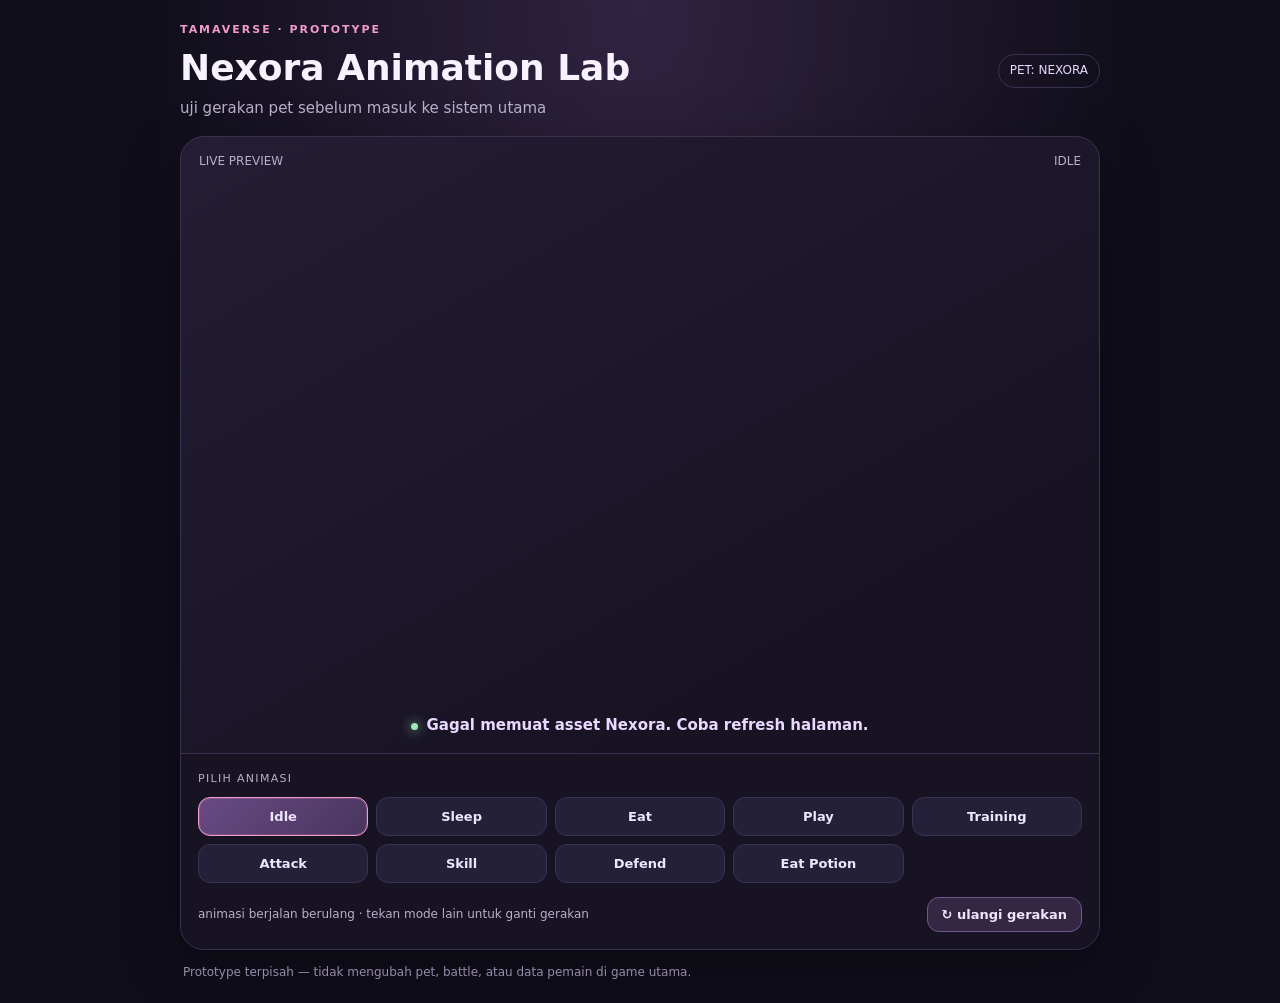
<file: animation-lab/index.html>
<!doctype html>
<html lang="id">
<head>
<meta charset="utf-8">
<meta name="viewport" content="width=device-width,initial-scale=1">
<title>Tamaverse · Nexora Animation Lab</title>
<style>
:root{color-scheme:dark;--bg:#100e1a;--panel:#1b1728;--panel2:#252039;--line:#39314f;--pink:#f29acb;--lav:#bca5ff;--muted:#b8afc9}
*{box-sizing:border-box}body{margin:0;min-height:100vh;background:radial-gradient(ellipse at 50% 0,#302342 0,transparent 55%),var(--bg);color:#f8f2ff;font:15px/1.45 system-ui,-apple-system,Segoe UI,sans-serif;padding:22px}
main{width:min(920px,100%);margin:auto}.top{display:flex;justify-content:space-between;align-items:center;gap:12px;margin-bottom:16px}.eyebrow{color:var(--pink);font-size:11px;letter-spacing:.18em;text-transform:uppercase;font-weight:800}.title{font-size:clamp(24px,5vw,36px);margin:4px 0 0}.sub{color:var(--muted);margin:4px 0 0}.tag{border:1px solid var(--line);border-radius:999px;padding:7px 11px;color:#e6d9ff;font-size:12px;white-space:nowrap}
.stage{background:linear-gradient(150deg,#241d35,#171323 65%);border:1px solid var(--line);border-radius:24px;overflow:hidden;box-shadow:0 20px 60px #0005}
.stage-head{display:flex;justify-content:space-between;padding:16px 18px 0;color:var(--muted);font-size:12px}.canvas-wrap{height:min(64vh,540px);min-height:340px;display:grid;place-items:center;padding:8px 14px 0;position:relative}
canvas{width:100%;height:100%;max-width:680px;object-fit:contain;image-rendering:pixelated}
.status{display:flex;align-items:center;justify-content:center;gap:8px;padding:5px 14px 16px;color:#e9d8ff;font-weight:700}.dot{width:7px;height:7px;border-radius:50%;background:#9ee6b5;box-shadow:0 0 12px #9ee6b5}
.controls{padding:17px;background:#171323;border-top:1px solid var(--line)}.group-label{color:var(--muted);font-size:11px;text-transform:uppercase;letter-spacing:.12em;margin:0 0 10px}.buttons{display:grid;grid-template-columns:repeat(5,minmax(0,1fr));gap:8px}
button{border:1px solid var(--line);border-radius:12px;background:var(--panel2);color:#eee6ff;padding:11px 7px;font:600 13px system-ui;cursor:pointer;transition:transform .15s,border-color .15s,background .15s}
button:active{transform:scale(.96)}button.active{background:linear-gradient(135deg,#694a83,#49355e);border-color:var(--pink);box-shadow:inset 0 0 0 1px #f29acb33}
.bottom{display:flex;justify-content:space-between;align-items:center;gap:12px;margin-top:14px;flex-wrap:wrap}.hint{font-size:12px;color:var(--muted)}.replay{background:#342744;border-color:#72558d;padding:9px 14px}
.note{margin:14px 3px 0;color:#968ca9;font-size:12px}
@media(max-width:560px){body{padding:12px}.top{align-items:flex-start}.tag{font-size:10px}.canvas-wrap{min-height:300px;height:48vh}.buttons{grid-template-columns:repeat(3,minmax(0,1fr))}button{padding:10px 5px;font-size:12px}}
</style>
</head>
<body>
<main>
<header class="top"><div><div class="eyebrow">tamaverse · prototype</div><h1 class="title">Nexora Animation Lab</h1><p class="sub">uji gerakan pet sebelum masuk ke sistem utama</p></div><div class="tag">PET: NEXORA</div></header>
<section class="stage">
 <div class="stage-head"><span>LIVE PREVIEW</span><span id="modeName">IDLE</span></div>
 <div class="canvas-wrap"><canvas id="scene" width="800" height="620" aria-label="Preview animasi Nexora"></canvas></div>
 <div class="status"><span class="dot"></span><span id="statusText">Nexora sedang idle</span></div>
 <div class="controls">
  <p class="group-label">pilih animasi</p>
  <div class="buttons" id="buttons">
   <button class="active" data-mode="idle">Idle</button><button data-mode="sleep">Sleep</button><button data-mode="eat">Eat</button><button data-mode="play">Play</button><button data-mode="training">Training</button><button data-mode="attack">Attack</button><button data-mode="skill">Skill</button><button data-mode="defend">Defend</button><button data-mode="potion">Eat Potion</button>
  </div>
  <div class="bottom"><span class="hint">animasi berjalan berulang · tekan mode lain untuk ganti gerakan</span><button class="replay" id="replay">↻ ulangi gerakan</button></div>
 </div>
</section>
<p class="note">Prototype terpisah — tidak mengubah pet, battle, atau data pemain di game utama.</p>
</main>
<script>
(() => {
 const IMAGE_URL='https://raw.githubusercontent.com/raihan0718/tamaverse/main/assets/pets/Soverign-Nexora.webp';
 const canvas=document.getElementById('scene'),ctx=canvas.getContext('2d');
 const W=canvas.width,H=canvas.height,cx=W/2,ground=H-48;
 const img=new Image();img.crossOrigin='anonymous';img.src=IMAGE_URL;
 let base=null,head=null,headPivot={x:0,y:0},mode='idle',started=performance.now(),last=0;
 const labels={idle:'Nexora sedang idle',sleep:'Nexora sedang tidur',eat:'Nexora sedang makan',play:'Nexora sedang bermain',training:'Nexora sedang latihan',attack:'Nexora menyerang',skill:'Nexora mengeluarkan skill',defend:'Nexora sedang bertahan',potion:'Nexora meminum potion'};
 const configs={idle:2600,sleep:3600,eat:1150,play:1700,training:1900,attack:900,skill:1500,defend:1800,potion:1400};
 function polygon(c,pts){c.beginPath();pts.forEach((p,i)=>i?c.lineTo(p[0],p[1]):c.moveTo(p[0],p[1]));c.closePath()}
 function prepare(){
  const iw=img.naturalWidth,ih=img.naturalHeight;
  const scale=Math.min(520/iw,520/ih),dw=iw*scale,dh=ih*scale,ox=(W-dw)/2,oy=(H-dh)/2+5;
  const source=document.createElement('canvas');source.width=W;source.height=H;
  const s=source.getContext('2d');s.imageSmoothingEnabled=false;s.drawImage(img,ox,oy,dw,dh);
  // Head/crown mask: coordinates are relative to the fitted source artwork.
  const pts=[[.405,.035],[.735,.035],[.765,.20],[.765,.39],[.715,.455],[.62,.49],[.48,.43],[.405,.31]].map(([x,y])=>[ox+x*dw,oy+y*dh]);
  headPivot={x:ox+.585*dw,y:oy+.405*dh};
  head=document.createElement('canvas');head.width=W;head.height=H;
  const hc=head.getContext('2d');hc.save();polygon(hc,pts);hc.clip();hc.drawImage(source,0,0);hc.restore();
  base=document.createElement('canvas');base.width=W;base.height=H;
  const bc=base.getContext('2d');bc.drawImage(source,0,0);bc.save();bc.globalCompositeOperation='destination-out';polygon(bc,pts);bc.fill();bc.restore();
  // transparent source artwork is preserved; no global white-key that could erase silver armor.
  document.getElementById('statusText').textContent=labels[mode];
  requestAnimationFrame(loop);
 }
 function drawHead(angle,drop){
  ctx.save();ctx.translate(headPivot.x,headPivot.y+drop);ctx.rotate(angle);ctx.drawImage(head,-headPivot.x,-headPivot.y);ctx.restore();
 }
 function textFx(t,txt,y,alpha=1){ctx.save();ctx.globalAlpha=alpha;ctx.font='bold 24px system-ui';ctx.textAlign='center';ctx.fillStyle='#f8c5e4';ctx.shadowColor='#f29acb';ctx.shadowBlur=15;ctx.fillText(txt,cx,y);ctx.restore()}
 function drawProp(t,type){
  ctx.save();ctx.translate(cx+145,ground-210+Math.sin(t*5)*5);
  if(type==='food'){ctx.fillStyle='#f6a7c9';ctx.beginPath();ctx.ellipse(0,0,24,13,0,0,Math.PI*2);ctx.fill();ctx.fillStyle='#fff0b8';ctx.beginPath();ctx.arc(-8,-5,4,0,7);ctx.arc(7,-4,4,0,7);ctx.fill()}
  if(type==='potion'){ctx.fillStyle='#bca5ff';ctx.fillRect(-9,-19,18,28);ctx.fillStyle='#f29acb';ctx.fillRect(-6,-25,12,7);ctx.fillStyle='#fff';ctx.fillRect(-5,-14,3,12)}
  ctx.restore();
 }
 function drawFx(t){
  if(mode==='attack'){ctx.save();ctx.translate(cx+130,ground-220);ctx.rotate(Math.sin(t*8)*.3);ctx.strokeStyle='#ffb2d8';ctx.lineWidth=9;ctx.beginPath();ctx.arc(0,0,65,-.8,.8);ctx.stroke();ctx.restore()}
  if(mode==='skill'){for(let i=0;i<9;i++){let a=t*2+i*Math.PI*2/9,r=90+Math.sin(t*4+i)*12;ctx.fillStyle=i%2?'#f29acb':'#bca5ff';ctx.beginPath();ctx.arc(cx+Math.cos(a)*r,ground-245+Math.sin(a)*r*.55,5,0,7);ctx.fill()}textFx(t,'✦',ground-340,.9)}
  if(mode==='defend'){ctx.strokeStyle='#bca5ff';ctx.lineWidth=8;ctx.globalAlpha=.75;ctx.beginPath();ctx.ellipse(cx,ground-245,180,205,0,Math.PI*1.05,Math.PI*1.95);ctx.stroke();ctx.globalAlpha=1}
  if(mode==='play'){for(let i=0;i<5;i++){ctx.fillStyle='#f5b4d7';ctx.globalAlpha=.7;ctx.beginPath();ctx.arc(cx-150+i*75,ground-365+Math.sin(t*5+i)*18,4,0,7);ctx.fill()}ctx.globalAlpha=1}
 }
 function loop(now){
  const elapsed=now-started,t=elapsed/1000,dur=configs[mode]/1000,p=(elapsed%(dur*1000))/(dur*1000),wave=Math.sin(p*Math.PI*2);
  ctx.clearRect(0,0,W,H);
  const bg=ctx.createRadialGradient(cx,ground-270,20,cx,ground-270,390);bg.addColorStop(0,'#332844');bg.addColorStop(1,'#171323');ctx.fillStyle=bg;ctx.fillRect(0,0,W,H);
  ctx.fillStyle='#3b2c4c';ctx.beginPath();ctx.ellipse(cx,ground-2,230,22,0,0,Math.PI*2);ctx.fill();
  let bob=0,squash=1,tilt=0,drop=0,dx=0;
  if(mode==='idle'){bob=Math.sin(t*2.4)*5;tilt=Math.sin(t*1.2)*.018}
  if(mode==='sleep'){bob=Math.sin(t*1.1)*2;tilt=.055+Math.sin(t*1.4)*.012;drop=13}
  if(mode==='eat'){bob=Math.sin(p*Math.PI*4)*3;tilt=Math.sin(p*Math.PI*4)*.10;drop=8+Math.max(0,Math.sin(p*Math.PI*4))*10}
  if(mode==='play'){bob=Math.abs(wave)*22;squash=1-Math.abs(wave)*.035;dx=wave*13;tilt=wave*.045}
  if(mode==='training'){bob=Math.sin(t*8)*4;tilt=Math.sin(t*8)*.035;squash=1+Math.sin(t*8)*.018}
  if(mode==='attack'){bob=Math.sin(p*Math.PI)*12;dx=p<.5?p*32:(1-p)*32;tilt=-Math.sin(p*Math.PI)*.12;squash=1-Math.sin(p*Math.PI)*.06}
  if(mode==='skill'){bob=Math.sin(t*5)*8;tilt=Math.sin(t*3)*.025}
  if(mode==='defend'){bob=2+Math.sin(t*3)*2;squash=.94;tilt=.035}
  if(mode==='potion'){bob=Math.sin(p*Math.PI*2)*3;tilt=-.12*Math.max(0,Math.sin(p*Math.PI));drop=7}
  ctx.save();ctx.translate(cx+dx,ground-10+bob);ctx.scale(squash,1/squash);ctx.drawImage(base,-cx,-ground+10);ctx.restore();
  ctx.save();ctx.translate(cx+dx,ground-10+bob);ctx.scale(squash,1/squash);drawHead(tilt,drop);ctx.restore();
  if(mode==='eat')drawProp(t,'food');
  if(mode==='potion')drawProp(t,'potion');
  drawFx(t);
  if(mode==='sleep'){ctx.font='bold 30px system-ui';ctx.fillStyle='#d8c6ff';ctx.fillText('Z z z',cx+155,ground-390+Math.sin(t*1.5)*9)}
  if(mode==='training'){textFx(t,'✧',ground-400,.8)}
  if(mode==='potion'){ctx.fillStyle='#f29acb';ctx.fillRect(cx-72,ground-420,144,7);ctx.fillStyle='#bca5ff';ctx.fillRect(cx-72,ground-420,144*Math.min(1,p),7)}
  ctx.restore();
  last=now;requestAnimationFrame(loop);
 }
 function setMode(next){mode=next;started=performance.now();document.getElementById('modeName').textContent=next.toUpperCase();document.getElementById('statusText').textContent=labels[next];document.querySelectorAll('#buttons button').forEach(b=>b.classList.toggle('active',b.dataset.mode===next))}
 document.getElementById('buttons').addEventListener('click',e=>{const b=e.target.closest('button[data-mode]');if(b)setMode(b.dataset.mode)});
 document.getElementById('replay').addEventListener('click',()=>{started=performance.now()});
 img.onload=prepare;
 img.onerror=()=>{document.getElementById('statusText').textContent='Gagal memuat asset Nexora. Coba refresh halaman.'};
})();
</script>
</body>
</html>
</file>
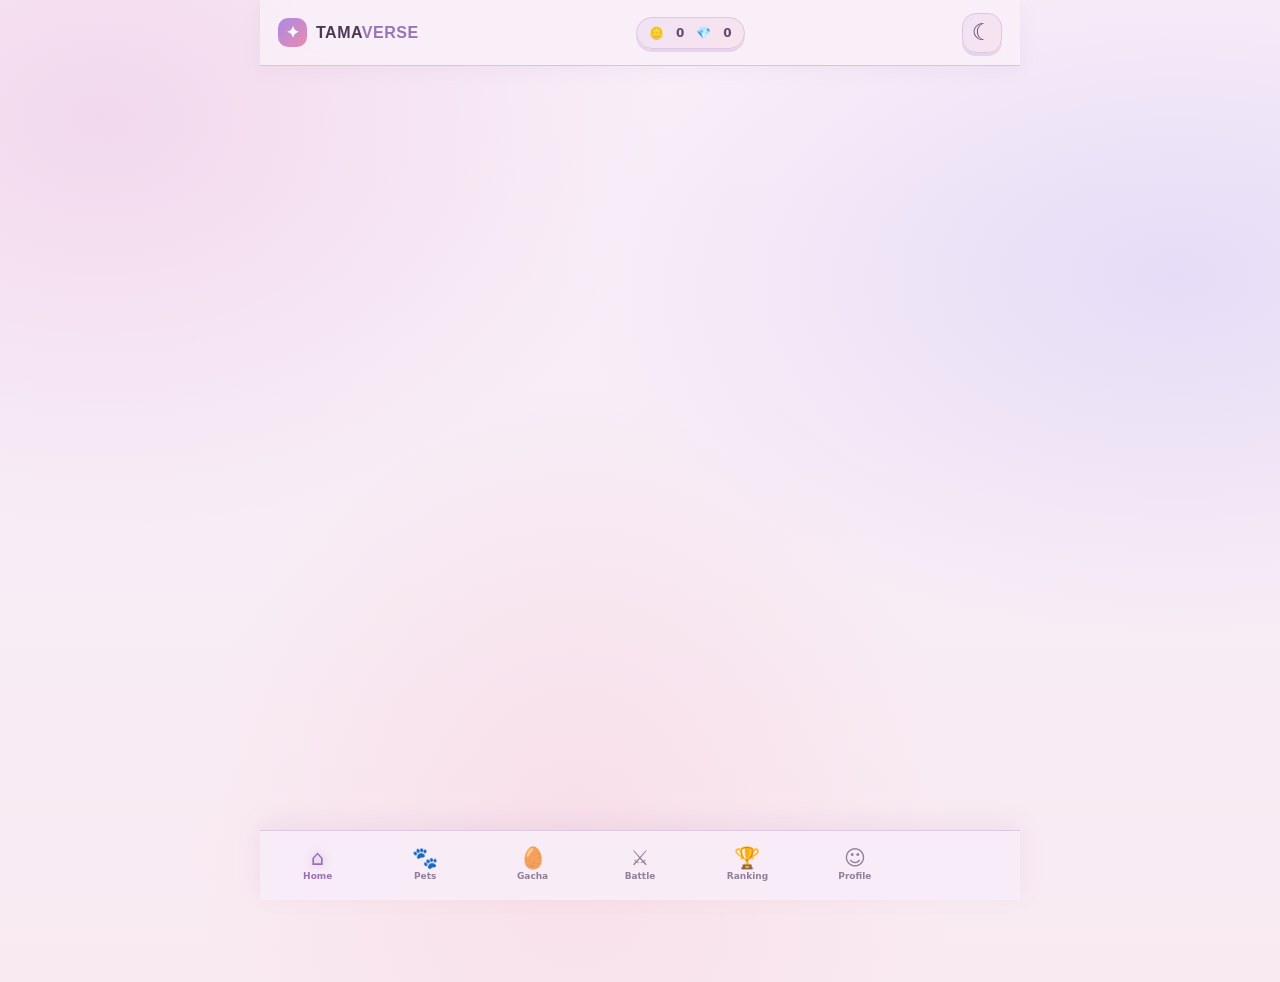
<file: index_1793233265715.html>
<!DOCTYPE html>
<html lang="id">
<head>
  <meta charset="UTF-8" />
  <meta name="viewport" content="width=device-width, initial-scale=1, viewport-fit=cover" />
  <meta name="theme-color" content="#fff5f8" />
  <meta name="description" content="TAMAVERSE — rawat teman magismu." />
  <title>TAMAVERSE — Pet RPG</title>
  <link rel="stylesheet" href="styles.css" />
</head>
<body>
  <div class="app-shell">
    <header class="topbar">
      <a class="brand" href="#home" aria-label="TAMAVERSE Home"><span class="brand-mark">✦</span><span>TAMA<span class="brand-light">VERSE</span></span></a>
      <div class="wallet"><span>🪙</span><strong id="coinBalance">0</strong><span class="gem-wallet">💎</span><strong id="gemBalance">0</strong></div>
      <button class="theme-toggle" type="button" data-action="theme-toggle" aria-label="Gunakan tema gelap">☾</button>
    </header>
    <main id="mainContent" tabindex="-1" aria-live="polite"></main>
    <nav class="bottom-nav" aria-label="Navigasi utama">
      <button class="nav-item active" data-page="home"><span>⌂</span><small>Home</small></button>
      <button class="nav-item" data-page="pets"><span>🐾</span><small>Pets</small></button>
      <button class="nav-item" data-page="gacha"><span>🥚</span><small>Gacha</small></button>
      <button class="nav-item" data-page="battle"><span>⚔️</span><small>Battle</small></button>
      <button class="nav-item" data-page="ranking"><span>🏆</span><small>Ranking</small></button>
      <button class="nav-item" data-page="profile"><span>☺</span><small>Profile</small></button>
    </nav>
  </div>
  <div class="modal-backdrop hidden" id="modalBackdrop" role="dialog" aria-modal="true" aria-labelledby="modalTitle"><section class="modal-card" id="modalCard"></section></div>
  <div class="toast" id="toast" role="status" aria-live="polite"></div>
  <script src="script.js"></script>
</body>
</html>
</file>
<file: styles.css>
:root{color-scheme:dark;--bg:#120e21;--panel:#211a37;--panel2:#2b2342;--line:#ffffff18;--muted:#aaa3bd;--text:#fffaff;--pink:#ff8eaf;--mint:#a7f3d0;--gold:#ffd780;--purple:#a994ff;--danger:#ff8194}*{box-sizing:border-box}html{min-height:100%;background:var(--bg)}body{margin:0;min-height:100vh;background:radial-gradient(ellipse at 50% -15%,#45316c 0,transparent 47%),var(--bg);color:var(--text);font-family:'DM Sans',system-ui,sans-serif;padding-bottom:calc(82px + env(safe-area-inset-bottom))}button,input{font:inherit}button{color:inherit}.app-shell{max-width:760px;margin:auto;min-height:100vh}.topbar{height:66px;display:flex;align-items:center;justify-content:space-between;padding:0 18px;position:sticky;top:0;z-index:5;background:#120e21e8;backdrop-filter:blur(16px);border-bottom:1px solid var(--line)}.brand{display:flex;gap:9px;align-items:center;text-decoration:none;color:var(--text);font-family:'Space Grotesk',sans-serif;font-weight:700;letter-spacing:.5px}.brand-mark{display:grid;place-items:center;width:29px;height:29px;border-radius:10px;background:linear-gradient(135deg,#a994ff,#ff8eaf);color:#241638}.brand-light{color:#c7baff}.wallet{background:#29213f;border:1px solid var(--line);border-radius:999px;padding:7px 10px;display:flex;gap:6px;align-items:center;font-size:12px}.diamond-wallet{margin-left:5px}.page{padding:20px 17px 28px;animation:rise .25s ease both}@keyframes rise{from{opacity:.3;transform:translateY(7px)}to{opacity:1;transform:translateY(0)}}.eyebrow{font-size:10px;letter-spacing:1.6px;text-transform:uppercase;color:var(--mint);font-weight:800}.page-title{font:700 27px 'Space Grotesk',sans-serif;margin:6px 0}.subtle{color:var(--muted);font-size:13px;line-height:1.55}.hero{position:relative;overflow:hidden;border:1px solid #ffffff20;border-radius:24px;padding:22px;background:linear-gradient(135deg,#33254f,#1c1935 62%,#352341);min-height:270px;display:flex;flex-direction:column;justify-content:space-between}.hero:after{content:'✦ · ✧ · ✦';position:absolute;right:12px;top:16px;color:#e8d7ff66;letter-spacing:8px}.hero-copy{position:relative;z-index:1;max-width:63%}.hero h1{font:700 28px 'Space Grotesk',sans-serif;line-height:1.13;margin:8px 0}.hero p{color:#d4ccdf;font-size:13px;line-height:1.5}.pet-art{display:grid;place-items:center;position:absolute;right:3%;top:31px;width:44%;height:170px}.creature{width:132px;height:132px;display:grid;place-items:center;border-radius:45% 45% 42% 42%;font-size:74px;background:radial-gradient(circle at 40% 30%,#fff7,transparent 25%),linear-gradient(145deg,#ffc58f,#fa7999);box-shadow:0 14px 45px #ff8eaf55,inset -12px -13px 0 #bd526b30;animation:bob 3s ease-in-out infinite;position:relative}.creature:before,.creature:after{content:'';position:absolute;top:31px;width:13px;height:17px;background:#392341;border-radius:50%;box-shadow:inset 0 4px 0 #fff}.creature:before{left:34px}.creature:after{right:34px}.creature .face-emoji{position:absolute;font-size:22px;top:55px;z-index:1}@keyframes bob{50%{transform:translateY(-7px) rotate(2deg)}}.button{border:0;border-radius:13px;padding:11px 15px;font-weight:800;font-size:12px;cursor:pointer;transition:transform .15s,filter .15s;background:linear-gradient(135deg,#b6a4ff,#9278f1);color:#201733;box-shadow:0 6px 18px #997eff2b}.button:active{transform:scale(.97)}.button.secondary{background:#352b4e;color:#fff;border:1px solid var(--line);box-shadow:none}.button.soft{background:#342444;color:#ffd7e3;border:1px solid #ff8eaf35;box-shadow:none}.button.danger{background:#512838;color:#ffdce2;box-shadow:none}.button.full{width:100%}.button:disabled{opacity:.45;cursor:not-allowed}.section-heading{display:flex;align-items:center;justify-content:space-between;margin:22px 2px 11px}.section-heading h2{font:700 17px 'Space Grotesk',sans-serif;margin:0}.text-button{border:0;background:none;color:var(--mint);font-size:12px;font-weight:700;padding:6px;cursor:pointer}.card{background:linear-gradient(145deg,#211a37,#1c172e);border:1px solid var(--line);border-radius:18px;padding:15px}.stats-row{display:grid;grid-template-columns:repeat(3,1fr);gap:8px}.stat-tile{background:#29213f;border-radius:14px;padding:12px 6px;text-align:center}.stat-tile strong{display:block;font:700 17px 'Space Grotesk',sans-serif}.stat-tile span{font-size:10px;color:var(--muted)}.pet-summary{display:flex;gap:13px;align-items:center}.mini-pet{width:57px;height:57px;border-radius:18px;background:linear-gradient(145deg,#ffc58f,#fa7999);display:grid;place-items:center;font-size:32px;flex:none}.pet-summary h3{margin:0 0 3px;font:700 16px 'Space Grotesk',sans-serif}.pet-summary p{margin:0;color:var(--muted);font-size:11px}.progress-track{height:7px;border-radius:20px;background:#39304a;overflow:hidden}.progress-fill{height:100%;border-radius:20px;background:linear-gradient(90deg,#a994ff,#ff8eaf);transition:width .3s}.xp-line{display:flex;justify-content:space-between;color:var(--muted);font-size:10px;margin:9px 0 6px}.care-grid{display:grid;grid-template-columns:repeat(2,minmax(0,1fr));gap:9px;margin-top:12px}.care-card{background:#29213f;border:1px solid var(--line);border-radius:15px;padding:11px}.care-top{display:flex;justify-content:space-between;align-items:center;font-size:11px;font-weight:700}.care-card .progress-track{margin:8px 0 9px;height:6px}.care-card .button{width:100%;padding:8px;font-size:11px}.quick-actions,.button-row{display:flex;gap:8px;flex-wrap:wrap}.quick-actions{overflow-x:auto;padding:2px 0 5px}.quick-actions .button{white-space:nowrap}.bottom-nav{position:fixed;z-index:8;bottom:0;left:50%;transform:translateX(-50%);width:min(100%,760px);height:calc(70px + env(safe-area-inset-bottom));padding:6px 4px calc(6px + env(safe-area-inset-bottom));display:grid;grid-template-columns:repeat(6,1fr);background:#191429f5;backdrop-filter:blur(18px);border-top:1px solid var(--line)}.nav-item{border:0;background:none;color:#89829c;display:flex;flex-direction:column;gap:3px;justify-content:center;align-items:center;cursor:pointer}.nav-item span{font-size:20px;line-height:1.1}.nav-item small{font-size:9px;font-weight:700}.nav-item.active{color:#c5b8ff}.nav-item.active span{filter:drop-shadow(0 0 6px #a994ff)}.collection-grid{display:grid;grid-template-columns:repeat(2,minmax(0,1fr));gap:9px}.creature-card{background:#241d38;border:1px solid var(--line);border-radius:16px;padding:12px;text-align:left;color:var(--text)}.creature-card.owned{border-color:#a994ff66}.creature-thumb{height:80px;border-radius:12px;background:linear-gradient(145deg,#39304e,#282139);display:grid;place-items:center;font-size:45px;margin-bottom:9px}.creature-card h3{margin:0 0 3px;font-size:13px}.creature-card p{margin:0;color:var(--muted);font-size:10px}.rarity{font-size:9px;text-transform:uppercase;font-weight:800;letter-spacing:.8px;color:var(--gold)}.locked{filter:grayscale(.75);opacity:.58}.profile-card{text-align:center;padding:20px}.avatar{width:72px;height:72px;margin:0 auto 10px;display:grid;place-items:center;border-radius:24px;background:linear-gradient(145deg,#beaaff,#ff9fbd);font-size:37px}.profile-card h2{font:700 21px 'Space Grotesk',sans-serif;margin:5px}.profile-card p{margin:0;color:var(--muted);font-size:12px}.profile-stats{display:grid;grid-template-columns:repeat(2,1fr);gap:8px;margin-top:15px}.profile-stat{padding:11px;background:#29213f;border-radius:13px}.profile-stat strong{display:block;font:700 17px 'Space Grotesk',sans-serif}.profile-stat span{font-size:10px;color:var(--muted)}.pill{display:inline-flex;border-radius:999px;background:#332b48;color:#d9ceff;padding:5px 9px;font-size:10px;font-weight:700}.divider{height:1px;background:var(--line);margin:14px 0}.muted-label{color:var(--muted);font-size:10px}.empty{text-align:center;padding:25px 14px;color:var(--muted)}.care-stat{margin:9px 0}.care-stat .care-top{margin-bottom:6px}.egg-card{text-align:center;position:relative;overflow:hidden}.egg-icon{font-size:67px;display:block;filter:drop-shadow(0 0 18px #a994ff66)}.egg-card h3{margin:8px 0 3px;font:700 16px 'Space Grotesk',sans-serif}.battle-arena{display:grid;grid-template-columns:1fr auto 1fr;gap:8px;align-items:center;text-align:center;padding:18px 8px}.battle-creature{font-size:48px}.battle-vs{font-size:12px;color:var(--pink);font-weight:800}.hp-line{font-size:10px;color:var(--muted);margin:8px 0 5px}.battle-log{height:118px;overflow:auto;background:#171326;border-radius:13px;padding:10px;font-size:11px;color:#d8d0e7;line-height:1.65}.quest-row{display:flex;justify-content:space-between;gap:10px;align-items:center;margin:10px 0}.quest-row p{margin:3px 0;color:var(--muted);font-size:11px}.modal-backdrop{position:fixed;z-index:20;inset:0;background:#090710cc;display:grid;place-items:center;padding:18px;backdrop-filter:blur(6px)}.modal-backdrop.hidden{display:none}.modal-card{width:min(100%,410px);max-height:90vh;overflow:auto;padding:22px;border-radius:23px;background:linear-gradient(150deg,#302448,#1d182f);border:1px solid #ffffff20;box-shadow:0 24px 90px #0008;animation:pop .25s ease}@keyframes pop{from{transform:scale(.92);opacity:.4}to{transform:scale(1);opacity:1}}.modal-card h2{font:700 22px 'Space Grotesk',sans-serif;margin:7px 0}.modal-card p{color:#c1b9cf;font-size:13px;line-height:1.55}.modal-actions{display:flex;gap:8px;margin-top:15px}.modal-actions .button{flex:1}.text-input{width:100%;padding:12px 13px;border:1px solid #ffffff24;border-radius:12px;background:#171326;color:white;outline:none;margin:8px 0}.text-input:focus{border-color:var(--purple)}.hatch-egg{font-size:84px;text-align:center;animation:shake .55s ease-in-out infinite alternate}@keyframes shake{to{transform:rotate(10deg) scale(1.06)}}.toast{position:fixed;z-index:30;bottom:calc(85px + env(safe-area-inset-bottom));left:50%;transform:translate(-50%,12px);opacity:0;pointer-events:none;background:#f0eaff;color:#251c37;padding:11px 16px;border-radius:12px;font-size:12px;font-weight:700;box-shadow:0 8px 28px #0005;transition:.22s;max-width:calc(100% - 30px);text-align:center}.toast.show{opacity:1;transform:translate(-50%,0)}.welcome{text-align:center;padding:35px 24px}.welcome-art{font-size:84px;filter:drop-shadow(0 0 23px #a994ff80);margin:22px}.welcome h1{font:700 32px 'Space Grotesk',sans-serif;margin:7px}.welcome .card{margin-top:22px}.rank-row{display:grid;grid-template-columns:32px 1fr auto;align-items:center;gap:10px;padding:12px 4px;border-bottom:1px solid var(--line);font-size:12px}.rank-avatar{font-size:22px}.rank-me{background:#332747;border-radius:12px;padding:12px}.rarity-Common{color:#c8c1d6}.rarity-Rare{color:#7dc9ff}.rarity-Epic{color:#d3a0ff}.rarity-Legendary{color:#ffd780}.notice{padding:11px 12px;border-radius:12px;background:#332747;color:#d8cfeb;font-size:11px;line-height:1.5;margin:10px 0}
@media(min-width:600px){.page{padding:25px}.hero{min-height:290px;padding:26px}.hero h1{font-size:35px}.creature{width:155px;height:155px;font-size:86px}.collection-grid{grid-template-columns:repeat(3,minmax(0,1fr))}}@media(max-width:360px){.topbar{padding:0 11px}.page{padding:15px 11px}.hero{padding:16px;min-height:248px}.hero-copy{max-width:66%}.hero h1{font-size:24px}.pet-art{right:-4%;width:45%}.creature{width:108px;height:108px;font-size:61px}.nav-item small{font-size:8px}.nav-item span{font-size:18px}}@media(prefers-reduced-motion:reduce){*,*:before,*:after{animation-duration:.01ms!important;transition-duration:.01ms!important;scroll-behavior:auto!important}}

/* TAMAVERSE pastel companion style */
:root{color-scheme:light;--bg:#fff7fa;--panel:#fff;--panel2:#faedf4;--line:#4b315018;--muted:#887b8b;--text:#302638;--pink:#e77ba7;--mint:#a46082;--gold:#c89d46;--purple:#9473d1;--danger:#ce647d}
html{background:var(--bg)}
body{background:radial-gradient(ellipse at 50% -12%,#f3dff1 0,transparent 48%),linear-gradient(180deg,#fff8fa,#fff4f7);color:var(--text)}
.topbar{background:#fff8f7ed;border-bottom-color:#eadce7;box-shadow:0 3px 16px #56374b08}
.brand{color:#302638}.brand-mark{background:linear-gradient(135deg,#a98ae5,#ec8aaf);color:#fff}.brand-light{color:#a36bba}
.wallet{background:#fff;border-color:#eadce7;box-shadow:0 3px 12px #593a4b0b;color:#49384d}
.page{padding:21px 17px 32px}.eyebrow{color:#a65c83}.page-title{color:#302638}.subtle{color:#817582}
.hero{border:1px solid #ead6eb;background:linear-gradient(145deg,#eadcf9 0%,#f8deeb 56%,#fbe9ed 100%);box-shadow:0 12px 0 #e9dcea,0 18px 32px #74507b12;min-height:410px;justify-content:flex-end}
.hero-copy{position:absolute;z-index:2;top:20px;left:18px;right:18px;max-width:none;text-align:center}
.hero-copy .pill{display:inline-flex}.hero h1{font-size:26px;margin:8px 0}.hero p{margin:6px 0}
.pet-art{right:0;top:105px;width:100%;height:200px}
.hero>.button{position:relative;z-index:2;align-self:center;min-width:150px}
.hero:after{color:#a275b155}
.creature:before,.creature:after{display:none}.hero h1{color:#302638}.hero p{color:#76677c}.pill{background:#f2e8f8;color:#795c98}
.creature{background:radial-gradient(circle at 40% 30%,#fff9,transparent 25%),linear-gradient(145deg,#f4b7cc,#bf9ae8);box-shadow:0 14px 38px #bd7cab4a,inset -12px -13px 0 #86538725}
.creature:before,.creature:after{background:#49384d}.creature .face-emoji{color:#bd6089}
.button{background:linear-gradient(135deg,#d47da8,#a978d3);color:#fff;box-shadow:0 6px 16px #b370a52b}
.button.secondary{background:#f7edf5;color:#79536e;border:1px solid #ead8e6;box-shadow:none}
.button.soft{background:#fff0f5;color:#a14c76;border:1px solid #f1ccdc;box-shadow:none}
.button.danger{background:#fae8ec;color:#a3475e;border:1px solid #f0cbd4;box-shadow:none}
.button:focus-visible,.nav-item:focus-visible,.text-button:focus-visible{outline:3px solid #be91e7;outline-offset:3px}
.section-heading h2{color:#3a2c40}.text-button{color:#a3537d}
.card{background:#fff;border:1px solid #eedfe9;box-shadow:0 5px 0 #f1e4ed,0 12px 24px #65445c08}
.stat-tile,.care-card,.profile-stat{background:#fff5f8;border:1px solid #f1e3eb}.progress-track{background:#f0e7ef}.progress-fill{background:linear-gradient(90deg,#a887db,#e58cad)}
.mini-pet{background:linear-gradient(145deg,#f4b7cc,#bf9ae8)}
.bottom-nav{background:#fffafcf5;border-top:1px solid #eadce7;box-shadow:0 -8px 24px #56374b0a;backdrop-filter:blur(18px)}
.nav-item{color:#958797;min-width:0}.nav-item.active{color:#a64f7c}.nav-item.active span{filter:drop-shadow(0 0 6px #e89abd66)}
.collection-grid{gap:11px}.creature-card{background:#fff;border:1px solid #eddfeb;color:#302638;box-shadow:0 4px 0 #f0e4ef;cursor:pointer;transition:transform .16s,border-color .16s,box-shadow .16s}.creature-card:active{transform:scale(.98)}.creature-card.owned{border-color:#d4b6e9}.creature-thumb{background:linear-gradient(145deg,#f5e9fb,#fff0f4)}
.locked{background:#fff9fb}.rarity{color:#b28532}.rarity-Common{color:#827987}.rarity-Rare{color:#4687ad}.rarity-Epic{color:#9a63bb}.rarity-Legendary{color:#aa7b1f}
.profile-stat{border:0}.profile-card{background:linear-gradient(180deg,#fff,#fff8fb)}.avatar{background:linear-gradient(145deg,#c9b4f1,#f3a9c2)}
.egg-card{background:#fff}.egg-icon{filter:drop-shadow(0 5px 12px #bd9ad655)}
.battle-arena{background:linear-gradient(145deg,#fff4f8,#f4eaf9)}.battle-log{background:#fff7fa;color:#574a5a;border:1px solid #f0e3ed}.battle-vs{color:#b45c86}
.quest-row{background:#fff}.rank-me{background:#fbedf4}.rank-row{border-bottom-color:#f0e5ed}.notice{background:#f8edf5;color:#66566a;border:1px solid #eddfeb}
.modal-backdrop{background:#34243a75}.modal-card{background:linear-gradient(150deg,#fff,#fff5f9);border:1px solid #ead9e8;box-shadow:0 24px 80px #38253c30}.modal-card p{color:#756879}.text-input{background:#fff;color:#302638;border:1px solid #e7d9e5}.text-input:focus{border-color:#b58cdb}
.hatch-egg{filter:drop-shadow(0 8px 14px #bb83c955)}.toast{background:#fff;color:#49374b;border:1px solid #efdeeb;box-shadow:0 8px 26px #4b2e451c}
.welcome-art{filter:drop-shadow(0 0 23px #c79de780)}.empty{color:#817582}
@media(min-width:600px){.page{padding:27px 25px 36px}.hero{border-radius:28px}.bottom-nav{border-radius:0}}
@media(max-width:380px){.topbar{padding:0 12px}.wallet{gap:4px;padding:7px 8px}.page{padding:16px 12px 28px}.bottom-nav{padding-left:2px;padding-right:2px}.nav-item small{font-size:8px}}
.theme-toggle{width:40px;height:40px;flex:none;border:1px solid #eadce7;border-radius:14px;background:#fff;color:#a35b83;font-size:23px;line-height:1;cursor:pointer;box-shadow:0 3px 10px #56374b0a}
.theme-toggle:focus-visible{outline:3px solid #be91e7;outline-offset:3px}
body[data-theme="dark"]{color-scheme:dark;--bg:#17131d;--panel:#281f2c;--panel2:#352838;--line:#ffffff1c;--muted:#b4a4b5;--text:#fff7fc;--pink:#f19abc;--gold:#f1d087;--purple:#c5a5f4;--danger:#ff9aaa;background:radial-gradient(ellipse at 50% -12%,#4b3450 0,transparent 48%),linear-gradient(180deg,#1b1520,#17131d);color:var(--text)}
body[data-theme="dark"] .topbar{background:#1b1520ed;border-bottom-color:#ffffff16}body[data-theme="dark"] .brand{color:#fff7fc}body[data-theme="dark"] .brand-light{color:#e3b1d0}
body[data-theme="dark"] .wallet,body[data-theme="dark"] .theme-toggle{background:#2b2230;border-color:#ffffff1a;color:#f2d6e6}
body[data-theme="dark"] .hero{background:linear-gradient(145deg,#483451,#39283e 56%,#4c2d43);border-color:#ffffff20;box-shadow:0 12px 0 #302333,0 18px 32px #0003}
body[data-theme="dark"] .hero h1,body[data-theme="dark"] .page-title,body[data-theme="dark"] .section-heading h2{color:#fff7fc}body[data-theme="dark"] .hero p{color:#dfcfdf}
body[data-theme="dark"] .pill{background:#49354e;color:#edcfeb}
body[data-theme="dark"] .card,body[data-theme="dark"] .creature-card,body[data-theme="dark"] .quest-row{background:linear-gradient(145deg,#2b2230,#241c29);border-color:#ffffff18;color:#fff7fc;box-shadow:0 5px 0 #201923,0 12px 24px #0002}
body[data-theme="dark"] .stat-tile,body[data-theme="dark"] .care-card,body[data-theme="dark"] .profile-stat,body[data-theme="dark"] .creature-thumb{background:#352a3a;border-color:#ffffff12;color:#fff7fc}
body[data-theme="dark"] .profile-card{background:linear-gradient(180deg,#2b2230,#241c29)}
body[data-theme="dark"] .bottom-nav{background:#1d1722f5;border-top-color:#ffffff1a;box-shadow:0 -8px 24px #0003}
body[data-theme="dark"] .nav-item{color:#b3a4b7}body[data-theme="dark"] .nav-item.active{color:#f0a5c4}
body[data-theme="dark"] .notice{background:#392c3d;color:#e2d2e4;border-color:#ffffff12}
body[data-theme="dark"] .rank-me{background:#49344a}body[data-theme="dark"] .rank-row{border-bottom-color:#ffffff16}
body[data-theme="dark"] .battle-arena{background:linear-gradient(145deg,#34283a,#2a2030)}body[data-theme="dark"] .battle-log{background:#1c1721;color:#e7dbe9;border-color:#ffffff15}
body[data-theme="dark"] .button.secondary{background:#49374c;color:#fff0f8;border-color:#ffffff20}body[data-theme="dark"] .button.soft{background:#4a2c3d;color:#ffdce9;border-color:#ffffff1a}body[data-theme="dark"] .button.danger{background:#542a3a;color:#ffe4e9}
body[data-theme="dark"] .modal-card{background:linear-gradient(150deg,#392b40,#241c2a);border-color:#ffffff20}body[data-theme="dark"] .modal-card p{color:#ddd0df}
body[data-theme="dark"] .text-input{background:#211a27;color:#fff7fc;border-color:#ffffff24}body[data-theme="dark"] .toast{background:#f6eaf2;color:#39283b}
body[data-theme="dark"] .progress-track{background:#493b4c}

/* Home screen inspired by the companion dashboard reference */
.home-page{padding-top:20px}.player-card{display:flex;align-items:center;gap:12px;padding:12px;border-radius:24px}.player-avatar{width:62px;height:62px;flex:none;display:grid;place-items:center;border-radius:21px;background:linear-gradient(145deg,#a98ae5,#7456b8);color:#fff;font-size:32px;box-shadow:0 4px 0 #dfd2ed}.player-info{min-width:0;flex:1}.player-name{font:700 19px 'Space Grotesk',sans-serif;white-space:nowrap;overflow:hidden;text-overflow:ellipsis}.player-info>.pill{margin:3px 0 7px}.player-xp{display:flex;justify-content:space-between;gap:6px;color:var(--muted);font-size:10px}.player-xp .progress-track{height:6px;margin-top:4px}.player-xp>span{white-space:nowrap}.player-xp .progress-track{width:100%}.coin-pill,.icon-button{border:1px solid #eadff0;background:#fff9e9;color:#745c32;border-radius:19px;min-height:55px;padding:8px 10px;display:flex;align-items:center;gap:5px;font-size:13px;cursor:pointer}.coin-pill span{display:grid;place-items:center;width:29px;height:29px;border-radius:10px;background:#d1ad58;color:#fff;font-size:18px}.universe-heading{margin-top:30px;margin-bottom:14px}.universe-heading .eyebrow{letter-spacing:2px;color:#9984b5}.universe-heading .page-title{font-size:23px;margin:5px 0 0}.icon-button{width:52px;height:52px;min-height:0;justify-content:center;background:#fffaff;color:#9174bd;font-size:24px;border-radius:18px;box-shadow:0 4px 0 #ece2f3}.pet-stage{position:relative;isolation:isolate;overflow:hidden;min-height:650px;border:1px solid #d7c9f3;border-radius:34px;padding:25px 17px 18px;background:radial-gradient(ellipse at 50% 42%,#eee5ff 0 13%,transparent 46%),linear-gradient(155deg,#d9c8f5,#c5b1eb 54%,#d6c8f2);box-shadow:0 10px 0 #cfc1e8,0 22px 35px #61457b18;cursor:pointer}.stage-topline{position:relative;z-index:3;display:flex;justify-content:space-between;align-items:center;color:#685883;font-size:10px;font-weight:800;letter-spacing:2px}.stage-topline i{display:inline-block;width:11px;height:11px;margin-right:8px;border-radius:50%;background:#8cdb9f;box-shadow:0 0 0 7px #ffffff70;vertical-align:-1px}.stage-topline b{letter-spacing:3px}.orbit{position:absolute;z-index:-1;left:50%;top:42%;width:min(73vw,430px);aspect-ratio:1;border:1px solid #fff9;border-radius:50%;transform:translate(-50%,-50%)}.orbit-two{width:min(88vw,520px);border-color:#fff6}.stage-spark{position:absolute;color:#fff4a2;font-size:24px;animation:sparkle 2.5s ease-in-out infinite}.spark-one{top:25%;left:17%}.spark-two{top:43%;right:12%;color:#fff;font-size:34px;animation-delay:.6s}.spark-three{top:57%;right:25%;font-size:18px;animation-delay:1.2s}.pet-shadow{position:absolute;top:57%;left:50%;width:150px;height:24px;border-radius:50%;background:#7658a529;filter:blur(9px);transform:translateX(-50%)}.stage-pet{position:absolute;z-index:2;left:50%;top:39%;font-size:clamp(116px,35vw,180px);line-height:1;filter:drop-shadow(0 17px 10px #6f558229);transform:translate(-50%,-50%);transform-origin:50% 80%;animation:petIdle 3.5s ease-in-out infinite;user-select:none;pointer-events:none}.pet-heart{position:absolute;right:-16px;top:13px;font-size:27px;color:#fff2a1;opacity:0;transform:scale(.4);transition:all .2s}.action-bubble{position:absolute;z-index:4;top:22%;left:50%;min-height:25px;transform:translateX(-50%);color:#604987;font-size:12px;font-weight:800;white-space:nowrap}.companion-panel{position:absolute;z-index:3;left:12px;right:12px;bottom:12px;padding:20px;border:1px solid #fff;border-radius:28px;background:#fffaffed;box-shadow:0 8px 0 #baa5df50}.companion-meta{display:flex;justify-content:space-between;align-items:center;gap:10px}.companion-meta .eyebrow{color:#9c82b1}.companion-meta h2{font:700 31px 'Space Grotesk',sans-serif;margin:2px 0;color:#302638}.companion-meta .pill{background:#fff3d6;color:#987025;padding:12px 14px}.companion-xp{display:flex;justify-content:space-between;gap:8px;margin:17px 0 9px;color:#95889e;font-size:12px}.companion-xp b{color:#71617f;white-space:nowrap}.companion-panel .progress-track{height:9px;background:#f0eaf5}.companion-panel .progress-fill{background:linear-gradient(90deg,#8c70d2,#d79acb)}.stage-stats{display:flex;justify-content:space-between;gap:4px;margin-top:14px;color:#756780;font-size:10px;font-weight:700}.care-heading{margin-top:27px}.care-heading h2{font-size:16px}.care-actions{display:grid;grid-template-columns:repeat(5,minmax(0,1fr));gap:8px}.care-action{border:1px solid #eddfed;border-radius:17px;background:#fff;box-shadow:0 4px 0 #f0e5ef;color:#695777;min-width:0;min-height:77px;padding:9px 3px;display:flex;flex-direction:column;align-items:center;justify-content:center;gap:5px;cursor:pointer;transition:transform .18s,box-shadow .18s}.care-action:active{transform:translateY(3px);box-shadow:0 1px 0 #f0e5ef}.care-action span{font-size:22px}.care-action b{font-size:10px}.home-quick{margin-top:16px}.home-quick .button{flex:1;min-width:calc(50% - 8px);font-size:11px}.pet-action-eat .stage-pet{animation:petEat .38s ease-in-out 5}.pet-action-eat .pet-heart,.pet-action-play .pet-heart,.pet-action-greet .pet-heart{opacity:1;transform:scale(1)}.pet-action-play .stage-pet,.pet-action-greet .stage-pet{animation:petPlay .45s ease-in-out 4}.pet-action-bath .stage-pet{animation:petBath .5s ease-in-out 4}.pet-action-bath:before,.pet-action-bath:after{content:'🫧';position:absolute;z-index:2;top:34%;left:26%;font-size:23px;animation:bubbleRise 1s ease-in infinite}.pet-action-bath:after{left:auto;right:24%;top:42%;animation-delay:.45s}.pet-action-sleep .stage-pet{animation:petSleep 1.8s ease-in-out 1}.pet-action-sleep .stage-pet:after{content:'Z';position:absolute;right:-15px;top:-5px;color:#fff;font:700 32px 'Space Grotesk',sans-serif}.pet-action-train .stage-pet{animation:petTrain .42s ease-in-out 5}.pet-action-train .stage-pet:before{content:'✦';position:absolute;left:-23px;top:0;color:#fff1a5;font-size:25px}.pet-action-idle .stage-pet{animation:petIdle 6.8s cubic-bezier(.37,0,.23,1) infinite;will-change:transform}@keyframes petIdle{0%,100%{transform:translate(-50%,-50%) rotate(-.25deg) scale(1)}22%{transform:translate(-50%,calc(-50% - 1.5px)) rotate(.15deg) scale(1.008)}48%{transform:translate(-50%,calc(-50% - 3px)) rotate(.35deg) scale(1.016)}72%{transform:translate(-50%,calc(-50% - 1px)) rotate(-.15deg) scale(1.006)}88%{transform:translate(-50%,-50%) rotate(-.3deg) scale(1)}}@keyframes petEat{0%,100%{transform:translate(-50%,-50%) rotate(0)}35%{transform:translate(-50%,-44%) rotate(-7deg) scale(1.04)}70%{transform:translate(-50%,-52%) rotate(6deg) scale(.98)}}@keyframes petPlay{0%,100%{transform:translate(-50%,-50%) rotate(0)}50%{transform:translate(-50%,-62%) rotate(12deg) scale(1.05)}}@keyframes petBath{0%,100%{transform:translate(-50%,-50%) rotate(0)}25%{transform:translate(-54%,-49%) rotate(-8deg)}75%{transform:translate(-46%,-49%) rotate(8deg)}}@keyframes petSleep{0%,100%{transform:translate(-50%,-50%) rotate(0)}50%{transform:translate(-50%,-43%) rotate(-10deg) scale(.97)}}@keyframes petTrain{0%,100%{transform:translate(-50%,-50%) rotate(0)}50%{transform:translate(-50%,-56%) rotate(-8deg) scale(1.06)}}@keyframes bubbleRise{0%{opacity:0;transform:translateY(12px) scale(.7)}40%{opacity:1}100%{opacity:0;transform:translateY(-28px) scale(1.2)}}@keyframes sparkle{0%,100%{opacity:.5;transform:scale(.8) rotate(0)}50%{opacity:1;transform:scale(1.2) rotate(18deg)}}
@media(max-width:380px){.player-card{gap:8px;padding:10px}.player-avatar{width:52px;height:52px;border-radius:17px}.player-name{font-size:16px}.coin-pill{padding:7px;font-size:11px;min-height:48px}.coin-pill span{width:25px;height:25px}.pet-stage{min-height:575px;padding:19px 13px 13px;border-radius:28px}.stage-pet{top:38%;font-size:122px}.companion-panel{left:9px;right:9px;bottom:9px;padding:16px;border-radius:23px}.companion-meta h2{font-size:26px}.stage-stats{font-size:9px}.care-actions{gap:5px}.care-action{min-height:69px;border-radius:14px}.care-action span{font-size:20px}.care-action b{font-size:9px}}
@media(prefers-reduced-motion:reduce){.stage-pet,.stage-spark,.pet-action-bath:before,.pet-action-bath:after{animation:none!important}}
body[data-theme="dark"] .player-card,body[data-theme="dark"] .companion-panel,body[data-theme="dark"] .care-action{background:#2b2230;color:#fff7fc;border-color:#ffffff1c;box-shadow:0 5px 0 #201923}body[data-theme="dark"] .player-name,body[data-theme="dark"] .companion-meta h2,body[data-theme="dark"] .companion-xp b{color:#fff7fc}body[data-theme="dark"] .pet-stage{background:radial-gradient(ellipse at 50% 42%,#59476e 0 13%,transparent 46%),linear-gradient(155deg,#493754,#35283f 54%,#473149);border-color:#ffffff20;box-shadow:0 10px 0 #302333,0 22px 35px #0003}body[data-theme="dark"] .stage-topline{color:#e1d4eb}body[data-theme="dark"] .coin-pill,body[data-theme="dark"] .icon-button{background:#352a3a;color:#f2d6e6;border-color:#ffffff1a}

/* Battle scene: pets stand on opposite arena platforms */
.battle-scene{height:390px;position:relative;isolation:isolate;overflow:hidden;margin:14px 0 20px;border:1px solid #ddc9f0;border-radius:27px;background:linear-gradient(180deg,#a8d9f2 0%,#d8e8f2 54%,#94c982 55%,#5fa374 100%);box-shadow:0 8px 0 #c7b4db,0 16px 28px #59406b18}
.arena-sky{position:absolute;inset:0 0 44%;overflow:hidden;background:linear-gradient(180deg,#9683cf 0%,#d0a9dc 70%,#f4c4d8 100%);z-index:-1}
.arena-sky:after{content:'';position:absolute;left:-10%;right:-10%;bottom:-34px;height:75px;border-radius:50% 50% 0 0;background:linear-gradient(180deg,#b7d89d,#85bd84)}
.arena-moon{position:absolute;right:14%;top:19%;color:#fff4c5;font-size:27px;text-shadow:0 0 18px #fff}
.arena-cloud{position:absolute;color:#ffffff70;font-size:37px}.cloud-one{left:12%;top:24%}.cloud-two{right:37%;top:12%;font-size:27px}
.arena-light{position:absolute;bottom:4%;width:90px;height:90px;border-radius:50%;background:#fff7c9;filter:blur(26px);opacity:.65}.light-one{left:14%}.light-two{right:13%}
.arena-banner{position:absolute;z-index:2;top:12px;left:50%;transform:translateX(-50%);width:calc(100% - 26px);display:flex;justify-content:space-between;gap:6px;padding:8px 11px;border:1px solid #ffffffa8;border-radius:13px;background:#fff8ffe0;color:#65517b;font-size:9px;font-weight:900;letter-spacing:1px;box-shadow:0 4px 10px #50396312}.arena-banner b{white-space:nowrap;color:#a25588}
.arena-platform{position:absolute;z-index:-1;bottom:87px;width:40%;height:34px;border-radius:50%;background:#6e568522;border-bottom:5px solid #ffffff80;box-shadow:0 10px 12px #47355218}.platform-player{left:3%;transform:rotate(-5deg)}.platform-enemy{right:3%;transform:rotate(5deg)}
.battle-side{position:absolute;z-index:1;top:77px;width:48%;height:285px;text-align:center}.battle-player{left:0}.battle-enemy{right:0}.battle-nameplate{position:absolute;top:0;left:4%;right:4%;display:flex;flex-direction:column;gap:3px;color:#45354d;text-shadow:0 1px 0 #fff9}.battle-nameplate b{font:700 13px 'Space Grotesk',sans-serif;overflow:hidden;text-overflow:ellipsis;white-space:nowrap}.battle-nameplate span{font-size:9px;font-weight:700;color:#765e7c}
.battle-sprite{position:absolute;z-index:2;top:54px;left:50%;font-size:clamp(70px,21vw,102px);line-height:1;filter:drop-shadow(0 10px 5px #45344a38);transform:translateX(-50%);animation:arenaPetIdle 2.5s ease-in-out infinite;transform-origin:50% 90%}.battle-enemy .battle-sprite{animation-delay:.7s;transform:translateX(-50%)}.battle-enemy .battle-sprite .pet-image{transform-origin:center}
.battle-hp-card{position:absolute;z-index:4;left:4%;right:4%;bottom:0;padding:8px 9px;border:1px solid #ffffffb8;border-radius:13px;background:#fff9ffeb;box-shadow:0 4px 10px #47355217;text-align:left}.hp-label{display:flex;justify-content:space-between;gap:4px;margin-bottom:5px;color:#574463;font-size:8px}.hp-label b{letter-spacing:.5px}.hp-label span{white-space:nowrap}.battle-hp-card .progress-track{height:7px;background:#eadfea}.battle-hp-card .progress-fill{background:linear-gradient(90deg,#78c98c,#a4d65e)}.battle-hp-card .enemy-hp{background:linear-gradient(90deg,#ed7396,#f6a663)}
.arena-vs{position:absolute;z-index:3;left:50%;top:49%;transform:translate(-50%,-50%);display:grid;place-items:center;width:39px;height:39px;border:2px solid #fff;border-radius:50%;background:linear-gradient(145deg,#e98bb6,#9b7add);color:white;font:800 12px 'Space Grotesk',sans-serif;box-shadow:0 0 0 5px #fff5,0 5px 13px #5e386b3b}
.battle-effect,.battle-impact{position:absolute;z-index:5;pointer-events:none;opacity:0}.effect-player{left:58%;top:34%;font-size:40px}.effect-enemy{left:50%;top:42%;font-size:38px}.battle-impact{left:50%;top:34%;transform:translate(-50%,-50%);font:900 15px 'Space Grotesk',sans-serif;color:#fff;text-shadow:0 2px 4px #78445c}
.battle-fx-skill .battle-player .battle-sprite{animation:arenaSkillCast .7s ease-in-out 1}.battle-fx-skill .battle-enemy .battle-sprite{animation:arenaHit .65s ease-in-out 1}.battle-fx-skill .effect-player{animation:skillGlow .7s ease-out 1}.battle-fx-skill .effect-enemy,.battle-fx-skill .impact-enemy{animation:impactPop .75s ease-out 1}.battle-fx-attack .battle-player .battle-sprite{animation:arenaLunge .48s ease-in-out 1}.battle-fx-attack .battle-enemy .battle-sprite{animation:arenaHit .42s ease-in-out 1}.battle-fx-defend .battle-player .battle-sprite{animation:arenaGuard .55s ease-in-out 1}.battle-fx-defend .battle-player:after{content:'🛡️';position:absolute;z-index:4;top:92px;left:50%;font-size:33px;animation:impactPop .6s ease-out 1}.battle-fx-item .battle-player .battle-sprite{animation:arenaHeal .7s ease-in-out 1}.battle-fx-item .battle-player:after{content:'💚';position:absolute;z-index:4;top:45px;left:50%;font-size:25px;animation:impactPop .7s ease-out 1}
@keyframes arenaPetIdle{0%,100%{translate:0 0;rotate:-3deg}50%{translate:0 -7px;rotate:3deg}}@keyframes arenaLunge{0%,100%{transform:translateX(-50%)}45%{transform:translateX(9%) scale(1.12)}70%{transform:translateX(-58%)}}@keyframes arenaSkillCast{0%{transform:translateX(-50%) scale(1)}35%{transform:translateX(-50%) translateY(-20px) scale(1.16) rotate(-8deg);filter:drop-shadow(0 0 24px #ffe57a)}65%{transform:translateX(4%) translateY(-7px) scale(1.12)}100%{transform:translateX(-50%) scale(1)}}@keyframes arenaHit{0%,100%{translate:0 0;filter:drop-shadow(0 10px 5px #45344a38)}25%{translate:12px 0;filter:brightness(2) drop-shadow(0 0 15px #fff)}55%{translate:-8px 0;rotate:8deg}}@keyframes arenaGuard{0%,100%{transform:translateX(-50%)}45%{transform:translateX(-50%) scale(.9) translateY(8px)}}@keyframes arenaHeal{0%,100%{transform:translateX(-50%)}50%{transform:translateX(-50%) translateY(-16px);filter:drop-shadow(0 0 18px #8bffad)}}@keyframes skillGlow{0%{opacity:0;scale:.4;rotate:-20deg}45%{opacity:1;scale:1.5;rotate:12deg}100%{opacity:0;scale:.7;translate:20px -35px}}@keyframes impactPop{0%{opacity:0;scale:.3;translate:0 15px}35%{opacity:1;scale:1.2}100%{opacity:0;scale:.8;translate:0 -25px}}
@media(max-width:380px){.battle-scene{height:360px;border-radius:23px}.battle-side{top:73px;height:265px}.battle-sprite{top:56px;font-size:76px}.battle-hp-card{padding:7px 6px}.hp-label{font-size:7px}.arena-platform{bottom:79px}}
body[data-theme="dark"] .battle-scene{border-color:#ffffff26;box-shadow:0 8px 0 #302333,0 16px 28px #0004}body[data-theme="dark"] .arena-sky{background:linear-gradient(180deg,#423354 0%,#795477 70%,#777b67 100%)}body[data-theme="dark"] .arena-sky:after{background:linear-gradient(180deg,#657c57,#3f7558)}body[data-theme="dark"] .arena-banner,body[data-theme="dark"] .battle-hp-card{background:#2b2230eF;border-color:#ffffff25;color:#fff7fc}body[data-theme="dark"] .battle-nameplate{color:#fff7fc;text-shadow:0 1px 4px #241829}body[data-theme="dark"] .battle-nameplate span,body[data-theme="dark"] .hp-label{color:#e6d8e7}body[data-theme="dark"] .battle-hp-card .progress-track{background:#493b4c}body[data-theme="dark"] .arena-vs{border-color:#44334b}
.daily-reward-card{padding:13px}.daily-reward-days{display:grid;grid-template-columns:repeat(7,minmax(0,1fr));gap:6px}.daily-reward-day{min-width:0;padding:9px 2px 7px;border:1px solid #eddfeb;border-radius:12px;background:#fff7fa;text-align:center;color:#8c7d8c}.daily-reward-day span{display:block;font-size:18px;line-height:1.3}.daily-reward-day small{font-size:8px;font-weight:700;white-space:nowrap}.daily-reward-day.today{border-color:#d2b4e8;background:#f4eafa;color:#795c98;box-shadow:0 3px 0 #eadcf1}.daily-reward-day.claimed{background:#e9f7ee;border-color:#c4e7d0;color:#43815a}.daily-reward-footer{display:flex;align-items:center;justify-content:space-between;gap:10px;margin-top:13px}.daily-reward-footer b{font-size:12px}.daily-reward-footer p{margin:4px 0 0;color:var(--muted);font-size:10px}.daily-reward-footer .button{flex:none}.daily-reward-footer .button:disabled{background:#e9f7ee;color:#43815a;border:1px solid #c4e7d0;opacity:1}
body[data-theme="dark"] .daily-reward-day{background:#352a3a;border-color:#ffffff18;color:#cabdcd}body[data-theme="dark"] .daily-reward-day.today{background:#49354e;border-color:#b18ace;color:#f0d5ef}body[data-theme="dark"] .daily-reward-day.claimed,body[data-theme="dark"] .daily-reward-footer .button:disabled{background:#294336;border-color:#426b54;color:#b7e8c5}
@media(max-width:360px){.daily-reward-days{gap:3px}.daily-reward-day{padding:8px 1px 6px;border-radius:9px}.daily-reward-day span{font-size:16px}.daily-reward-day small{font-size:7px}.daily-reward-footer b{font-size:11px}}

/* Complete mobile game controls and collection feedback */
.button,.care-action,.nav-item{min-height:44px}
.pet-stage{cursor:pointer;touch-action:manipulation}
.stage-pet>.stage-creature{width:1em;height:.95em;font-size:1em;border-radius:0;clip-path:polygon(22% 0,78% 0,78% 10%,90% 10%,90% 22%,100% 22%,100% 78%,90% 78%,90% 90%,78% 90%,78% 100%,22% 100%,22% 90%,10% 90%,10% 78%,0 78%,0 22%,10% 22%,10% 10%,22% 10%);background:var(--stage-creature-bg,linear-gradient(145deg,#ffc58f,#fa7999));filter:drop-shadow(0 15px 11px #6f558244)}
.stage-pet>.stage-creature:before,.stage-pet>.stage-creature:after{display:none}
.stage-pet>.stage-creature .face-emoji{position:static;font-size:.72em;line-height:1}
.stage-pet>.stage-creature.element-nature{--stage-creature-bg:linear-gradient(145deg,#b5efb9,#62ba8d)}
.stage-pet>.stage-creature.element-fire{--stage-creature-bg:linear-gradient(145deg,#ffd18f,#ff817f)}
.stage-pet>.stage-creature.element-water{--stage-creature-bg:linear-gradient(145deg,#a4e7ff,#689be0)}
.stage-pet>.stage-creature.element-light{--stage-creature-bg:linear-gradient(145deg,#ffeaa3,#ae91f4)}
.status-panel{display:grid;grid-template-columns:repeat(2,minmax(0,1fr));gap:8px;margin-top:12px}
.status-meter{padding:10px 11px;border-radius:14px;background:#fff;border:1px solid #eddfeb}
.status-meter>div:first-child{display:flex;justify-content:space-between;gap:8px;font-size:10px;margin-bottom:7px}
.status-meter b{font-size:10px;color:var(--muted)}
.status-meter .hunger-fill{background:linear-gradient(90deg,#f6ba71,#e77ba7)}
.featured-banner{display:flex;align-items:center;justify-content:space-between;gap:12px;padding:16px;border:1px solid #e8d5ef;border-radius:19px;background:linear-gradient(125deg,#f1e5ff,#fde7ef);box-shadow:0 5px 0 #f0e2ef;margin:14px 0}
.featured-banner h2{font:700 19px 'Space Grotesk',sans-serif;margin:5px 0}
.featured-banner p{font-size:11px;color:#76677c;margin:3px 0 7px}
.featured-banner small{font-size:9px;color:#735a7d;line-height:1.5}
.featured-banner .button{flex:none}
.egg-card{min-width:0}
.egg-card .egg-rates{font-size:9px;line-height:1.6;color:var(--muted);margin:8px 0}
.egg-pool{font-size:9px;line-height:1.8;color:var(--muted);text-align:left;max-height:70px;overflow:auto}
.pool-pet{display:inline-block;margin:0 3px 3px 0;padding:2px 5px;border-radius:8px;background:#f7eef7}
.pool-owned{background:#e9f7ee;color:#38754c}
.egg-actions{display:grid;gap:7px;margin-top:9px}
.egg-actions .button{min-height:42px;padding:9px 7px;font-size:10px}
.gacha-details{margin-top:14px}
.fragment-row{padding:12px 0;border-bottom:1px solid var(--line)}
.fragment-row:last-child{border-bottom:0}
.fragment-row>div:first-child{display:flex;justify-content:space-between;gap:8px;font-size:12px;margin-bottom:9px}
.fragment-row>div:first-child span{color:var(--muted)}
.fragment-actions{display:grid;grid-template-columns:repeat(3,minmax(0,1fr));gap:6px}
.fragment-actions .button{padding:8px 4px;min-height:42px;font-size:9px;line-height:1.25}
.profile-edit-actions{display:grid;grid-template-columns:1fr 1fr;gap:8px;margin-top:13px}
.avatar-options{display:grid;grid-template-columns:repeat(4,minmax(0,1fr));gap:9px;margin:15px 0}
.avatar-option{min-height:56px;border:1px solid #eddfeb;border-radius:15px;background:#fff7fa;font-size:27px;cursor:pointer}
.avatar-option.selected{border-color:#ad81d0;background:#f3e9fa;box-shadow:0 0 0 2px #ad81d033}
.batch-results{display:grid;grid-template-columns:repeat(2,minmax(0,1fr));gap:7px;max-height:48vh;overflow:auto;margin:13px 0}
.batch-result{display:grid;grid-template-columns:28px 1fr;align-items:center;gap:3px 7px;padding:8px;border:1px solid var(--line);border-radius:12px;background:#fff9fc}
.batch-result>span{grid-row:span 2;font-size:22px;display:flex;align-items:center;justify-content:center}.batch-pet-image{width:28px;height:28px;object-fit:contain;display:block}
.batch-result b{font-size:10px;overflow-wrap:anywhere}
.batch-result small{font-size:8px;text-transform:uppercase;font-weight:800}
.comparison-grid{display:grid;grid-template-columns:1fr 1fr;gap:8px}
.comparison-pet{display:grid;gap:7px;padding:11px;border-radius:13px;background:#fff5f8;border:1px solid #f1e3eb;font-size:10px}
.comparison-pet>b{font-size:11px;overflow-wrap:anywhere}
.comparison-pet span{display:flex;justify-content:space-between;color:var(--muted)}
.stats-row.stats-four{grid-template-columns:repeat(4,minmax(0,1fr));gap:5px}
.stats-four .stat-tile{padding:10px 3px}
.stats-four .stat-tile strong{font-size:15px}
.batch-result>span{grid-row:span 3}
.batch-result .batch-stats{grid-column:2;font-size:8px;line-height:1.35;text-transform:none;font-weight:600}
body[data-theme="dark"] .status-meter,body[data-theme="dark"] .comparison-pet{background:#352a3a;border-color:#ffffff18;color:#fff7fc}
body[data-theme="dark"] .featured-banner{background:linear-gradient(125deg,#493754,#4b2d43);border-color:#ffffff20;box-shadow:0 5px 0 #302333}
body[data-theme="dark"] .featured-banner p,body[data-theme="dark"] .featured-banner small{color:#e0cee5}
body[data-theme="dark"] .pool-pet{background:#352a3a;color:#e8d8e7}
body[data-theme="dark"] .pool-owned{background:#294336;color:#b7e8c5}
body[data-theme="dark"] .avatar-option,body[data-theme="dark"] .batch-result{background:#352a3a;border-color:#ffffff18;color:#fff7fc}
body[data-theme="dark"] .avatar-option.selected{background:#49354e;border-color:#b18ace}
@media(max-width:380px){.featured-banner{align-items:flex-start;padding:13px}.featured-banner h2{font-size:16px}.featured-banner .button{padding:9px 8px;font-size:10px}.fragment-actions{grid-template-columns:1fr}.fragment-actions .button{min-height:38px}.batch-results{grid-template-columns:1fr}}


/* TAMAVERSE — UUID BACKGROUND FIX */
#supabaseUserId {
  display: block;
  padding: 10px 12px;
  margin-top: 8px;
  background: #fff0f6 !important;
  color: #302638 !important;
  border: 1px solid #eadce8 !important;
  border-radius: 10px;
  overflow-wrap: anywhere;
  word-break: break-word;
  font-family: monospace;
}

/* FIX UUID — LIGHT MODE */
body:not([data-theme="dark"]) #supabaseUserId {
  display: block !important;
  visibility: visible !important;
  opacity: 1 !important;
  background: #fff0f6 !important;
  color: #302638 !important;
  border: 1px solid #eadce8 !important;
  padding: 10px 12px;
  border-radius: 10px;
  overflow-wrap: anywhere;
  word-break: break-word;
  font-family: monospace;
}


.rank-tabs {
  display: flex;
  gap: 8px;
  flex-wrap: wrap;
  margin-bottom: 16px;
}

.rank-tab {
  flex: 1;
  min-width: 60px;
  padding: 9px 12px;
  border: 1px solid var(--border-color, #dddddd);
  border-radius: 12px;
  background: transparent;
  color: inherit;
  cursor: pointer;
}

.rank-tab.active {
  background: var(--accent, #8064e9);
  color: white;
  border-color: transparent;
}



/* Tamaverse: contain pixel pets inside collection cards */
.creature-card .creature-thumb {
  position: relative !important;
  width: 100% !important;
  height: 92px !important;
  min-height: 92px !important;
  overflow: hidden !important;
  display: flex !important;
  align-items: center !important;
  justify-content: center !important;
}

.creature-card .creature-thumb img {
  display: block !important;
  width: 100% !important;
  height: 100% !important;
  max-width: 100% !important;
  max-height: 100% !important;
  object-fit: contain !important;
  image-rendering: pixelated;
}

/* Tamaverse: stable pixel pet on Home */
.stage-pet > .stage-creature {
  position: relative !important;
  display: flex !important;
  align-items: center !important;
  justify-content: center !important;
  width: 1em !important;
  height: .95em !important;
  font-size: 1em !important;
  border-radius: 0 !important;
  clip-path: none !important;
  background: transparent !important;
  box-shadow: none !important;
  filter: none !important;
  overflow: hidden;
}

.stage-pet > .stage-creature::before,
.stage-pet > .stage-creature::after {
  display: none !important;
  content: none !important;
}

.stage-pet > .stage-creature img {
  display: block !important;
  width: 100% !important;
  height: 100% !important;
  object-fit: contain !important;
  object-position: center !important;
  image-rendering: pixelated;
  background: transparent !important;
}

/* Pixel pets in Gacha egg pool */
.egg-pool .pool-pet {
  display: inline-flex;
  align-items: center;
  gap: 5px;
  flex-wrap: nowrap;
}

.egg-pool .pool-pet img {
  width: 28px !important;
  height: 28px !important;
  object-fit: contain !important;
  image-rendering: pixelated;
  vertical-align: middle;
  flex-shrink: 0;
}

/* Fix: remove leftover egg-shaped pet */
.stage-pet > .stage-creature {
  background: transparent !important;
  background-image: none !important;
  border: 0 !important;
  border-radius: 0 !important;
  clip-path: none !important;
  box-shadow: none !important;
  filter: none !important;
}

.stage-pet > .stage-creature::before,
.stage-pet > .stage-creature::after {
  content: none !important;
  display: none !important;
}

.stage-pet > .stage-creature > .face-emoji {
  display: none !important;
}

/* Battle pet size adjustment */
.battle-sprite {
  width: 76px;
  height: 76px;
  display: flex;
  align-items: center;
  justify-content: center;
  font-size: 76px;
}

.battle-sprite .battle-pet-image {
  display: block;
  width: 100%;
  height: 100%;
  max-width: 100%;
  max-height: 100%;
  object-fit: contain;
  object-position: center;
}

@media (max-width: 380px) {
  .battle-sprite {
    width: 64px;
    height: 64px;
    font-size: 64px;
  }
}

/* Battle orientation is controlled by battlePetImage() and .battle-face-flip.
   Removed legacy per-filename transforms that overrode the source asset direction. */

/* TAMAVERSE — CS-style gacha case-opening reel */
.gacha-roll-modal{width:100%;text-align:center;overflow:hidden}
.gacha-reel-window{position:relative;width:100%;height:174px;margin:20px 0 13px;overflow:hidden;border:1px solid #d9c2e7;border-radius:16px;background:linear-gradient(180deg,#251b32,#382743);box-shadow:inset 0 0 28px #100b18}
.gacha-reel-window:before,.gacha-reel-window:after{content:"";position:absolute;z-index:3;top:0;bottom:0;width:28px;pointer-events:none}
.gacha-reel-window:before{left:0;background:linear-gradient(90deg,#251b32,transparent)}
.gacha-reel-window:after{right:0;background:linear-gradient(270deg,#251b32,transparent)}
.gacha-reel-pointer{position:absolute;z-index:5;left:50%;top:0;bottom:0;width:3px;transform:translateX(-50%);background:#ffe27a;box-shadow:0 0 12px #ffe27a}
.gacha-reel-pointer:before,.gacha-reel-pointer:after{content:"";position:absolute;left:50%;transform:translateX(-50%);border-left:8px solid transparent;border-right:8px solid transparent}
.gacha-reel-pointer:before{top:0;border-top:11px solid #ffe27a}
.gacha-reel-pointer:after{bottom:0;border-bottom:11px solid #ffe27a}
.gacha-reel-track{height:100%;display:flex;align-items:center;gap:8px;padding:0 8px;width:max-content;will-change:transform}
.gacha-reel-card{flex:0 0 104px;height:136px;display:flex;flex-direction:column;align-items:center;justify-content:center;gap:5px;padding:8px 5px;border:1px solid #ffffff28;border-bottom:4px solid #a6a0b5;border-radius:12px;background:linear-gradient(160deg,#51465e,#30263c);color:#fff;box-sizing:border-box}
.gacha-reel-card.rarity-Rare{border-bottom-color:#4e9ee8}
.gacha-reel-card.rarity-Epic{border-bottom-color:#a879ed}
.gacha-reel-card.rarity-Legendary{border-bottom-color:#f4c75e}
.gacha-reel-art{width:76px;height:76px;display:grid;place-items:center}
.gacha-reel-pet{width:100%;height:100%;object-fit:contain;image-rendering:pixelated}
.gacha-reel-card b{font-size:11px;max-width:100%;overflow:hidden;text-overflow:ellipsis;white-space:nowrap}
.gacha-reel-card small{font-size:9px;color:#d9cde4}
.gacha-reel-status{font:800 12px 'Space Grotesk',sans-serif;letter-spacing:2px;color:#b99bda}
.gacha-roll-status{font:800 12px 'Space Grotesk',sans-serif;letter-spacing:2px;color:#b99bda}
body[data-theme="dark"] .gacha-reel-window{border-color:#ffffff30}
@media(prefers-reduced-motion:reduce){.gacha-reel-track{transition-duration:.1s!important}}


/* Gacha polish: keep pet art fully visible in both roll and result modal */
.hatch-egg{
  display:flex;
  align-items:center;
  justify-content:center;
  min-height:124px;
  max-height:142px;
  overflow:hidden;
  font-size:0;
  line-height:1;
}
.hatch-egg .detail-pet-image{
  display:block;
  width:70px !important;
  height:70px !important;
  max-width:100%;
  max-height:70px;
  object-fit:contain !important;
  object-position:center;
  image-rendering:pixelated;
}
.gacha-roll-modal{max-width:100%;min-width:0}
.gacha-reel-window{height:158px;margin:17px -4px 12px;width:calc(100% + 8px)}
.gacha-reel-track{gap:7px;padding:0 7px}
.gacha-reel-card{flex-basis:88px;height:126px;padding:7px 4px;gap:4px}
.gacha-reel-art{width:62px;height:62px;flex:none}
.gacha-reel-pet{display:block;width:100%;height:100%;max-width:100%;max-height:100%;object-fit:contain !important;object-position:center;image-rendering:pixelated}
.gacha-reel-card b{font-size:10px}
.gacha-reel-card small{font-size:8px}
@media(max-width:380px){
  .hatch-egg{min-height:112px;max-height:126px}
  .hatch-egg .detail-pet-image{width:60px !important;height:60px !important;max-height:60px}
  .gacha-reel-window{height:146px}
  .gacha-reel-card{flex-basis:80px;height:116px}
  .gacha-reel-art{width:56px;height:56px}
}


/* Five compact gacha reels stacked like one multi-spin animation */
.batch-reels{display:grid;gap:2px;margin:12px 0;max-height:none;overflow:visible}
.batch-reel-row{display:grid;grid-template-columns:42px minmax(0,1fr);align-items:center;gap:6px}
.batch-reel-row>small{font-size:8px;font-weight:800;letter-spacing:.5px;color:var(--muted);text-align:center}
.batch-reel-window{height:42px;min-width:0}
.batch-reel-window .gacha-reel-card{width:46px;min-width:46px;padding:2px;gap:1px}
.batch-reel-window .gacha-reel-art{width:19px;height:19px;font-size:14px}
.batch-reel-pet{width:17px;height:17px;object-fit:contain;display:block}
.batch-reel-window .gacha-reel-card b{font-size:6px;max-width:42px;overflow:hidden;text-overflow:ellipsis;white-space:nowrap}
.batch-reel-window .gacha-reel-card small{display:none}
.batch-roll-modal .gacha-roll-status{margin-top:8px}


/* Gacha pet thumbnails: compact, consistent sizing */
.gacha-history-row{display:flex;align-items:center;gap:7px;min-height:34px;margin:7px 0}
.gacha-history-icon{width:28px;height:28px;flex:0 0 28px;display:grid;place-items:center}
.gacha-history-icon .history-pet-image{display:block;width:26px!important;height:26px!important;max-width:26px!important;max-height:26px!important;object-fit:contain!important;image-rendering:pixelated}
.egg-pool .pool-pet{display:inline-flex;align-items:center;gap:4px;vertical-align:middle}
.egg-pool .egg-pool-image{display:block;width:20px!important;height:20px!important;max-width:20px!important;max-height:20px!important;object-fit:contain!important;image-rendering:pixelated;flex:0 0 20px}
.fragment-pet-info{display:flex!important;align-items:center!important;justify-content:flex-start!important;gap:9px!important;min-height:40px}
.fragment-pet-icon{width:36px!important;height:36px!important;flex:0 0 36px!important;display:grid!important;place-items:center!important;overflow:hidden!important}
.fragment-pet-icon .fragment-pet-image{display:block!important;width:32px!important;height:32px!important;max-width:32px!important;max-height:32px!important;object-fit:contain!important;image-rendering:pixelated}

/* Gacha egg artwork */
.egg-icon .egg-art{width:100px;height:100px;object-fit:contain;display:block;margin:0 auto;}
.hatch-egg .egg-art{width:120px;height:120px;object-fit:contain;display:block;margin:0 auto;}


/* Gacha egg artwork: enforce visible uploaded egg sprites */
.egg-card .egg-icon{display:flex!important;align-items:center!important;justify-content:center!important;min-height:118px!important;font-size:0!important;filter:none!important}
.egg-card .egg-icon .egg-art{display:block!important;width:108px!important;height:108px!important;max-width:100%!important;object-fit:contain!important;object-position:center!important;margin:0 auto!important;visibility:visible!important;opacity:1!important}


/* First-join welcome and hatch artwork */
.welcome-art{display:flex!important;align-items:center!important;justify-content:center!important;min-height:150px!important;font-size:0!important;filter:none!important}
.welcome-art .egg-art{display:block!important;width:138px!important;height:138px!important;object-fit:contain!important;visibility:visible!important;opacity:1!important}
.hatch-egg:has(.egg-art){display:flex!important;align-items:center!important;justify-content:center!important;min-height:142px!important;font-size:0!important}
.hatch-egg .egg-art{display:block!important;width:132px!important;height:132px!important;object-fit:contain!important;visibility:visible!important;opacity:1!important}
.intro-pet-art{display:flex!important;align-items:center!important;justify-content:center!important;min-height:150px!important;font-size:0!important;filter:none!important}
.intro-pet-art .intro-pet-image{display:block!important;width:136px!important;height:136px!important;max-width:100%!important;object-fit:contain!important;image-rendering:auto!important;visibility:visible!important;opacity:1!important}

.egg-fallback{display:grid;place-items:center;width:132px;height:132px;font-size:76px;line-height:1}


/* Reliable pet and egg artwork sizing + starter egg cracking sequence */
.pet-image{display:block;width:100%;height:100%;max-width:100%;object-fit:contain;object-position:center}
.intro-egg-stage{min-height:168px!important;max-height:none!important;overflow:visible!important}
.egg-crack-wrap{position:relative;width:142px;height:142px;display:grid;place-items:center;animation:egg-rattle .24s ease-in-out infinite alternate;animation-play-state:paused;transform-origin:50% 80%;will-change:transform}.egg-crack-wrap.is-running{animation-play-state:running}
.egg-crack-wrap .egg-art{width:142px!important;height:142px!important;object-fit:contain!important}
.egg-crack-line{position:absolute;left:48%;top:27%;width:22px;height:62px;border-left:3px solid #fff8;border-bottom:3px solid #fff8;transform:rotate(24deg);filter:drop-shadow(0 0 4px #d8a5ff);animation:crack-glow .7s ease-in-out infinite alternate}
.egg-spark{position:absolute;right:2px;top:4px;color:#d9b8ff;font-size:28px;animation:spark-pop .7s ease-in-out infinite alternate}
.pet-reveal .intro-pet-image{animation:pet-pop .55s cubic-bezier(.2,.9,.3,1.3) both}
@keyframes egg-rattle{from{transform:rotate(-14deg) translateX(-7px) scale(.96)}to{transform:rotate(14deg) translateX(7px) scale(1.08)}}
@keyframes crack-glow{from{opacity:.35;transform:rotate(24deg) scale(.8)}to{opacity:1;transform:rotate(24deg) scale(1.12)}}
@keyframes spark-pop{from{opacity:.35;transform:scale(.7) rotate(-15deg)}to{opacity:1;transform:scale(1.2) rotate(15deg)}}
@keyframes pet-pop{from{opacity:0;transform:scale(.35) translateY(18px)}to{opacity:1;transform:scale(1) translateY(0)}}


/* Live online PvP arena */
.online-fighters{display:grid;grid-template-columns:minmax(0,1fr) 34px minmax(0,1fr);align-items:center;gap:8px;margin:16px 0}
.online-fighter{display:grid;gap:7px;min-width:0;padding:12px;border:1px solid var(--line);border-radius:14px;background:var(--card-bg,rgba(150,120,180,.06))}
.online-fighter b,.online-fighter span,.online-fighter strong{min-width:0;overflow-wrap:anywhere}
.online-fighter b{font-size:13px}
.online-fighter span{font-size:10px;color:var(--muted)}
.online-fighter strong{font-size:11px}
.online-vs{text-align:center;font:800 12px 'Space Grotesk',sans-serif;color:var(--muted)}
.online-action-grid{display:grid;grid-template-columns:1fr 1fr;gap:8px;margin:14px 0}
.online-action-grid .button:disabled{opacity:.38;cursor:not-allowed;filter:grayscale(.5)}
body[data-theme="dark"] .online-fighter{background:#352a3a;border-color:#ffffff20}
@media(max-width:360px){.online-fighters{grid-template-columns:minmax(0,1fr) 22px minmax(0,1fr);gap:4px}.online-fighter{padding:8px}.online-fighter b{font-size:11px}}


/* Dedicated full-screen online battle mode */
body.battle-fullscreen{overflow:hidden;background:#fff8fc}
body.battle-fullscreen .topbar,
body.battle-fullscreen .bottom-nav{display:none!important}
body.battle-fullscreen #mainContent{width:100%;max-width:none;min-height:100dvh;margin:0;padding:0}
body.battle-fullscreen .online-battle-page{min-height:100dvh;box-sizing:border-box;padding:calc(12px + env(safe-area-inset-top)) 14px calc(14px + env(safe-area-inset-bottom));display:flex;flex-direction:column;gap:10px;background:radial-gradient(ellipse at 50% 0%,#f4e4fa 0%,#fff8fc 54%,#fff 100%);animation:none}
.battle-mode-top{display:flex;align-items:center;gap:12px;min-height:48px;color:#39283f}
.battle-mode-top h1{font:800 21px 'Space Grotesk',sans-serif;margin:0}
.battle-mode-top .eyebrow{margin:0 0 2px;color:#a15f91;font-size:9px;letter-spacing:2px}
.battle-exit{width:40px;height:40px;border:1px solid #ead7e7;border-radius:13px;background:#fff;color:#9d5d91;font-size:25px}
.battle-turn-chip{margin-left:auto;padding:9px 12px;border:1px solid #e8d4e8;border-radius:999px;background:#fff;color:#965d91;font-size:10px;font-weight:900;letter-spacing:1px}
body.battle-fullscreen .battle-scene{flex:1;min-height:480px;height:auto;max-height:calc(100dvh - 190px);margin:0;border:2px solid #e6c9e8;border-radius:27px;box-shadow:0 7px 0 #d4b8dc,0 16px 30px #6b426c18}
body.battle-fullscreen .battle-side{top:17%;height:61%;width:49%}
body.battle-fullscreen .battle-nameplate{font-size:clamp(11px,3.2vw,15px)}
body.battle-fullscreen .battle-nameplate span{font-size:10px}
body.battle-fullscreen .battle-sprite{top:23%;height:42%}
body.battle-fullscreen .battle-sprite .pet-image{width:clamp(92px,25vw,150px);height:clamp(92px,25vw,150px);object-fit:contain;image-rendering:pixelated}
body.battle-fullscreen .battle-hp-card{bottom:4%;padding:10px 11px;border-radius:14px}
body.battle-fullscreen .arena-vs{top:43%;width:48px;height:48px;font-size:14px}
.battle-arena-controls{position:absolute;z-index:8;left:12px;right:12px;bottom:12px;padding:11px;border:1px solid #ffffffd9;border-radius:19px;background:linear-gradient(145deg,#fffaffef,#f7eafaed);box-shadow:0 7px 22px #51385a25;backdrop-filter:blur(12px)}
.battle-action-status{text-align:center;margin:0 0 9px;color:#98608e;font-size:10px;font-weight:900;letter-spacing:1.5px}
.battle-action-grid{display:grid;grid-template-columns:repeat(2,minmax(0,1fr));gap:8px}
.battle-action-btn{min-height:48px;border:1px solid #e8d4e9;border-radius:13px;background:#fff;color:#49344f;font:800 13px 'Space Grotesk',sans-serif;box-shadow:0 3px 0 #e6d5e8;display:flex;align-items:center;justify-content:center;gap:8px}
.battle-action-btn span{font-size:18px}
.battle-action-main{background:linear-gradient(135deg,#9b78ce,#c77db3);border-color:#a77ac5;color:#fff;box-shadow:0 3px 0 #805d9f}
.battle-action-skill{background:linear-gradient(135deg,#f4d9f0,#e8d9fb);color:#794d91}
.battle-action-defend{background:linear-gradient(135deg,#e6e1fb,#fff);color:#7561a4}
.battle-action-item{background:linear-gradient(135deg,#ffe5ef,#fff4f8);color:#a65e83}
.battle-action-btn:disabled{opacity:.42;filter:grayscale(.25);box-shadow:none}
.battle-log-panel{flex:none;max-height:104px;overflow:hidden;padding:10px 13px;border:1px solid #edddea;border-radius:15px;background:#fffdfd}
.battle-log-heading{display:flex;justify-content:space-between;color:#a06491;font-size:9px;font-weight:900;letter-spacing:1.4px;margin-bottom:5px}
.battle-log{font-size:10px;line-height:1.45;color:#78677e}
.battle-log>div:nth-last-child(-n+2){display:block}
@media(max-height:700px){body.battle-fullscreen .online-battle-page{gap:7px;padding-top:8px}body.battle-fullscreen .battle-scene{min-height:430px;max-height:calc(100dvh - 145px)}.battle-log-panel{max-height:72px}.battle-action-btn{min-height:42px}}


/* Battle action floating HP indicators */
.battle-floating-number{position:absolute;z-index:12;top:31%;left:50%;font:900 clamp(22px,6vw,32px) 'Space Grotesk',sans-serif;letter-spacing:.5px;text-shadow:0 2px 5px #fff,0 3px 12px #35243b55;pointer-events:none;animation:battleHpFloat 1.35s ease-out forwards}
.battle-floating-number.damage{color:#e54865}
.battle-floating-number.heal{color:#25a96a}
.battle-player .battle-floating-number{left:67%}
.battle-enemy .battle-floating-number{left:24%}
@keyframes battleHpFloat{0%{opacity:0;transform:translate(-50%,18px) scale(.65)}18%{opacity:1;transform:translate(-50%,0) scale(1.15)}72%{opacity:1;transform:translate(-50%,-28px) scale(1)}100%{opacity:0;transform:translate(-50%,-48px) scale(.95)}}


/* Battle layout correction: reserve separate lanes for HP, pets and controls */
body.battle-fullscreen{overflow-y:auto!important;overflow-x:hidden!important}
body.battle-fullscreen #mainContent{min-height:100svh!important;height:auto!important;overflow:visible!important}
body.battle-fullscreen .online-battle-page{min-height:100svh!important;height:auto!important;display:flex!important;flex-direction:column!important;overflow:visible!important;padding:calc(8px + env(safe-area-inset-top)) 12px calc(12px + env(safe-area-inset-bottom))!important;gap:8px!important}
body.battle-fullscreen .battle-mode-top{flex:0 0 44px!important}
body.battle-fullscreen .battle-scene{position:relative!important;flex:none!important;width:100%!important;height: min(690px, calc(100svh - 170px))!important;min-height:560px!important;max-height:none!important;margin:0!important;overflow:hidden!important}
body.battle-fullscreen .battle-side{top:66px!important;width:48%!important;height:calc(100% - 235px)!important}
body.battle-fullscreen .battle-hp-card{position:absolute!important;top:0!important;bottom:auto!important;left:5%!important;right:5%!important;padding:0!important;border:0!important;border-radius:0!important;background:transparent!important;box-shadow:none!important;text-align:left!important}
body.battle-fullscreen .battle-hp-card .hp-value{font:700 10px 'Space Grotesk',sans-serif;color:#49354f;margin-bottom:5px;text-align:left}
body.battle-fullscreen .battle-hp-card .progress-track{height:9px!important;border-radius:99px!important;background:#ffffffa8!important;overflow:hidden}
body.battle-fullscreen .battle-hp-card .progress-fill{height:100%!important;border-radius:99px!important}
body.battle-fullscreen .battle-pet-caption{display:flex;align-items:center;gap:7px;margin-top:6px;color:#49354f;text-shadow:0 1px 3px #fff9;font:700 12px 'Space Grotesk',sans-serif}
body.battle-fullscreen .battle-pet-caption span{font:600 10px 'Space Grotesk',sans-serif;color:#765e7c}
body.battle-fullscreen .battle-nameplate{display:none!important}
body.battle-fullscreen .battle-sprite{top:155px!important;left:50%!important}
body.battle-fullscreen .battle-sprite .pet-image{width:clamp(105px,29vw,170px)!important;height:clamp(105px,29vw,170px)!important;object-fit:contain!important;image-rendering:pixelated}
body.battle-fullscreen .arena-vs{top:49%!important}
body.battle-fullscreen .battle-arena-controls{left:10px!important;right:10px!important;bottom:10px!important;padding:10px!important}
body.battle-fullscreen .battle-log-panel{max-height:90px!important}
@media(max-height:740px){
 body.battle-fullscreen .battle-scene{height:590px!important;min-height:590px!important}
 body.battle-fullscreen .battle-side{height:355px!important}
 body.battle-fullscreen .battle-sprite{top:135px!important}
}


/* Theme-aware battle arena typography and turn indicator */
body.battle-fullscreen .battle-side{top:38px!important}
body.battle-fullscreen .battle-hp-card{top:0!important}
body.battle-fullscreen .battle-sprite{top:155px!important}
body.battle-fullscreen .battle-turn-overlay{position:absolute;z-index:7;top:17px;left:50%;transform:translateX(-50%);width:min(34%,150px);min-width:104px;display:flex;flex-direction:column;align-items:center;justify-content:center;gap:3px;text-align:center;padding:7px 5px;border-radius:12px;background:#fffaf2eF;border:1px solid #ffffffd9;box-shadow:0 3px 12px #49344a18;color:#553b59}
body.battle-fullscreen .battle-turn-overlay b{font:900 10px/1.15 'Space Grotesk',sans-serif;letter-spacing:.7px}
body.battle-fullscreen .battle-turn-overlay span{font:700 9px 'Space Grotesk',sans-serif;letter-spacing:1px;color:#98648e}
body.battle-fullscreen .battle-scene{background-color:#d9c5e8;background-image:linear-gradient(180deg,#a993d4 0%,#d8b9df 49%,#9acb86 50%,#69a879 100%);background-size:cover;background-position:center}
body.battle-fullscreen .arena-sky{background:transparent!important}
body.battle-fullscreen .arena-sky:after{background:linear-gradient(180deg,#b8d99c,#85bd84)!important}
body.battle-fullscreen .battle-hp-card .hp-value{color:#49354f!important}
body.battle-fullscreen .battle-pet-caption{color:#49354f!important;text-shadow:0 1px 3px #fff!important}
body.battle-fullscreen .battle-pet-caption span{color:#765e7c!important}
body.battle-fullscreen .battle-log-panel{background:#fffdfd;color:#49354f;border-color:#edddea}
body.battle-fullscreen .battle-log-heading{color:#a06491}
body.battle-fullscreen .battle-log{color:#78677e}
body[data-theme="dark"].battle-fullscreen .battle-scene{background-color:#594766;background-image:linear-gradient(180deg,#594875 0%,#806486 49%,#647d59 50%,#3f7558 100%)}
body[data-theme="dark"].battle-fullscreen .arena-sky{background:transparent!important}
body[data-theme="dark"].battle-fullscreen .arena-sky:after{background:linear-gradient(180deg,#829b68,#57845f)!important}
body[data-theme="dark"].battle-fullscreen .battle-turn-overlay{background:#f7eaf6f2;border-color:#ffffff55;color:#39253f;box-shadow:0 3px 14px #0004}
body[data-theme="dark"].battle-fullscreen .battle-turn-overlay span{color:#8b527d}
body[data-theme="dark"].battle-fullscreen .battle-hp-card .hp-value,
body[data-theme="dark"].battle-fullscreen .battle-pet-caption{color:#fff8ff!important;text-shadow:0 1px 4px #211728!important}
body[data-theme="dark"].battle-fullscreen .battle-pet-caption span{color:#f0d8ed!important}
body[data-theme="dark"].battle-fullscreen .battle-hp-card .progress-track{background:#ffffff55!important}
body[data-theme="dark"].battle-fullscreen .battle-log-panel{background:#2b2230!important;color:#fff7fc!important;border-color:#ffffff25!important}
body[data-theme="dark"].battle-fullscreen .battle-log-heading{color:#f0b5d8!important}
body[data-theme="dark"].battle-fullscreen .battle-log{color:#f0e3f1!important}
body[data-theme="dark"].battle-fullscreen .battle-action-status{color:#f0c6e5!important}
body[data-theme="dark"].battle-fullscreen .battle-mode-top,
body[data-theme="dark"].battle-fullscreen .battle-mode-top h1{color:#fff7fc!important}
body[data-theme="dark"].battle-fullscreen .battle-turn-chip,
body[data-theme="dark"].battle-fullscreen .battle-exit{background:#352a3a!important;color:#ffe6f4!important;border-color:#ffffff30!important}


/* Slightly larger battle pets; VS badge removed */
body.battle-fullscreen .battle-sprite .pet-image{width:clamp(125px,34vw,190px)!important;height:clamp(125px,34vw,190px)!important}
body.battle-fullscreen .arena-vs{display:none!important}


/* Final battle readability and sprite sizing override */
body.battle-fullscreen .battle-sprite .pet-image{width:clamp(155px,42vw,230px)!important;height:clamp(155px,42vw,230px)!important;max-width:none!important;max-height:none!important;object-fit:contain!important}
body.battle-fullscreen .battle-turn-overlay{top:104px!important;z-index:9!important;width:min(42%,170px)!important;min-width:118px!important;padding:8px 7px!important}
body.battle-fullscreen .battle-side{overflow:visible!important}
body.battle-fullscreen .battle-floating-number{top:38%!important;z-index:20!important;font-size:clamp(30px,8vw,44px)!important;font-weight:1000!important;white-space:nowrap!important;text-shadow:0 2px 4px #fff,0 4px 12px #20132999!important}
body.battle-fullscreen .battle-player .battle-floating-number{left:76%!important}
body.battle-fullscreen .battle-enemy .battle-floating-number{left:24%!important}
body[data-theme="dark"].battle-fullscreen .battle-floating-number.damage{color:#ff526f!important;text-shadow:0 2px 4px #1a101f,0 0 10px #ff526f88!important}
body[data-theme="dark"].battle-fullscreen .battle-floating-number.heal{color:#50e69a!important;text-shadow:0 2px 4px #1a101f,0 0 10px #50e69a88!important}
body[data-theme="dark"].battle-fullscreen .battle-turn-overlay{background:#30243aee!important;color:#fff!important;border-color:#ffffff55!important}
body[data-theme="dark"].battle-fullscreen .battle-turn-overlay span{color:#f5c5e8!important}
@media(max-height:740px){
 body.battle-fullscreen .battle-sprite .pet-image{width:clamp(145px,38vw,205px)!important;height:clamp(145px,38vw,205px)!important}
 body.battle-fullscreen .battle-turn-overlay{top:98px!important}
}

/* Fix stretched battle HUD: HP cards must size to content, not fill fighter height */
body.battle-fullscreen .battle-hp-card{
  top:0!important;
  bottom:auto!important;
  height:auto!important;
  min-height:0!important;
  box-sizing:border-box!important;
  padding:5px 6px!important;
  background:#fffaf2ee!important;
  border:1px solid #ffffffcc!important;
  border-radius:10px!important;
  box-shadow:0 2px 8px #30203922!important;
}
body.battle-fullscreen .battle-hp-card .progress-track{height:7px!important}
body.battle-fullscreen .battle-side{height:61%!important}
body[data-theme="dark"].battle-fullscreen .battle-hp-card{
  background:#30263bee!important;
  border-color:#ffffff35!important;
}
body[data-theme="dark"].battle-fullscreen .battle-hp-card .hp-value,
body[data-theme="dark"].battle-fullscreen .battle-hp-card .battle-pet-caption{color:#fff!important}

/* Raise the HP bars and turn label close to the arena's top edge */
body.battle-fullscreen .battle-side{top:8px!important}
body.battle-fullscreen .battle-hp-card{top:0!important}
body.battle-fullscreen .battle-turn-overlay{top:8px!important}
body.battle-fullscreen .battle-sprite{top:185px!important}
@media(max-height:740px){
  body.battle-fullscreen .battle-sprite{top:175px!important}
  body.battle-fullscreen .battle-turn-overlay{top:8px!important}
}

/* Boxless battle HUD with a dedicated lane for the turn label */
body.battle-fullscreen .battle-hp-card{
  top:0!important;bottom:auto!important;
  height:auto!important;min-height:0!important;
  padding:2px 3px!important;
  background:transparent!important;
  border:0!important;border-radius:0!important;
  box-shadow:none!important;
}
body.battle-fullscreen .battle-turn-overlay{
  top:54px!important;left:50%!important;
  width:auto!important;min-width:0!important;
  max-width:calc(100% - 24px)!important;
  padding:0!important;gap:2px!important;
  background:transparent!important;
  border:0!important;border-radius:0!important;
  box-shadow:none!important;
  transform:translateX(-50%)!important;
  color:#49354f!important;
  text-shadow:0 1px 3px #fff9!important;
}
body.battle-fullscreen .battle-turn-overlay b{font-size:11px!important}
body.battle-fullscreen .battle-turn-overlay span{font-size:9px!important}
body[data-theme="dark"].battle-fullscreen .battle-turn-overlay{
  background:transparent!important;border:0!important;box-shadow:none!important;
  color:#fff!important;text-shadow:0 1px 4px #211728!important;
}
body[data-theme="dark"].battle-fullscreen .battle-turn-overlay span{color:#f5c5e8!important}
@media(max-height:740px){
  body.battle-fullscreen .battle-turn-overlay{top:54px!important}
}

/* Fully transparent HP bar area */
body.battle-fullscreen .battle-hp-card,
body[data-theme="dark"].battle-fullscreen .battle-hp-card{
  background:transparent!important;
  background-color:transparent!important;
  border:0!important;
  box-shadow:none!important;
  outline:0!important;
}


/* Tamagotchi-style companion frame on Home */
.home-page .pet-stage{
  min-height:650px;
  border:0;
  border-radius:0;
  overflow:visible;
  background:radial-gradient(ellipse at 50% 43%,#f8eaff 0%,#d7c1f0 48%,#c5a9e6 100%);
  box-shadow:none;
  margin:14px 0 20px;
  padding:24px 16px 18px;
}
.home-page .companion-frame-art{
  position:absolute;
  z-index:1;
  width:min(100%,560px);
  height:auto;
  aspect-ratio:684/768;
  object-fit:contain;
  left:50%;
  top:50%;
  transform:translate(-50%,-54%);
  pointer-events:none;
}
.home-page .stage-topline{position:relative;z-index:3}
.home-page .orbit,.home-page .stage-spark{z-index:2}
.home-page .orbit{display:none!important;}
.home-page .pet-shadow{z-index:3}
.home-page .stage-pet{z-index:5}
.home-page .stage-pet>.stage-creature{
  width:100%;
  height:100%;
  font-size:clamp(64px,18vw,112px);
}
.home-page .pet-heart,.home-page .action-bubble{z-index:5}
.home-page .companion-panel{
  position:absolute;
  z-index:6;
  left:12px;
  right:12px;
  bottom:12px;
  margin:0;
}

.home-page .pet-shadow{top:72%}
.home-page .orbit{top:53%}
.home-page .orbit-two{top:53%}
@media(max-width:380px){
  .home-page .pet-stage{min-height:610px;padding-left:12px;padding-right:12px}
}
body[data-theme="dark"] .home-page .pet-stage{
  background:radial-gradient(ellipse at 50% 43%,#59476e 0%,#493754 54%,#35283f 100%);
  box-shadow:none;
}

/* Premium companion capsule redesign */
.home-page .pet-stage{position:relative;min-height:690px;margin:18px 0 24px;padding:24px 18px 18px;border:1px solid #ffffffb8;border-radius:34px;overflow:hidden;isolation:isolate;background:radial-gradient(ellipse at 50% 38%,#ffffffa8 0%,#e8f5ff88 28%,transparent 60%),linear-gradient(145deg,#dff3ff 0%,#c8e4f7 36%,#d9d0fa 72%,#f4e2f4 100%);box-shadow:0 2px 0 #fff inset,0 12px 0 #b6cce5,0 24px 44px #6485a526;cursor:pointer}
.home-page .pet-stage:before{content:"";position:absolute;inset:10px;border:1px solid #ffffffa8;border-radius:27px;pointer-events:none;z-index:2}
.home-page .pet-stage:after{content:"";position:absolute;inset:0;background:linear-gradient(115deg,#ffffff35,transparent 35%,transparent 70%,#ffffff30);pointer-events:none;z-index:1}
.home-page .stage-topline{z-index:6;color:#456987;font-size:10px;letter-spacing:2.1px}
.home-page .stage-topline i{background:#65d69b;box-shadow:0 0 0 5px #ffffff8a,0 0 15px #65d69b99}
.home-page .stage-topline b{padding:7px 10px;border:1px solid #ffffffa8;border-radius:99px;background:#ffffff70;color:#6a82a2;font-size:9px;letter-spacing:1.2px}
.home-page .stage-topline b em{color:#e3ad58;font-style:normal;margin-left:3px}
.home-page .stage-caption{position:absolute;z-index:3;top:13%;left:0;right:0;display:flex;flex-direction:column;align-items:center;gap:4px;color:#6985a6;pointer-events:none}
.home-page .caption-kicker{font-size:8px;letter-spacing:3px;font-weight:800;opacity:.8}
.home-page .stage-caption b{font:800 15px 'Space Grotesk',sans-serif;letter-spacing:3px;color:#54779c;text-shadow:0 1px #fff}
.home-page .caption-line{width:42px;height:2px;border-radius:9px;background:linear-gradient(90deg,transparent,#fff,#9fc9e9,transparent)}
.home-page .companion-frame-art{z-index:3;width:min(90%,470px);max-width:none;top:48%;transform:translate(-50%,-50%);filter:drop-shadow(0 20px 24px #355b8055) drop-shadow(0 5px 9px #597ba540);animation:homeFrameGlow 3.2s ease-in-out infinite;}
@keyframes homeFrameGlow{
  0%,100%{filter:drop-shadow(-2px 2px 10px #8de8ff88) drop-shadow(2px -3px 16px #a8caff77) drop-shadow(0 0 7px #9ee8ff66) drop-shadow(0 5px 9px #597ba540)}
  20%{filter:drop-shadow(3px -4px 14px #9beeffaa) drop-shadow(-2px 2px 21px #b5a5ff88) drop-shadow(0 0 10px #a8eaff88) drop-shadow(0 5px 9px #597ba540)}
  42%{filter:drop-shadow(-4px -2px 18px #8bdcffbb) drop-shadow(3px 4px 25px #c3a8ff99) drop-shadow(0 0 13px #a8eaffaa) drop-shadow(0 5px 9px #597ba540)}
  67%{filter:drop-shadow(2px 4px 13px #a4edff99) drop-shadow(-3px -4px 23px #b6a0ff99) drop-shadow(0 0 9px #9ee8ff99) drop-shadow(0 5px 9px #597ba540)}
  84%{filter:drop-shadow(-3px -3px 17px #8de8ffbb) drop-shadow(4px 2px 20px #c1a8ff88) drop-shadow(0 0 12px #a8eaff99) drop-shadow(0 5px 9px #597ba540)}
}
@media(prefers-reduced-motion:reduce){.home-page .companion-frame-art{animation:none;}}
.home-page .orbit{z-index:2;top:51%;border-color:#ffffff9c;box-shadow:0 0 30px #ffffff38,inset 0 0 24px #ffffff26}
.home-page .orbit-two{width:min(91vw,540px);border-style:dashed;border-color:#ffffff65}
.home-page .stage-spark{z-index:4;color:#fff;font-size:25px;text-shadow:0 2px 10px #80a9d8aa}
.home-page .spark-one{top:29%;left:15%}.home-page .spark-two{top:42%;right:13%}.home-page .spark-three{top:61%;right:22%}
.home-page .pet-shadow{z-index:4;top:70%;width:150px;height:20px;background:#547ba533;filter:blur(12px)}
.home-page .stage-pet{z-index:5;font-size:clamp(120px,36vw,190px);filter:drop-shadow(0 16px 13px #496a8b38)}
.home-page .stage-pet>.stage-creature{width:100%;height:100%;background:transparent;clip-path:none;filter:drop-shadow(0 5px 5px #45627b20)}
.home-page .stage-pet>.stage-creature .pet-image{width:100%;height:100%;object-fit:contain;image-rendering:auto;filter:drop-shadow(0 9px 12px #53718b35)}
.home-page .pet-heart{color:#ff8eb8;text-shadow:0 2px 8px #fff;font-size:29px}
.home-page .action-bubble{z-index:7;top:23%;padding:7px 14px;border:1px solid #ffffffc9;border-radius:99px;background:#ffffffb8;box-shadow:0 5px 16px #6c8eae1c;color:#52799d;font-size:11px;backdrop-filter:blur(10px)}
.home-page .stage-bottom-note{position:absolute;z-index:5;left:0;right:0;top:74%;display:flex;justify-content:center;align-items:center;gap:9px;color:#6385a6;font-size:8px;font-weight:900;letter-spacing:2px;pointer-events:none}
.home-page .stage-bottom-note span{color:#e4b66b}
.home-page .companion-panel{z-index:8;left:14px;right:14px;bottom:14px;padding:15px 17px 14px;border:1px solid #ffffffed;border-radius:24px;background:linear-gradient(145deg,#ffffffed,#f5f9ffed);box-shadow:0 5px 0 #9ebbd54d,0 12px 25px #587b9b20;backdrop-filter:blur(16px)}
.home-page .companion-panel-top{display:flex;justify-content:space-between;align-items:center;margin-bottom:9px;color:#7894ae;font-size:8px;font-weight:900;letter-spacing:1.8px}
.home-page .companion-panel-top>span:first-child i{display:inline-block;width:6px;height:6px;margin-right:5px;border-radius:50%;background:#6bd7a0;box-shadow:0 0 0 3px #6bd7a022}
.home-page .companion-id{color:#9baec0;letter-spacing:1px}
.home-page .companion-meta .eyebrow{font-size:8px;letter-spacing:1.5px;color:#8b9db5}
.home-page .companion-meta .eyebrow span{color:#c4a6d8}
.home-page .companion-meta h2{margin:2px 0 0;color:#34516c;font-size:27px;letter-spacing:-.7px}
.home-page .companion-meta .pill{padding:9px 12px;border:1px solid #f4e4bd;background:linear-gradient(135deg,#fff7df,#ffedc6);color:#a17a37;font-size:10px;font-weight:900;letter-spacing:1px}
.home-page .companion-xp{margin:11px 0 6px;color:#8296aa;font-size:8px;font-weight:900;letter-spacing:1.5px}
.home-page .companion-xp b{color:#64809b;font-size:10px;letter-spacing:0}
.home-page .companion-xp b small{font-size:9px;color:#9babb9;font-weight:700}
.home-page .companion-panel .progress-track{height:7px;border:1px solid #e2edf6;border-radius:99px;background:#eaf2f8;overflow:hidden}
.home-page .companion-panel .progress-fill{border-radius:99px;background:linear-gradient(90deg,#79c8df,#8e9fe6 55%,#c79be0);box-shadow:0 0 10px #a8a9e777}
.home-page .stage-stats{display:grid;grid-template-columns:repeat(4,minmax(0,1fr));gap:5px;margin-top:12px}
.home-page .stage-stats>span{display:grid;grid-template-columns:18px 1fr;grid-template-rows:auto auto;align-items:center;column-gap:4px;min-width:0;padding:7px 5px;border:1px solid #e7eff7;border-radius:11px;background:#f7fbff;color:#6d879f}
.home-page .stage-stats>span i{grid-row:1/3;font-style:normal;font-size:14px}
.home-page .stage-stats>span small{font-size:6px;font-weight:900;letter-spacing:.6px;color:#94a8bb;white-space:nowrap}
.home-page .stage-stats>span b{font-size:10px;color:#52708c;line-height:1.2}
body[data-theme="dark"] .home-page .pet-stage{background:radial-gradient(ellipse at 50% 38%,#647d9c 0%,#455a78 35%,transparent 65%),linear-gradient(145deg,#293d55,#39435f 55%,#493d60);border-color:#ffffff28;box-shadow:0 2px 0 #ffffff1a inset,0 12px 0 #26344b,0 24px 44px #0005}
body[data-theme="dark"] .home-page .stage-topline,body[data-theme="dark"] .home-page .stage-caption b{color:#e2efff}
body[data-theme="dark"] .home-page .stage-caption,body[data-theme="dark"] .home-page .stage-bottom-note{color:#c2d8ef}
body[data-theme="dark"] .home-page .companion-panel{background:linear-gradient(145deg,#29384bef,#34435aef);border-color:#ffffff28;box-shadow:0 5px 0 #1b2a3d,0 12px 25px #0004}
body[data-theme="dark"] .home-page .companion-meta h2{color:#f1f6ff}
body[data-theme="dark"] .home-page .companion-panel-top,body[data-theme="dark"] .home-page .companion-meta .eyebrow,body[data-theme="dark"] .home-page .companion-xp{color:#a9c0d8}
body[data-theme="dark"] .home-page .companion-xp b{color:#d5e6f7}
body[data-theme="dark"] .home-page .stage-stats>span{background:#40536a;border-color:#ffffff16;color:#d7e8f8}
body[data-theme="dark"] .home-page .stage-stats>span small{color:#aec4d9}
body[data-theme="dark"] .home-page .stage-stats>span b{color:#f1f6ff}
@media(max-width:380px){.home-page .pet-stage{min-height:660px;padding:20px 13px 14px}.home-page .stage-caption{top:13%}.home-page .stage-bottom-note{top:72%;font-size:7px}.home-page .companion-panel{left:11px;right:11px;bottom:11px;padding:13px 12px}.home-page .stage-stats{gap:3px}.home-page .stage-stats>span{grid-template-columns:15px 1fr;padding:6px 3px}.home-page .stage-stats>span small{font-size:5.5px}}
@media(prefers-reduced-motion:reduce){.home-page .stage-pet,.home-page .stage-spark{animation:none!important}}


/* Compact companion details; status meters appear only once below the frame */
.home-page .pet-stage{min-height:640px}
.home-page .companion-panel{left:18px;right:18px;bottom:18px;padding:12px 15px 13px;border-radius:19px}
.home-page .companion-panel-top{margin-bottom:5px;font-size:7px;letter-spacing:1.4px}
.home-page .companion-meta{display:flex;align-items:center;justify-content:space-between;gap:8px}
.home-page .companion-meta .eyebrow{font-size:7px;letter-spacing:1.1px}
.home-page .companion-meta h2{font-size:21px;line-height:1.1;margin-top:2px}
.home-page .companion-meta .pill{padding:6px 9px;font-size:9px}
.home-page .companion-xp{display:flex;justify-content:space-between;align-items:center;margin:7px 0 5px;font-size:7px;letter-spacing:1.1px}
.home-page .companion-panel .progress-track{height:5px}
@media(max-width:380px){.home-page .pet-stage{min-height:620px}.home-page .companion-panel{left:14px;right:14px;bottom:14px;padding:11px 12px}.home-page .companion-meta h2{font-size:19px}}




/* Remove mobile tap flash on the Home companion frame */
.home-page .pet-stage,
.home-page .pet-stage *{-webkit-tap-highlight-color:transparent;}
.home-page .pet-stage{cursor:default;-webkit-tap-highlight-color:transparent;}


/* Single source of truth: Home companion position and size */
.home-page .stage-pet{
  position:absolute!important;
  z-index:5;
  left:49.5%!important;
  top:50%!important;
  width:58%;
  height:37.7%;
  margin:0!important;
  transform:translate(-50%,-50%)!important;
  animation:none!important;
  transform-origin:50% 50%;
}
@media(max-width:380px){
  .home-page .stage-pet{
    top:50%!important;
    width:58%;
    height:36.4%;
  }
}
.home-page .stage-pet>.stage-creature{
  transform-origin:50% 88%;
  animation:homeSpriteIdle 6.8s cubic-bezier(.37,0,.23,1) infinite;
  will-change:transform;
}
.home-page .pet-action-eat .stage-pet>.stage-creature{animation:homeSpriteEat .38s ease-in-out 5}
.home-page .pet-action-play .stage-pet>.stage-creature,
.home-page .pet-action-greet .stage-pet>.stage-creature{animation:homeSpritePlay .45s ease-in-out 4}
.home-page .pet-action-bath .stage-pet>.stage-creature{animation:homeSpriteBath .5s ease-in-out 4}
.home-page .pet-action-sleep .stage-pet>.stage-creature{animation:homeSpriteSleep 1.8s ease-in-out 1}
.home-page .pet-action-train .stage-pet>.stage-creature{animation:homeSpriteTrain .42s ease-in-out 5}
@keyframes homeSpriteIdle{
  0%,100%{transform:translateY(0) rotate(-.25deg) scale(1)}
  25%{transform:translateY(-1.5px) rotate(.15deg) scale(1.008)}
  50%{transform:translateY(-3px) rotate(.35deg) scale(1.016)}
  75%{transform:translateY(-1px) rotate(-.15deg) scale(1.006)}
}
@keyframes homeSpriteEat{
  0%,100%{transform:translateY(0) rotate(0)}
  35%{transform:translateY(7px) rotate(-7deg) scale(1.04)}
  70%{transform:translateY(-2px) rotate(6deg) scale(.98)}
}
@keyframes homeSpritePlay{
  0%,100%{transform:translateY(0) rotate(0)}
  50%{transform:translateY(-13px) rotate(12deg) scale(1.05)}
}
@keyframes homeSpriteBath{
  0%,100%{transform:translateX(0) rotate(0)}
  25%{transform:translateX(-5px) rotate(-8deg)}
  75%{transform:translateX(5px) rotate(8deg)}
}
@keyframes homeSpriteSleep{
  0%,100%{transform:translateY(0) rotate(0)}
  50%{transform:translateY(2px) rotate(-10deg) scale(.97)}
}
@keyframes homeSpriteTrain{
  0%,100%{transform:translateY(0) rotate(0)}
  50%{transform:translateY(-11px) rotate(-8deg) scale(1.06)}
}
@media(prefers-reduced-motion:reduce){
  .home-page .stage-pet,.home-page .stage-pet>.stage-creature{animation:none!important}
}

/* Remove decorative rings behind the Home UI frame */
.home-page .orbit,
.home-page .orbit-two{display:none!important;}


/* Global interaction feedback: remove browser tap tint and add a soft press animation */
*{-webkit-tap-highlight-color:transparent;}
button,[onclick],[role="button"],a,.button,.care-action,.nav-item,.text-button,.icon-button,.coin-pill,.creature-card,.rank-tab,.daily-reward-day,.battle-action-btn{
  -webkit-tap-highlight-color:transparent;
  touch-action:manipulation;
  transition:transform .14s cubic-bezier(.2,.8,.2,1),filter .14s ease,box-shadow .14s ease;
}
button:active:not(:disabled),[onclick]:active,[role="button"]:active,a:active,.button:active:not(:disabled),.care-action:active,.nav-item:active,.text-button:active,.icon-button:active,.coin-pill:active,.creature-card:active,.rank-tab:active,.daily-reward-day:active,.battle-action-btn:active:not(:disabled){
  transform:scale(.96);
  filter:brightness(.96);
}
:focus:not(:focus-visible){outline:none;}


/* Hard-disable Android/WebKit blue tap and default focus highlights */
html,body,*,
*::before,*::after{
  -webkit-tap-highlight-color:rgba(0,0,0,0)!important;
}
button,a,[role="button"],[onclick],.button,.care-action,.nav-item,
.text-button,.icon-button,.coin-pill,.creature-card,.rank-tab,
.daily-reward-day,.battle-action-btn{
  -webkit-tap-highlight-color:rgba(0,0,0,0)!important;
  outline:none;
}
button:focus:not(:focus-visible),
a:focus:not(:focus-visible),
[role="button"]:focus:not(:focus-visible),
[onclick]:focus:not(:focus-visible){
  outline:none!important;
  box-shadow:inherit;
}
button:focus-visible,a:focus-visible,[role="button"]:focus-visible,
[onclick]:focus-visible{
  outline:2px solid #b58cdb!important;
  outline-offset:3px;
}


/* Home v2 — clearer pet needs and larger, balanced care controls */
.home-page .needs-section,
.home-page .care-section{
  margin:18px 0 0;
}
.home-page .home-section-heading{
  display:flex;align-items:center;justify-content:space-between;gap:12px;
  margin:0 2px 11px;
}
.home-page .home-section-kicker{
  display:block;margin-bottom:3px;color:#a47ba9;
  font-size:8px;font-weight:900;letter-spacing:1.8px;
}
.home-page .home-section-heading h2{
  margin:0;color:#3d3047;
  font:700 19px 'Space Grotesk',sans-serif;
}
.home-page .live-label{
  display:inline-flex;align-items:center;gap:6px;padding:6px 9px;
  border:1px solid #dcefe5;border-radius:99px;background:#f3fbf6;
  color:#56866c;font-size:8px;font-weight:900;letter-spacing:1px;
}
.home-page .live-label i{
  width:6px;height:6px;border-radius:50%;background:#65c58b;
  box-shadow:0 0 0 3px #65c58b20;
}
.home-page .status-panel{
  display:grid;grid-template-columns:repeat(2,minmax(0,1fr));
  gap:9px;margin:0;padding:11px;border:1px solid #eddfeb;
  border-radius:21px;background:linear-gradient(145deg,#fff,#fff8fc);
  box-shadow:0 5px 0 #f0e4ed,0 12px 22px #65445c08;
}
.home-page .status-meter{
  position:relative;min-width:0;padding:11px 11px 9px;
  border:1px solid #f0e7ef;border-radius:15px;background:#fff;
}
.home-page .status-meter-top{
  display:grid;grid-template-columns:25px minmax(0,1fr) auto;
  align-items:center;gap:6px;
}
.home-page .status-icon{
  display:grid;place-items:center;width:25px;height:25px;
  border-radius:9px;background:#f8edf5;font-size:14px;
}
.home-page .status-name{overflow:hidden;color:#75657d;font-size:10px;font-weight:800;text-overflow:ellipsis;white-space:nowrap}
.home-page .status-meter-top>b{color:#4e3d58;font:700 13px 'Space Grotesk',sans-serif;white-space:nowrap}
.home-page .status-meter-top>b small{color:#a99aaa;font:600 8px 'DM Sans',sans-serif}
.home-page .status-track{height:6px;margin-top:9px;overflow:hidden;border-radius:99px;background:#f0eaf1}
.home-page .status-fill{display:block;height:100%;border-radius:99px;background:linear-gradient(90deg,#9a83d6,#d88db5);transition:width .3s ease}
.home-page .status-hunger .status-fill{background:linear-gradient(90deg,#f2bd70,#e78a91)}
.home-page .status-energi .status-fill{background:linear-gradient(90deg,#e9c66f,#e99b73)}
.home-page .status-kebersihan .status-fill{background:linear-gradient(90deg,#79c9d2,#8f9de0)}
.home-page .status-level{display:block;margin-top:5px;color:#a394a6;font-size:8px;font-weight:700}
.home-page .care-section{margin-top:23px}
.home-page .care-hint{color:#9c8b9e;font-size:9px;font-weight:700}
.home-page .care-actions{
  display:grid;grid-template-columns:repeat(2,minmax(0,1fr));
  gap:9px;margin:0;
}
.home-page .care-action{
  display:flex;flex-direction:row;align-items:center;justify-content:flex-start;
  gap:10px;min-width:0;min-height:68px;padding:10px 11px;
  border:1px solid #eddfeb;border-radius:17px;background:#fff;
  box-shadow:0 4px 0 #f0e5ef;color:#55445f;text-align:left;
}
.home-page .care-action:active{transform:translateY(2px) scale(.985);box-shadow:0 2px 0 #f0e5ef}
.home-page .care-icon{
  display:grid;place-items:center;flex:none;width:39px;height:39px;
  border:1px solid #f0e5ef;border-radius:13px;background:linear-gradient(145deg,#fbf1f8,#f1edfb);
  font-size:20px;
}
.home-page .care-copy{display:flex;flex:1;min-width:0;flex-direction:column;gap:3px}
.home-page .care-copy b{color:#55445f;font-size:11px;font-weight:900}
.home-page .care-copy small{overflow:hidden;color:#a090a3;font-size:8px;font-weight:700;text-overflow:ellipsis;white-space:nowrap}
.home-page .care-arrow{flex:none;color:#b49cba;font-size:20px;font-weight:500;line-height:1}
.home-page .care-action:last-child{grid-column:1/-1;min-height:58px}
.home-page .care-action:last-child .care-icon{width:35px;height:35px}
body[data-theme="dark"] .home-page .home-section-heading h2{color:#fff4fb}
body[data-theme="dark"] .home-page .home-section-kicker{color:#d4a6cc}
body[data-theme="dark"] .home-page .live-label{background:#253c32;border-color:#365b49;color:#a8e0bd}
body[data-theme="dark"] .home-page .status-panel{background:linear-gradient(145deg,#2b2230,#241c29);border-color:#ffffff18;box-shadow:0 5px 0 #201923,0 12px 22px #0002}
body[data-theme="dark"] .home-page .status-meter{background:#352a3a;border-color:#ffffff12}
body[data-theme="dark"] .home-page .status-icon{background:#49384b}
body[data-theme="dark"] .home-page .status-name,
body[data-theme="dark"] .home-page .care-copy b{color:#f4e8f3}
body[data-theme="dark"] .home-page .status-meter-top>b{color:#fff5fc}
body[data-theme="dark"] .home-page .status-level,
body[data-theme="dark"] .home-page .status-meter-top>b small,
body[data-theme="dark"] .home-page .care-hint,
body[data-theme="dark"] .home-page .care-copy small{color:#b9a9bc}
body[data-theme="dark"] .home-page .status-track{background:#514354}
body[data-theme="dark"] .home-page .care-action{background:#2b2230;border-color:#ffffff18;box-shadow:0 4px 0 #201923;color:#fff5fc}
body[data-theme="dark"] .home-page .care-icon{background:#403146;border-color:#ffffff12}
body[data-theme="dark"] .home-page .care-arrow{color:#d2b6d1}
@media(max-width:380px){
  .home-page .needs-section,.home-page .care-section{margin-top:16px}
  .home-page .status-panel{gap:7px;padding:8px;border-radius:18px}
  .home-page .status-meter{padding:9px 8px 8px;border-radius:13px}
  .home-page .status-meter-top{grid-template-columns:22px minmax(0,1fr) auto;gap:5px}
  .home-page .status-icon{width:22px;height:22px;font-size:12px}
  .home-page .status-name{font-size:9px}
  .home-page .status-meter-top>b{font-size:12px}
  .home-page .care-actions{gap:7px}
  .home-page .care-action{min-height:63px;padding:8px;gap:8px;border-radius:15px}
  .home-page .care-icon{width:34px;height:34px;border-radius:11px;font-size:18px}
  .home-page .care-copy b{font-size:10px}
  .home-page .care-copy small{font-size:7px}
}


/* Compact all-in-one companion dashboard */
.home-page .pet-stage{min-height:735px;margin-bottom:20px}
.home-page .companion-panel{
  left:12px;right:12px;bottom:12px;
  padding:14px 13px 13px;
  border:1px solid #ffffffd9;border-radius:24px;
  background:linear-gradient(150deg,#ffffffef,#fdf7ffef);
  box-shadow:0 7px 0 #baa5df45,0 12px 28px #66517b18;
}
.home-page .companion-panel .companion-panel-top{margin-bottom:7px;font-size:8px}
.home-page .companion-panel .companion-meta h2{font-size:22px;margin:1px 0}
.home-page .companion-panel .companion-meta .pill{padding:8px 10px;font-size:9px}
.home-page .companion-panel .companion-xp{margin:9px 0 6px;font-size:9px}
.home-page .companion-panel .progress-track{height:5px}
.home-page .companion-tools{margin-top:11px;padding-top:10px;border-top:1px solid #eee4f0}
.home-page .compact-needs{display:grid;grid-template-columns:repeat(4,minmax(0,1fr));gap:6px}
.home-page .compact-needs .status-meter{
  min-width:0;padding:7px 6px 6px;border:1px solid #eee5f0;
  border-radius:11px;background:#fff;
}
.home-page .compact-needs .status-meter-top{
  display:flex;flex-wrap:wrap;justify-content:space-between;gap:3px;
}
.home-page .compact-needs .status-icon{width:18px;height:18px;border-radius:6px;font-size:11px}
.home-page .compact-needs .status-name{width:100%;order:3;font-size:8px;line-height:1.1}
.home-page .compact-needs .status-meter-top>b{font-size:10px}
.home-page .compact-needs .status-meter-top>b small{font-size:7px}
.home-page .compact-needs .status-track{height:4px;margin-top:6px}
.home-page .compact-needs .status-level{display:none}
.home-page .compact-care-label{display:flex;align-items:center;justify-content:space-between;margin:10px 1px 7px}
.home-page .compact-care-label span{color:#a47ba9;font-size:8px;font-weight:900;letter-spacing:1.5px}
.home-page .compact-care-label small{color:#a394a6;font-size:8px}
.home-page .compact-care{display:grid;grid-template-columns:repeat(5,minmax(0,1fr));gap:6px}
.home-page .compact-care .care-action{
  display:flex;flex-direction:column;align-items:center;justify-content:center;gap:4px;
  min-width:0;min-height:57px;padding:6px 2px;border:1px solid #eee3ef;
  border-radius:12px;background:linear-gradient(145deg,#fff,#fbf5fc);
  box-shadow:0 3px 0 #eee4f0;color:#675474;text-align:center;
}
.home-page .compact-care .care-icon{
  width:27px;height:27px;border:0;border-radius:9px;
  background:#f5edf8;font-size:15px;
}
.home-page .compact-care .care-action b{font-size:8px;line-height:1}
.home-page .compact-care .care-action:active{transform:translateY(2px) scale(.97);box-shadow:0 1px 0 #eee4f0}
.home-page .stage-pet{top:36%!important}
@media(max-width:380px){
  .home-page .pet-stage{min-height:715px}
  .home-page .companion-panel{left:10px;right:10px;bottom:10px;padding:12px 10px}
  .home-page .compact-needs{gap:4px}
  .home-page .compact-needs .status-meter{padding:6px 5px}
  .home-page .compact-care{gap:4px}
  .home-page .compact-care .care-action{min-height:53px}
  .home-page .stage-pet{top:36%!important}
}
body[data-theme="dark"] .home-page .companion-panel{
  background:linear-gradient(150deg,#302638f5,#261f30f5);
  border-color:#ffffff20;box-shadow:0 7px 0 #17121d88,0 12px 28px #0003;
}
body[data-theme="dark"] .home-page .companion-tools{border-color:#ffffff18}
body[data-theme="dark"] .home-page .compact-needs .status-meter{background:#3a2e40;border-color:#ffffff16}
body[data-theme="dark"] .home-page .compact-needs .status-name,
body[data-theme="dark"] .home-page .compact-needs .status-meter-top>b{color:#f3e7f3}
body[data-theme="dark"] .home-page .compact-needs .status-meter-top>b small,
body[data-theme="dark"] .home-page .compact-care-label small{color:#b9a9bc}
body[data-theme="dark"] .home-page .compact-care .care-action{background:#3a2e40;border-color:#ffffff18;color:#f4e8f3;box-shadow:0 3px 0 #201923}
body[data-theme="dark"] .home-page .compact-care .care-icon{background:#4b3a51}


/* Home layout repair — balanced pet stage and compact companion panel */
.home-page .pet-stage{
  position:relative;
  min-height:760px;
  margin:18px 0 22px;
  padding:20px 14px 14px;
  overflow:hidden;
}
.home-page .stage-caption{top:12%;gap:3px}
.home-page .stage-pet{
  left:60%!important;
  top:40%!important;
  width:58%;
  height:36.4%;
}
.home-page .pet-shadow{top:59%!important}
.home-page .stage-bottom-note{display:none!important}
.home-page .companion-panel{
  left:12px!important;
  right:12px!important;
  bottom:12px!important;
  padding:12px!important;
  border-radius:21px!important;
}
.home-page .companion-panel-top{margin-bottom:6px!important}
.home-page .companion-meta{align-items:center}
.home-page .companion-meta h2{font-size:21px!important;line-height:1.15}
.home-page .companion-meta .pill{padding:7px 9px!important}
.home-page .companion-xp{margin:8px 0 5px!important}
.home-page .companion-tools{margin-top:9px!important;padding-top:9px!important}
.home-page .compact-needs{gap:5px!important}
.home-page .compact-needs .status-meter{padding:7px 5px 6px!important}
.home-page .compact-care-label{margin:8px 1px 6px!important}
.home-page .compact-care{gap:5px!important}
.home-page .compact-care .care-action{min-height:53px!important;padding:5px 2px!important}
.home-page .compact-care .care-icon{width:25px!important;height:25px!important;font-size:14px!important}
@media(max-width:380px){
  .home-page .pet-stage{min-height:745px;padding-left:10px;padding-right:10px}
  .home-page .stage-pet{top:39%!important;width:60%;height:35.5%}
  .home-page .companion-panel{left:9px!important;right:9px!important;bottom:9px!important;padding:10px!important}
  .home-page .compact-needs{gap:4px!important}
  .home-page .compact-needs .status-meter{padding:6px 4px!important}
  .home-page .compact-needs .status-name{font-size:7px!important}
  .home-page .compact-care{gap:4px!important}
  .home-page .compact-care .care-action{min-height:50px!important}
}
body[data-theme="dark"] .home-page .companion-panel{
  background:linear-gradient(150deg,#302638f5,#261f30f5)!important;
}


/* FINAL FIX: keep every companion control inside the profile card */
.home-page .pet-stage{
  min-height:790px!important;
  overflow:hidden!important;
}
.home-page .pet-stage > .companion-panel{
  position:absolute!important;
  z-index:8!important;
  display:block!important;
  left:10px!important;
  right:10px!important;
  bottom:10px!important;
  width:auto!important;
  max-width:none!important;
  box-sizing:border-box!important;
}
.home-page .pet-stage > .companion-panel .companion-tools{
  display:block!important;
  width:100%!important;
  box-sizing:border-box!important;
}
.home-page .pet-stage > .companion-panel .compact-needs{
  display:grid!important;
  grid-template-columns:repeat(4,minmax(0,1fr))!important;
  width:100%!important;
}
.home-page .pet-stage > .companion-panel .compact-care{
  display:grid!important;
  grid-template-columns:repeat(5,minmax(0,1fr))!important;
  width:100%!important;
}
.home-page .pet-stage > .companion-panel .compact-care .care-action{
  display:flex!important;
  flex-direction:column!important;
  align-items:center!important;
  justify-content:center!important;
  min-width:0!important;
  min-height:49px!important;
  padding:4px 1px!important;
  gap:3px!important;
}
.home-page .pet-stage > .companion-panel .compact-care .care-icon{
  width:23px!important;height:23px!important;font-size:13px!important;
}
.home-page .pet-stage > .companion-panel .compact-care .care-action b{
  font-size:8px!important;line-height:1!important;
}


/* Extra compact companion card */
.home-page .pet-stage{min-height:735px!important}
.home-page .pet-stage > .companion-panel{
  left:12px!important;right:12px!important;bottom:12px!important;
  padding:9px!important;border-radius:17px!important;
}
.home-page .pet-stage > .companion-panel .companion-panel-top{
  margin-bottom:4px!important;font-size:7px!important;
}
.home-page .pet-stage > .companion-panel .companion-meta h2{
  font-size:17px!important;line-height:1.05!important;margin:0!important;
}
.home-page .pet-stage > .companion-panel .companion-meta .eyebrow{
  font-size:7px!important;letter-spacing:1px!important;
}
.home-page .pet-stage > .companion-panel .companion-meta .pill{
  padding:5px 7px!important;font-size:8px!important;
}
.home-page .pet-stage > .companion-panel .companion-xp{
  margin:6px 0 4px!important;font-size:7px!important;
}
.home-page .pet-stage > .companion-panel .progress-track{height:4px!important}
.home-page .pet-stage > .companion-panel .companion-tools{
  margin-top:6px!important;padding-top:6px!important;
}
.home-page .pet-stage > .companion-panel .compact-needs{gap:4px!important}
.home-page .pet-stage > .companion-panel .compact-needs .status-meter{
  padding:5px 4px 4px!important;border-radius:8px!important;
}
.home-page .pet-stage > .companion-panel .compact-needs .status-icon{
  width:15px!important;height:15px!important;font-size:9px!important;
}
.home-page .pet-stage > .companion-panel .compact-needs .status-name{
  font-size:7px!important;line-height:1!important;
}
.home-page .pet-stage > .companion-panel .compact-needs .status-meter-top>b{
  font-size:8px!important;
}
.home-page .pet-stage > .companion-panel .compact-needs .status-track{
  height:3px!important;margin-top:4px!important;
}
.home-page .pet-stage > .companion-panel .compact-care-label{
  margin:6px 1px 4px!important;
}
.home-page .pet-stage > .companion-panel .compact-care-label span,
.home-page .pet-stage > .companion-panel .compact-care-label small{
  font-size:7px!important;
}
.home-page .pet-stage > .companion-panel .compact-care{gap:4px!important}
.home-page .pet-stage > .companion-panel .compact-care .care-action{
  min-height:42px!important;padding:3px 1px!important;gap:2px!important;
  border-radius:9px!important;
}
.home-page .pet-stage > .companion-panel .compact-care .care-icon{
  width:19px!important;height:19px!important;font-size:11px!important;
  border-radius:6px!important;
}
.home-page .pet-stage > .companion-panel .compact-care .care-action b{
  font-size:7px!important;
}
@media(max-width:380px){
  .home-page .pet-stage{min-height:710px!important}
  .home-page .pet-stage > .companion-panel{
    left:9px!important;right:9px!important;bottom:9px!important;padding:8px!important;
  }
  .home-page .pet-stage > .companion-panel .compact-needs{gap:3px!important}
  .home-page .pet-stage > .companion-panel .compact-care{gap:3px!important}
  .home-page .pet-stage > .companion-panel .compact-care .care-action{min-height:39px!important}
}


/* Verified compact override: shrink the full companion section */
.home-page .pet-stage,
.home-page .pet-stage[aria-label="Your companion"]{
  min-height:660px!important;
  height:660px!important;
  padding-bottom:0!important;
}
.home-page .pet-stage > .companion-panel{
  left:10px!important;right:10px!important;bottom:10px!important;
  padding:7px!important;gap:4px!important;
  transform:scale(.92)!important;
  transform-origin:bottom center!important;
  width:calc(100% - 20px)!important;
}
.home-page .pet-stage > .companion-panel .companion-panel-top{margin:0 0 3px!important}
.home-page .pet-stage > .companion-panel .companion-meta{gap:3px!important}
.home-page .pet-stage > .companion-panel .companion-meta h2{font-size:15px!important}
.home-page .pet-stage > .companion-panel .companion-meta .eyebrow{font-size:6px!important}
.home-page .pet-stage > .companion-panel .companion-meta .pill{font-size:7px!important;padding:3px 6px!important}
.home-page .pet-stage > .companion-panel .companion-xp{margin:3px 0!important;font-size:6px!important}
.home-page .pet-stage > .companion-panel .progress-track{height:3px!important}
.home-page .pet-stage > .companion-panel .companion-tools{margin-top:3px!important;padding-top:4px!important}
.home-page .pet-stage > .companion-panel .compact-needs{gap:3px!important}
.home-page .pet-stage > .companion-panel .compact-needs .status-meter{padding:4px 3px!important}
.home-page .pet-stage > .companion-panel .compact-needs .status-icon{width:13px!important;height:13px!important;font-size:8px!important}
.home-page .pet-stage > .companion-panel .compact-needs .status-name{font-size:6px!important}
.home-page .pet-stage > .companion-panel .compact-needs .status-meter-top>b{font-size:7px!important}
.home-page .pet-stage > .companion-panel .compact-needs .status-track{height:2px!important;margin-top:3px!important}
.home-page .pet-stage > .companion-panel .compact-care-label{margin:4px 1px 3px!important}
.home-page .pet-stage > .companion-panel .compact-care-label span,
.home-page .pet-stage > .companion-panel .compact-care-label small{font-size:6px!important}
.home-page .pet-stage > .companion-panel .compact-care{gap:3px!important}
.home-page .pet-stage > .companion-panel .compact-care .care-action{min-height:34px!important;padding:2px 1px!important;gap:1px!important}
.home-page .pet-stage > .companion-panel .compact-care .care-icon{width:16px!important;height:16px!important;font-size:9px!important}
.home-page .pet-stage > .companion-panel .compact-care .care-action b{font-size:6px!important}
@media(max-width:380px){
  .home-page .pet-stage,
  .home-page .pet-stage[aria-label="Your companion"]{min-height:625px!important;height:625px!important}
  .home-page .pet-stage > .companion-panel{left:8px!important;right:8px!important;bottom:8px!important;width:calc(100% - 16px)!important;transform:scale(.90)!important}
}


/* TAMAVERSE HOME — clean companion layout */
.home-page .pet-stage{
  min-height:650px!important;
  height:650px!important;
  padding:22px 16px 14px!important;
  overflow:hidden!important;
}
.home-page .stage-pet{
  left:50%!important;
  top:37%!important;
  width:auto!important;
  height:auto!important;
  font-size:clamp(116px,35vw,180px)!important;
}
.home-page .pet-shadow{top:54%!important}
.home-page .companion-panel{
  position:absolute!important;
  left:15px!important;
  right:15px!important;
  bottom:14px!important;
  width:auto!important;
  padding:0!important;
  border:0!important;
  border-radius:0!important;
  background:transparent!important;
  box-shadow:none!important;
  transform:none!important;
  transform-origin:initial!important;
}
.home-page .companion-meta{
  display:flex!important;
  align-items:center!important;
  justify-content:space-between!important;
  gap:10px!important;
}
.home-page .companion-meta h2{
  margin:0!important;
  color:#49385d!important;
  font:700 21px 'Space Grotesk',sans-serif!important;
  line-height:1.15!important;
}
.home-page .companion-meta .pill{
  flex:none!important;
  padding:5px 9px!important;
  border:1px solid #ffffff9c!important;
  border-radius:999px!important;
  background:#ffffff62!important;
  color:#67527e!important;
  font-size:9px!important;
}
.home-page .companion-xp{
  display:flex!important;
  justify-content:space-between!important;
  gap:8px!important;
  margin:7px 0 5px!important;
  color:#78678c!important;
  font-size:9px!important;
  font-weight:800!important;
  letter-spacing:.5px!important;
}
.home-page .companion-xp b{color:#58456d!important;font-size:9px!important}
.home-page .companion-xp b small{font-size:inherit!important}
.home-page .companion-panel .progress-track{
  height:5px!important;
  overflow:hidden!important;
  border:0!important;
  border-radius:99px!important;
  background:#ffffff80!important;
}
.home-page .companion-panel .progress-fill{
  border-radius:99px!important;
  background:linear-gradient(90deg,#987edc,#e39ac6)!important;
}
.home-page .companion-tools{
  margin-top:9px!important;
  padding-top:8px!important;
  border-top:1px solid #ffffff70!important;
}
.home-page .compact-needs{
  display:grid!important;
  grid-template-columns:repeat(4,minmax(0,1fr))!important;
  gap:8px!important;
}
.home-page .compact-needs .status-meter{
  min-width:0!important;
  padding:0!important;
  border:0!important;
  border-radius:0!important;
  background:transparent!important;
  box-shadow:none!important;
}
.home-page .compact-needs .status-meter-top{
  display:grid!important;
  grid-template-columns:16px minmax(0,1fr)!important;
  align-items:center!important;
  gap:2px 4px!important;
}
.home-page .compact-needs .status-icon{
  grid-column:1!important;
  grid-row:1!important;
  display:grid!important;
  place-items:center!important;
  width:16px!important;
  height:16px!important;
  border:0!important;
  border-radius:0!important;
  background:transparent!important;
  font-size:11px!important;
}
.home-page .compact-needs .status-name{
  grid-column:2!important;
  grid-row:1!important;
  width:auto!important;
  order:initial!important;
  color:#6e5b7e!important;
  font-size:8px!important;
  font-weight:800!important;
}
.home-page .compact-needs .status-meter-top>b{
  grid-column:1/-1!important;
  grid-row:2!important;
  color:#554466!important;
  font-size:9px!important;
  line-height:1!important;
}
.home-page .compact-needs .status-meter-top>b small{color:#887994!important;font-size:7px!important}
.home-page .compact-needs .status-track{
  height:4px!important;
  margin-top:5px!important;
  border-radius:99px!important;
  background:#ffffff88!important;
}
.home-page .compact-needs .status-fill{border-radius:99px!important}
.home-page .compact-needs .status-level{display:none!important}
.home-page .compact-care-label{
  display:flex!important;
  align-items:center!important;
  justify-content:space-between!important;
  margin:9px 0 5px!important;
}
.home-page .compact-care-label span{
  color:#78628d!important;
  font-size:8px!important;
  font-weight:900!important;
  letter-spacing:1.4px!important;
}
.home-page .compact-care{
  display:grid!important;
  grid-template-columns:repeat(5,minmax(0,1fr))!important;
  gap:5px!important;
}
.home-page .compact-care .care-action{
  display:flex!important;
  flex-direction:column!important;
  align-items:center!important;
  justify-content:center!important;
  gap:3px!important;
  min-width:0!important;
  min-height:47px!important;
  padding:4px 1px!important;
  border:1px solid #ffffff75!important;
  border-radius:12px!important;
  background:#ffffff45!important;
  box-shadow:none!important;
  color:#58466b!important;
  text-align:center!important;
}
.home-page .compact-care .care-icon{
  display:grid!important;
  place-items:center!important;
  width:21px!important;
  height:21px!important;
  border:0!important;
  border-radius:0!important;
  background:transparent!important;
  font-size:15px!important;
}
.home-page .compact-care .care-action b{
  overflow:hidden!important;
  max-width:100%!important;
  color:#58466b!important;
  font-size:8px!important;
  font-weight:800!important;
  line-height:1!important;
  text-overflow:clip!important;
}
.home-page .compact-care .care-action:active{
  transform:scale(.96)!important;
  background:#ffffff80!important;
  box-shadow:none!important;
}
body[data-theme="dark"] .home-page .companion-meta h2,
body[data-theme="dark"] .home-page .companion-xp b,
body[data-theme="dark"] .home-page .compact-needs .status-meter-top>b,
body[data-theme="dark"] .home-page .compact-care .care-action b{color:#fff4fb!important}
body[data-theme="dark"] .home-page .companion-meta .pill{
  background:#342a43a8!important;
  border-color:#ffffff30!important;
  color:#f1dff3!important;
}
body[data-theme="dark"] .home-page .companion-xp,
body[data-theme="dark"] .home-page .compact-needs .status-name,
body[data-theme="dark"] .home-page .compact-care-label span{color:#e0cce5!important}
body[data-theme="dark"] .home-page .companion-tools{border-color:#ffffff35!important}
body[data-theme="dark"] .home-page .companion-panel .progress-track,
body[data-theme="dark"] .home-page .compact-needs .status-track{background:#241d32a8!important}
body[data-theme="dark"] .home-page .compact-needs .status-meter-top>b small{color:#c7b2d0!important}
body[data-theme="dark"] .home-page .compact-care .care-action{
  border-color:#ffffff35!important;
  background:#2b223b65!important;
  color:#fff4fb!important;
}
@media(max-width:380px){
  .home-page .pet-stage{min-height:625px!important;height:625px!important}
  .home-page .stage-pet{top:35%!important;font-size:clamp(108px,34vw,145px)!important}
  .home-page .pet-shadow{top:51%!important}
  .home-page .companion-panel{left:11px!important;right:11px!important;bottom:10px!important}
  .home-page .companion-meta h2{font-size:19px!important}
  .home-page .compact-needs{gap:5px!important}
  .home-page .compact-needs .status-name{font-size:7px!important}
  .home-page .compact-care{gap:4px!important}
  .home-page .compact-care .care-action{min-height:44px!important;border-radius:10px!important}
  .home-page .compact-care .care-icon{font-size:14px!important}
  .home-page .compact-care .care-action b{font-size:7px!important}
}


/* Keep Train aligned with the other quick-care buttons */
.home-page .compact-care .care-action:last-child{
  grid-column:auto!important;
}


/* Lift companion details, indicators and care controls away from the stage border */
.home-page .pet-stage > .companion-panel{bottom:26px!important}
@media(max-width:380px){
  .home-page .pet-stage > .companion-panel{bottom:22px!important}
}


/* Move the companion pet lower in the stage */
.home-page .stage-pet{top:55%!important}
@media(max-width:380px){.home-page .stage-pet{top:55%!important}}


/* Frosted glass surfaces for companion details, indicators and care */
.home-page .pet-stage > .companion-panel{
  padding:12px!important;
  border:1px solid #ffffff80!important;
  border-radius:20px!important;
  background:rgba(255,248,253,.72)!important;
  box-shadow:0 8px 26px rgba(100,70,110,.10)!important;
  -webkit-backdrop-filter:blur(12px)!important;
  backdrop-filter:blur(12px)!important;
}
.home-page .compact-needs .status-meter{
  padding:7px 6px!important;
  border:1px solid rgba(255,255,255,.72)!important;
  border-radius:11px!important;
  background:rgba(255,255,255,.72)!important;
  -webkit-backdrop-filter:blur(10px)!important;
  backdrop-filter:blur(10px)!important;
}
.home-page .compact-care .care-action{
  border:1px solid rgba(255,255,255,.76)!important;
  background:rgba(255,255,255,.72)!important;
  box-shadow:0 4px 12px rgba(100,70,110,.07)!important;
  -webkit-backdrop-filter:blur(10px)!important;
  backdrop-filter:blur(10px)!important;
}
body[data-theme="dark"] .home-page .pet-stage > .companion-panel{
  background:rgba(43,34,59,.74)!important;
  border-color:rgba(255,255,255,.22)!important;
  box-shadow:0 8px 26px rgba(0,0,0,.16)!important;
}
body[data-theme="dark"] .home-page .compact-needs .status-meter,
body[data-theme="dark"] .home-page .compact-care .care-action{
  background:rgba(54,43,68,.74)!important;
  border-color:rgba(255,255,255,.22)!important;
  color:#fff4fb!important;
}


/* Set companion pet vertical position */
.home-page .stage-pet{top:52%!important}
@media(max-width:380px){.home-page .stage-pet{top:52%!important}}


/* Fine-tune companion pet slightly higher */
.home-page .stage-pet{top:49%!important}
@media(max-width:380px){.home-page .stage-pet{top:49%!important}}


/* Slightly enlarge the companion pet */
.home-page .stage-pet{transform:scale(1.08)!important;transform-origin:center center!important}


/* Home feature shortcuts: Inventory and Daily Reward */
.home-page .home-feature-shortcuts{
  display:grid;
  grid-template-columns:repeat(2,minmax(0,1fr));
  gap:12px;
  margin:18px 0 14px;
}
.home-page .home-feature-tile{
  min-width:0;
  display:flex;
  flex-direction:column;
  align-items:center;
  justify-content:center;
  gap:5px;
  padding:15px 10px 13px;
  border:1px solid rgba(255,255,255,.78);
  border-radius:18px;
  background:linear-gradient(145deg,rgba(255,255,255,.88),rgba(246,226,244,.72));
  color:var(--text-color,#302638);
  box-shadow:0 7px 18px rgba(100,70,110,.08);
  cursor:pointer;
  transition:transform .16s ease,box-shadow .16s ease;
}
.home-page .home-feature-tile:active{transform:scale(.97)}
.home-page .home-feature-art{
  width:58px;height:58px;
  display:grid;place-items:center;
  border-radius:17px;
  font-size:34px;
  line-height:1;
  background:rgba(255,255,255,.78);
  box-shadow:inset 0 1px 4px rgba(255,255,255,.9),0 4px 12px rgba(100,70,110,.08);
}
.home-page .home-feature-tile b{font-size:13px;font-weight:800}
.home-page .home-feature-tile small{font-size:10px;color:var(--muted-color,#8c7b91)}
body[data-theme="dark"] .home-page .home-feature-tile{
  background:linear-gradient(145deg,rgba(66,51,81,.94),rgba(45,35,59,.92));
  border-color:rgba(255,255,255,.18);
  color:#fff4fb;
}
body[data-theme="dark"] .home-page .home-feature-art{background:rgba(255,255,255,.10)}
@media(max-width:380px){
  .home-page .home-feature-shortcuts{gap:9px;margin:14px 0 12px}
  .home-page .home-feature-tile{padding:12px 7px;border-radius:15px}
  .home-page .home-feature-art{width:52px;height:52px;font-size:30px}
}

/* Three compact Home shortcuts: Inventory, Daily Reward, Daily Quests */
.home-page .home-feature-shortcuts{grid-template-columns:repeat(3,minmax(0,1fr))!important;gap:9px!important}
.home-page .home-feature-tile{padding:13px 6px 11px!important}
.home-page .home-feature-art{width:54px!important;height:54px!important;font-size:31px!important}
.home-page .home-feature-tile b{font-size:12px!important}
.home-page .home-feature-tile small{font-size:9px!important;text-align:center}
@media(max-width:380px){
  .home-page .home-feature-shortcuts{gap:7px!important}
  .home-page .home-feature-tile{padding:11px 4px 9px!important}
  .home-page .home-feature-art{width:48px!important;height:48px!important;font-size:28px!important}
  .home-page .home-feature-tile b{font-size:11px!important}
  .home-page .home-feature-tile small{font-size:8px!important}
}

/* Four Home feature shortcuts in a balanced two-column layout */
.home-page .home-feature-shortcuts{grid-template-columns:repeat(2,minmax(0,1fr))!important;gap:10px!important}
.home-page .home-feature-tile{min-height:112px!important;padding:13px 8px!important}
.home-page .home-feature-art{width:54px!important;height:54px!important;font-size:31px!important}
@media(max-width:380px){
  .home-page .home-feature-shortcuts{gap:8px!important}
  .home-page .home-feature-tile{min-height:104px!important;padding:10px 6px!important}
  .home-page .home-feature-art{width:48px!important;height:48px!important;font-size:28px!important}
}

/* Inventory popup styled like the Daily Reward panel */
.inventory-grid{display:grid;grid-template-columns:repeat(2,minmax(0,1fr));gap:10px;margin:16px 0}
.inventory-item-card{position:relative;display:flex;min-width:0;min-height:142px;flex-direction:column;align-items:center;justify-content:center;gap:7px;padding:13px 9px;border:1px solid var(--line,rgba(130,120,190,.2));border-radius:18px;background:linear-gradient(145deg,rgba(255,255,255,.92),rgba(235,232,255,.78));color:var(--text,#29234b);text-align:center;cursor:pointer}
.inventory-item-card:active{transform:scale(.98)}
.inventory-item-icon{display:grid;place-items:center;width:54px;height:54px;border-radius:16px;background:rgba(151,133,238,.14);font-size:30px}
.inventory-item-card b{font-size:13px}
.inventory-item-card small,.inventory-fragment-card small{font-size:10px;line-height:1.35;color:var(--muted,#77718d)}
.inventory-item-count{font-size:11px;font-weight:800;padding:3px 9px;border-radius:20px;background:rgba(130,111,220,.14)}
.inventory-fragment-card{grid-column:1/-1;display:flex;align-items:center;gap:11px;padding:12px 14px;border-radius:16px;background:rgba(130,111,220,.1)}
.inventory-fragment-card>span{font-size:25px}
.inventory-fragment-card div{display:flex;flex:1;flex-direction:column;gap:3px}
.inventory-fragment-card strong{font-size:17px}
.inventory-item-detail{text-align:center;padding:8px 0 2px}
.inventory-detail-icon{display:grid;place-items:center;width:84px;height:84px;margin:12px auto;border-radius:25px;background:linear-gradient(145deg,rgba(188,174,255,.35),rgba(230,220,255,.65));font-size:46px}
.inventory-detail-count{display:flex;justify-content:space-between;align-items:center;margin:15px 0;padding:12px 14px;border-radius:14px;background:rgba(130,111,220,.1);font-size:13px}
.inventory-item-detail .muted-label{margin:8px 0 14px}
[data-theme="dark"] .inventory-item-card{background:linear-gradient(145deg,rgba(52,45,91,.96),rgba(35,31,66,.96));color:#f3efff;border-color:rgba(190,175,255,.18)}
[data-theme="dark"] .inventory-item-card small,[data-theme="dark"] .inventory-fragment-card small{color:#b8b0d5}


/* Global popup refinement — responsive sizing, cleaner spacing and smooth motion */
.modal-backdrop{
  display:grid;
  place-items:center;
  padding:clamp(12px,3.5vw,24px);
  background:rgba(20,14,27,.58);
  -webkit-backdrop-filter:blur(9px);
  backdrop-filter:blur(9px);
  opacity:1;
  visibility:visible;
  pointer-events:auto;
  transition:opacity .24s ease,visibility .24s ease,background .24s ease;
}
.modal-backdrop.hidden{
  display:grid;
  opacity:0;
  visibility:hidden;
  pointer-events:none;
  transition:opacity .22s ease,visibility 0s linear .22s;
}
.modal-card{
  width:min(100%,420px);
  max-height:min(86dvh,760px);
  padding:clamp(17px,4vw,23px);
  border-radius:22px;
  overflow-x:hidden;
  overflow-y:auto;
  overscroll-behavior:contain;
  scrollbar-width:thin;
  scrollbar-color:#b99bc766 transparent;
  transform:translateY(0) scale(1);
  opacity:1;
  animation:none;
  transition:transform .26s cubic-bezier(.2,.8,.2,1),opacity .22s ease,box-shadow .22s ease;
  box-shadow:0 22px 70px rgba(24,14,32,.2),0 3px 12px rgba(24,14,32,.08);
}
.modal-backdrop.hidden .modal-card{
  transform:translateY(12px) scale(.975);
  opacity:0;
}
.modal-card h2{
  font-size:clamp(19px,5vw,22px);
  line-height:1.2;
  letter-spacing:-.025em;
}
.modal-card p{margin:7px 0 12px;line-height:1.55}
.modal-card .button{min-height:40px;border-radius:12px;transition:transform .16s ease,filter .16s ease,box-shadow .16s ease}
.modal-card .button:active{transform:scale(.97)}
.modal-card input,.modal-card select,.modal-card textarea{max-width:100%;min-width:0}
.modal-card .quest-row{border-radius:14px}
.modal-card .modal-actions{gap:9px;margin-top:16px}
.modal-card :focus-visible{outline:2px solid var(--purple,#a78bfa);outline-offset:3px}
@media(max-width:480px){
  .modal-backdrop{padding:12px}
  .modal-card{width:100%;max-height:84dvh;border-radius:20px;padding:18px}
}
@media(max-height:560px){
  .modal-card{max-height:88dvh}
}
@media(prefers-reduced-motion:reduce){
  .modal-backdrop,.modal-card,.modal-card .button{transition:none!important}
}


/* Store bulk quantity controls */
.store-list{display:grid;gap:9px;margin:14px 0}
.store-item{display:flex;flex-wrap:wrap;padding:11px 12px;border-radius:15px;gap:9px!important}
.store-quantity{display:flex;align-items:center;gap:6px;flex-shrink:0}
.store-quantity>strong{min-width:22px;text-align:center;font-variant-numeric:tabular-nums}
.modal-card .store-step{width:32px;min-width:32px;height:32px;min-height:32px;padding:0;border-radius:10px;font-size:18px;line-height:1}
.modal-card .store-max{min-height:32px;padding:0 10px;border-radius:10px;font-size:12px}
.modal-card .store-buy{min-height:36px;padding:0 13px;border-radius:11px}
@media(max-width:390px){
 .store-item{gap:8px!important}
 .store-item>div:first-child{flex-basis:100%}
 .store-quantity{margin-left:auto}
}


/* Store — compact single-row layout to keep every item visible without scrolling */
.modal-card .store-caption{margin:4px 0 9px;font-size:12px}
.modal-card .store-list{gap:6px;margin:9px 0 11px}
.modal-card .store-item{
  display:grid!important;
  grid-template-columns:minmax(0,1fr) auto auto;
  align-items:center!important;
  gap:7px!important;
  min-height:62px;
  padding:7px 8px!important;
  border-radius:13px;
}
.store-item-info{display:flex;align-items:center;gap:7px;min-width:0}
.store-item-icon{display:grid;place-items:center;flex:none;width:34px;height:34px;border-radius:10px;background:rgba(130,111,220,.12);font-size:19px}
.store-item-name{display:flex;flex-direction:column;gap:2px;min-width:0}
.store-item-name strong{font-size:12px;line-height:1.15;white-space:normal}
.store-item-name small{font-size:10px;color:var(--muted,#77718d);white-space:nowrap}
.modal-card .store-quantity{gap:3px}
.modal-card .store-step{width:26px;min-width:26px;height:28px;min-height:28px;border-radius:8px;font-size:15px}
.modal-card .store-quantity>strong{min-width:15px;font-size:11px}
.modal-card .store-max{min-height:28px;padding:0 6px;border-radius:8px;font-size:10px}
.modal-card .store-buy{min-width:43px;min-height:30px;padding:0 8px;border-radius:9px;font-size:11px}
.modal-card .store-close{min-height:36px}
[data-theme="dark"] .store-item-icon{background:rgba(190,175,255,.13)}
@media(max-width:390px){
  .modal-card .store-item{grid-template-columns:minmax(0,1fr) auto auto;gap:5px!important;padding:7px 6px!important}
  .store-item-info{gap:5px}
  .store-item-icon{width:30px;height:30px;font-size:17px}
  .store-item-name strong{font-size:11px}
  .store-item-name small{font-size:9px}
  .modal-card .store-quantity{gap:2px}
  .modal-card .store-step{width:24px;min-width:24px}
  .modal-card .store-max{padding:0 5px}
  .modal-card .store-buy{min-width:39px;padding:0 6px}
}


/* Daily Quests — compact rows, all missions visible together */
.modal-card .daily-quest-list{display:grid;gap:7px;margin:10px 0 12px}
.modal-card .daily-quest-item{
  display:grid;
  grid-template-columns:36px minmax(0,1fr) auto;
  align-items:center;
  gap:9px;
  min-height:64px;
  padding:8px 9px;
  border:1px solid var(--line,rgba(130,120,190,.2));
  border-radius:14px;
  background:linear-gradient(145deg,rgba(255,255,255,.82),rgba(235,232,255,.58));
}
.daily-quest-icon{display:grid;place-items:center;width:34px;height:34px;border-radius:11px;background:rgba(130,111,220,.13);font-size:19px}
.daily-quest-info{display:flex;flex-direction:column;gap:3px;min-width:0}
.daily-quest-info strong{font-size:12px;line-height:1.2}
.daily-quest-info small{font-size:10px;color:var(--muted,#77718d)}
.daily-quest-track{display:block;height:4px;overflow:hidden;border-radius:99px;background:rgba(130,111,220,.13)}
.daily-quest-track i{display:block;height:100%;border-radius:inherit;background:linear-gradient(90deg,#9b83e8,#d69bcf)}
.modal-card .daily-quest-claim{min-width:55px;min-height:30px;padding:0 9px;border-radius:9px;font-size:10px}
.modal-card .daily-quest-claim:disabled{opacity:.62}
[data-theme="dark"] .daily-quest-item{background:linear-gradient(145deg,rgba(52,45,91,.94),rgba(35,31,66,.92));border-color:rgba(190,175,255,.18)}
[data-theme="dark"] .daily-quest-info small{color:#b8b0d5}
[data-theme="dark"] .daily-quest-icon{background:rgba(190,175,255,.13)}
@media(max-width:390px){
  .modal-card .daily-quest-list{gap:6px;margin:8px 0 10px}
  .modal-card .daily-quest-item{grid-template-columns:32px minmax(0,1fr) auto;gap:7px;min-height:59px;padding:7px}
  .daily-quest-icon{width:30px;height:30px;font-size:17px}
  .daily-quest-info strong{font-size:11px}
  .daily-quest-info small{font-size:9px}
  .modal-card .daily-quest-claim{min-width:49px;min-height:28px;padding:0 7px;font-size:9px}
}

/* Compact 4-across Home shortcuts */
.home-page .home-feature-shortcuts{
  grid-template-columns:repeat(4,minmax(0,1fr))!important;
  gap:7px!important;
  margin:12px 0 10px!important;
}
.home-page .home-feature-tile{
  min-height:76px!important;
  padding:8px 3px!important;
  gap:4px!important;
  border-radius:13px!important;
}
.home-page .home-feature-art{
  width:34px!important;
  height:34px!important;
  border-radius:10px!important;
  font-size:21px!important;
}
.home-page .home-feature-tile b{font-size:10px!important;line-height:1.1}
.home-page .home-feature-tile small{display:none!important}
@media(max-width:380px){
  .home-page .home-feature-shortcuts{gap:5px!important}
  .home-page .home-feature-tile{min-height:68px!important;padding:7px 2px!important}
  .home-page .home-feature-art{width:30px!important;height:30px!important;font-size:19px!important}
  .home-page .home-feature-tile b{font-size:9px!important}
}


/* Collection pet detail artwork */
.pet-detail-art{display:grid;place-items:center;min-height:150px;margin:2px 0 14px;padding:14px;border-radius:18px;background:radial-gradient(circle at 50% 42%,#a994ff2b,transparent 68%),linear-gradient(145deg,#302744,#211b32);overflow:hidden}
.pet-detail-art .detail-pet-image{display:block;width:116px!important;height:116px!important;max-width:100%;max-height:116px;object-fit:contain!important;object-position:center;image-rendering:pixelated;filter:drop-shadow(0 8px 12px #0005)}

.pet-detail-art .pet-image-fallback{display:grid;place-items:center;width:116px;height:116px;font-size:76px;filter:drop-shadow(0 8px 12px #0005)}

/* Collection tabs and accessory frame gallery */
.collection-page .collection-tabs{display:grid;grid-template-columns:repeat(2,minmax(0,1fr));gap:9px;margin:17px 0 14px}
.collection-tab{display:grid;grid-template-columns:34px minmax(0,1fr);grid-template-rows:auto auto;align-items:center;column-gap:9px;min-width:0;padding:11px 12px;border:1px solid var(--line);border-radius:15px;background:var(--card-bg,#251e3b);color:var(--text);text-align:left;cursor:pointer;transition:border-color .18s,background .18s,transform .18s}
.collection-tab:active{transform:scale(.98)}
.collection-tab>span{grid-row:1/3;display:grid;place-items:center;width:34px;height:34px;border-radius:11px;background:rgba(169,148,255,.14);font-size:18px}
.collection-tab b{font-size:12px;line-height:1.2}
.collection-tab small{margin-top:3px;color:var(--muted);font-size:9px}
.collection-tab.active{border-color:#a994ff;background:linear-gradient(145deg,rgba(169,148,255,.17),rgba(255,142,175,.08));box-shadow:0 0 0 1px #a994ff22}
.collection-description{margin:0 2px 13px}
.accessory-grid{display:grid;grid-template-columns:repeat(2,minmax(0,1fr));gap:10px}
.accessory-card{min-width:0;overflow:hidden;border:1px solid var(--line);border-radius:16px;background:var(--card-bg,#251e3b);transition:border-color .18s,box-shadow .18s}
.accessory-card.equipped{border-color:#a994ff;box-shadow:0 0 0 1px #a994ff35}
.accessory-art{display:grid;place-items:center;height:220px;padding:9px;background:linear-gradient(145deg,rgba(169,148,255,.12),rgba(255,142,175,.08));overflow:hidden}
.accessory-art img{display:block;width:100%;height:100%;object-fit:contain;filter:drop-shadow(0 5px 10px #0003)}
/* Collection-only frame auras: effects stay inside Accessories gallery */
.accessory-art{position:relative;isolation:isolate}
.accessory-art::before{content:"";position:absolute;inset:8% 10%;z-index:0;border-radius:50%;pointer-events:none;opacity:.8;filter:blur(17px)}
.accessory-art img{position:relative;z-index:1}
.accessory-art.aura-common::before{background:radial-gradient(ellipse,rgba(74,164,255,.24),rgba(74,164,255,0) 70%)}
.accessory-art.aura-common img{filter:drop-shadow(0 0 5px rgba(83,174,255,.32)) drop-shadow(0 5px 10px #0003)}
.accessory-art.aura-uncommon::before{background:radial-gradient(ellipse,rgba(86,207,128,.23),rgba(86,207,128,0) 70%)}
.accessory-art.aura-uncommon img{filter:drop-shadow(0 0 5px rgba(90,211,132,.3)) drop-shadow(0 5px 10px #0003)}
.accessory-art.aura-rare::before{background:radial-gradient(ellipse,rgba(255,190,78,.25),rgba(255,126,174,.14) 48%,transparent 72%)}
.accessory-art.aura-rare img{filter:drop-shadow(0 0 5px rgba(255,190,82,.32)) drop-shadow(0 0 5px rgba(255,132,181,.24)) drop-shadow(0 5px 10px #0003)}
.accessory-art.aura-legendary::before{inset:4%;background:radial-gradient(ellipse,rgba(255,105,191,.4),rgba(190,112,255,.18) 48%,transparent 74%);filter:blur(20px);animation:royalAuraPulse 2.8s ease-in-out infinite}
.accessory-art.aura-legendary::after{content:"✦  ·  ✧       ✧  ·  ✦";position:absolute;z-index:2;inset:13% 4% auto;text-align:center;color:#ffd9f4;font-size:17px;letter-spacing:9px;text-shadow:0 0 6px #ff78d0,0 0 13px #d68cff;pointer-events:none;animation:frameSparkle 1.8s ease-in-out infinite}
.accessory-art.aura-legendary img{filter:drop-shadow(0 0 7px rgba(255,105,196,.68)) drop-shadow(0 0 13px rgba(191,117,255,.42)) drop-shadow(0 5px 10px #0003)}
.accessory-art.aura-celestial::before{inset:2%;background:conic-gradient(from 0deg,rgba(255,120,160,.36),rgba(255,218,112,.34),rgba(115,224,194,.34),rgba(112,174,255,.38),rgba(193,132,255,.4),rgba(255,120,160,.36));border-radius:50%;filter:blur(23px);animation:rainbowAura 5s linear infinite}
.accessory-art.aura-celestial::after{content:"✧  ✦  ·  ✧  ✦  ·  ✧";position:absolute;z-index:2;inset:8% 0 auto;text-align:center;color:#fff4c9;font-size:18px;letter-spacing:5px;text-shadow:0 0 7px #fff,0 0 15px #ff8bd7,0 0 22px #8bcfff;pointer-events:none;animation:frameSparkle 1.35s ease-in-out infinite}
.accessory-art.aura-celestial img{filter:drop-shadow(0 0 7px rgba(255,153,213,.72)) drop-shadow(0 0 13px rgba(143,190,255,.62)) drop-shadow(0 0 18px rgba(255,220,132,.42)) drop-shadow(0 5px 10px #0003)}
@keyframes royalAuraPulse{0%,100%{opacity:.68;transform:scale(.94)}50%{opacity:1;transform:scale(1.04)}}
@keyframes rainbowAura{to{filter:blur(23px) hue-rotate(360deg)}}
@keyframes frameSparkle{0%,100%{opacity:.48;transform:scale(.92)}50%{opacity:1;transform:scale(1.08)}}
@media(prefers-reduced-motion:reduce){.accessory-art.aura-legendary::before,.accessory-art.aura-legendary::after,.accessory-art.aura-celestial::before,.accessory-art.aura-celestial::after{animation:none}}

.accessory-info{display:grid;gap:5px;padding:10px}
.accessory-info .rarity{font-size:8px}
.accessory-info h3{margin:0;overflow:hidden;text-overflow:ellipsis;white-space:nowrap;font-size:12px}
.accessory-equip{width:100%;min-height:31px;margin-top:3px;padding:6px 8px;border:1px solid #a994ff66;border-radius:9px;background:rgba(169,148,255,.13);color:var(--text);font-size:10px;font-weight:800;cursor:pointer}
.accessory-equip.is-equipped{border-color:transparent;background:rgba(80,190,145,.14);color:#45b98b;cursor:default}
@media(max-width:360px){.collection-page .collection-tabs{gap:7px}.collection-tab{padding:9px 8px;column-gap:6px}.accessory-grid{gap:8px}.accessory-art{height:190px}.accessory-info{padding:8px}}


/* Equipped frame aura on Home: one aura tied to the active frame only */
.home-page .home-frame-aura{position:absolute;z-index:2;left:50%;top:48%;width:min(90%,470px);aspect-ratio:684/768;transform:translate(-50%,-50%);pointer-events:none;border-radius:46%;opacity:.8;filter:blur(24px)}
.home-page .companion-frame-art{animation:none!important;filter:drop-shadow(0 12px 18px #597ba540)!important}
.home-page .home-frame-aura.aura-common{background:radial-gradient(ellipse,rgba(74,164,255,.23),rgba(74,164,255,0) 68%)}
.home-page .frame-equipped-common .companion-frame-art{filter:drop-shadow(0 0 6px rgba(83,174,255,.42)) drop-shadow(0 12px 18px #597ba540)!important}
.home-page .home-frame-aura.aura-uncommon{background:radial-gradient(ellipse,rgba(86,207,128,.23),rgba(86,207,128,0) 68%)}
.home-page .frame-equipped-uncommon .companion-frame-art{filter:drop-shadow(0 0 6px rgba(90,211,132,.4)) drop-shadow(0 12px 18px #597ba540)!important}
.home-page .home-frame-aura.aura-rare{background:radial-gradient(ellipse,rgba(255,190,78,.24),rgba(255,126,174,.16) 48%,transparent 72%)}
.home-page .frame-equipped-rare .companion-frame-art{filter:drop-shadow(0 0 7px rgba(255,190,82,.4)) drop-shadow(0 0 7px rgba(255,132,181,.3)) drop-shadow(0 12px 18px #597ba540)!important}
.home-page .home-frame-aura.aura-legendary{opacity:1;background:radial-gradient(ellipse,rgba(255,105,191,.42),rgba(190,112,255,.2) 48%,transparent 74%);animation:homeRoyalAura 2.8s ease-in-out infinite}
.home-page .home-frame-aura.aura-legendary::after{content:"✦  ·  ✧       ✧  ·  ✦";position:absolute;inset:12% 0 auto;text-align:center;color:#ffd9f4;font-size:18px;letter-spacing:8px;text-shadow:0 0 7px #ff78d0,0 0 15px #d68cff;animation:frameSparkle 1.8s ease-in-out infinite}
.home-page .frame-equipped-legendary .companion-frame-art{filter:drop-shadow(0 0 8px rgba(255,105,196,.72)) drop-shadow(0 0 15px rgba(191,117,255,.48)) drop-shadow(0 12px 18px #597ba540)!important}
.home-page .home-frame-aura.aura-celestial{opacity:1;background:conic-gradient(from 0deg,rgba(255,120,160,.38),rgba(255,218,112,.36),rgba(115,224,194,.36),rgba(112,174,255,.4),rgba(193,132,255,.42),rgba(255,120,160,.38));animation:rainbowAura 5s linear infinite}
.home-page .home-frame-aura.aura-celestial::after{content:"✧  ✦  ·  ✧  ✦  ·  ✧";position:absolute;inset:8% 0 auto;text-align:center;color:#fff4c9;font-size:19px;letter-spacing:5px;text-shadow:0 0 7px #fff,0 0 15px #ff8bd7,0 0 22px #8bcfff;animation:frameSparkle 1.35s ease-in-out infinite}
.home-page .frame-equipped-celestial .companion-frame-art{filter:drop-shadow(0 0 8px rgba(255,153,213,.76)) drop-shadow(0 0 15px rgba(143,190,255,.66)) drop-shadow(0 0 20px rgba(255,220,132,.46)) drop-shadow(0 12px 18px #597ba540)!important}
@keyframes homeRoyalAura{0%,100%{opacity:.72;scale:.96}50%{opacity:1;scale:1.04}}
@media(prefers-reduced-motion:reduce){.home-page .home-frame-aura,.home-page .home-frame-aura::after{animation:none!important}}


/* Frame aura visibility + separated top/bottom ornaments */
.accessory-art .aura-ornament,
.home-page .home-frame-aura .aura-ornament{
  display:none;
  position:absolute;
  z-index:4;
  left:0;
  right:0;
  width:100%;
  text-align:center;
  font-style:normal;
  font-weight:800;
  line-height:1;
  pointer-events:none;
  white-space:nowrap;
}
.accessory-art.aura-legendary .aura-ornament,
.home-page .home-frame-aura.aura-legendary .aura-ornament{
  display:block;
  color:#ffe0f5;
  font-size:clamp(12px,3.8vw,18px);
  letter-spacing:7px;
  text-shadow:0 0 6px #ff78d0,0 0 14px #d68cff,0 0 20px #fff;
  animation:frameSparkle 1.8s ease-in-out infinite;
}
.accessory-art.aura-celestial .aura-ornament,
.home-page .home-frame-aura.aura-celestial .aura-ornament{
  display:block;
  color:#fff8d8;
  font-size:clamp(13px,4vw,19px);
  letter-spacing:5px;
  text-shadow:0 0 7px #fff,0 0 15px #ff8bd7,0 0 22px #8bcfff;
  animation:frameSparkle 1.35s ease-in-out infinite;
}
.aura-ornament-top{top:5%}
.aura-ornament-bottom{bottom:5%}
.accessory-art.aura-legendary::after,
.accessory-art.aura-celestial::after,
.home-page .home-frame-aura.aura-legendary::after,
.home-page .home-frame-aura.aura-celestial::after{content:none!important}
.home-page .pet-stage > .home-frame-aura{
  display:block!important;
  z-index:3!important;
  opacity:1;
  filter:blur(0);
}
.home-page .pet-stage > .companion-frame-art{
  z-index:4!important;
}
.home-page .home-frame-aura.aura-common{opacity:.92;background:radial-gradient(ellipse,rgba(74,164,255,.42),rgba(74,164,255,.12) 42%,rgba(74,164,255,0) 74%)}
.home-page .home-frame-aura.aura-uncommon{opacity:.92;background:radial-gradient(ellipse,rgba(86,207,128,.4),rgba(86,207,128,.12) 42%,rgba(86,207,128,0) 74%)}
.home-page .home-frame-aura.aura-rare{opacity:.96;background:radial-gradient(ellipse,rgba(255,190,78,.4),rgba(255,126,174,.24) 48%,rgba(255,126,174,0) 76%)}
.home-page .home-frame-aura.aura-legendary{opacity:1;background:radial-gradient(ellipse,rgba(255,105,191,.48),rgba(190,112,255,.24) 48%,transparent 76%)}
.home-page .home-frame-aura.aura-celestial{opacity:1;background:conic-gradient(from 0deg,rgba(255,120,160,.48),rgba(255,218,112,.44),rgba(115,224,194,.44),rgba(112,174,255,.48),rgba(193,132,255,.5),rgba(255,120,160,.48))}
@media(prefers-reduced-motion:reduce){
  .accessory-art .aura-ornament,
  .home-page .home-frame-aura .aura-ornament{animation:none!important}
}


/* Home ornaments are a dedicated overlay above the frame artwork */
.home-page .pet-stage > .home-frame-ornaments{
  position:absolute!important;
  z-index:6!important;
  display:block;
  left:50%;
  top:48%;
  width:min(90%,470px);
  aspect-ratio:684/768;
  transform:translate(-50%,-50%);
  pointer-events:none;
}
.home-page .pet-stage > .home-frame-ornaments .aura-ornament{
  position:absolute;
  left:0;
  right:0;
  width:100%;
  display:none;
  text-align:center;
  font-style:normal;
  font-weight:900;
  line-height:1;
  white-space:nowrap;
}
.home-page .pet-stage > .home-frame-ornaments.aura-legendary .aura-ornament{
  display:block;
  color:#ffe0f5;
  font-size:clamp(16px,4.6vw,23px);
  letter-spacing:7px;
  text-shadow:0 0 7px #ff78d0,0 0 16px #d68cff,0 0 24px #fff;
  animation:frameSparkle 1.8s ease-in-out infinite;
}
.home-page .pet-stage > .home-frame-ornaments.aura-celestial .aura-ornament{
  display:block;
  color:#fff8d8;
  font-size:clamp(17px,4.8vw,24px);
  letter-spacing:6px;
  text-shadow:0 0 8px #fff,0 0 17px #ff8bd7,0 0 25px #8bcfff;
  animation:frameSparkle 1.35s ease-in-out infinite;
}
.home-page .pet-stage > .home-frame-ornaments .aura-ornament-top{top:3%}
.home-page .pet-stage > .home-frame-ornaments .aura-ornament-bottom{bottom:3%}
@media(prefers-reduced-motion:reduce){
  .home-page .pet-stage > .home-frame-ornaments .aura-ornament{animation:none!important}
}


/* Force Home ornaments to sit visibly in front of the frame artwork */
.home-page .pet-stage > .companion-frame-art{
  position:absolute!important;
  z-index:10!important;
}
.home-page .pet-stage > .home-frame-aura{
  z-index:8!important;
}
.home-page .pet-stage > .home-frame-ornaments{
  position:absolute!important;
  z-index:30!important;
  isolation:isolate;
  pointer-events:none!important;
}
.home-page .pet-stage > .home-frame-ornaments .aura-ornament{
  position:absolute!important;
  z-index:31!important;
}


/* Independent sparkle timing: top and bottom ornaments never blink in sync */
@keyframes ornamentTwinkleTop{
  0%,100%{opacity:.38;transform:translateY(0) scale(.88)}
  42%{opacity:1;transform:translateY(-2px) scale(1.12)}
  68%{opacity:.62;transform:translateY(1px) scale(.96)}
}
@keyframes ornamentTwinkleBottom{
  0%,100%{opacity:.92;transform:translateY(0) scale(1.04)}
  28%{opacity:.34;transform:translateY(2px) scale(.86)}
  63%{opacity:1;transform:translateY(-1px) scale(1.1)}
}
.accessory-art.aura-legendary .aura-ornament-top,
.accessory-art.aura-celestial .aura-ornament-top,
.home-page .pet-stage > .home-frame-ornaments.aura-legendary .aura-ornament-top,
.home-page .pet-stage > .home-frame-ornaments.aura-celestial .aura-ornament-top{
  animation:ornamentTwinkleTop 1.7s ease-in-out infinite;
  animation-delay:-.18s;
}
.accessory-art.aura-legendary .aura-ornament-bottom,
.accessory-art.aura-celestial .aura-ornament-bottom,
.home-page .pet-stage > .home-frame-ornaments.aura-legendary .aura-ornament-bottom,
.home-page .pet-stage > .home-frame-ornaments.aura-celestial .aura-ornament-bottom{
  animation:ornamentTwinkleBottom 2.35s ease-in-out infinite;
  animation-delay:-1.05s;
}
@media(prefers-reduced-motion:reduce){
  .accessory-art .aura-ornament,
  .home-page .pet-stage > .home-frame-ornaments .aura-ornament{
    animation:none!important;
  }
}


/* Restore a steady, visible pulse for Royal and Celestial auras */
@keyframes royalAuraSteadyPulse{
  0%,100%{opacity:.72;transform:scale(.96)}
  50%{opacity:1;transform:scale(1.04)}
}
@keyframes celestialAuraSteadyPulse{
  0%,100%{opacity:.76;transform:scale(.96);filter:blur(23px) hue-rotate(0deg)}
  50%{opacity:1;transform:scale(1.04);filter:blur(23px) hue-rotate(180deg)}
}
@keyframes homeRoyalAuraSteadyPulse{
  0%,100%{opacity:.74;scale:.96}
  50%{opacity:1;scale:1.04}
}
@keyframes homeCelestialAuraSteadyPulse{
  0%,100%{opacity:.78;scale:.96;filter:blur(23px) hue-rotate(0deg)}
  50%{opacity:1;scale:1.04;filter:blur(23px) hue-rotate(180deg)}
}
.accessory-art.aura-legendary::before{
  filter:blur(20px)!important;
  animation:royalAuraSteadyPulse 2.8s ease-in-out infinite!important;
  opacity:1;
}
.accessory-art.aura-celestial::before{
  filter:blur(23px)!important;
  animation:celestialAuraSteadyPulse 5s ease-in-out infinite!important;
  opacity:1;
}
.home-page .home-frame-aura.aura-legendary{
  filter:blur(23px)!important;
  animation:homeRoyalAuraSteadyPulse 2.8s ease-in-out infinite!important;
}
.home-page .home-frame-aura.aura-celestial{
  filter:blur(23px)!important;
  animation:homeCelestialAuraSteadyPulse 5s ease-in-out infinite!important;
}
@media(prefers-reduced-motion:reduce){
  .accessory-art.aura-legendary::before,
  .accessory-art.aura-celestial::before,
  .home-page .home-frame-aura.aura-legendary,
  .home-page .home-frame-aura.aura-celestial{
    animation:none!important;
  }
}


/* Home-only positioning: nudge the frame slightly up and left.
   Keep the aura and ornaments aligned with the frame, and place the pet in front. */
.home-page .pet-stage > .companion-frame-art{
  left:49%!important;
  top:46.5%!important;
  z-index:10!important;
}
.home-page .pet-stage > .home-frame-aura,
.home-page .pet-stage > .home-frame-ornaments{
  left:49%!important;
  top:46.5%!important;
}
.home-page .pet-stage > .stage-pet{
  z-index:40!important;
}
.home-page .pet-stage > .companion-panel{
  z-index:50!important;
}

/* Home-only position adjustment: frame 48.5%, ornaments 51.5%, pet 49.5% / 50%. */
.home-page .pet-stage > .companion-frame-art{
  left:48.5%!important;
}
.home-page .pet-stage > .home-frame-aura{
  left:48.5%!important;
}
.home-page .pet-stage > .home-frame-ornaments{
  left:51.5%!important;
}
.home-page .pet-stage > .stage-pet{
  left:49.5%!important;
  top:50%!important;
  transform:translate(-50%,-50%) scale(1.08)!important;
}


/* Individual Home companion tuning — scoped per species only */
.home-page .pet-stage > .stage-pet.pet-species-fluffin{
  width:41.9%!important;
  height:27.238%!important;
}
.home-page .pet-stage > .stage-pet.pet-species-bubblit,
.home-page .pet-stage > .stage-pet.pet-species-mossling,
.home-page .pet-stage > .stage-pet.pet-species-voltkit,
.home-page .pet-stage > .stage-pet.pet-species-starwhale,
.home-page .pet-stage > .stage-pet.pet-species-wyrmling{
  top:48%!important;
}
.home-page .pet-stage > .stage-pet.pet-species-mossling{
  width:49.3%!important;
  height:32.045%!important;
}
.home-page .pet-stage > .stage-pet.pet-species-voltkit,
.home-page .pet-stage > .stage-pet.pet-species-starwhale{
  width:55.1%!important;
  height:35.815%!important;
}


/* Single position source for the four Home companions; other pets remain untouched. */
.home-page .pet-stage > .stage-pet.pet-species-fluffin,
.home-page .pet-stage > .stage-pet.pet-species-mossling,
.home-page .pet-stage > .stage-pet.pet-species-voltkit,
.home-page .pet-stage > .stage-pet.pet-species-starwhale{
  left:51.5%!important;
  top:50%!important;
  transform:translate(-50%,-50%) scale(1.08)!important;
}

/* Final geometry fix: give the four Home pets a real centered image box. */
.home-page .pet-stage > .stage-pet.pet-species-fluffin,
.home-page .pet-stage > .stage-pet.pet-species-mossling,
.home-page .pet-stage > .stage-pet.pet-species-voltkit,
.home-page .pet-stage > .stage-pet.pet-species-starwhale{
  position:absolute!important;
  left:51.5%!important;
  top:50%!important;
  width:49.3%!important;
  height:32.045%!important;
  margin:0!important;
  display:block!important;
  transform:translate(-50%,-50%)!important;
  animation:none!important;
}
.home-page .pet-stage > .stage-pet.pet-species-fluffin > .stage-creature,
.home-page .pet-stage > .stage-pet.pet-species-mossling > .stage-creature,
.home-page .pet-stage > .stage-pet.pet-species-voltkit > .stage-creature,
.home-page .pet-stage > .stage-pet.pet-species-starwhale > .stage-creature{
  position:absolute!important;
  inset:0!important;
  display:flex!important;
  align-items:center!important;
  justify-content:center!important;
  width:100%!important;
  height:100%!important;
  margin:0!important;
  transform:none!important;
}
.home-page .pet-stage > .stage-pet.pet-species-fluffin .pet-image,
.home-page .pet-stage > .stage-pet.pet-species-mossling .pet-image,
.home-page .pet-stage > .stage-pet.pet-species-voltkit .pet-image,
.home-page .pet-stage > .stage-pet.pet-species-starwhale .pet-image{
  display:block!important;
  width:100%!important;
  height:100%!important;
  max-width:none!important;
  max-height:none!important;
  object-fit:contain!important;
  object-position:50% 50%!important;
  margin:0!important;
  transform:none!important;
}

/* Home sprite isolation: remove generic creature skin from the four calibrated pets */
.home-page .pet-stage > .stage-pet.pet-species-fluffin,
.home-page .pet-stage > .stage-pet.pet-species-mossling,
.home-page .pet-stage > .stage-pet.pet-species-voltkit,
.home-page .pet-stage > .stage-pet.pet-species-starwhale{
  position:absolute!important;
  left:49.5%!important;
  top:50%!important;
  width:28.5%!important;
  height:18.525%!important;
  margin:0!important;
  transform:translate(-50%,-50%)!important;
  animation:none!important;
}
.home-page .pet-stage > .stage-pet.pet-species-fluffin > .stage-creature-clean,
.home-page .pet-stage > .stage-pet.pet-species-mossling > .stage-creature-clean,
.home-page .pet-stage > .stage-pet.pet-species-voltkit > .stage-creature-clean,
.home-page .pet-stage > .stage-pet.pet-species-starwhale > .stage-creature-clean{
  position:absolute!important;
  inset:0!important;
  display:grid!important;
  place-items:center!important;
  width:100%!important;
  height:100%!important;
  margin:0!important;
  padding:0!important;
  border:0!important;
  border-radius:0!important;
  background:transparent!important;
  box-shadow:none!important;
  filter:none!important;
  animation:none!important;
  transform:none!important;
}
.home-page .pet-stage > .stage-pet.pet-species-fluffin > .stage-creature-clean::before,
.home-page .pet-stage > .stage-pet.pet-species-fluffin > .stage-creature-clean::after,
.home-page .pet-stage > .stage-pet.pet-species-mossling > .stage-creature-clean::before,
.home-page .pet-stage > .stage-pet.pet-species-mossling > .stage-creature-clean::after,
.home-page .pet-stage > .stage-pet.pet-species-voltkit > .stage-creature-clean::before,
.home-page .pet-stage > .stage-pet.pet-species-voltkit > .stage-creature-clean::after,
.home-page .pet-stage > .stage-pet.pet-species-starwhale > .stage-creature-clean::before,
.home-page .pet-stage > .stage-pet.pet-species-starwhale > .stage-creature-clean::after{
  content:none!important;
  display:none!important;
}
.home-page .pet-stage > .stage-pet.pet-species-fluffin .stage-pet-image,
.home-page .pet-stage > .stage-pet.pet-species-mossling .stage-pet-image,
.home-page .pet-stage > .stage-pet.pet-species-voltkit .stage-pet-image,
.home-page .pet-stage > .stage-pet.pet-species-starwhale .stage-pet-image{
  position:static!important;
  display:block!important;
  width:100%!important;
  height:100%!important;
  max-width:none!important;
  max-height:none!important;
  object-fit:contain!important;
  object-position:center!important;
  margin:0!important;
  padding:0!important;
  transform:none!important;
  animation:none!important;
}


/* Smooth companion motion: isolated Home sprites keep their calibrated position */
.home-page .pet-stage.pet-action-idle .stage-pet.pet-species-fluffin > .stage-creature-clean,
.home-page .pet-stage.pet-action-idle .stage-pet.pet-species-mossling > .stage-creature-clean,
.home-page .pet-stage.pet-action-idle .stage-pet.pet-species-voltkit > .stage-creature-clean,
.home-page .pet-stage.pet-action-idle .stage-pet.pet-species-starwhale > .stage-creature-clean{
  animation:cleanPetIdle 6.8s cubic-bezier(.37,0,.23,1) infinite!important;
  transform-origin:50% 82%!important;
  will-change:transform;
}
.home-page .pet-stage.pet-action-eat .stage-pet.pet-species-fluffin > .stage-creature-clean,
.home-page .pet-stage.pet-action-eat .stage-pet.pet-species-mossling > .stage-creature-clean,
.home-page .pet-stage.pet-action-eat .stage-pet.pet-species-voltkit > .stage-creature-clean,
.home-page .pet-stage.pet-action-eat .stage-pet.pet-species-starwhale > .stage-creature-clean{animation:cleanPetEat .72s cubic-bezier(.34,1.4,.64,1) 3!important}
.home-page .pet-stage.pet-action-play .stage-pet.pet-species-fluffin > .stage-creature-clean,
.home-page .pet-stage.pet-action-play .stage-pet.pet-species-mossling > .stage-creature-clean,
.home-page .pet-stage.pet-action-play .stage-pet.pet-species-voltkit > .stage-creature-clean,
.home-page .pet-stage.pet-action-play .stage-pet.pet-species-starwhale > .stage-creature-clean,
.home-page .pet-stage.pet-action-greet .stage-pet.pet-species-fluffin > .stage-creature-clean,
.home-page .pet-stage.pet-action-greet .stage-pet.pet-species-mossling > .stage-creature-clean,
.home-page .pet-stage.pet-action-greet .stage-pet.pet-species-voltkit > .stage-creature-clean,
.home-page .pet-stage.pet-action-greet .stage-pet.pet-species-starwhale > .stage-creature-clean{animation:cleanPetPlay .9s cubic-bezier(.34,1.35,.64,1) 2!important}
.home-page .pet-stage.pet-action-bath .stage-pet.pet-species-fluffin > .stage-creature-clean,
.home-page .pet-stage.pet-action-bath .stage-pet.pet-species-mossling > .stage-creature-clean,
.home-page .pet-stage.pet-action-bath .stage-pet.pet-species-voltkit > .stage-creature-clean,
.home-page .pet-stage.pet-action-bath .stage-pet.pet-species-starwhale > .stage-creature-clean{animation:cleanPetBath .85s cubic-bezier(.42,0,.24,1) 3!important}
.home-page .pet-stage.pet-action-sleep .stage-pet.pet-species-fluffin > .stage-creature-clean,
.home-page .pet-stage.pet-action-sleep .stage-pet.pet-species-mossling > .stage-creature-clean,
.home-page .pet-stage.pet-action-sleep .stage-pet.pet-species-voltkit > .stage-creature-clean,
.home-page .pet-stage.pet-action-sleep .stage-pet.pet-species-starwhale > .stage-creature-clean{animation:cleanPetSleep 2.8s cubic-bezier(.37,0,.23,1) 1!important}
.home-page .pet-stage.pet-action-train .stage-pet.pet-species-fluffin > .stage-creature-clean,
.home-page .pet-stage.pet-action-train .stage-pet.pet-species-mossling > .stage-creature-clean,
.home-page .pet-stage.pet-action-train .stage-pet.pet-species-voltkit > .stage-creature-clean,
.home-page .pet-stage.pet-action-train .stage-pet.pet-species-starwhale > .stage-creature-clean{animation:cleanPetTrain .78s cubic-bezier(.34,1.3,.64,1) 3!important}
@keyframes cleanPetIdle{
  0%,100%{transform:translateY(0) rotate(-.25deg) scale(1)}
  28%{transform:translateY(-2px) rotate(.15deg) scale(1.008)}
  55%{transform:translateY(-4px) rotate(.3deg) scale(1.016)}
  78%{transform:translateY(-1px) rotate(-.1deg) scale(1.006)}
}
@keyframes cleanPetEat{
  0%,100%{transform:translateY(0) rotate(0) scale(1)}
  32%{transform:translateY(3px) rotate(-5deg) scale(1.025)}
  68%{transform:translateY(-1px) rotate(4deg) scale(.99)}
}
@keyframes cleanPetPlay{
  0%,100%{transform:translateY(0) rotate(0) scale(1)}
  35%{transform:translateY(-5px) rotate(-5deg) scale(1.035)}
  70%{transform:translateY(-10px) rotate(6deg) scale(1.045)}
}
@keyframes cleanPetBath{
  0%,100%{transform:translateY(0) rotate(0)}
  28%{transform:translateY(-2px) rotate(-4deg)}
  72%{transform:translateY(-2px) rotate(4deg)}
}
@keyframes cleanPetSleep{
  0%,100%{transform:translateY(0) rotate(0) scale(1)}
  45%,65%{transform:translateY(2px) rotate(-4deg) scale(.985)}
}
@keyframes cleanPetTrain{
  0%,100%{transform:translateY(0) rotate(0) scale(1)}
  35%{transform:translateY(-5px) rotate(-5deg) scale(1.035)}
  70%{transform:translateY(0) rotate(5deg) scale(1.015)}
}

/* Smooth out care actions for every Home pet */
.pet-action-eat .stage-pet{animation-duration:.62s!important;animation-timing-function:cubic-bezier(.34,1.25,.64,1)!important}
.pet-action-play .stage-pet,.pet-action-greet .stage-pet{animation-duration:.78s!important;animation-timing-function:cubic-bezier(.34,1.25,.64,1)!important}
.pet-action-bath .stage-pet{animation-duration:.82s!important;animation-timing-function:cubic-bezier(.42,0,.24,1)!important}
.pet-action-sleep .stage-pet{animation-duration:2.8s!important;animation-timing-function:cubic-bezier(.37,0,.23,1)!important}
.pet-action-train .stage-pet{animation-duration:.72s!important;animation-timing-function:cubic-bezier(.34,1.2,.64,1)!important}
.pet-action-bath:before,.pet-action-bath:after{animation-duration:1.45s!important;animation-timing-function:cubic-bezier(.22,.61,.36,1)!important}

/* Battle motion: longer eased anticipation, impact and recovery */
.battle-scene .battle-sprite{transform-origin:50% 85%;will-change:transform;backface-visibility:hidden}
.battle-fx-attack .battle-player .battle-sprite{animation:arenaLungeSmooth .78s cubic-bezier(.22,.72,.28,1) 1!important}
.battle-fx-attack .battle-enemy .battle-sprite{animation:arenaHitSmooth .72s cubic-bezier(.22,.72,.28,1) 1!important}
.battle-fx-skill .battle-player .battle-sprite{animation:arenaSkillSmooth .95s cubic-bezier(.22,.72,.28,1) 1!important}
.battle-fx-skill .battle-enemy .battle-sprite{animation:arenaHitSmooth .82s cubic-bezier(.22,.72,.28,1) 1!important}
.battle-fx-defend .battle-player .battle-sprite{animation:arenaGuardSmooth .8s cubic-bezier(.22,.72,.28,1) 1!important}
.battle-fx-item .battle-player .battle-sprite{animation:arenaHealSmooth .95s cubic-bezier(.22,.72,.28,1) 1!important}
.battle-fx-attack .effect-enemy,.battle-fx-skill .effect-enemy,
.battle-fx-attack .impact-enemy,.battle-fx-skill .impact-enemy{animation-duration:.9s!important;animation-timing-function:cubic-bezier(.22,.72,.28,1)!important}
.battle-fx-defend .battle-player:after,.battle-fx-item .battle-player:after{animation-duration:.95s!important;animation-timing-function:cubic-bezier(.22,.72,.28,1)!important}
.battle-floating-number{animation:floatBattleNumber 1.05s cubic-bezier(.2,.7,.25,1) both!important}
@keyframes arenaLungeSmooth{
  0%,100%{transform:translateX(-50%) scale(1)}
  24%{transform:translateX(-50%) translateY(3px) scale(.97)}
  58%{transform:translateX(8%) translateY(-5px) scale(1.08)}
  78%{transform:translateX(-54%) translateY(0) scale(1.015)}
}
@keyframes arenaHitSmooth{
  0%,100%{transform:translateX(-50%) translateY(0) rotate(0) scale(1)}
  22%{transform:translateX(-50%) translateY(-2px) scale(1.025)}
  48%{transform:translateX(-42%) translateY(2px) rotate(5deg) scale(.96)}
  72%{transform:translateX(-51%) rotate(-2deg) scale(1.01)}
}
@keyframes arenaSkillSmooth{
  0%,100%{transform:translateX(-50%) translateY(0) scale(1)}
  28%{transform:translateX(-50%) translateY(-8px) scale(1.04)}
  58%{transform:translateX(-50%) translateY(-17px) scale(1.1)}
  82%{transform:translateX(-50%) translateY(2px) scale(.99)}
}
@keyframes arenaGuardSmooth{
  0%,100%{transform:translateX(-50%) scale(1)}
  28%,68%{transform:translateX(-50%) translateY(-3px) scale(.96)}
  48%{transform:translateX(-50%) translateY(-1px) scale(1.015)}
}
@keyframes arenaHealSmooth{
  0%,100%{transform:translateX(-50%) translateY(0) scale(1)}
  35%{transform:translateX(-50%) translateY(-7px) scale(1.045)}
  70%{transform:translateX(-50%) translateY(0) scale(1.015)}
}
@keyframes floatBattleNumber{
  0%{opacity:0;transform:translateY(12px) scale(.82)}
  18%{opacity:1;transform:translateY(0) scale(1.08)}
  78%{opacity:1;transform:translateY(-22px) scale(1)}
  100%{opacity:0;transform:translateY(-34px) scale(.96)}
}
@media(prefers-reduced-motion:reduce){
  .home-page .pet-stage .stage-creature-clean,
  .battle-scene .battle-sprite,.battle-floating-number{animation:none!important}
}


/* Global care animation fallback for every non-isolated Home pet */
.home-page .pet-stage.pet-action-eat .stage-pet > .stage-creature:not(.stage-creature-clean){
  animation:globalCareEat .72s cubic-bezier(.34,1.25,.64,1) 3!important;
}
.home-page .pet-stage.pet-action-play .stage-pet > .stage-creature:not(.stage-creature-clean),
.home-page .pet-stage.pet-action-greet .stage-pet > .stage-creature:not(.stage-creature-clean){
  animation:globalCarePlay .9s cubic-bezier(.34,1.25,.64,1) 2!important;
}
.home-page .pet-stage.pet-action-bath .stage-pet > .stage-creature:not(.stage-creature-clean){
  animation:globalCareBath .85s cubic-bezier(.42,0,.24,1) 3!important;
}
.home-page .pet-stage.pet-action-sleep .stage-pet > .stage-creature:not(.stage-creature-clean){
  animation:globalCareSleep 2.8s cubic-bezier(.37,0,.23,1) 1!important;
}
.home-page .pet-stage.pet-action-train .stage-pet > .stage-creature:not(.stage-creature-clean){
  animation:globalCareTrain .78s cubic-bezier(.34,1.2,.64,1) 3!important;
}
@keyframes globalCareEat{0%,100%{transform:translateY(0) rotate(0) scale(1)}30%{transform:translateY(3px) rotate(-5deg) scale(1.025)}65%{transform:translateY(-1px) rotate(4deg) scale(.99)}}
@keyframes globalCarePlay{0%,100%{transform:translateY(0) rotate(0) scale(1)}35%{transform:translateY(-5px) rotate(-5deg) scale(1.035)}70%{transform:translateY(-10px) rotate(6deg) scale(1.045)}}
@keyframes globalCareBath{0%,100%{transform:translateY(0) rotate(0)}28%{transform:translateY(-2px) rotate(-4deg)}72%{transform:translateY(-2px) rotate(4deg)}}
@keyframes globalCareSleep{0%,100%{transform:translateY(0) rotate(0) scale(1)}45%,65%{transform:translateY(2px) rotate(-4deg) scale(.985)}}
@keyframes globalCareTrain{0%,100%{transform:translateY(0) rotate(0) scale(1)}35%{transform:translateY(-5px) rotate(-5deg) scale(1.035)}70%{transform:translateY(0) rotate(5deg) scale(1.015)}}


/* Explicit care animation override for the four isolated Home sprites.
   Their base isolation intentionally disables animation, so action states must re-enable it here. */
.home-page .pet-stage.pet-action-idle > .stage-pet.pet-species-fluffin > .stage-creature-clean,
.home-page .pet-stage.pet-action-idle > .stage-pet.pet-species-mossling > .stage-creature-clean,
.home-page .pet-stage.pet-action-idle > .stage-pet.pet-species-voltkit > .stage-creature-clean,
.home-page .pet-stage.pet-action-idle > .stage-pet.pet-species-starwhale > .stage-creature-clean{
  animation:cleanPetIdle 6.8s cubic-bezier(.37,0,.23,1) infinite!important;
  transform-origin:50% 82%!important;
  will-change:transform;
}
.home-page .pet-stage.pet-action-eat > .stage-pet.pet-species-fluffin > .stage-creature-clean,
.home-page .pet-stage.pet-action-eat > .stage-pet.pet-species-mossling > .stage-creature-clean,
.home-page .pet-stage.pet-action-eat > .stage-pet.pet-species-voltkit > .stage-creature-clean,
.home-page .pet-stage.pet-action-eat > .stage-pet.pet-species-starwhale > .stage-creature-clean{
  animation:cleanPetEat .72s cubic-bezier(.34,1.4,.64,1) 3!important;
  transform-origin:50% 82%!important;
}
.home-page .pet-stage.pet-action-play > .stage-pet.pet-species-fluffin > .stage-creature-clean,
.home-page .pet-stage.pet-action-play > .stage-pet.pet-species-mossling > .stage-creature-clean,
.home-page .pet-stage.pet-action-play > .stage-pet.pet-species-voltkit > .stage-creature-clean,
.home-page .pet-stage.pet-action-play > .stage-pet.pet-species-starwhale > .stage-creature-clean,
.home-page .pet-stage.pet-action-greet > .stage-pet.pet-species-fluffin > .stage-creature-clean,
.home-page .pet-stage.pet-action-greet > .stage-pet.pet-species-mossling > .stage-creature-clean,
.home-page .pet-stage.pet-action-greet > .stage-pet.pet-species-voltkit > .stage-creature-clean,
.home-page .pet-stage.pet-action-greet > .stage-pet.pet-species-starwhale > .stage-creature-clean{
  animation:cleanPetPlay .9s cubic-bezier(.34,1.35,.64,1) 2!important;
  transform-origin:50% 82%!important;
}
.home-page .pet-stage.pet-action-bath > .stage-pet.pet-species-fluffin > .stage-creature-clean,
.home-page .pet-stage.pet-action-bath > .stage-pet.pet-species-mossling > .stage-creature-clean,
.home-page .pet-stage.pet-action-bath > .stage-pet.pet-species-voltkit > .stage-creature-clean,
.home-page .pet-stage.pet-action-bath > .stage-pet.pet-species-starwhale > .stage-creature-clean{
  animation:cleanPetBath .85s cubic-bezier(.42,0,.24,1) 3!important;
  transform-origin:50% 82%!important;
}
.home-page .pet-stage.pet-action-sleep > .stage-pet.pet-species-fluffin > .stage-creature-clean,
.home-page .pet-stage.pet-action-sleep > .stage-pet.pet-species-mossling > .stage-creature-clean,
.home-page .pet-stage.pet-action-sleep > .stage-pet.pet-species-voltkit > .stage-creature-clean,
.home-page .pet-stage.pet-action-sleep > .stage-pet.pet-species-starwhale > .stage-creature-clean{
  animation:cleanPetSleep 2.8s cubic-bezier(.37,0,.23,1) 1!important;
  transform-origin:50% 82%!important;
}
.home-page .pet-stage.pet-action-train > .stage-pet.pet-species-fluffin > .stage-creature-clean,
.home-page .pet-stage.pet-action-train > .stage-pet.pet-species-mossling > .stage-creature-clean,
.home-page .pet-stage.pet-action-train > .stage-pet.pet-species-voltkit > .stage-creature-clean,
.home-page .pet-stage.pet-action-train > .stage-pet.pet-species-starwhale > .stage-creature-clean{
  animation:cleanPetTrain .78s cubic-bezier(.34,1.3,.64,1) 3!important;
  transform-origin:50% 82%!important;
}


/* TAMAVERSE FIX: guaranteed motion layer for the four isolated companion sprites.
   Animate the clean wrapper (not the calibrated image) so sizing/orientation stay intact. */
.home-page .pet-stage.pet-action-idle > .stage-pet.pet-species-fluffin > .stage-creature-clean,
.home-page .pet-stage.pet-action-idle > .stage-pet.pet-species-mossling > .stage-creature-clean,
.home-page .pet-stage.pet-action-idle > .stage-pet.pet-species-voltkit > .stage-creature-clean,
.home-page .pet-stage.pet-action-idle > .stage-pet.pet-species-starwhale > .stage-creature-clean {
  animation: cleanPetIdle 6.8s cubic-bezier(.37,0,.23,1) infinite !important;
  animation-play-state: running !important;
  transform-origin: 50% 82% !important;
  will-change: transform;
}
.home-page .pet-stage.pet-action-eat > .stage-pet.pet-species-fluffin > .stage-creature-clean,
.home-page .pet-stage.pet-action-eat > .stage-pet.pet-species-mossling > .stage-creature-clean,
.home-page .pet-stage.pet-action-eat > .stage-pet.pet-species-voltkit > .stage-creature-clean,
.home-page .pet-stage.pet-action-eat > .stage-pet.pet-species-starwhale > .stage-creature-clean {
  animation: cleanPetEat .72s cubic-bezier(.34,1.4,.64,1) 3 !important;
  animation-play-state: running !important;
}
.home-page .pet-stage.pet-action-play > .stage-pet.pet-species-fluffin > .stage-creature-clean,
.home-page .pet-stage.pet-action-play > .stage-pet.pet-species-mossling > .stage-creature-clean,
.home-page .pet-stage.pet-action-play > .stage-pet.pet-species-voltkit > .stage-creature-clean,
.home-page .pet-stage.pet-action-play > .stage-pet.pet-species-starwhale > .stage-creature-clean,
.home-page .pet-stage.pet-action-greet > .stage-pet.pet-species-fluffin > .stage-creature-clean,
.home-page .pet-stage.pet-action-greet > .stage-pet.pet-species-mossling > .stage-creature-clean,
.home-page .pet-stage.pet-action-greet > .stage-pet.pet-species-voltkit > .stage-creature-clean,
.home-page .pet-stage.pet-action-greet > .stage-pet.pet-species-starwhale > .stage-creature-clean {
  animation: cleanPetPlay .9s cubic-bezier(.34,1.35,.64,1) 2 !important;
  animation-play-state: running !important;
}
.home-page .pet-stage.pet-action-bath > .stage-pet.pet-species-fluffin > .stage-creature-clean,
.home-page .pet-stage.pet-action-bath > .stage-pet.pet-species-mossling > .stage-creature-clean,
.home-page .pet-stage.pet-action-bath > .stage-pet.pet-species-voltkit > .stage-creature-clean,
.home-page .pet-stage.pet-action-bath > .stage-pet.pet-species-starwhale > .stage-creature-clean {
  animation: cleanPetBath .85s cubic-bezier(.42,0,.24,1) 3 !important;
  animation-play-state: running !important;
}
.home-page .pet-stage.pet-action-sleep > .stage-pet.pet-species-fluffin > .stage-creature-clean,
.home-page .pet-stage.pet-action-sleep > .stage-pet.pet-species-mossling > .stage-creature-clean,
.home-page .pet-stage.pet-action-sleep > .stage-pet.pet-species-voltkit > .stage-creature-clean,
.home-page .pet-stage.pet-action-sleep > .stage-pet.pet-species-starwhale > .stage-creature-clean {
  animation: cleanPetSleep 2.8s cubic-bezier(.37,0,.23,1) 1 !important;
  animation-play-state: running !important;
}
.home-page .pet-stage.pet-action-train > .stage-pet.pet-species-fluffin > .stage-creature-clean,
.home-page .pet-stage.pet-action-train > .stage-pet.pet-species-mossling > .stage-creature-clean,
.home-page .pet-stage.pet-action-train > .stage-pet.pet-species-voltkit > .stage-creature-clean,
.home-page .pet-stage.pet-action-train > .stage-pet.pet-species-starwhale > .stage-creature-clean {
  animation: cleanPetTrain .78s cubic-bezier(.34,1.3,.64,1) 3 !important;
  animation-play-state: running !important;
}

/* The same four image assets receive the battle motion on their existing sprite wrapper. */
.battle-scene .battle-sprite:has(.pet-image[src*="fluffin"]),
.battle-scene .battle-sprite:has(.pet-image[src*="mossling"]),
.battle-scene .battle-sprite:has(.pet-image[src*="voltkit"]),
.battle-scene .battle-sprite:has(.pet-image[src*="starwhale"]) {
  animation: arenaPetIdle 2.5s ease-in-out infinite !important;
  animation-play-state: running !important;
}
.battle-fx-attack .battle-sprite:has(.pet-image[src*="fluffin"]),
.battle-fx-attack .battle-sprite:has(.pet-image[src*="mossling"]),
.battle-fx-attack .battle-sprite:has(.pet-image[src*="voltkit"]),
.battle-fx-attack .battle-sprite:has(.pet-image[src*="starwhale"]) {
  animation: arenaLungeSmooth .78s cubic-bezier(.22,.72,.28,1) 1 !important;
}
.battle-fx-skill .battle-player .battle-sprite:has(.pet-image[src*="fluffin"]),
.battle-fx-skill .battle-player .battle-sprite:has(.pet-image[src*="mossling"]),
.battle-fx-skill .battle-player .battle-sprite:has(.pet-image[src*="voltkit"]),
.battle-fx-skill .battle-player .battle-sprite:has(.pet-image[src*="starwhale"]) {
  animation: arenaSkillSmooth .95s cubic-bezier(.22,.72,.28,1) 1 !important;
}
.battle-fx-skill .battle-enemy .battle-sprite:has(.pet-image[src*="fluffin"]),
.battle-fx-skill .battle-enemy .battle-sprite:has(.pet-image[src*="mossling"]),
.battle-fx-skill .battle-enemy .battle-sprite:has(.pet-image[src*="voltkit"]),
.battle-fx-skill .battle-enemy .battle-sprite:has(.pet-image[src*="starwhale"]) {
  animation: arenaHitSmooth .82s cubic-bezier(.22,.72,.28,1) 1 !important;
}
.battle-fx-defend .battle-player .battle-sprite:has(.pet-image[src*="fluffin"]),
.battle-fx-defend .battle-player .battle-sprite:has(.pet-image[src*="mossling"]),
.battle-fx-defend .battle-player .battle-sprite:has(.pet-image[src*="voltkit"]),
.battle-fx-defend .battle-player .battle-sprite:has(.pet-image[src*="starwhale"]) {
  animation: arenaGuardSmooth .8s cubic-bezier(.22,.72,.28,1) 1 !important;
}
.battle-fx-item .battle-player .battle-sprite:has(.pet-image[src*="fluffin"]),
.battle-fx-item .battle-player .battle-sprite:has(.pet-image[src*="mossling"]),
.battle-fx-item .battle-player .battle-sprite:has(.pet-image[src*="voltkit"]),
.battle-fx-item .battle-player .battle-sprite:has(.pet-image[src*="starwhale"]) {
  animation: arenaHealSmooth .95s cubic-bezier(.22,.72,.28,1) 1 !important;
}

/* Species-based battle animation fix: IDs are independent from image filenames. */
.battle-scene .battle-sprite[data-species="fluffin"],
.battle-scene .battle-sprite[data-species="mossling"],
.battle-scene .battle-sprite[data-species="voltkit"],
.battle-scene .battle-sprite[data-species="starwhale"]{animation:arenaPetIdle 2.5s ease-in-out infinite!important;animation-play-state:running!important}
.battle-fx-attack .battle-sprite[data-species="fluffin"],
.battle-fx-attack .battle-sprite[data-species="mossling"],
.battle-fx-attack .battle-sprite[data-species="voltkit"],
.battle-fx-attack .battle-sprite[data-species="starwhale"]{animation:arenaLungeSmooth .78s cubic-bezier(.22,.72,.28,1) 1!important}
.battle-fx-skill .battle-player .battle-sprite[data-species="fluffin"],
.battle-fx-skill .battle-player .battle-sprite[data-species="mossling"],
.battle-fx-skill .battle-player .battle-sprite[data-species="voltkit"],
.battle-fx-skill .battle-player .battle-sprite[data-species="starwhale"]{animation:arenaSkillSmooth .95s cubic-bezier(.22,.72,.28,1) 1!important}
.battle-fx-skill .battle-enemy .battle-sprite[data-species="fluffin"],
.battle-fx-skill .battle-enemy .battle-sprite[data-species="mossling"],
.battle-fx-skill .battle-enemy .battle-sprite[data-species="voltkit"],
.battle-fx-skill .battle-enemy .battle-sprite[data-species="starwhale"]{animation:arenaHitSmooth .82s cubic-bezier(.22,.72,.28,1) 1!important}
.battle-fx-defend .battle-player .battle-sprite[data-species="fluffin"],
.battle-fx-defend .battle-player .battle-sprite[data-species="mossling"],
.battle-fx-defend .battle-player .battle-sprite[data-species="voltkit"],
.battle-fx-defend .battle-player .battle-sprite[data-species="starwhale"]{animation:arenaGuardSmooth .8s cubic-bezier(.22,.72,.28,1) 1!important}
.battle-fx-item .battle-player .battle-sprite[data-species="fluffin"],
.battle-fx-item .battle-player .battle-sprite[data-species="mossling"],
.battle-fx-item .battle-player .battle-sprite[data-species="voltkit"],
.battle-fx-item .battle-player .battle-sprite[data-species="starwhale"]{animation:arenaHealSmooth .95s cubic-bezier(.22,.72,.28,1) 1!important}

/* Home fallback animates the image layer without changing its layout box. */
.home-page .pet-stage.pet-action-idle .stage-pet.pet-species-fluffin .stage-pet-image,
.home-page .pet-stage.pet-action-idle .stage-pet.pet-species-mossling .stage-pet-image,
.home-page .pet-stage.pet-action-idle .stage-pet.pet-species-voltkit .stage-pet-image,
.home-page .pet-stage.pet-action-idle .stage-pet.pet-species-starwhale .stage-pet-image{animation:cleanPetIdle 6.8s cubic-bezier(.37,0,.23,1) infinite!important;animation-play-state:running!important;transform-origin:50% 82%!important}
.home-page .pet-stage.pet-action-eat .stage-pet.pet-species-fluffin .stage-pet-image,
.home-page .pet-stage.pet-action-eat .stage-pet.pet-species-mossling .stage-pet-image,
.home-page .pet-stage.pet-action-eat .stage-pet.pet-species-voltkit .stage-pet-image,
.home-page .pet-stage.pet-action-eat .stage-pet.pet-species-starwhale .stage-pet-image{animation:cleanPetEat .72s cubic-bezier(.34,1.4,.64,1) 3!important;animation-play-state:running!important}
.home-page .pet-stage.pet-action-play .stage-pet.pet-species-fluffin .stage-pet-image,
.home-page .pet-stage.pet-action-play .stage-pet.pet-species-mossling .stage-pet-image,
.home-page .pet-stage.pet-action-play .stage-pet.pet-species-voltkit .stage-pet-image,
.home-page .pet-stage.pet-action-play .stage-pet.pet-species-starwhale .stage-pet-image,
.home-page .pet-stage.pet-action-greet .stage-pet.pet-species-fluffin .stage-pet-image,
.home-page .pet-stage.pet-action-greet .stage-pet.pet-species-mossling .stage-pet-image,
.home-page .pet-stage.pet-action-greet .stage-pet.pet-species-voltkit .stage-pet-image,
.home-page .pet-stage.pet-action-greet .stage-pet.pet-species-starwhale .stage-pet-image{animation:cleanPetPlay .9s cubic-bezier(.34,1.35,.64,1) 2!important;animation-play-state:running!important}
.home-page .pet-stage.pet-action-bath .stage-pet.pet-species-fluffin .stage-pet-image,
.home-page .pet-stage.pet-action-bath .stage-pet.pet-species-mossling .stage-pet-image,
.home-page .pet-stage.pet-action-bath .stage-pet.pet-species-voltkit .stage-pet-image,
.home-page .pet-stage.pet-action-bath .stage-pet.pet-species-starwhale .stage-pet-image{animation:cleanPetBath .85s cubic-bezier(.42,0,.24,1) 3!important;animation-play-state:running!important}
.home-page .pet-stage.pet-action-sleep .stage-pet.pet-species-fluffin .stage-pet-image,
.home-page .pet-stage.pet-action-sleep .stage-pet.pet-species-mossling .stage-pet-image,
.home-page .pet-stage.pet-action-sleep .stage-pet.pet-species-voltkit .stage-pet-image,
.home-page .pet-stage.pet-action-sleep .stage-pet.pet-species-starwhale .stage-pet-image{animation:cleanPetSleep 2.8s cubic-bezier(.37,0,.23,1) 1!important;animation-play-state:running!important}
.home-page .pet-stage.pet-action-train .stage-pet.pet-species-fluffin .stage-pet-image,
.home-page .pet-stage.pet-action-train .stage-pet.pet-species-mossling .stage-pet-image,
.home-page .pet-stage.pet-action-train .stage-pet.pet-species-voltkit .stage-pet-image,
.home-page .pet-stage.pet-action-train .stage-pet.pet-species-starwhale .stage-pet-image{animation:cleanPetTrain .78s cubic-bezier(.34,1.3,.64,1) 3!important;animation-play-state:running!important}


/* Store page layout */
.store-page{padding-bottom:28px}
.store-hero{padding:22px 18px;margin:0 0 22px;border:1px solid var(--line,#ffffff20);border-radius:22px;background:linear-gradient(135deg,rgba(139,105,190,.18),rgba(75,128,170,.09));}
.store-hero .page-title{margin:5px 0 4px;font-size:clamp(30px,8vw,40px);letter-spacing:-1.2px}
.store-hero .subtle{margin:0;max-width:300px}
.store-section-heading{display:flex;align-items:center;justify-content:space-between;gap:12px;margin:24px 2px 10px}
.store-section-heading h2{font-size:22px;line-height:1.15;margin:3px 0 0}
.store-section-heading>span{width:42px;height:42px;display:grid;place-items:center;border-radius:14px;background:rgba(139,105,190,.14);font-size:22px}
.store-item-heading{margin-top:30px}
.store-item-preview{display:grid;grid-template-columns:1fr 1fr;gap:9px}
.store-preview-item{min-width:0;display:grid;grid-template-columns:34px minmax(0,1fr);align-items:center;gap:8px;padding:12px 10px;border:1px solid var(--line,#ffffff20);border-radius:15px;background:var(--card,rgba(128,128,128,.07))}
.store-preview-icon{grid-row:span 2;width:34px;height:34px;display:grid;place-items:center;border-radius:11px;background:rgba(139,105,190,.13);font-size:19px}
.store-preview-item>div{min-width:0;display:flex;flex-direction:column;gap:3px}
.store-preview-item b{font-size:12px;white-space:nowrap;overflow:hidden;text-overflow:ellipsis}
.store-preview-item small{font-size:10px;line-height:1.3;color:var(--muted,#999)}
.store-preview-item>strong{grid-column:2;font-size:11px;white-space:nowrap}
.store-browse-button{margin-top:12px}
@media(max-width:360px){.store-item-preview{grid-template-columns:1fr}.store-preview-item{grid-template-columns:36px minmax(0,1fr) auto}.store-preview-icon{grid-row:auto}.store-preview-item>strong{grid-column:3;grid-row:1}}

/* Store tabs reuse the Collection category cards */
.store-tabs{margin-top:17px}
.store-item-grid{margin-top:12px}
.store-item-card{display:flex;flex-direction:column;min-height:190px}
.store-item-art{min-height:104px;display:grid;place-items:center;border-radius:13px;background:linear-gradient(145deg,rgba(169,148,255,.16),rgba(255,142,175,.10));font-size:48px}
.store-item-card .accessory-info{display:flex;flex:1;flex-direction:column;align-items:stretch;gap:7px;padding:11px 2px 2px}
.store-item-card .accessory-info h3{margin:0;font-size:14px}
.store-item-card .accessory-info p{margin:0;font-size:11px}
.store-item-price{font-size:12px;margin-top:auto}
.store-item-card .button{margin-top:5px}


/* Light-theme text contrast: keep accent/status colors readable on pale surfaces. */
body[data-theme="light"] .rarity,
body:not([data-theme="dark"]) .rarity{color:#765018}
body[data-theme="light"] .rarity-Common,
body:not([data-theme="dark"]) .rarity-Common{color:#62596a}
body[data-theme="light"] .rarity-Rare,
body:not([data-theme="dark"]) .rarity-Rare{color:#24658a}
body[data-theme="light"] .rarity-Epic,
body:not([data-theme="dark"]) .rarity-Epic{color:#754092}
body[data-theme="light"] .rarity-Legendary,
body:not([data-theme="dark"]) .rarity-Legendary{color:#79530d}
body[data-theme="light"] .gacha-reel-status,
body[data-theme="light"] .gacha-roll-status,
body:not([data-theme="dark"]) .gacha-reel-status,
body:not([data-theme="dark"]) .gacha-roll-status{color:#704b91}
body[data-theme="light"] .accessory-equip.is-equipped,
body:not([data-theme="dark"]) .accessory-equip.is-equipped{color:#19734f}
body[data-theme="light"] .pool-owned,
body:not([data-theme="dark"]) .pool-owned{background:#e1f3e7;color:#24643b}
body[data-theme="light"] .collection-tab small,
body:not([data-theme="dark"]) .collection-tab small{color:#716477}
body[data-theme="light"] .eyebrow,
body:not([data-theme="dark"]) .eyebrow{color:#874766}


/* Store item cards need their own light palette; the shared accessory card is dark by default. */
body:not([data-theme="dark"]) .store-page .store-item-card{
  background:#fff;
  color:#302638;
  border-color:#eddfeb;
  box-shadow:0 4px 0 #f0e4ef,0 10px 22px #65445c08;
}
body:not([data-theme="dark"]) .store-page .store-item-card .store-item-art{
  background:linear-gradient(145deg,#f3e9fb,#fff0f5);
}
body:not([data-theme="dark"]) .store-page .store-item-card .accessory-info h3,
body:not([data-theme="dark"]) .store-page .store-item-card .store-item-price{
  color:#302638;
}
body:not([data-theme="dark"]) .store-page .store-item-card .accessory-info p{
  color:#817582;
}


/* GLOBAL CARD THEME SYNC
   Every content card uses the active light/dark palette instead of retaining
   hard-coded dark surfaces from individual sections. */
:root{--card-bg:#fff;--card-bg-soft:#fff5f8;--card-border:#eddfeb;--card-ink:#302638;--card-muted:#817582}
body[data-theme="dark"]{
  --card-bg:#2b2230;
  --card-bg-soft:#352a3a;
  --card-border:#ffffff1c;
  --card-ink:#fff7fc;
  --card-muted:#b4a4b5;
}
body:not([data-theme="dark"]) .page :is(
  .card,.stat-tile,.care-card,.profile-stat,.creature-card,.creature-thumb,
  .profile-card,.egg-card,.quest-row,.notice,.battle-arena,.battle-log,
  .collection-tab,.accessory-card,.accessory-art,.gacha-reel-card,
  .store-item-card,.store-item-art,.status-panel,.status-meter,
  .featured-banner,.player-card,.companion-panel,.home-feature-tile,
  .daily-reward-card,.daily-reward-day,.inventory-item-card,
  .inventory-fragment-card,.inventory-item-detail,.rank-me,.pet-detail-art,
  .battle-hp-card,.battle-log-panel
){
  color:var(--card-ink);
  border-color:var(--card-border);
}
body:not([data-theme="dark"]) .page :is(
  .card,.stat-tile,.care-card,.profile-stat,.creature-card,.profile-card,
  .egg-card,.quest-row,.notice,.battle-arena,.battle-log,.collection-tab,
  .accessory-card,.gacha-reel-card,.store-item-card,.status-panel,
  .status-meter,.player-card,.companion-panel,.home-feature-tile,
  .daily-reward-card,.daily-reward-day,.inventory-item-card,
  .inventory-fragment-card,.rank-me,.battle-log-panel
){
  background:var(--card-bg);
  box-shadow:0 4px 14px #65445c08;
}
body:not([data-theme="dark"]) .page :is(
  .stat-tile,.care-card,.profile-stat,.creature-thumb,.accessory-art,
  .store-item-art,.inventory-item-icon,.inventory-fragment-card,
  .daily-reward-day,.status-meter
){
  background-color:var(--card-bg-soft);
}
body:not([data-theme="dark"]) .page :is(
  .card,.stat-tile,.care-card,.profile-stat,.creature-card,.profile-card,
  .egg-card,.quest-row,.notice,.battle-arena,.battle-log,.collection-tab,
  .accessory-card,.store-item-card,.status-panel,.status-meter,
  .player-card,.companion-panel,.home-feature-tile,.daily-reward-card,
  .daily-reward-day,.inventory-item-card,.inventory-fragment-card,
  .rank-me,.battle-log-panel
) :is(h1,h2,h3,h4,b,strong,p,small,span,label){
  color:inherit;
}
body:not([data-theme="dark"]) .page :is(
  .card,.stat-tile,.care-card,.profile-stat,.creature-card,.profile-card,
  .egg-card,.quest-row,.notice,.battle-arena,.battle-log,.collection-tab,
  .accessory-card,.store-item-card,.status-panel,.status-meter,
  .player-card,.companion-panel,.home-feature-tile,.daily-reward-card,
  .daily-reward-day,.inventory-item-card,.inventory-fragment-card,
  .rank-me,.battle-log-panel
) :is(p,small,.subtle,.muted-label,.accessory-description){
  color:var(--card-muted);
}
body:not([data-theme="dark"]) .page .collection-tab.active{
  background:linear-gradient(145deg,#f0e7fb,#fff0f5);
  border-color:#c9afe8;
  color:#49334f;
}
body:not([data-theme="dark"]) .page .gacha-reel-card{
  background:linear-gradient(160deg,#fff,#f5edf8);
  color:#302638;
  border-color:#e7d9eb;
}
body:not([data-theme="dark"]) .page .pet-detail-art{
  background:radial-gradient(circle at 50% 42%,#e7dafa,transparent 68%),linear-gradient(145deg,#f7edf8,#fff1f5);
}
body:not([data-theme="dark"]) .page .battle-hp-card,
body:not([data-theme="dark"]) .page .battle-log-panel{
  color:#302638;
}
body[data-theme="dark"] .page :is(.collection-tab,.accessory-card,.store-item-card,.gacha-reel-card){
  background:var(--card-bg);
  color:var(--card-ink);
  border-color:var(--card-border);
}
body[data-theme="dark"] .page :is(.stat-tile,.care-card,.profile-stat,.creature-thumb,.accessory-art,.store-item-art,.status-meter){
  background:var(--card-bg-soft);
  color:var(--card-ink);
}


/* Premium frame collection lock state */
.accessory-card.locked .accessory-art{position:relative;filter:saturate(.58)}
.frame-lock{position:absolute;inset:0;display:grid;place-items:center;background:rgba(20,16,28,.38);font-size:28px;backdrop-filter:blur(1.5px)}
.accessory-equip:disabled{opacity:.62;cursor:not-allowed}
.store-item-card .accessory-info .store-item-price{display:block}


/* Diamond top-up section */
.diamond-store-hero{display:grid;grid-template-columns:auto 1fr;align-items:center;gap:14px;padding:18px;margin:14px 0;border:1px solid rgba(133,111,220,.22);border-radius:22px;background:linear-gradient(135deg,rgba(124,105,219,.16),rgba(244,183,218,.18));}
.diamond-store-orb{display:grid;place-items:center;width:64px;height:64px;border-radius:20px;background:rgba(255,255,255,.62);font-size:34px;box-shadow:0 8px 24px rgba(102,79,180,.12);}
.diamond-store-hero h2{margin:3px 0 5px;font-size:1.35rem;}
.diamond-store-hero p{margin:0;}
.diamond-wallet{grid-column:1/-1;display:flex;align-items:center;justify-content:space-between;gap:12px;padding:12px 14px;border-radius:14px;background:rgba(255,255,255,.48);}
.diamond-wallet small{font-size:.68rem;letter-spacing:.12em;font-weight:800;opacity:.7;}
.diamond-wallet strong{font-size:1.05rem;}
.diamond-package-grid{display:grid;grid-template-columns:repeat(2,minmax(0,1fr));gap:11px;margin:12px 0 18px;}
.diamond-package-card{position:relative;display:flex;flex-direction:column;align-items:center;gap:6px;min-width:0;padding:17px 12px 13px;border:1px solid var(--border-color,rgba(120,100,160,.18));border-radius:18px;background:var(--card-bg,rgba(255,255,255,.72));text-align:center;overflow:hidden;}
.diamond-package-card.featured{border-color:rgba(139,112,225,.65);box-shadow:0 7px 22px rgba(117,92,196,.12);}
.diamond-package-icon{font-size:29px;filter:drop-shadow(0 4px 7px rgba(100,80,180,.2));}
.diamond-package-card>strong{font-size:1.55rem;line-height:1.15;}
.diamond-package-label,.diamond-package-name{font-size:.78rem;}
.diamond-package-label{opacity:.7;}
.diamond-package-name{margin-top:4px;}
.diamond-package-price{min-height:30px;font-size:.72rem;opacity:.72;}
.diamond-package-card .button{margin-top:5px;font-size:.78rem;}
.diamond-package-card .button:disabled{opacity:.58;cursor:not-allowed;}
.diamond-popular{position:absolute;top:0;right:0;padding:5px 8px;border-radius:0 0 0 10px;background:#8b70d8;color:white;font-size:.58rem;font-weight:900;letter-spacing:.08em;}
.diamond-history-card{margin-top:14px;}
.diamond-history-empty{display:flex;flex-direction:column;align-items:center;text-align:center;padding:18px 8px 10px;gap:7px;}
.diamond-history-empty>span{font-size:30px;}
.diamond-history-empty p{margin:0;max-width:260px;font-size:.82rem;}
@media(min-width:520px){.diamond-package-grid{grid-template-columns:repeat(4,minmax(0,1fr));}.diamond-store-hero{grid-template-columns:auto 1fr auto;}.diamond-wallet{grid-column:auto;flex-direction:column;align-items:flex-end;background:transparent;padding:0;}}


/* NEXORA-era Item Shop page refresh */
.shop-page{padding-bottom:28px}
.shop-page-top{display:flex;align-items:center;justify-content:space-between;gap:10px;margin-bottom:14px}
.shop-back{min-height:34px;padding:0 12px;border-radius:11px;font-size:12px}
.shop-kicker{font-size:9px;font-weight:900;letter-spacing:.16em;opacity:.55}
.shop-hero{position:relative;display:grid;grid-template-columns:minmax(0,1fr) auto;gap:12px;align-items:center;padding:20px;border:1px solid rgba(150,125,210,.2);border-radius:23px;background:linear-gradient(135deg,rgba(157,133,225,.17),rgba(246,184,211,.16));overflow:hidden}
.shop-hero .page-title{margin:5px 0 8px;font-size:clamp(25px,6vw,36px);line-height:1.05}
.shop-hero .subtle{max-width:360px;margin:0;font-size:12px;line-height:1.55}
.shop-hero-art{position:relative;display:grid;place-items:center;width:76px;height:76px;border-radius:24px;background:rgba(255,255,255,.48);font-size:42px;box-shadow:0 12px 28px rgba(98,76,151,.1)}
.shop-hero-art span{position:absolute;top:5px;right:8px;font-size:16px;color:#9878d9}
.shop-wallet{grid-column:1/-1;display:flex;justify-content:space-between;gap:12px;padding:12px 14px;border-radius:15px;background:rgba(255,255,255,.42)}
.shop-wallet>div{display:flex;flex-direction:column;gap:4px}
.shop-wallet small{font-size:8px;font-weight:900;letter-spacing:.13em;opacity:.62}
.shop-wallet strong{font-size:13px}
.shop-section-head{display:flex;align-items:flex-end;justify-content:space-between;gap:10px;margin:22px 0 11px}
.shop-section-head h2{margin:4px 0 0;font-size:20px}
.shop-count{font-size:9px;font-weight:900;letter-spacing:.1em;opacity:.55}
.shop-catalog-grid{display:grid;grid-template-columns:repeat(2,minmax(0,1fr));gap:11px}
.shop-product-card{display:flex;flex-direction:column;min-width:0;padding:11px;border:1px solid var(--card-border,#eaddec);border-radius:18px;background:var(--card-bg,#fff);color:var(--card-ink,#302638);box-shadow:0 5px 16px rgba(70,45,80,.045)}
.shop-product-top{display:flex;align-items:center;justify-content:space-between;gap:5px}
.shop-product-category{font-size:8px;font-weight:900;letter-spacing:.1em;opacity:.58}
.shop-product-owned{font-size:8px;font-weight:800;opacity:.62;white-space:nowrap}
.shop-product-art{position:relative;display:grid;place-items:center;min-height:94px;margin:9px 0;border-radius:13px;background:linear-gradient(145deg,#f3e9fb,#fff0f5);overflow:hidden}
.shop-product-art>span{font-size:43px;filter:drop-shadow(0 6px 8px rgba(95,75,130,.15))}
.shop-product-art>i{position:absolute;top:9px;right:12px;color:#a58bd7;font-style:normal;font-size:13px}
.shop-art-energy{background:linear-gradient(145deg,#e7f4ff,#f3efff)}
.shop-art-snack{background:linear-gradient(145deg,#fff0e4,#fff5ed)}
.shop-art-training{background:linear-gradient(145deg,#e9f5eb,#f7f5e8)}
.shop-product-info{flex:1}
.shop-product-tag{font-size:8px;font-weight:900;letter-spacing:.08em;color:#9873bd}
.shop-product-info h3{margin:4px 0;font-size:14px}
.shop-product-info p{min-height:44px;margin:0;font-size:10px;line-height:1.45;opacity:.68}
.shop-product-footer{margin-top:10px;padding-top:9px;border-top:1px solid var(--card-border,#eaddec)}
.shop-product-footer>strong{font-size:12px}
.shop-product-footer>strong small{font-size:9px;font-weight:500;opacity:.58}
.shop-quantity{display:flex;align-items:center;gap:6px;margin:9px 0}
.shop-quantity>b{min-width:20px;text-align:center;font-size:12px;font-variant-numeric:tabular-nums}
.shop-qty-btn,.shop-max-btn{display:grid;place-items:center;min-width:28px;height:27px;padding:0 7px;border:1px solid var(--card-border,#eaddec);border-radius:8px;background:var(--card-bg-soft,#f8f1fa);color:inherit;font-weight:900}
.shop-qty-btn{font-size:16px}
.shop-max-btn{margin-left:auto;font-size:8px;letter-spacing:.06em}
.shop-buy-row{display:flex;align-items:center;justify-content:space-between;gap:5px}
.shop-buy-row>span{font-size:9px;opacity:.65}
.shop-buy-row>span b{display:block;margin-top:2px;color:var(--card-ink,#302638);font-size:11px}
.shop-buy-btn{min-height:31px;padding:0 10px;border-radius:9px;font-size:10px}
.shop-buy-btn:disabled{opacity:.45;cursor:not-allowed}
.shop-footer-note{display:flex;gap:12px;margin-top:16px;padding:15px;border:1px solid var(--card-border,#eaddec);border-radius:16px;background:var(--card-bg,#fff)}
.shop-footer-note>span{font-size:24px;color:#9873bd}
.shop-footer-note b{font-size:12px}
.shop-footer-note p{margin:4px 0 10px;font-size:10px;line-height:1.5;opacity:.68}
.shop-footer-note .button{min-height:30px;padding:0 10px;font-size:10px}
body[data-theme="dark"] .shop-hero-art{background:rgba(255,255,255,.08)}
body[data-theme="dark"] .shop-wallet{background:rgba(255,255,255,.06)}
body[data-theme="dark"] .shop-product-art{background:linear-gradient(145deg,#3a3048,#302a3a)}
body[data-theme="dark"] .shop-art-energy{background:linear-gradient(145deg,#26394a,#342f49)}
body[data-theme="dark"] .shop-art-snack{background:linear-gradient(145deg,#49372e,#3c3036)}
body[data-theme="dark"] .shop-art-training{background:linear-gradient(145deg,#2c4036,#39392e)}
@media(min-width:560px){.shop-catalog-grid{grid-template-columns:repeat(4,minmax(0,1fr))}.shop-hero{grid-template-columns:minmax(0,1fr) auto auto}.shop-wallet{grid-column:auto;min-width:190px;flex-direction:column;justify-content:center;background:rgba(255,255,255,.35)}.shop-hero-art{width:88px;height:88px}}
@media(max-width:360px){.shop-catalog-grid{gap:8px}.shop-product-card{padding:8px}.shop-product-info h3{font-size:12px}.shop-product-info p{font-size:9px}.shop-product-art{min-height:78px}.shop-buy-btn{padding:0 7px;font-size:9px}}


/* Diamond Store launch package grid */
.diamond-package-grid-all{
  grid-template-columns:repeat(4,minmax(0,1fr));
  gap:10px;
}
.diamond-package-grid-all .diamond-package-card{
  padding:13px 7px 10px;
  gap:5px;
}
.diamond-package-grid-all .diamond-package-icon{font-size:1.15rem;}
.diamond-package-grid-all .diamond-package-card>strong{font-size:1.12rem;}
.diamond-package-grid-all .diamond-package-label{font-size:.68rem;}
.diamond-package-grid-all .diamond-package-price{font-size:.78rem;white-space:nowrap;}
.diamond-package-grid-all .diamond-unit-price{font-size:.62rem;white-space:nowrap;}
.diamond-package-grid-all .button{font-size:.68rem;padding:8px 3px;min-height:34px;}
.diamond-package-grid-all .button:disabled{opacity:.58;cursor:not-allowed;filter:grayscale(.25);}
@media(max-width:360px){
  .diamond-package-grid-all{gap:6px;}
  .diamond-package-grid-all .diamond-package-card{padding:10px 4px 8px;}
  .diamond-package-grid-all .diamond-package-price{font-size:.68rem;}
  .diamond-package-grid-all .diamond-unit-price{font-size:.56rem;}
  .diamond-package-grid-all .button{font-size:.61rem;}
}


/* Nexora top-up success modal */
.topup-success-modal{position:relative;text-align:center;padding:10px 2px 4px;min-height:330px;display:flex;flex-direction:column;align-items:center;justify-content:center}
.topup-success-icon{width:76px;height:76px;border-radius:24px;display:grid;place-items:center;font-size:42px;margin:0 auto 15px;background:radial-gradient(circle at 35% 25%,#ffffff35,#a98bff24 62%,#7c5cff12);border:1px solid #d8c6ff45;box-shadow:0 8px 34px #a98bff24;animation:topupGemFloat 2.4s ease-in-out infinite}
.topup-success-eyebrow{font-size:9px;letter-spacing:3px;font-weight:800;color:#c6b1ff;margin-bottom:7px}
.topup-success-modal h2{font-size:23px!important;letter-spacing:.2px;color:#fff;margin:0 0 9px!important}
.topup-success-copy{max-width:270px;margin:0 auto 17px!important;color:#d3cadd!important}
.topup-success-amount{font:800 34px 'Space Grotesk',sans-serif;color:#e7d9ff;line-height:1.1;margin:2px 0 10px;text-shadow:0 0 22px #b18aff55}
.topup-success-amount span{display:block;font:800 9px 'Space Grotesk',sans-serif;letter-spacing:3px;color:#bda9df;margin-top:7px}
.topup-success-thanks{font-size:11px!important;margin:5px 0 18px!important;color:#bfb1d1!important}
.topup-success-close{width:100%;max-width:230px;min-height:43px;font-weight:800}
.topup-success-note{position:absolute;right:1px;bottom:-7px;font-size:9px;font-weight:600;letter-spacing:.15px;color:#bca8d9;opacity:.8}
@keyframes topupGemFloat{0%,100%{transform:translateY(0)}50%{transform:translateY(-5px)}}
@media(max-width:360px){.topup-success-modal{min-height:305px}.topup-success-modal h2{font-size:20px!important}.topup-success-amount{font-size:30px}}


/* Premium Shop frame cards use the same WebP artwork as Collection. */
.store-frame-art{
  min-height:124px;
  display:grid;
  place-items:center;
  padding:8px;
  border-radius:13px;
  overflow:hidden;
  background:linear-gradient(145deg,rgba(169,148,255,.13),rgba(255,142,175,.09));
}
.store-frame-art img{
  display:block;
  width:100%;
  max-width:150px;
  height:108px;
  object-fit:contain;
  filter:drop-shadow(0 5px 9px rgba(75,55,110,.12));
}
.store-frame-card .accessory-info{gap:6px}
.store-frame-card .accessory-info h3{margin:0}
.store-frame-tier{display:inline-flex;align-self:flex-start;margin:0;font-size:9px}
.store-frame-card .accessory-info p{min-height:42px;line-height:1.45}
body[data-theme="dark"] .store-frame-art{background:linear-gradient(145deg,#3a3048,#302a3a)}


/* Battle hub: clear mode separation and richer arena cards */
.battle-hub-tabs{display:grid;grid-template-columns:1fr 1fr;gap:10px;margin:18px 0 16px;padding:6px;border:1px solid var(--line);border-radius:19px;background:#191429}
.battle-hub-tab{min-width:0;display:grid;grid-template-columns:38px 1fr;grid-template-rows:auto auto;align-items:center;gap:2px 9px;padding:12px;border:1px solid transparent;border-radius:14px;background:transparent;color:var(--muted);text-align:left}
.battle-hub-tab>span{grid-row:1/3;display:grid;place-items:center;width:38px;height:38px;border-radius:12px;background:#ffffff0c;font-size:20px}
.battle-hub-tab b{font:800 12px 'Space Grotesk',sans-serif;color:var(--text)}
.battle-hub-tab small{font-size:9px;color:var(--muted)}
.battle-hub-tab.active{border-color:#a994ff77;background:linear-gradient(135deg,#a994ff25,#ff8eaf12);box-shadow:0 5px 16px #0002}
.battle-hub-tab.active>span{background:#a994ff24}
.battle-mode-banner{display:flex;align-items:center;gap:14px;padding:18px;margin:8px 0 12px;border:1px solid #a994ff55;border-radius:20px;background:radial-gradient(circle at 90% 10%,#a994ff30,transparent 40%),linear-gradient(135deg,#30264a,#211a37)}
.battle-mode-banner h2{margin:4px 0;font:700 20px 'Space Grotesk',sans-serif}
.battle-mode-banner p{margin:0;color:var(--muted);font-size:11px;line-height:1.5}
.battle-mode-icon{display:grid;place-items:center;flex:none;width:54px;height:54px;border-radius:17px;background:#a994ff20;font-size:29px}
.battle-option-card{padding:18px;border:1px solid #ffffff1c;border-radius:20px;background:linear-gradient(145deg,#2b2243,#1b172d);box-shadow:0 12px 30px #0002}
.battle-option-art{display:grid;place-items:center;height:100px;margin-bottom:14px;border-radius:15px;background:radial-gradient(circle,#a994ff35,transparent 60%),linear-gradient(135deg,#39304e,#241d38);font-size:52px}
.battle-option-card h3{margin:9px 0 5px;font:700 18px 'Space Grotesk',sans-serif}
.battle-option-card p{margin:0 0 15px;color:var(--muted);font-size:12px;line-height:1.6}
.battle-history-row{display:flex;justify-content:space-between;align-items:center;margin:7px 0;padding:12px 14px}
.battle-live-top{display:flex;align-items:center;gap:12px;margin:0 0 12px}
.battle-live-top h1{margin:0;font:700 20px 'Space Grotesk',sans-serif}
.battle-live-top .eyebrow{font-size:9px}
.battle-live-top .battle-turn-chip{margin-left:auto}

.battle-turn-overlay{position:absolute;z-index:6;top:12px;left:50%;transform:translateX(-50%);display:flex;flex-direction:column;align-items:center;gap:3px;min-width:125px;padding:8px 13px;border:1px solid #ffffff9c;border-radius:13px;background:#fff9ffdc;color:#74517c;box-shadow:0 4px 15px #49304a20}
.battle-turn-overlay b{font:900 10px 'Space Grotesk',sans-serif;letter-spacing:1px}
.battle-turn-overlay span{font-size:9px}
body[data-theme="dark"] .battle-hub-tabs{background:#100d1c}
body[data-theme="dark"] .battle-mode-banner,body[data-theme="dark"] .battle-option-card{background-color:#211a37}
body[data-theme="dark"] .battle-turn-overlay{background:#251d30eF;border-color:#ffffff2b;color:#f4e9ff}
@media(max-width:380px){.battle-hub-tab{padding:9px 7px;grid-template-columns:31px 1fr;gap:2px 6px}.battle-hub-tab>span{width:31px;height:31px;font-size:17px}.battle-hub-tab b{font-size:11px}}


/* Battle hub polish: clear mode hierarchy and richer cards */
.battle-hub{padding-bottom:24px}
.battle-hub>.page-title{margin-bottom:6px}
.battle-hub-tabs{box-shadow:0 10px 28px #0002}
.battle-hub-tab{transition:background .2s ease,border-color .2s ease,transform .2s ease}
.battle-hub-tab:active{transform:scale(.985)}
.battle-online-hero{position:relative;display:flex;align-items:center;gap:13px;overflow:hidden;margin:8px 0 13px;padding:17px;border:1px solid #6f9dff42;border-radius:20px;background:radial-gradient(circle at 90% 15%,#65c9ff35,transparent 38%),linear-gradient(135deg,#182c50,#242044 75%);box-shadow:0 12px 26px #10152b25}
.battle-online-hero:after{content:"";position:absolute;width:135px;height:135px;right:-56px;bottom:-83px;border:1px solid #9ac9ff40;border-radius:50%;box-shadow:0 0 0 15px #9ac9ff0a,0 0 0 31px #9ac9ff08}
.battle-online-hero-icon{display:grid;place-items:center;flex:none;width:52px;height:52px;border:1px solid #a6d7ff40;border-radius:17px;background:linear-gradient(145deg,#75cfff2b,#a994ff2b);font-size:27px}
.battle-online-hero-copy{min-width:0;position:relative;z-index:1}
.battle-online-live{display:flex;align-items:center;gap:6px;color:#9fe3ff;font:900 8px 'Space Grotesk',sans-serif;letter-spacing:1.7px}
.battle-online-live i{width:7px;height:7px;border-radius:50%;background:#5de2a0;box-shadow:0 0 0 4px #5de2a01c,0 0 12px #5de2a0;animation:battleOnlinePulse 1.7s infinite}
.battle-online-hero h2{margin:5px 0 3px;color:#fff;font:800 19px 'Space Grotesk',sans-serif}
.battle-online-hero p{margin:0;color:#c5c8df;font-size:10px;line-height:1.5;max-width:245px}
.battle-online-spark{position:absolute;right:20px;top:18px;color:#c6b8ff;font-size:22px;opacity:.8}
.battle-online-match-card{position:relative;overflow:hidden;border:1px solid #8b78d344!important;background:linear-gradient(145deg,#2c2443,#1b172c)!important;box-shadow:0 10px 26px #09071335}
.battle-online-match-card h2{font:800 17px 'Space Grotesk',sans-serif}
.battle-online-match-card .button{box-shadow:0 5px 0 #6b5595}
.battle-turn-preview{display:flex;align-items:center;justify-content:space-around;gap:10px;margin:12px 0;padding:12px 10px;border:1px solid #a994ff35;border-radius:17px;background:linear-gradient(110deg,#a994ff12,#65c9ff0d,#ff9acb12)}
.battle-turn-preview>div{display:grid;grid-template-columns:30px auto;grid-template-rows:auto auto;align-items:center;gap:1px 7px;min-width:0}
.turn-preview-icon{grid-row:1/3;display:grid;place-items:center;width:30px;height:30px;border-radius:10px;background:#a994ff20;font-size:17px}
.battle-turn-preview b{font:900 9px 'Space Grotesk',sans-serif;letter-spacing:1px;color:var(--text)}
.battle-turn-preview small{font-size:8px;color:var(--muted)}
.turn-preview-arrow{font-size:20px;color:#a994ff}
.battle-option-card{position:relative;overflow:hidden;border-color:#a994ff48}
.battle-option-card:before{content:"";position:absolute;width:170px;height:170px;right:-80px;top:-90px;border-radius:50%;background:#a994ff13;pointer-events:none}
.battle-option-art{position:relative;border:1px solid #ffffff12}
.battle-option-card .button{box-shadow:0 5px 0 #755b9c}
.battle-live-page .battle-action-btn:not(:disabled){transition:transform .15s ease,filter .15s ease}
.battle-live-page .battle-action-btn:not(:disabled):active{transform:translateY(2px) scale(.985);filter:brightness(.97)}
.battle-live-page .battle-action-btn:disabled{cursor:not-allowed;opacity:.35}
.battle-live-page .battle-log-panel{box-shadow:0 7px 20px #26133112}
@keyframes battleOnlinePulse{0%,100%{opacity:1;transform:scale(1)}50%{opacity:.55;transform:scale(.82)}}
body[data-theme="dark"] .battle-turn-preview{background:linear-gradient(110deg,#a994ff12,#65c9ff08,#ff9acb0a)}
@media(max-width:380px){.battle-online-hero{padding:14px;gap:10px}.battle-online-hero-icon{width:44px;height:44px;font-size:23px}.battle-online-hero h2{font-size:17px}.battle-turn-preview{padding:10px 7px}.battle-turn-preview>div{grid-template-columns:26px auto;gap:1px 5px}.turn-preview-icon{width:26px;height:26px}}

/* Battle hub polish + readable mode separation */
.battle-hub{max-width:760px}
.battle-hub-tabs{position:sticky;top:72px;z-index:3;backdrop-filter:blur(16px)}
.battle-hub-tab small{line-height:1.35}
.battle-mode-banner{min-height:104px}
.solo-banner{border-color:#78d6ad55;background:radial-gradient(circle at 90% 10%,#73e3b333,transparent 42%),linear-gradient(135deg,#173d39,#202b39 72%)}
.solo-banner .battle-mode-icon{background:#73e3b326;border:1px solid #73e3b344}
.battle-turn-preview{min-height:78px}
.battle-turn-preview>div{flex:1}
.battle-turn-preview .turn-preview-icon{display:grid;place-items:center;width:30px;height:30px;border-radius:10px;background:#a994ff20;font-size:17px}
.battle-turn-preview-arrow{color:var(--mint);font-size:19px;font-weight:900}
.battle-option-card{margin-top:12px}
.battle-option-card .pill{display:inline-flex;padding:5px 9px;border-radius:99px;background:#78d6ad1c;color:#9ceac7;font-size:9px;font-weight:900;letter-spacing:1px}
.battle-option-card p{max-width:440px}
.battle-hub .notice{margin-top:12px;border-color:#78d6ad33;background:#78d6ad0b}
.battle-live-page .battle-action-status{min-height:34px;display:flex;align-items:center;justify-content:center;text-align:center;font-weight:900;letter-spacing:.5px}
.battle-live-page .battle-action-btn{min-height:62px}
@media(max-width:380px){.battle-hub-tabs{top:66px}.battle-option-card{padding:14px}.battle-turn-preview{gap:5px}}

/* Solo Hunting tower: cleaner HUD, balanced pet scale and wave transition */
.battle-live-page{padding:0!important;max-width:none!important;margin:0!important;min-height:100dvh}
.battle-live-page .battle-mode-top{margin-bottom:0}
.battle-live-page .battle-wave-subtitle{display:block;color:#a15f91;font-size:9px;font-weight:900;letter-spacing:1px;margin-top:3px}
.battle-live-page .battle-scene{flex:1;min-height:480px;height:auto;max-height:calc(100dvh - 190px);margin:0;border-radius:27px;overflow:hidden}
.battle-live-page .battle-side{top:17%;height:61%;width:49%}
.battle-live-page .battle-sprite{top:23%;height:42%;width:auto}
.battle-live-page .battle-sprite .pet-image{width:clamp(125px,34vw,190px);height:clamp(125px,34vw,190px);max-width:none;max-height:none;object-fit:contain;image-rendering:pixelated}
.battle-live-page .battle-hp-card{bottom:4%;padding:10px 11px;border-radius:14px}
.battle-live-page .battle-arena-controls{left:12px;right:12px;bottom:12px}
.battle-live-page .battle-action-btn{min-height:48px}
.battle-live-page .battle-action-btn span{display:none}
.battle-live-page .battle-log-panel{margin-top:0}
.battle-live-page .battle-turn-overlay.wave-transition{background:linear-gradient(120deg,#5c3e91ed,#b15d9bed);box-shadow:0 0 45px #b78cff77;animation:huntingWavePulse .65s ease-in-out infinite alternate}
@keyframes huntingWavePulse{to{transform:translate(-50%,-50%) scale(1.04);filter:brightness(1.18)}}
@media(max-height:700px){.battle-live-page .battle-scene{min-height:430px;max-height:calc(100dvh - 145px)}.battle-live-page .battle-action-btn{min-height:42px}}
@media(max-width:390px){.battle-live-page .battle-side{width:49%}.battle-live-page .battle-sprite .pet-image{width:clamp(115px,32vw,160px);height:clamp(115px,32vw,160px)}}.battle-live-page .battle-side{width:46%}.battle-live-page .battle-sprite{width:clamp(96px,27vw,124px);height:clamp(96px,27vw,124px)}}


/* Solo Hunting uses the same full-screen arena geometry as Online Battle */
body.battle-fullscreen .battle-live-page{
  min-height:100svh!important;height:auto!important;max-width:none!important;
  box-sizing:border-box!important;display:flex!important;flex-direction:column!important;
  overflow:visible!important;padding:calc(8px + env(safe-area-inset-top)) 12px calc(12px + env(safe-area-inset-bottom))!important;
  gap:8px!important;margin:0!important;
}
body.battle-fullscreen .battle-live-page .battle-mode-top{flex:0 0 44px!important;min-height:44px!important}
body.battle-fullscreen .battle-live-page .battle-scene{
  position:relative!important;flex:none!important;width:100%!important;
  height:min(690px,calc(100svh - 170px))!important;min-height:560px!important;max-height:none!important;
  margin:0!important;overflow:hidden!important;border-radius:27px!important;
}
body.battle-fullscreen .battle-live-page .battle-side{top:8px!important;width:48%!important;height:61%!important}
body.battle-fullscreen .battle-live-page .battle-nameplate{display:none!important}
body.battle-fullscreen .battle-live-page .battle-sprite{top:185px!important;left:50%!important}
body.battle-fullscreen .battle-live-page .battle-sprite .pet-image{
  width:clamp(105px,29vw,170px)!important;height:clamp(105px,29vw,170px)!important;
  object-fit:contain!important;image-rendering:pixelated;
}
body.battle-fullscreen .battle-live-page .battle-hp-card{
  position:absolute!important;top:0!important;bottom:auto!important;left:5%!important;right:5%!important;
  height:auto!important;min-height:0!important;box-sizing:border-box!important;
  padding:2px 3px!important;background:transparent!important;border:0!important;border-radius:0!important;
  box-shadow:none!important;text-align:left!important;
}
body.battle-fullscreen .battle-live-page .battle-hp-card .hp-value{
  font:700 10px 'Space Grotesk',sans-serif;color:#49354f;margin-bottom:5px;text-align:left;
}
body.battle-fullscreen .battle-live-page .battle-hp-card .progress-track{
  height:9px!important;border-radius:99px!important;background:#ffffffa8!important;overflow:hidden;
}
body.battle-fullscreen .battle-live-page .battle-pet-caption{
  display:flex!important;align-items:center;gap:7px;margin-top:6px;
  color:#49354f;text-shadow:0 1px 3px #fff9;font:700 12px 'Space Grotesk',sans-serif;
}
body.battle-fullscreen .battle-live-page .battle-pet-caption span{
  font:600 10px 'Space Grotesk',sans-serif;color:#765e7c;
}
body.battle-fullscreen .battle-live-page .battle-turn-overlay{top:54px!important}
body.battle-fullscreen .battle-live-page .battle-arena-controls{
  left:10px!important;right:10px!important;bottom:10px!important;padding:10px!important;
}
body.battle-fullscreen .battle-live-page .battle-action-btn{min-height:48px!important}
body.battle-fullscreen .battle-live-page .battle-log-panel{max-height:90px!important}
body[data-theme="dark"].battle-fullscreen .battle-live-page .battle-hp-card .hp-value,
body[data-theme="dark"].battle-fullscreen .battle-live-page .battle-pet-caption{color:#fff!important}
body[data-theme="dark"].battle-fullscreen .battle-live-page .battle-pet-caption span{color:#e6d8e7!important}
@media(max-height:740px){
  body.battle-fullscreen .battle-live-page .battle-scene{height:590px!important;min-height:590px!important}
  body.battle-fullscreen .battle-live-page .battle-sprite{top:175px!important}
  body.battle-fullscreen .battle-live-page .battle-turn-overlay{top:54px!important}
}
@media(max-width:390px){
  body.battle-fullscreen .battle-live-page .battle-side{width:48%!important}
  body.battle-fullscreen .battle-live-page .battle-sprite .pet-image{width:clamp(98px,28vw,132px)!important;height:clamp(98px,28vw,132px)!important}
}


/* Solo Hunting shares the exact online battle frame and uses pet artwork only. */
.solo-hunting-page .battle-scene{min-height:560px!important;height:min(690px,calc(100svh - 170px))!important;max-height:none!important;margin:0!important;overflow:hidden!important}
.solo-hunting-page .battle-side{top:38px!important;height:calc(100% - 235px)!important;width:48%!important}
.solo-hunting-page .battle-hp-card{position:absolute!important;top:0!important;bottom:auto!important;left:5%!important;right:5%!important;padding:0!important;border:0!important;border-radius:0!important;background:transparent!important;box-shadow:none!important;text-align:left!important}
.solo-hunting-page .battle-hp-card .hp-value{font:700 10px 'Space Grotesk',sans-serif;margin-bottom:5px;text-align:left}
.solo-hunting-page .battle-hp-card .progress-track{height:9px!important;border-radius:99px!important;overflow:hidden}
.solo-hunting-page .battle-pet-caption{display:flex;align-items:center;gap:7px;margin-top:6px;font:700 12px 'Space Grotesk',sans-serif}
.solo-hunting-page .battle-pet-caption span{font:600 10px 'Space Grotesk',sans-serif}
.solo-hunting-page .battle-nameplate{display:none!important}
.solo-hunting-page .battle-sprite{top:155px!important;left:50%!important}
.solo-hunting-page .battle-sprite .pet-image{width:clamp(105px,29vw,170px)!important;height:clamp(105px,29vw,170px)!important;object-fit:contain!important;image-rendering:auto!important}
.solo-hunting-page .battle-arena-controls{left:10px!important;right:10px!important;bottom:10px!important;padding:10px!important}
.solo-hunting-page .battle-log-panel{max-height:90px!important}
.solo-hunting-page .battle-turn-overlay.wave-transition{background:linear-gradient(120deg,#5c3e91ed,#b15d9bed);box-shadow:0 0 45px #b78cff77;animation:huntingWavePulse .65s ease-in-out infinite alternate}
.solo-hunting-page .battle-action-btn span{display:none}
body[data-theme="dark"] .solo-hunting-page .battle-pet-caption{color:#fff!important;text-shadow:0 1px 4px #211728!important}
body[data-theme="dark"] .solo-hunting-page .battle-pet-caption span{color:#f0d8ed!important}
@media(max-height:740px){
 .solo-hunting-page .battle-scene{height:590px!important;min-height:590px!important}
 .solo-hunting-page .battle-side{height:355px!important}
 .solo-hunting-page .battle-sprite{top:135px!important}
}
@media(max-width:390px){
 .solo-hunting-page .battle-side{width:48%!important}
 .solo-hunting-page .battle-sprite .pet-image{width:clamp(100px,28vw,145px)!important;height:clamp(100px,28vw,145px)!important}
 .solo-hunting-page .battle-arena-controls{left:8px!important;right:8px!important;padding:8px!important}
 .solo-hunting-page .battle-action-btn{min-height:44px!important;font-size:12px!important}
}


/* Pet-art replacements for Solo Hunting mode selection. */
.solo-banner-pet .pet-image{width:48px;height:48px;object-fit:contain;image-rendering:auto}
.battle-turn-preview .turn-preview-pet{overflow:hidden;padding:0;background:transparent}
.battle-turn-preview .turn-preview-pet .pet-image{width:34px;height:34px;object-fit:contain;image-rendering:auto}
.solo-option-art{display:flex;align-items:center;justify-content:center;gap:12px}
.solo-option-art .solo-option-pet{width:76px;height:76px;object-fit:contain;image-rendering:auto}
.solo-option-vs{font:900 12px 'Space Grotesk',sans-serif;letter-spacing:1px;color:#c4b4e7}
.solo-hunting-page .battle-scene{height:min(690px,calc(100svh - 170px))!important;min-height:560px!important}
.solo-hunting-page .battle-side{top:38px!important;height:calc(100% - 235px)!important;width:48%!important}
.solo-hunting-page .battle-hp-card{position:absolute!important;top:0!important;bottom:auto!important;left:5%!important;right:5%!important;padding:0!important;border:0!important;border-radius:0!important;background:transparent!important;box-shadow:none!important;text-align:left!important}
.solo-hunting-page .battle-hp-card .hp-value{font:700 10px 'Space Grotesk',sans-serif;margin-bottom:5px;text-align:left}
.solo-hunting-page .battle-hp-card .progress-track{height:9px!important;border-radius:99px!important;overflow:hidden}
.solo-hunting-page .battle-pet-caption{display:flex;align-items:center;gap:7px;margin-top:6px;font:700 12px 'Space Grotesk',sans-serif}
.solo-hunting-page .battle-pet-caption span{font:600 10px 'Space Grotesk',sans-serif}
.solo-hunting-page .battle-nameplate{display:none!important}
.solo-hunting-page .battle-sprite{top:155px!important;left:50%!important}
.solo-hunting-page .battle-sprite .pet-image{width:clamp(105px,29vw,170px)!important;height:clamp(105px,29vw,170px)!important;object-fit:contain!important;image-rendering:auto!important}
.solo-hunting-page .battle-arena-controls{left:10px!important;right:10px!important;bottom:10px!important;padding:10px!important}
.solo-hunting-page .battle-log-panel{max-height:90px!important}
.solo-hunting-page .battle-action-btn span{display:none}
.solo-hunting-page .battle-turn-overlay.wave-transition{background:linear-gradient(120deg,#5c3e91ed,#b15d9bed);box-shadow:0 0 45px #b78cff77;animation:huntingWavePulse .65s ease-in-out infinite alternate}
body[data-theme="dark"] .solo-hunting-page .battle-pet-caption{color:#fff!important;text-shadow:0 1px 4px #211728!important}
body[data-theme="dark"] .solo-hunting-page .battle-pet-caption span{color:#f0d8ed!important}
@media(max-height:740px){.solo-hunting-page .battle-scene{height:590px!important;min-height:590px!important}.solo-hunting-page .battle-side{height:355px!important}.solo-hunting-page .battle-sprite{top:135px!important}}
@media(max-width:390px){.solo-hunting-page .battle-side{width:48%!important}.solo-hunting-page .battle-sprite .pet-image{width:clamp(100px,28vw,145px)!important;height:clamp(100px,28vw,145px)!important}.solo-hunting-page .battle-arena-controls{left:8px!important;right:8px!important;padding:8px!important}.solo-hunting-page .battle-action-btn{min-height:44px!important;font-size:12px!important}.solo-option-art .solo-option-pet{width:65px;height:65px}}

.battle-hub-tab>.battle-tab-code{font:900 9px 'Space Grotesk',sans-serif;letter-spacing:.7px;color:#c8b8f1}


/* Battle polish: centered turn labels, visible action icons, and no emoji pet fallback. */
.battle-mode-top{position:relative}
.battle-mode-top .battle-turn-chip{position:absolute;left:50%;right:auto;top:50%;transform:translate(-50%,-50%);margin:0;white-space:nowrap;z-index:3}
.battle-log-heading{justify-content:center;gap:10px;text-align:center}
.battle-log-heading span{display:inline-block}
.solo-hunting-page .battle-action-btn span{display:inline-flex!important;align-items:center;justify-content:center;font-size:18px!important}
.battle-sprite .pet-image{display:block}


/* Solo Hunting: bring both fighters closer and tighten the player-vs-AI preview. */
.solo-hunting-page .battle-turn-preview{
  display:grid!important;
  grid-template-columns:minmax(0,1fr) auto minmax(0,1fr)!important;
  align-items:center!important;
  justify-content:center!important;
  gap:12px!important;
  width:min(100%,520px)!important;
  margin:8px auto 10px!important;
  padding:10px 12px!important;
  box-sizing:border-box!important;
}
.solo-hunting-page .battle-turn-preview>div{
  min-width:0!important;
  width:100%!important;
}
.solo-hunting-page .battle-turn-preview>div:first-child{justify-self:end!important}
.solo-hunting-page .battle-turn-preview>div:last-child{justify-self:start!important}
.solo-hunting-page .turn-preview-arrow{font-size:17px!important;line-height:1!important}
.solo-hunting-page .battle-side{
  width:50%!important;
}
.solo-hunting-page .battle-player{left:0!important;right:auto!important}
.solo-hunting-page .battle-enemy{right:0!important;left:auto!important}
.solo-hunting-page .battle-player .battle-sprite{left:64%!important}
.solo-hunting-page .battle-enemy .battle-sprite{left:36%!important}
.solo-hunting-page .battle-sprite .pet-image{
  display:block!important;
  visibility:visible!important;
  opacity:1!important;
  object-fit:contain!important;
}
@media(max-width:390px){
  .solo-hunting-page .battle-turn-preview{gap:7px!important;padding:9px 8px!important}
  .solo-hunting-page .battle-turn-preview>div{grid-template-columns:26px minmax(0,1fr)!important;column-gap:5px!important}
  .solo-hunting-page .turn-preview-icon{width:26px!important;height:26px!important}
  .solo-hunting-page .battle-turn-preview b{font-size:8px!important}
  .solo-hunting-page .battle-turn-preview small{font-size:7px!important}
  .solo-hunting-page .battle-player .battle-sprite{left:65%!important}
  .solo-hunting-page .battle-enemy .battle-sprite{left:35%!important}
}


/* FINAL SOLO BATTLE OVERRIDES — keep these last to beat legacy duplicate rules. */
.solo-hunting-page .battle-turn-preview{
  display:grid!important;
  grid-template-columns:minmax(0,1fr) auto minmax(0,1fr)!important;
  align-items:center!important;
  gap:10px!important;
  width:100%!important;
  max-width:520px!important;
  margin:8px auto 12px!important;
  padding:10px 12px!important;
  box-sizing:border-box!important;
}
.solo-hunting-page .battle-turn-preview>div{min-width:0!important;width:100%!important}
.solo-hunting-page .battle-turn-preview>div:first-child{justify-self:end!important}
.solo-hunting-page .battle-turn-preview>div:last-child{justify-self:start!important}
.solo-hunting-page .battle-turn-preview .turn-preview-icon{width:38px!important;height:38px!important;overflow:hidden!important}
.solo-hunting-page .battle-turn-preview .pet-image{width:38px!important;height:38px!important;max-width:none!important;max-height:none!important;object-fit:contain!important;image-rendering:auto!important}
.solo-hunting-page .battle-player{left:0!important;right:auto!important;width:50%!important}
.solo-hunting-page .battle-enemy{right:0!important;left:auto!important;width:50%!important}
.solo-hunting-page .battle-player .battle-sprite{left:66%!important}
.solo-hunting-page .battle-enemy .battle-sprite{left:34%!important}
.solo-hunting-page .battle-sprite .pet-image{
  display:block!important;visibility:visible!important;opacity:1!important;
  width:clamp(145px,36vw,190px)!important;height:clamp(145px,36vw,190px)!important;
  max-width:none!important;max-height:none!important;object-fit:contain!important;
  image-rendering:auto!important;
}
.solo-hunting-page .battle-mode-top .battle-turn-chip{
  position:absolute!important;left:50%!important;right:auto!important;top:50%!important;
  margin:0!important;transform:translate(-50%,-50%)!important;text-align:center!important;
}
.solo-hunting-page .battle-action-btn span{
  display:inline-flex!important;align-items:center!important;justify-content:center!important;
  width:22px!important;height:22px!important;margin-right:5px!important;font-size:18px!important;
}
.solo-hunting-page .battle-log-heading{display:flex!important;justify-content:center!important;align-items:center!important;text-align:center!important}
.solo-hunting-page .battle-turn-overlay{left:50%!important;transform:translateX(-50%)!important;text-align:center!important}
@media(max-width:390px){
  .solo-hunting-page .battle-turn-preview{gap:6px!important;padding:9px 7px!important}
  .solo-hunting-page .battle-turn-preview .turn-preview-icon,
  .solo-hunting-page .battle-turn-preview .pet-image{width:32px!important;height:32px!important}
  .solo-hunting-page .battle-turn-preview>div{grid-template-columns:32px minmax(0,1fr)!important;column-gap:5px!important}
  .solo-hunting-page .battle-player .battle-sprite{left:68%!important}
  .solo-hunting-page .battle-enemy .battle-sprite{left:32%!important}
  .solo-hunting-page .battle-sprite .pet-image{width:clamp(125px,35vw,155px)!important;height:clamp(125px,35vw,155px)!important}
}


/* Hunting arena refinement: balanced spacing, inward-facing art, and smooth motion. */
.solo-hunting-page .battle-scene{isolation:isolate;overflow:hidden!important}
.solo-hunting-page .battle-side{width:50%!important;top:5px!important;height:66%!important}
.solo-hunting-page .battle-player{left:0!important;right:auto!important}
.solo-hunting-page .battle-enemy{right:0!important;left:auto!important}
.solo-hunting-page .battle-player .battle-sprite{left:72%!important}
.solo-hunting-page .battle-enemy .battle-sprite{left:28%!important}
.solo-hunting-page .battle-sprite{width:clamp(100px,27vw,142px)!important;height:clamp(100px,27vw,142px)!important;top:174px!important;transform:translateX(-50%);will-change:transform}
.solo-hunting-page .battle-sprite .pet-image{width:100%!important;height:100%!important;max-width:100%!important;max-height:100%!important;object-fit:contain!important;image-rendering:auto!important;will-change:transform}
.solo-hunting-page .battle-sprite .battle-face-flip,
.solo-hunting-page .battle-turn-preview .battle-face-flip,
.solo-hunting-page .solo-option-art .battle-face-flip{transform:scaleX(-1)!important}
.solo-hunting-page .battle-turn-preview{max-width:430px!important;gap:8px!important;margin:7px auto 9px!important;padding:8px 10px!important}
.solo-hunting-page .battle-turn-preview>div{display:grid!important;grid-template-columns:38px minmax(0,1fr)!important;align-items:center!important;column-gap:7px!important;text-align:left!important}
.solo-hunting-page .battle-turn-preview>div:first-child{justify-self:end!important}
.solo-hunting-page .battle-turn-preview>div:last-child{justify-self:start!important}
.solo-hunting-page .battle-turn-preview .turn-preview-icon{width:38px!important;height:38px!important}
.solo-hunting-page .battle-turn-preview .pet-image{width:100%!important;height:100%!important;object-fit:contain!important}
.solo-hunting-page .solo-option-art .solo-option-pet{width:54px!important;height:54px!important;object-fit:contain!important}
.solo-hunting-page .battle-scene:not(.battle-fx-attack):not(.battle-fx-skill):not(.battle-fx-defend):not(.battle-fx-item) .battle-sprite{animation:soloPetIdle 3.2s ease-in-out infinite}
@keyframes soloPetIdle{0%,100%{translate:0 0;rotate:-1deg}50%{translate:0 -5px;rotate:1deg}}
.solo-hunting-page .battle-fx-attack .battle-player .battle-sprite{animation:soloPlayerStrike .82s cubic-bezier(.22,.72,.28,1) 1!important}
.solo-hunting-page .battle-fx-attack .battle-enemy .battle-sprite{animation:soloEnemyHit .72s cubic-bezier(.22,.72,.28,1) 1!important}
.solo-hunting-page .battle-fx-skill .battle-player .battle-sprite{animation:soloSkillCast .95s cubic-bezier(.22,.72,.28,1) 1!important}
.solo-hunting-page .battle-fx-skill .battle-enemy .battle-sprite{animation:soloEnemyHit .8s cubic-bezier(.22,.72,.28,1) 1!important}
.solo-hunting-page .battle-fx-defend .battle-player .battle-sprite{animation:soloGuard .78s cubic-bezier(.22,.72,.28,1) 1!important}
.solo-hunting-page .battle-fx-item .battle-player .battle-sprite{animation:soloHeal .9s cubic-bezier(.22,.72,.28,1) 1!important}
@keyframes soloPlayerStrike{0%,100%{transform:translateX(-50%) translateY(0) scale(1)}32%{transform:translateX(-43%) translateY(-5px) scale(1.045)}62%{transform:translateX(-28%) translateY(-2px) scale(1.07)}82%{transform:translateX(-51%) scale(1.01)}}
@keyframes soloEnemyHit{0%,100%{transform:translateX(-50%) translateY(0) rotate(0) scale(1)}28%{transform:translateX(-55%) translateY(-4px) rotate(-3deg) scale(.96)}58%{transform:translateX(-46%) translateY(2px) rotate(2deg) scale(1.02)}}
@keyframes soloSkillCast{0%,100%{transform:translateX(-50%) translateY(0) scale(1)}32%{transform:translateX(-50%) translateY(-10px) scale(1.06)}62%{transform:translateX(-37%) translateY(-5px) scale(1.1)}84%{transform:translateX(-50%) scale(1)}}
@keyframes soloGuard{0%,100%{transform:translateX(-50%) scale(1)}35%,65%{transform:translateX(-50%) translateY(4px) scale(.94)}}
@keyframes soloHeal{0%,100%{transform:translateX(-50%) translateY(0) scale(1)}38%{transform:translateX(-50%) translateY(-9px) scale(1.06)}75%{transform:translateX(-50%) scale(1.01)}}
.solo-hunting-page .battle-fx-level-up .battle-player .battle-sprite{animation:soloLevelVictory .9s ease-in-out 1!important}
.solo-hunting-page .battle-fx-level-enter .battle-enemy .battle-sprite{animation:soloMonsterEntrance 1.8s cubic-bezier(.16,1,.3,1) 1!important}
.solo-hunting-page .battle-fx-level-enter{animation:soloArenaReveal 1.5s ease-out 1}
@keyframes soloLevelVictory{0%,100%{transform:translateX(-50%) translateY(0) scale(1)}45%{transform:translateX(-50%) translateY(-13px) scale(1.08)}}
@keyframes soloMonsterEntrance{0%{opacity:0;transform:translateX(-50%) translateY(-95px) scale(.72);filter:blur(7px)}55%{opacity:1;transform:translateX(-50%) translateY(7px) scale(1.06);filter:blur(0)}76%{transform:translateX(-50%) translateY(-3px) scale(.98)}100%{transform:translateX(-50%) translateY(0) scale(1)}}
@keyframes soloArenaReveal{0%{filter:brightness(.7) saturate(.8)}45%{filter:brightness(1.22) saturate(1.2)}100%{filter:brightness(1) saturate(1)}}
@media(max-width:390px){
 .solo-hunting-page .battle-sprite{width:clamp(94px,27vw,118px)!important;height:clamp(94px,27vw,118px)!important;top:174px!important}
 .solo-hunting-page .battle-player .battle-sprite{left:73%!important}
 .solo-hunting-page .battle-enemy .battle-sprite{left:27%!important}
 .solo-hunting-page .battle-turn-preview{max-width:100%!important;gap:5px!important}
 .solo-hunting-page .battle-turn-preview>div{grid-template-columns:32px minmax(0,1fr)!important;column-gap:5px!important}
 .solo-hunting-page .battle-turn-preview .turn-preview-icon{width:32px!important;height:32px!important}
}


/* Hunting Tower spacing correction: keep fighters clearly separated. */
.solo-hunting-page .battle-player .battle-sprite{left:54%!important}
.solo-hunting-page .battle-enemy .battle-sprite{left:46%!important}
@media(max-width:390px){
 .solo-hunting-page .battle-player .battle-sprite{left:54%!important}
 .solo-hunting-page .battle-enemy .battle-sprite{left:46%!important}
}


/* Solo / AI lobby preview: apply inward-facing sprite flips outside the arena too. */
.battle-hub .battle-turn-preview .battle-face-flip,
.battle-hub .solo-option-art .battle-face-flip{
  transform:scaleX(-1)!important;
  transform-origin:center center!important;
}


/* Lobby Player vs Monster card: bring both sides closer to the center. */
.battle-hub .battle-turn-preview{
  display:grid!important;
  grid-template-columns:minmax(0,1fr) auto minmax(0,1fr)!important;
  align-items:center!important;
  justify-content:center!important;
  gap:5px!important;
  padding:11px 12px!important;
}
.battle-hub .battle-turn-preview>div{
  flex:initial!important;
  width:max-content!important;
  max-width:100%!important;
  grid-template-columns:30px auto!important;
  column-gap:6px!important;
}
.battle-hub .battle-turn-preview>div:first-child{justify-self:end!important}
.battle-hub .battle-turn-preview>div:last-child{justify-self:start!important}
.battle-hub .battle-turn-preview .turn-preview-arrow{font-size:17px!important}
@media(max-width:390px){
  .battle-hub .battle-turn-preview{gap:3px!important;padding:10px 8px!important}
  .battle-hub .battle-turn-preview>div{grid-template-columns:26px auto!important;column-gap:4px!important}
  .battle-hub .battle-turn-preview .turn-preview-icon{width:26px!important;height:26px!important}
  .battle-hub .battle-turn-preview b{font-size:8px!important;letter-spacing:.6px!important}
  .battle-hub .battle-turn-preview small{font-size:7px!important}
}


/* Larger companion artwork in the Player vs Monster lobby preview. */
.battle-hub .battle-turn-preview>div{
  grid-template-columns:50px auto!important;
  column-gap:8px!important;
}
.battle-hub .battle-turn-preview .turn-preview-icon{
  width:50px!important;
  height:50px!important;
  border-radius:13px!important;
}
.battle-hub .battle-turn-preview .turn-preview-pet .pet-image{
  width:50px!important;
  height:50px!important;
  max-width:none!important;
  max-height:none!important;
  object-fit:contain!important;
}
@media(max-width:390px){
  .battle-hub .battle-turn-preview>div{
    grid-template-columns:42px minmax(0,1fr)!important;
    column-gap:5px!important;
  }
  .battle-hub .battle-turn-preview .turn-preview-icon,
  .battle-hub .battle-turn-preview .turn-preview-pet .pet-image{
    width:42px!important;
    height:42px!important;
  }
}


/* Battle hub — unified light palette (keep dark arena colors out of light mode). */
body:not([data-theme="dark"]) .battle-hub{
  color:#342b43;
}
body:not([data-theme="dark"]) .battle-hub .eyebrow{
  color:#8b659f;
}
body:not([data-theme="dark"]) .battle-hub .page-title,
body:not([data-theme="dark"]) .battle-hub h2,
body:not([data-theme="dark"]) .battle-hub h3{
  color:#342b43;
}
body:not([data-theme="dark"]) .battle-hub .battle-hub-tabs{
  background:#f0e9f7;
  border-color:#e3d7ee;
  box-shadow:0 7px 18px #715b8420;
}
body:not([data-theme="dark"]) .battle-hub .battle-hub-tab{
  color:#756681;
}
body:not([data-theme="dark"]) .battle-hub .battle-hub-tab b{
  color:#40334e;
}
body:not([data-theme="dark"]) .battle-hub .battle-hub-tab small{
  color:#81748b;
}
body:not([data-theme="dark"]) .battle-hub .battle-hub-tab>span{
  background:#e4d9f0;
  color:#765b91;
}
body:not([data-theme="dark"]) .battle-hub .battle-hub-tab.active{
  background:linear-gradient(135deg,#fff 0%,#f3eafa 100%);
  border-color:#c7addd;
  box-shadow:0 3px 10px #72558b18;
}
body:not([data-theme="dark"]) .battle-hub .battle-hub-tab.active>span{
  background:#e7d9f4;
}
body:not([data-theme="dark"]) .battle-hub .battle-online-hero{
  background:linear-gradient(135deg,#edf5ff 0%,#f0eafa 100%);
  border-color:#d7d9f0;
  box-shadow:0 7px 18px #6376a018;
}
body:not([data-theme="dark"]) .battle-hub .battle-online-live{
  color:#477c91;
}
body:not([data-theme="dark"]) .battle-hub .battle-online-hero h2{
  color:#342b43;
}
body:not([data-theme="dark"]) .battle-hub .battle-online-hero p{
  color:#6e667b;
}
body:not([data-theme="dark"]) .battle-hub .battle-online-hero-icon{
  background:#e0e8fb;
  border-color:#cbd8f1;
}
body:not([data-theme="dark"]) .battle-hub .battle-online-spark{
  color:#9279b6;
}
body:not([data-theme="dark"]) .battle-hub .battle-online-match-card{
  background:linear-gradient(145deg,#fff 0%,#f7f1fb 100%)!important;
  border:1px solid #e4d8ed!important;
  color:#342b43;
  box-shadow:0 5px 0 #eee5f2,0 10px 22px #6a527b12;
}
body:not([data-theme="dark"]) .battle-hub .battle-online-match-card h2{
  color:#40334e;
}
body:not([data-theme="dark"]) .battle-hub .battle-online-match-card p,
body:not([data-theme="dark"]) .battle-hub .battle-online-match-card .subtle{
  color:#766b80;
}
body:not([data-theme="dark"]) .battle-hub .battle-online-match-card .button{
  background:linear-gradient(110deg,#bd83bd,#987bd0);
  color:#fff;
  box-shadow:0 4px 0 #8066ae;
}
body:not([data-theme="dark"]) .battle-hub .card:not(.battle-online-match-card){
  color:#40334e;
}
body:not([data-theme="dark"]) .battle-hub .card:not(.battle-online-match-card) h2,
body:not([data-theme="dark"]) .battle-hub .card:not(.battle-online-match-card) h3{
  color:#40334e;
}
body:not([data-theme="dark"]) .battle-hub .card[style*="rgba(140,120,255"]{
  background:linear-gradient(145deg,#f8f3fc,#eee9f8)!important;
  border-color:#ded1eb!important;
  box-shadow:0 5px 0 #e8deef,0 10px 22px #6a527b10;
}
body:not([data-theme="dark"]) .battle-hub .card .subtle{
  color:#766b80;
}
body:not([data-theme="dark"]) .battle-hub .button.secondary{
  background:#eee7f4;
  border-color:#ded1e8;
  color:#5d4a70;
}
body:not([data-theme="dark"]) .battle-hub .notice{
  background:#f2edf7;
  border-color:#e3d8eb;
  color:#6e6178;
}


/* LIGHT THEME ONLY — soft pastel lilac / pink Battle palette.
   Explicit !important overrides older dark-card backgrounds above.
   Dark theme selectors and appearance remain untouched. */
body[data-theme="light"] .battle-hub .battle-hub-tabs{
  background:linear-gradient(135deg,#f4eafa 0%,#f8e9f1 100%)!important;
  border:1px solid #ead8ed!important;
  box-shadow:0 8px 22px #a987a51c!important;
}
body[data-theme="light"] .battle-hub .battle-hub-tab{
  color:#826d89!important;
}
body[data-theme="light"] .battle-hub .battle-hub-tab b{
  color:#4b3a54!important;
}
body[data-theme="light"] .battle-hub .battle-hub-tab small{
  color:#8e7c94!important;
}
body[data-theme="light"] .battle-hub .battle-hub-tab>span{
  color:#8c6ca0!important;
  background:#eadcf2!important;
}
body[data-theme="light"] .battle-hub .battle-hub-tab.active{
  background:linear-gradient(135deg,#fff8fc 0%,#f2e4f7 100%)!important;
  border-color:#d9bfe4!important;
  box-shadow:0 3px 10px #a77eae20!important;
}
body[data-theme="light"] .battle-hub .battle-hub-tab.active>span{
  background:#e8d6f1!important;
}
body[data-theme="light"] .battle-hub .battle-online-hero{
  background:linear-gradient(125deg,#f0e9fb 0%,#fceaf2 100%)!important;
  border:1px solid #e5d4ed!important;
  box-shadow:0 8px 20px #a78bab18!important;
}
body[data-theme="light"] .battle-hub .battle-online-live{
  color:#8a659c!important;
}
body[data-theme="light"] .battle-hub .battle-online-hero h2{
  color:#46364f!important;
}
body[data-theme="light"] .battle-hub .battle-online-hero p{
  color:#786b82!important;
}
body[data-theme="light"] .battle-hub .battle-online-hero-icon{
  background:#e8def7!important;
  border-color:#d9c9ed!important;
}
body[data-theme="light"] .battle-hub .battle-online-spark{
  color:#b18bc2!important;
}
body[data-theme="light"] .battle-hub .battle-online-match-card{
  background:linear-gradient(145deg,#fff7fb 0%,#f4eafb 100%)!important;
  border:1px solid #e8d4eb!important;
  color:#493950!important;
  box-shadow:0 4px 0 #ead9eb,0 10px 22px #9d789c18!important;
}
body[data-theme="light"] .battle-hub .battle-online-match-card h2{
  color:#493950!important;
}
body[data-theme="light"] .battle-hub .battle-online-match-card p,
body[data-theme="light"] .battle-hub .battle-online-match-card .subtle{
  color:#88758d!important;
}
body[data-theme="light"] .battle-hub .battle-online-match-card .button{
  background:linear-gradient(110deg,#d99abd 0%,#b58bd0 100%)!important;
  color:#fff!important;
  border-color:transparent!important;
  box-shadow:0 4px 0 #a879b8!important;
}
body[data-theme="light"] .battle-hub .battle-mode-banner{
  background:linear-gradient(125deg,#f2eafa 0%,#fcecf3 100%)!important;
  border-color:#e6d5eb!important;
  color:#493950!important;
}
body[data-theme="light"] .battle-hub .battle-mode-banner h2{
  color:#493950!important;
}
body[data-theme="light"] .battle-hub .battle-mode-banner p{
  color:#88758d!important;
}
body[data-theme="light"] .battle-hub .battle-turn-preview{
  background:linear-gradient(110deg,#f1e7f8 0%,#fbeaf2 100%)!important;
  border-color:#e8d6ed!important;
}
body[data-theme="light"] .battle-hub .battle-turn-preview b{
  color:#59445f!important;
}
body[data-theme="light"] .battle-hub .battle-turn-preview small{
  color:#927f97!important;
}
body[data-theme="light"] .battle-hub .turn-preview-icon{
  background:#e8d9f1!important;
}
body[data-theme="light"] .battle-hub .turn-preview-arrow{
  color:#b17bb7!important;
}
body[data-theme="light"] .battle-hub .battle-option-card{
  background:linear-gradient(145deg,#fff7fb 0%,#f2eafa 100%)!important;
  border-color:#e6d5eb!important;
  color:#493950!important;
  box-shadow:0 7px 20px #9d789c16!important;
}
body[data-theme="light"] .battle-hub .battle-option-art{
  background:radial-gradient(circle,#e8d4f2 0%,transparent 65%),linear-gradient(135deg,#f6eafa,#fcecf3)!important;
  border-color:#ead9ee!important;
}
body[data-theme="light"] .battle-hub .battle-option-card h3{
  color:#493950!important;
}
body[data-theme="light"] .battle-hub .battle-option-card p{
  color:#88758d!important;
}
body[data-theme="light"] .battle-hub .battle-option-card .pill{
  background:#eadcf1!important;
  color:#856393!important;
}
body[data-theme="light"] .battle-hub .battle-option-card .button{
  background:linear-gradient(110deg,#d99abd 0%,#b58bd0 100%)!important;
  color:#fff!important;
  box-shadow:0 4px 0 #a879b8!important;
}
body[data-theme="light"] .battle-hub .notice{
  background:#f8eef7!important;
  border-color:#ead9ed!important;
  color:#806e86!important;
}


/* PVE LIGHT MODE — saturated-but-soft lavender / rose cards.
   Scope is deliberately limited to the Solo / Hunting branch. */
body[data-theme="light"] .battle-hub .solo-banner{
  background:
    radial-gradient(ellipse at 92% 8%,#e6b9e8 0%,transparent 42%),
    linear-gradient(118deg,#e8d4f2 0%,#f3d7e8 54%,#f8dce8 100%)!important;
  border:1px solid #d9b9e5!important;
  box-shadow:0 7px 0 #e5c8e7,0 12px 24px #9c70a51c!important;
  color:#49334f!important;
}
body[data-theme="light"] .battle-hub .solo-banner .eyebrow{
  color:#986c9e!important;
}
body[data-theme="light"] .battle-hub .solo-banner h2{
  color:#49334f!important;
}
body[data-theme="light"] .battle-hub .solo-banner p{
  color:#755d7b!important;
}
body[data-theme="light"] .battle-hub .solo-banner .battle-mode-icon{
  background:linear-gradient(145deg,#d9c1ef,#efc6df)!important;
  border:1px solid #d1b3df!important;
}
body[data-theme="light"] .battle-hub .battle-turn-preview{
  background:linear-gradient(105deg,#e9dcf5 0%,#f5dce9 52%,#f1dff0 100%)!important;
  border:1px solid #dfc7e9!important;
  box-shadow:inset 0 1px 0 #fff8,0 5px 14px #9d7aa015!important;
}
body[data-theme="light"] .battle-hub .battle-turn-preview .turn-preview-icon{
  background:linear-gradient(145deg,#d9c5ed,#edc9e2)!important;
  border:1px solid #d7bde3!important;
}
body[data-theme="light"] .battle-hub .battle-turn-preview b{
  color:#503b59!important;
}
body[data-theme="light"] .battle-hub .battle-turn-preview small{
  color:#826b88!important;
}
body[data-theme="light"] .battle-hub .battle-turn-preview .turn-preview-arrow{
  color:#a56fa7!important;
}
body[data-theme="light"] .battle-hub .battle-option-card{
  background:
    radial-gradient(ellipse at 100% 0%,#e7c4ec 0%,transparent 43%),
    linear-gradient(135deg,#e9d8f4 0%,#f5d9e9 55%,#f1d9ee 100%)!important;
  border:1px solid #d9bce5!important;
  box-shadow:0 6px 0 #dfc5e6,0 12px 25px #9b719f20!important;
  color:#4c3854!important;
}
body[data-theme="light"] .battle-hub .battle-option-card:before{
  background:#d7b5e82b!important;
}
body[data-theme="light"] .battle-hub .battle-option-card h3{
  color:#4b3654!important;
}
body[data-theme="light"] .battle-hub .battle-option-card p{
  color:#765e7d!important;
}
body[data-theme="light"] .battle-hub .battle-option-card .pill{
  background:#dfc8ed!important;
  color:#78558a!important;
  border:1px solid #d3b8e3!important;
}
body[data-theme="light"] .battle-hub .battle-option-card .button{
  background:linear-gradient(105deg,#cf8fba 0%,#aa83cf 100%)!important;
  color:#fff!important;
  border:1px solid #c38cbd!important;
  box-shadow:0 4px 0 #966eae!important;
}
body[data-theme="light"] .battle-hub .notice{
  background:linear-gradient(110deg,#f0e2f5 0%,#f8e4ed 100%)!important;
  border:1px solid #e4cfe9!important;
  color:#765f7d!important;
  box-shadow:0 5px 14px #9d789c12!important;
}


/* GLOBAL LIGHT THEME REFRESH — colorful soft pastel world.
   Only applies to light mode; dark theme rules remain unchanged. */
body[data-theme="light"]{
  color-scheme:light;
  --bg:#f8edf8;
  --panel:#f3e5f4;
  --panel2:#f8e5ef;
  --line:#b98dbb55;
  --muted:#806d87;
  --text:#44334e;
  --pink:#d982ad;
  --mint:#8e78b6;
  --gold:#bd914b;
  --purple:#9470c3;
  --danger:#c96983;
  background:
    radial-gradient(ellipse at 8% 12%,#f2d8ed 0,transparent 34%),
    radial-gradient(ellipse at 92% 28%,#e6dcf7 0,transparent 36%),
    radial-gradient(ellipse at 45% 85%,#f8dfe9 0,transparent 38%),
    linear-gradient(180deg,#f9eff8 0%,#f7edf6 48%,#f9eaf1 100%)!important;
  color:var(--text);
}
body[data-theme="light"] .topbar{
  background:#f9eff8eF!important;
  border-bottom:1px solid #d9c2df!important;
  box-shadow:0 4px 18px #8c6b9710;
}
body[data-theme="light"] .brand{color:#4c3855}
body[data-theme="light"] .brand-light{color:#9874b5}
body[data-theme="light"] .wallet,
body[data-theme="light"] .theme-toggle{
  background:linear-gradient(135deg,#f0e2f5,#f9e3ed)!important;
  border:1px solid #ddc5e5!important;
  color:#604b6d!important;
  box-shadow:0 3px 0 #e6d4e9;
}
body[data-theme="light"] .page-title,
body[data-theme="light"] .section-heading h2{color:#493650}
body[data-theme="light"] .eyebrow{color:#9874a7}
body[data-theme="light"] .subtle{color:#806f87}
body[data-theme="light"] .card,
body[data-theme="light"] .creature-card,
body[data-theme="light"] .quest-row,
body[data-theme="light"] .egg-card,
body[data-theme="light"] .profile-card,
body[data-theme="light"] .daily-reward-card{
  background:linear-gradient(145deg,#f1e4f5 0%,#f7e4ef 58%,#efe6f8 100%)!important;
  border:1px solid #ddc5e6!important;
  color:#493750!important;
  box-shadow:0 5px 0 #e5d2e9,0 10px 22px #9875a315!important;
}
body[data-theme="light"] .card h2,
body[data-theme="light"] .card h3,
body[data-theme="light"] .creature-card h3,
body[data-theme="light"] .profile-card h2,
body[data-theme="light"] .egg-card h3{color:#4b3854}
body[data-theme="light"] .card p,
body[data-theme="light"] .creature-card p,
body[data-theme="light"] .profile-card p{color:#806d87}
body[data-theme="light"] .stat-tile,
body[data-theme="light"] .care-card,
body[data-theme="light"] .profile-stat,
body[data-theme="light"] .creature-thumb,
body[data-theme="light"] .status-meter,
body[data-theme="light"] .comparison-pet,
body[data-theme="light"] .pool-pet,
body[data-theme="light"] .batch-result{
  background:linear-gradient(145deg,#eadcf3,#f4dfea)!important;
  border:1px solid #ddc6e7!important;
  color:#55415f!important;
}
body[data-theme="light"] .stat-tile span,
body[data-theme="light"] .profile-stat span,
body[data-theme="light"] .care-card small{color:#826f89}
body[data-theme="light"] .button:not(.secondary):not(.soft):not(.danger){
  background:linear-gradient(110deg,#d995bb 0%,#b28bd0 100%)!important;
  color:#fff!important;
  box-shadow:0 4px 0 #a87bb9,0 7px 14px #a87bb922!important;
}
body[data-theme="light"] .button.secondary{
  background:linear-gradient(110deg,#eadcf2,#f4dfeb)!important;
  border:1px solid #d9c1e4!important;
  color:#684f78!important;
  box-shadow:0 3px 0 #e1cfe8!important;
}
body[data-theme="light"] .button.soft{
  background:linear-gradient(110deg,#f3dce9,#e8dcf5)!important;
  border:1px solid #e2c7e4!important;
  color:#795b83!important;
}
body[data-theme="light"] .button.danger{
  background:linear-gradient(110deg,#f3dce4,#eed9e8)!important;
  border:1px solid #e5c3d0!important;
  color:#a34f69!important;
}
body[data-theme="light"] .pill{
  background:linear-gradient(110deg,#e9d9f2,#f4dce9)!important;
  color:#795c8a!important;
  border:1px solid #dfc8e8;
}
body[data-theme="light"] .progress-track{background:#e5d9eb}
body[data-theme="light"] .progress-fill{background:linear-gradient(90deg,#9b7bc9,#d98eb5)}
body[data-theme="light"] .bottom-nav{
  background:#f8edf8f2!important;
  border-top:1px solid #ddc7e3!important;
  box-shadow:0 -7px 24px #9875a31a!important;
}
body[data-theme="light"] .nav-item{color:#927f99}
body[data-theme="light"] .nav-item.active{color:#9a70b5}
body[data-theme="light"] .nav-item.active span{filter:drop-shadow(0 0 5px #c7a6df)}
body[data-theme="light"] .notice{
  background:linear-gradient(110deg,#eee2f5,#f7e2ed)!important;
  border:1px solid #e0c9e8!important;
  color:#786481!important;
}
body[data-theme="light"] .rank-me{
  background:linear-gradient(110deg,#eadcf3,#f4dfea)!important;
  border:1px solid #dec5e7;
}
body[data-theme="light"] .rank-row{border-bottom-color:#dfcce5}
body[data-theme="light"] .text-button{color:#956eaf}
body[data-theme="light"] .text-input,
body[data-theme="light"] input,
body[data-theme="light"] select,
body[data-theme="light"] textarea{
  background:#f5eaf5!important;
  border:1px solid #ddc7e4!important;
  color:#493750!important;
}
body[data-theme="light"] .modal-backdrop{background:#4b365577}
body[data-theme="light"] .modal-card{
  background:linear-gradient(145deg,#f1e3f5,#f8e3ed)!important;
  border:1px solid #ddc4e5!important;
  color:#493750!important;
  box-shadow:0 20px 70px #60476a35!important;
}
body[data-theme="light"] .modal-card h2{color:#493750}
body[data-theme="light"] .modal-card p{color:#806d87}
body[data-theme="light"] .toast{
  background:linear-gradient(110deg,#eadcf3,#f5dfea)!important;
  color:#523d5c!important;
  border:1px solid #ddc6e6;
}
body[data-theme="light"] .divider{background:#ddc9e4}
body[data-theme="light"] .empty{color:#89768f}
body[data-theme="light"] .care-action{
  background:linear-gradient(145deg,#eee1f5,#f7e2ed)!important;
  border:1px solid #ddc5e6!important;
  color:#72577f!important;
  box-shadow:0 4px 0 #e4d2e9!important;
}
body[data-theme="light"] .care-action:active{box-shadow:0 1px 0 #e4d2e9!important}
body[data-theme="light"] .daily-reward-day{
  background:linear-gradient(145deg,#f0e4f5,#f8e5ef)!important;
  border-color:#dfc9e7!important;
  color:#806d87!important;
}
body[data-theme="light"] .daily-reward-day.today{
  background:linear-gradient(145deg,#e6d8f4,#f1d9ed)!important;
  border-color:#c9a9df!important;
  color:#76538d!important;
}
body[data-theme="light"] .daily-reward-day.claimed{
  background:linear-gradient(145deg,#e1f0e8,#e8f2e8)!important;
  border-color:#c5dfce!important;
  color:#548063!important;
}
body[data-theme="light"] .pool-owned{
  background:#e4f0e8!important;
  color:#548063!important;
}
body[data-theme="light"] .avatar-option{
  background:linear-gradient(145deg,#eee1f4,#f7e2ed)!important;
  border-color:#dfc9e7!important;
  color:#594363!important;
}
body[data-theme="light"] .avatar-option.selected{
  background:linear-gradient(145deg,#e3d4f2,#f0d7e9)!important;
  border-color:#c7a6dc!important;
}
body[data-theme="light"] .battle-log{
  background:#eee3f2!important;
  color:#594761!important;
  border:1px solid #ddcbe5!important;
}


/* Ranking page — premium leaderboard layout */
.ranking-page{padding-top:23px}
.ranking-heading{display:flex;align-items:center;justify-content:space-between;margin:2px 1px 17px}
.ranking-heading .page-title{font-size:31px;letter-spacing:-.8px}
.ranking-heading .subtle{margin:3px 0 0}
.ranking-heading-mark{width:48px;height:48px;display:grid;place-items:center;border-radius:17px;background:linear-gradient(145deg,#a994ff,#ff9fbd);color:#281b3a;font-size:27px;box-shadow:0 7px 18px #a994ff35}
.ranking-hero{min-height:164px;position:relative;overflow:hidden;border-radius:23px;padding:20px 19px;margin:0 0 17px;background:linear-gradient(112deg,#33244f 0%,#49315f 55%,#6a3e68 100%);border:1px solid #ffffff20;box-shadow:0 8px 0 #20182e,0 15px 26px #17102035;color:#fff}
.ranking-hero-glow{position:absolute;width:190px;height:190px;border-radius:50%;right:-35px;top:-75px;background:radial-gradient(circle,#f5a9d455,transparent 68%)}
.ranking-hero-copy{position:relative;z-index:1;max-width:68%}
.ranking-live-tag{display:inline-flex;align-items:center;gap:7px;color:#e8c8f1;font-size:9px;font-weight:900;letter-spacing:1.5px}
.ranking-live-tag i{width:7px;height:7px;border-radius:50%;background:#a9edc9;box-shadow:0 0 10px #a9edc9}
.ranking-hero h2{font:700 23px 'Space Grotesk',sans-serif;margin:12px 0 5px;color:#fff}
.ranking-hero p{font-size:11px;line-height:1.5;color:#e1d5eb;margin:0}
.ranking-hero-art{position:absolute;right:18px;top:26px;width:105px;height:112px;display:grid;place-items:center}
.ranking-hero-art span{font-size:69px;filter:drop-shadow(0 9px 13px #100b1c66);transform:rotate(7deg)}
.ranking-hero-art i,.ranking-hero-art b{position:absolute;color:#f3c7e9;font-style:normal}
.ranking-hero-art i{top:3px;right:4px;font-size:20px}
.ranking-hero-art b{bottom:6px;left:0;font-size:24px}
.ranking-filter-wrap{padding:13px;border-radius:18px;background:linear-gradient(135deg,#282039,#332541);border:1px solid #ffffff14;margin-bottom:15px}
.ranking-filter-label{font-size:9px;font-weight:900;letter-spacing:1.4px;color:#b9a7c9;margin:0 0 10px 3px}
.ranking-page .rank-tabs{display:grid;grid-template-columns:repeat(4,minmax(0,1fr));gap:6px}
.ranking-page .rank-tab{min-width:0;border:1px solid #ffffff12;border-radius:12px;padding:10px 3px;background:#ffffff0a;color:#c5b8d2;font-size:10px;font-weight:800;display:flex;flex-direction:column;align-items:center;gap:4px}
.ranking-page .rank-tab.active{background:linear-gradient(145deg,#b69be9,#e59cbe);border-color:#eac8ed;color:#352344;box-shadow:0 3px 0 #805b96}
.ranking-you-card{display:flex;align-items:center;gap:11px;padding:13px 15px;margin:0 0 19px;border-radius:17px;background:linear-gradient(110deg,#49345c,#684365);border:1px solid #d4a7d544;color:#fff;box-shadow:0 6px 16px #24142b25}
.ranking-you-avatar{width:43px;height:43px;display:grid;place-items:center;border-radius:14px;background:#ffffff19;font-size:25px;flex:none}
.ranking-you-copy{display:flex;flex-direction:column;gap:2px;min-width:0;flex:1}
.ranking-you-copy small,.ranking-you-place small{font-size:8px;letter-spacing:1.2px;color:#e5c5e8;font-weight:900}
.ranking-you-copy b{font-size:13px;color:#fff;overflow:hidden;text-overflow:ellipsis}
.ranking-you-copy span{font-size:10px;color:#d6c4df}
.ranking-you-place{text-align:right;display:flex;flex-direction:column;gap:1px}
.ranking-you-place strong{font:700 23px 'Space Grotesk',sans-serif;color:#ffe0a6}
.ranking-section-title{display:flex;align-items:end;justify-content:space-between;margin:19px 2px 12px}
.ranking-section-title small{font-size:8px;letter-spacing:1.5px;font-weight:900;color:#b58bc8}
.ranking-section-title h2{font:700 19px 'Space Grotesk',sans-serif;margin:3px 0 0;color:var(--text)}
.ranking-section-title>span{font-size:8px;font-weight:900;letter-spacing:1px;color:var(--muted)}
.ranking-podium{display:grid;grid-template-columns:repeat(3,minmax(0,1fr));gap:7px;align-items:end}
.ranking-podium-card{position:relative;min-width:0;overflow:hidden;text-align:center;padding:12px 5px 0;border-radius:16px 16px 12px 12px;border:1px solid #ffffff18;background:linear-gradient(160deg,#302442,#211a31);color:#fff;box-shadow:0 5px 0 #171222}
.ranking-podium-card.rank-place-1{padding-top:8px;min-height:190px;background:linear-gradient(160deg,#654b6d,#3a294c);border-color:#f3d18b88}
.ranking-podium-card.rank-place-2{min-height:174px}
.ranking-podium-card.rank-place-3{min-height:164px}
.ranking-podium-card.is-you{outline:2px solid #e6a9d3;outline-offset:-3px}
.ranking-podium-medal{font-size:21px;line-height:1.1}
.ranking-podium-avatar{width:49px;height:49px;margin:7px auto 6px;display:grid;place-items:center;border-radius:17px;background:linear-gradient(145deg,#a78bd0,#e49fbd);font-size:29px;box-shadow:0 5px 14px #100a1c55}
.rank-place-1 .ranking-podium-avatar{width:56px;height:56px;font-size:33px;background:linear-gradient(145deg,#f0ca85,#d990bd)}
.ranking-podium-name{display:block;white-space:nowrap;overflow:hidden;text-overflow:ellipsis;font-size:10px;color:#fff}
.ranking-podium-card>small{display:block;margin-top:3px;font-size:8px;color:#cbbbd6;letter-spacing:.6px}
.ranking-podium-score{display:block;margin-top:8px;font:700 17px 'Space Grotesk',sans-serif;color:#ffe0a6}
.ranking-podium-metric{display:block;font-size:8px;color:#d1c0dc}
.ranking-podium-base{height:5px;margin:10px -5px 0;background:linear-gradient(90deg,#8d70ad,#d89cbd)}
.ranking-podium-base i{display:block;width:30%;height:100%;margin:auto;background:#ffffff55;border-radius:5px}
.ranking-list-title{margin-top:23px}
.ranking-list-card{padding:3px 12px;border-radius:18px;background:linear-gradient(145deg,#282039,#332541);border:1px solid #ffffff14}
.ranking-list-row{display:flex;align-items:center;gap:10px;padding:12px 0;border-bottom:1px solid #ffffff12;color:#fff}
.ranking-list-row:last-child{border-bottom:0}
.ranking-list-row.is-you{margin:0 -5px;padding:12px 5px;border-radius:11px;background:#d99bc21c}
.ranking-list-position{width:22px;font:700 11px 'Space Grotesk',sans-serif;color:#bda8cc;text-align:center}
.ranking-list-avatar{width:39px;height:39px;border-radius:13px;display:grid;place-items:center;background:linear-gradient(145deg,#59436d,#805273);font-size:23px;flex:none}
.ranking-list-player{display:flex;flex-direction:column;gap:3px;min-width:0;flex:1}
.ranking-list-player>b{font-size:11px;white-space:nowrap;overflow:hidden;text-overflow:ellipsis;color:#fff}
.ranking-list-player>b small{font-size:7px;color:#f0b9d8;letter-spacing:.8px}
.ranking-list-player>span{font-size:9px;color:#bcaec9}
.ranking-list-row>strong{text-align:right;font:700 13px 'Space Grotesk',sans-serif;color:#f3d49b}
.ranking-list-row>strong small{display:block;font:600 8px 'DM Sans',sans-serif;color:#bcaec9}
.ranking-state{padding:24px 16px;margin:14px 0;border-radius:17px;display:flex;flex-direction:column;align-items:center;gap:7px;text-align:center;background:linear-gradient(145deg,#302440,#44304e);color:#fff}
.ranking-state b{font-size:13px}
.ranking-state small{font-size:10px;color:#c8b7d2}
.ranking-error{border:1px solid #d98da555}
.ranking-loader{width:23px;height:23px;border:3px solid #ffffff30;border-top-color:#e5b3d6;border-radius:50%;animation:ranking-spin .8s linear infinite}
@keyframes ranking-spin{to{transform:rotate(360deg)}}
.ranking-footnote{text-align:center;font-size:9px;color:var(--muted);margin:16px 0 3px}
body[data-theme="light"] .ranking-heading-mark{color:#654b78;box-shadow:0 7px 18px #aa80b333}
body[data-theme="light"] .ranking-hero{background:linear-gradient(112deg,#9477b5 0%,#b887bd 53%,#d99bb8 100%);border-color:#d8b4df;box-shadow:0 7px 0 #d8bfdc,0 14px 25px #96739f25}
body[data-theme="light"] .ranking-hero-glow{background:radial-gradient(circle,#ffe2f288,transparent 68%)}
body[data-theme="light"] .ranking-live-tag{color:#fff0fb}
body[data-theme="light"] .ranking-hero p{color:#fff0fa}
body[data-theme="light"] .ranking-filter-wrap{background:linear-gradient(135deg,#e7d8f1,#f2dce9);border-color:#ddc4e5;box-shadow:0 5px 0 #e5d3e9}
body[data-theme="light"] .ranking-filter-label{color:#866a92}
body[data-theme="light"] .ranking-page .rank-tab{background:#ffffff4d;border-color:#d8c1e1;color:#765f83}
body[data-theme="light"] .ranking-page .rank-tab.active{background:linear-gradient(145deg,#b99bdc,#e3a2c3);border-color:#c69bcf;color:#493451;box-shadow:0 3px 0 #b98dbb}
body[data-theme="light"] .ranking-you-card{background:linear-gradient(110deg,#a987bf,#d69ab9);border-color:#d6b1d9;color:#493451;box-shadow:0 6px 16px #a27ca31c}
body[data-theme="light"] .ranking-you-avatar{background:#ffffff55}
body[data-theme="light"] .ranking-you-copy small,body[data-theme="light"] .ranking-you-place small{color:#fff0fb}
body[data-theme="light"] .ranking-you-copy b{color:#493451}
body[data-theme="light"] .ranking-you-copy span{color:#694f72}
body[data-theme="light"] .ranking-you-place strong{color:#fff3cb}
body[data-theme="light"] .ranking-section-title small{color:#9c72a9}
body[data-theme="light"] .ranking-section-title h2{color:#493650}
body[data-theme="light"] .ranking-section-title>span{color:#907b96}
body[data-theme="light"] .ranking-podium-card{background:linear-gradient(160deg,#e8d8f2,#eecfe3);border-color:#d7b9e1;color:#503b59;box-shadow:0 5px 0 #ddc6e6}
body[data-theme="light"] .ranking-podium-card.rank-place-1{background:linear-gradient(160deg,#ead1e9,#e9c7d9);border-color:#d8b0cf}
body[data-theme="light"] .ranking-podium-avatar{background:linear-gradient(145deg,#c1a4df,#e5a8c7);box-shadow:0 5px 14px #9874a322}
body[data-theme="light"] .ranking-podium-name{color:#503b59}
body[data-theme="light"] .ranking-podium-card>small{color:#8a718e}
body[data-theme="light"] .ranking-podium-score{color:#936c45}
body[data-theme="light"] .ranking-podium-metric{color:#806a86}
body[data-theme="light"] .ranking-podium-base{background:linear-gradient(90deg,#b99bd7,#df9fbe)}
body[data-theme="light"] .ranking-list-card{background:linear-gradient(145deg,#e9dcf3,#f2dce9);border-color:#ddc5e6}
body[data-theme="light"] .ranking-list-row{border-bottom-color:#dfc9e6;color:#503b59}
body[data-theme="light"] .ranking-list-row.is-you{background:#d19acb30}
body[data-theme="light"] .ranking-list-position{color:#9679a1}
body[data-theme="light"] .ranking-list-avatar{background:linear-gradient(145deg,#c0a3df,#dda0c3)}
body[data-theme="light"] .ranking-list-player>b{color:#503b59}
body[data-theme="light"] .ranking-list-player>b small{color:#a46e99}
body[data-theme="light"] .ranking-list-player>span{color:#8a748f}
body[data-theme="light"] .ranking-list-row>strong{color:#89613f}
body[data-theme="light"] .ranking-list-row>strong small{color:#8a748f}
body[data-theme="light"] .ranking-state{background:linear-gradient(145deg,#e8d9f2,#f2dce9);border:1px solid #ddc5e6;color:#503b59}
body[data-theme="light"] .ranking-state small{color:#88728f}
body[data-theme="light"] .ranking-error{border-color:#d79bb3}
body[data-theme="light"] .ranking-footnote{color:#927d98}
@media(max-width:380px){
 .ranking-hero{padding:17px 15px;min-height:153px}
 .ranking-hero-copy{max-width:72%}
 .ranking-hero-art{right:5px;transform:scale(.86)}
 .ranking-page .rank-tab{font-size:9px;padding:9px 1px}
 .ranking-podium{gap:5px}
 .ranking-podium-card{padding-left:3px;padding-right:3px}
 .ranking-podium-name{font-size:9px}
 .ranking-podium-avatar{width:43px;height:43px;font-size:25px}
 .ranking-podium-card.rank-place-1 .ranking-podium-avatar{width:50px;height:50px}
}


/* Ranking polish — clearer hierarchy, depth, and responsive leaderboard. */
.ranking-page{padding-bottom:28px}
.ranking-heading{margin-bottom:19px}
.ranking-heading-mark{border:1px solid #ffffff38;box-shadow:0 8px 20px #a994ff35,inset 0 1px 0 #ffffff70}
.ranking-hero{isolation:isolate;min-height:174px;padding:22px 20px;border-radius:25px}
.ranking-hero:after{content:"";position:absolute;inset:auto -25px -78px auto;width:220px;height:150px;border:1px solid #ffffff20;border-radius:50%;transform:rotate(-18deg);box-shadow:0 0 0 17px #ffffff08,0 0 0 35px #ffffff06;z-index:-1}
.ranking-hero-art{right:21px;top:30px;filter:drop-shadow(0 12px 16px #120a2540)}
.ranking-filter-wrap{padding:14px;border-radius:20px}
.ranking-page .rank-tab{transition:transform .18s ease,filter .18s ease;min-height:54px}
.ranking-page .rank-tab:active{transform:translateY(1px) scale(.98)}
.ranking-you-card{position:relative;overflow:hidden;padding:14px 16px;border-radius:19px}
.ranking-you-card:after{content:"";position:absolute;width:110px;height:110px;right:34px;top:-65px;border-radius:50%;background:#ffffff12;pointer-events:none}
.ranking-you-avatar{border:1px solid #ffffff25;box-shadow:inset 0 1px 0 #ffffff22}
.ranking-section-title{margin-top:23px}
.ranking-section-title>span{padding:6px 9px;border-radius:20px;background:#ffffff0c;border:1px solid #ffffff12}
.ranking-podium{gap:9px;perspective:700px}
.ranking-podium-card{padding-bottom:0;transition:transform .2s ease,box-shadow .2s ease}
.ranking-podium-card.rank-place-1{transform:translateY(-5px);border-width:1.5px}
.ranking-podium-card.is-you{outline-offset:-4px}
.ranking-podium-avatar{border:1px solid #ffffff35}
.ranking-podium-score{font-size:19px}
.ranking-podium-base{height:6px;border-radius:8px 8px 0 0}
.ranking-list-card{padding:5px 13px;border-radius:20px;box-shadow:0 8px 22px #130b2018}
.ranking-list-row{min-height:65px;gap:11px}
.ranking-list-position{font-size:12px}
.ranking-list-avatar{border:1px solid #ffffff22}
.ranking-list-row>strong{min-width:66px}
.ranking-state{min-height:145px;border-radius:20px}
.ranking-loader{width:27px;height:27px}
.ranking-footnote{padding:9px 0;letter-spacing:.2px}
body[data-theme="light"] .ranking-heading-mark{background:linear-gradient(145deg,#d7c0ef,#efbfd8);border-color:#d7b9e2;color:#76538c}
body[data-theme="light"] .ranking-hero{background:radial-gradient(circle at 85% 20%,#edc3df 0,transparent 36%),linear-gradient(115deg,#9b7bbd 0%,#b58ac1 48%,#d99ab9 100%);box-shadow:0 7px 0 #d8bfdc,0 14px 25px #96739f25}
body[data-theme="light"] .ranking-filter-wrap{background:linear-gradient(135deg,#e6d5f1 0%,#f1d7e8 52%,#eadcf4 100%);border:1px solid #d9bee5}
body[data-theme="light"] .ranking-page .rank-tab{background:linear-gradient(145deg,#f1e3f5,#f5e0eb);border-color:#ddc4e6;color:#785d83;box-shadow:inset 0 1px 0 #ffffffa8}
body[data-theme="light"] .ranking-page .rank-tab.active{background:linear-gradient(145deg,#c4a3e2 0%,#e5a4c7 100%);border-color:#c69bcf;color:#493451;box-shadow:0 3px 0 #b98dbb,0 5px 12px #a47bb322}
body[data-theme="light"] .ranking-you-card{background:linear-gradient(110deg,#b092ca 0%,#d89fbd 100%);border-color:#d1addb;box-shadow:0 6px 0 #e3c9e4,0 10px 20px #9e78a51c}
body[data-theme="light"] .ranking-podium-card{background:linear-gradient(160deg,#dfc9ef 0%,#f0d2e5 55%,#e7d8f3 100%);border-color:#d3b5e2;box-shadow:0 5px 0 #d8c0e3,0 10px 18px #9875a31b}
body[data-theme="light"] .ranking-podium-card.rank-place-1{background:linear-gradient(155deg,#ead0e8 0%,#f1c9dc 52%,#e8d5f1 100%);border-color:#d6aecd;box-shadow:0 6px 0 #d9bddb,0 13px 22px #a77da51f}
body[data-theme="light"] .ranking-podium-card.rank-place-2{background:linear-gradient(160deg,#e4d8f2,#f0dce9)}
body[data-theme="light"] .ranking-podium-card.rank-place-3{background:linear-gradient(160deg,#ead5e9,#eadcf4)}
body[data-theme="light"] .ranking-podium-avatar{background:linear-gradient(145deg,#b99bdd,#e5a6c8);border-color:#ffffff85;box-shadow:0 5px 12px #8d6da522}
body[data-theme="light"] .ranking-list-card{background:linear-gradient(145deg,#e5d7f1 0%,#f1dce9 55%,#e9def4 100%);border-color:#d9c0e5;box-shadow:0 7px 0 #e1cde8,0 12px 22px #9875a31a}
body[data-theme="light"] .ranking-list-row.is-you{background:linear-gradient(90deg,#d8b8e8a8,#efc4dba8);outline:1px solid #d3addd}
body[data-theme="light"] .ranking-list-avatar{background:linear-gradient(145deg,#bba0df,#e3a3c5);border-color:#ffffff85}
body[data-theme="light"] .ranking-section-title>span{background:#eadcf2;border-color:#ddc8e7;color:#856c90}
body[data-theme="light"] .ranking-state{background:linear-gradient(145deg,#e5d7f1,#f1dce9);border-color:#d9c0e5;box-shadow:0 6px 0 #e1cde8}
@media(max-width:390px){
 .ranking-hero{min-height:158px;padding:17px 15px}
 .ranking-hero-art{right:4px;top:24px;transform:scale(.82)}
 .ranking-podium{gap:5px}
 .ranking-podium-card{min-height:158px}
 .ranking-podium-card.rank-place-1{min-height:178px}
 .ranking-podium-score{font-size:16px}
 .ranking-list-row{gap:8px}
}


/* Classic sports podium: silver left, champion center, bronze right. */
.ranking-podium{display:grid;grid-template-columns:repeat(3,minmax(0,1fr));align-items:end;gap:9px}
.ranking-podium-card{display:flex;flex-direction:column;align-items:center;justify-content:flex-start;min-height:176px;padding:12px 6px 0}
.ranking-podium-card.rank-place-1{order:2;min-height:226px;transform:translateY(-9px);padding-top:15px;z-index:2}
.ranking-podium-card.rank-place-2{order:1;min-height:184px}
.ranking-podium-card.rank-place-3{order:3;min-height:164px}
.ranking-podium-medal{font-size:23px;line-height:1.15}
.ranking-podium-card.rank-place-1 .ranking-podium-medal{font-size:29px}
.ranking-podium-avatar{flex:none}
.ranking-podium-name{width:100%;margin-top:2px}
.ranking-podium-score{margin-top:auto;padding-top:8px}
.ranking-podium-base{width:calc(100% + 12px);height:24px;margin:10px -6px 0;border-radius:5px 5px 0 0;position:relative;flex:none}
.ranking-podium-card.rank-place-1 .ranking-podium-base{height:39px}
.ranking-podium-card.rank-place-2 .ranking-podium-base{height:29px}
.ranking-podium-base i{width:38%;height:3px;border-radius:5px;background:#ffffff80}
@media(max-width:420px){
 .ranking-podium{gap:5px}
 .ranking-podium-card{padding-left:3px;padding-right:3px;min-height:158px}
 .ranking-podium-card.rank-place-1{min-height:202px;transform:translateY(-7px)}
 .ranking-podium-card.rank-place-2{min-height:168px}
 .ranking-podium-card.rank-place-3{min-height:150px}
 .ranking-podium-base{width:calc(100% + 6px);margin-left:-3px;margin-right:-3px}
}

/* Profile refresh */
.profile-page-heading{display:flex;align-items:flex-start;justify-content:space-between;margin-bottom:16px}
.profile-heading-spark{width:42px;height:42px;display:grid;place-items:center;border-radius:15px;background:linear-gradient(145deg,#a994ff,#ff9fbd);color:#30213f;font-size:21px;box-shadow:0 8px 20px #a994ff30}
.profile-identity-card{position:relative;overflow:hidden;display:grid;grid-template-columns:76px minmax(0,1fr);gap:13px;align-items:center;padding:18px;border:1px solid #ffffff20;border-radius:23px;background:radial-gradient(circle at 100% 0,#bd9ce94a,transparent 42%),linear-gradient(140deg,#34264d,#211a36 72%);box-shadow:0 12px 28px #130c221c;color:#fff}
.profile-identity-orbit{position:absolute;width:180px;height:180px;border:1px solid #ffffff12;border-radius:50%;right:-70px;top:-105px;box-shadow:0 0 0 18px #ffffff08,0 0 0 38px #ffffff05;pointer-events:none}
.profile-avatar-shell{width:76px;height:76px;display:grid;place-items:center;border-radius:25px;background:linear-gradient(145deg,#c8adf4,#f2a9c6);border:2px solid #ffffffa0;box-shadow:0 8px 20px #120a2345;font-size:36px;overflow:hidden;z-index:1}
.profile-avatar-image{width:100%;height:100%;object-fit:cover}
.profile-identity-copy{min-width:0;z-index:1}
.profile-online-label{display:flex;align-items:center;gap:6px;font-size:8px;letter-spacing:1.3px;font-weight:900;color:#d5c7f5}
.profile-online-label i{width:6px;height:6px;border-radius:50%;background:#80e4bd;box-shadow:0 0 8px #80e4bd}
.profile-identity-copy h2{font:700 21px 'Space Grotesk',sans-serif;margin:5px 0;white-space:nowrap;overflow:hidden;text-overflow:ellipsis}
.profile-identity-copy p{margin:0;color:#c8bdd8;font-size:11px}
.profile-rename-link{border:0;background:none;color:#f2c9e3;font-size:10px;font-weight:800;padding:6px 0 0;cursor:pointer}
.profile-uuid-row{grid-column:1/-1;display:flex;align-items:center;gap:8px;padding:10px 11px;border-radius:13px;background:#ffffff10;border:1px solid #ffffff12;min-width:0;z-index:1}
.profile-uuid-icon{color:#d4b8ff;font-size:15px}
.profile-uuid-row>span:nth-child(2){font-size:10px;font-weight:900;letter-spacing:1px;color:#d8cbe8}
.profile-uuid-row strong{font:600 9px 'DM Sans',sans-serif;color:#e6dced;overflow:hidden;text-overflow:ellipsis;white-space:nowrap;flex:1;text-align:right}
.profile-copy-uuid{border:0;border-radius:8px;background:#ffffff16;color:#fff;padding:6px 8px;font-size:15px}
.profile-stats{margin:13px 0;gap:8px}
.profile-page .profile-stat{border:1px solid #ffffff10;box-shadow:0 4px 12px #100a1a12}
.profile-action-card{display:flex;align-items:center;justify-content:space-between;gap:12px;margin-top:15px;padding:16px;border:1px solid #ffffff18;border-radius:19px;background:linear-gradient(135deg,#302542,#251d39)}
.profile-action-card h3{margin:5px 0;font:700 16px 'Space Grotesk',sans-serif;color:#fff}
.profile-action-card p{margin:0;color:#c5b9d3;font-size:10px;line-height:1.5;max-width:185px}
.profile-help-button{display:inline-flex;align-items:center;gap:7px;text-decoration:none;white-space:nowrap}
.profile-reset-button{margin-top:14px}
body[data-theme="light"] .profile-identity-card{background:radial-gradient(circle at 100% 0,#f8d6e8 0,transparent 42%),linear-gradient(140deg,#9d7cba,#c18ebd 65%,#d99ab8);border-color:#dfc2e5;box-shadow:0 8px 0 #e3d0e8,0 14px 25px #98739f22}
body[data-theme="light"] .profile-identity-copy h2{color:#fff}
body[data-theme="light"] .profile-uuid-row{background:#ffffff30;border-color:#ffffff40}
body[data-theme="light"] .profile-uuid-row strong,body[data-theme="light"] .profile-uuid-row>span:nth-child(2){color:#fff}
body[data-theme="light"] .profile-action-card{background:linear-gradient(135deg,#eadcf3,#f2dce9);border-color:#ddc5e6;box-shadow:0 6px 0 #e2cfe9}
body[data-theme="light"] .profile-action-card h3{color:#594365}
body[data-theme="light"] .profile-action-card p{color:#866f8e}
body[data-theme="light"] .profile-rename-link{color:#fff}
@media(max-width:390px){.profile-identity-card{padding:14px;grid-template-columns:64px minmax(0,1fr);gap:10px}.profile-avatar-shell{width:64px;height:64px;border-radius:21px}.profile-identity-copy h2{font-size:18px}.profile-action-card{align-items:flex-start;flex-direction:column}.profile-help-button{width:100%;justify-content:center}}

.ranking-avatar-photo{width:100%;height:100%;display:block;object-fit:cover;border-radius:inherit}

.visually-hidden{position:absolute!important;width:1px!important;height:1px!important;padding:0!important;margin:-1px!important;overflow:hidden!important;clip:rect(0,0,0,0)!important;white-space:nowrap!important;border:0!important}.intro-avatar-picker{display:flex;align-items:center;gap:9px;flex-wrap:wrap;margin:12px 0;padding:11px;border-radius:14px;background:var(--card-bg);border:1px solid var(--border-color)}.intro-avatar-picker>span{font-size:10px;font-weight:900;letter-spacing:1px}.intro-avatar-picker small{width:100%;font-size:10px;color:var(--muted)}.profile-identity-buttons{display:flex;gap:12px;flex-wrap:wrap;margin-top:7px}.profile-rename-link{border:0;background:transparent;color:#e4c9ff;font-size:10px;font-weight:800;padding:3px 0;cursor:pointer}.profile-battle-stats{grid-template-columns:repeat(4,minmax(0,1fr))}.profile-battle-stats .profile-stat{min-width:0}.profile-battle-stats .profile-stat strong{font-size:18px}@media(max-width:360px){.profile-battle-stats{grid-template-columns:repeat(2,minmax(0,1fr))}}body[data-theme="light"] .profile-rename-link{color:#fff}
.player-avatar-photo{display:block;width:100%;height:100%;object-fit:cover;border-radius:inherit}.profile-avatar-image{display:block;width:100%;height:100%;object-fit:cover;border-radius:inherit}
.intro-avatar-picker{display:flex;align-items:center;gap:9px;flex-wrap:wrap;margin:12px 0;padding:11px;border-radius:14px;background:var(--card-bg);border:1px solid var(--border-color)}.intro-avatar-picker>span{font-size:10px;font-weight:900;letter-spacing:1px}.intro-avatar-picker small{width:100%;font-size:10px;color:var(--muted)}.profile-identity-buttons{display:flex;gap:12px;flex-wrap:wrap;margin-top:7px}.profile-rename-link{border:0;background:transparent;color:#e4c9ff;font-size:10px;font-weight:800;padding:3px 0;cursor:pointer}.profile-uuid-row strong{font-size:10px;letter-spacing:1.2px;color:inherit}.profile-battle-stats{grid-template-columns:repeat(4,minmax(0,1fr))}.profile-battle-stats .profile-stat{min-width:0}.profile-battle-stats .profile-stat strong{font-size:18px}@media(max-width:360px){.profile-battle-stats{grid-template-columns:repeat(2,minmax(0,1fr))}}body[data-theme="light"] .profile-rename-link{color:#fff}
/* Profile card refinement */
.profile-identity-card{gap:14px;padding:19px}
.profile-identity-buttons{display:flex;gap:7px;flex-wrap:wrap;margin-top:11px}
.profile-action-button{display:inline-flex;align-items:center;justify-content:center;gap:6px;min-height:32px;padding:7px 10px;border:1px solid #ffffff30;border-radius:10px;background:#ffffff14;color:#fff;font:700 10px 'DM Sans',sans-serif;cursor:pointer;transition:transform .18s,background .18s,border-color .18s}
.profile-action-button:active{transform:scale(.96)}
.profile-action-button span{font-size:13px;line-height:1}
.profile-change-button{background:linear-gradient(120deg,#b99be9,#e6a8cb);border-color:#ffffff55;color:#30213f}
.profile-uuid-row{gap:9px;padding:9px 11px}
.profile-uuid-value{min-width:0;flex:1;text-align:right;overflow:hidden;text-overflow:ellipsis;white-space:nowrap;font:600 10px 'DM Sans',sans-serif;letter-spacing:.35px;color:#f1e8f7}
.profile-copy-uuid{flex:0 0 auto;width:31px;height:30px;display:grid;place-items:center;cursor:pointer}
.profile-battle-stats{grid-template-columns:repeat(5,minmax(0,1fr))}
.profile-battle-stats .profile-stat{padding:11px 5px;min-width:0}
.profile-battle-stats .profile-stat strong{font-size:17px}
.profile-battle-stats .profile-stat span{font-size:8px;letter-spacing:.45px}
.profile-collection-stat{background:linear-gradient(145deg,#a994ff20,#ff9fbd18)!important;border-color:#b99be955!important}
body[data-theme="light"] .profile-action-button{background:#ffffff35;border-color:#ffffff70;color:#fff}
body[data-theme="light"] .profile-change-button{background:linear-gradient(120deg,#f5e7ff,#ffe5f0);color:#654b78}
body[data-theme="light"] .profile-uuid-value{color:#fff}
@media(max-width:390px){.profile-identity-buttons{gap:6px}.profile-action-button{font-size:9px;padding:7px 8px}.profile-battle-stats{grid-template-columns:repeat(2,minmax(0,1fr))}.profile-battle-stats .profile-stat:last-child{grid-column:1/-1}}
/* Profile identity card layout v2 */
.profile-identity-card{position:relative;grid-template-columns:96px minmax(0,1fr);grid-template-rows:auto;align-items:center;column-gap:15px;row-gap:12px;padding:42px 16px 14px}
.profile-avatar-shell{width:96px;height:96px;border-radius:28px;grid-column:1;grid-row:1;align-self:center}
.profile-identity-copy{grid-column:2;grid-row:1;min-width:0;padding-right:0}
.profile-identity-copy h2{font-size:20px;margin:6px 0 3px}
.profile-telegram-id{display:flex;flex-wrap:wrap;align-items:center;gap:5px;margin:0 0 4px!important;color:#d9cce9!important;font-size:9px!important;letter-spacing:.45px}
.profile-telegram-id strong{font-size:10px;color:#fff;letter-spacing:.2px;font-weight:800}
.profile-level-label{font-size:10px!important;margin:0!important}
.profile-identity-buttons{gap:6px;margin-top:9px}
.profile-action-button{min-height:30px;padding:6px 9px;font-size:9px}
.profile-uuid-row{position:absolute;top:9px;right:10px;z-index:3;display:flex;align-items:center;gap:5px;width:auto;max-width:48%;padding:4px 5px 4px 8px;border:1px solid #ffffff30;border-radius:9px;background:#ffffff18}
.profile-uuid-icon{font-size:11px}
.profile-uuid-value{font-size:8px;letter-spacing:.2px;max-width:82px;color:#fff}
.profile-copy-uuid{width:22px;height:22px;padding:0;border-radius:6px;font-size:12px}
.profile-battle-stats{grid-template-columns:repeat(3,minmax(0,1fr))}
.profile-battle-stats .profile-stat{padding:12px 6px}
.profile-battle-stats .profile-stat strong{font-size:17px;overflow-wrap:anywhere}
.profile-battle-stats .profile-stat span{font-size:8px;letter-spacing:.45px}
body[data-theme="light"] .profile-telegram-id{color:#fff!important}
body[data-theme="light"] .profile-telegram-id strong{color:#fff}
@media(max-width:390px){.profile-identity-card{grid-template-columns:82px minmax(0,1fr);column-gap:11px;padding:40px 12px 12px}.profile-avatar-shell{width:82px;height:82px;border-radius:24px}.profile-identity-copy h2{font-size:17px}.profile-action-button{font-size:8px;padding:6px 7px}.profile-uuid-row{top:8px;right:8px;max-width:52%}.profile-uuid-value{max-width:70px}.profile-battle-stats{grid-template-columns:repeat(2,minmax(0,1fr))}}
/* Currency wallet and exchange polish */
.coin-pill{display:flex;align-items:center;gap:9px;min-width:0;padding:7px 8px 7px 10px;border:1px solid #e7c97955;border-radius:16px;background:linear-gradient(135deg,#fff8e8,#f7e7bd);color:#49361b;box-shadow:0 5px 14px #8c6b2918}
.coin-pill-icon{display:grid;place-items:center;width:29px;height:29px;border-radius:10px;background:linear-gradient(145deg,#f5d77e,#c99939);color:#fff;font-size:18px;box-shadow:inset 0 1px 0 #fff8}
.coin-pill>b{font:700 14px 'Space Grotesk',sans-serif;font-variant-numeric:tabular-nums;white-space:nowrap}
.coin-convert-trigger{display:grid;place-items:center;width:27px;height:27px;padding:0;border:0;border-radius:9px;background:#6c4b19;color:#fff8e8;font-size:20px;line-height:1;cursor:pointer;transition:transform .15s,background .15s}
.coin-convert-trigger:active{transform:scale(.92)}
.coin-convert-trigger:hover{background:#8b6426}
.profile-shortcut svg{width:23px;height:23px;fill:none;stroke:currentColor;stroke-width:1.8;stroke-linecap:round;stroke-linejoin:round}
.currency-convert-modal{padding:3px 1px 1px}
.currency-convert-emblem{display:grid;place-items:center;width:48px;height:48px;margin:0 0 14px;border-radius:16px;background:linear-gradient(145deg,#e9ddff,#c7b5ff);color:#503d83;font-size:27px;box-shadow:0 7px 18px #a994ff30}
.currency-convert-modal h2{margin:6px 0;font:700 23px 'Space Grotesk',sans-serif}
.currency-convert-modal>.subtle{margin:0 0 17px}
.currency-rate-card{display:flex;justify-content:space-between;align-items:center;gap:10px;padding:14px 15px;margin:0 0 18px;border:1px solid #bca5f044;border-radius:15px;background:linear-gradient(120deg,#302648,#29213e)}
.currency-rate-card span,.currency-convert-preview>span{font-size:9px;font-weight:800;letter-spacing:1.2px;color:#b9accf}
.currency-rate-card strong{font:700 15px 'Space Grotesk',sans-serif;color:#f5e8b8;white-space:nowrap}
.currency-rate-card i{font-style:normal;color:#b7a5ee;margin:0 5px}
.currency-input-label{display:block;margin:0 0 7px;color:var(--muted);font-size:10px;font-weight:800;letter-spacing:1.1px}
.currency-input-wrap{display:flex;align-items:center;gap:9px;padding:7px 11px;border:1px solid #a994ff55;border-radius:14px;background:#171226}
.currency-input-wrap>span{font-size:20px}
.currency-input-wrap .text-input{flex:1;min-width:0;margin:0;padding:7px 2px;border:0;background:transparent;outline:none;color:var(--text);font:700 18px 'Space Grotesk',sans-serif}
.currency-convert-preview{display:flex;justify-content:space-between;align-items:center;gap:10px;margin:13px 0 8px;padding:14px 15px;border-radius:15px;background:linear-gradient(120deg,#253b38,#1e302f);border:1px solid #a7f3d033}
.currency-convert-preview>strong{font:700 20px 'Space Grotesk',sans-serif;color:#a7f3d0;text-align:right}
.currency-convert-preview small{font-size:9px;letter-spacing:1px}
.currency-balance-note{margin:0 0 17px;color:var(--muted);font-size:11px}
.currency-balance-note b{color:var(--text)}
@media(max-width:390px){.coin-pill{gap:6px;padding:6px 7px}.coin-pill-icon{width:26px;height:26px}.coin-pill>b{font-size:12px}.coin-convert-trigger{width:24px;height:24px}.currency-rate-card{padding:12px}.currency-rate-card strong{font-size:13px}}


/* Unified topbar wallet layout fix */
.topbar{gap:12px;}
.wallet{display:flex;align-items:center;justify-content:center;gap:12px;min-width:0;padding:8px 12px;border:1px solid #ffffff20;border-radius:22px;background:linear-gradient(145deg,#302638,#241d2d);color:#f8eaf3;box-shadow:inset 0 1px 0 #ffffff0c;}
.wallet-currency{display:flex;align-items:center;gap:8px;min-width:0;}
.wallet-currency-icon{display:grid;place-items:center;width:34px;height:34px;flex:none;border-radius:12px;background:#ffffff12;font-size:20px;}
.wallet-currency strong{font:700 15px 'Space Grotesk',sans-serif;font-variant-numeric:tabular-nums;white-space:nowrap;}
.wallet-coin .wallet-currency-icon{background:linear-gradient(145deg,#f4d77d,#c79536);color:#fff;}
.wallet-diamond .wallet-currency-icon{background:linear-gradient(145deg,#55466b,#3c304d);}
.wallet-divider{width:1px;height:28px;background:#ffffff20;flex:none;}
.wallet .coin-convert-trigger{width:30px;height:30px;border-radius:10px;background:#76551d;color:#fff3d2;font-size:21px;flex:none;}
.wallet .coin-convert-trigger:hover{background:#96702a;}
@media(max-width:520px){.topbar{padding:0 10px;gap:8px}.brand{gap:6px;font-size:12px}.brand-mark{width:27px;height:27px}.wallet{gap:8px;padding:6px 8px;border-radius:17px}.wallet-currency{gap:5px}.wallet-currency-icon{width:28px;height:28px;border-radius:9px;font-size:17px}.wallet-currency strong{font-size:12px}.wallet .coin-convert-trigger{width:25px;height:25px;font-size:18px}.wallet-divider{height:23px}.theme-toggle{width:38px;height:38px;flex:none}}
@media(max-width:360px){.brand>span:last-child{font-size:10px}.wallet{gap:6px;padding:5px 6px}.wallet-currency strong{font-size:11px}.wallet-currency-icon{width:25px;height:25px}}


/* Energy Potion feedback */
.pet-action-energy .stage-pet{animation:petEnergy .55s cubic-bezier(.2,.8,.25,1) 3}
@keyframes petEnergy{0%,100%{transform:translate(-50%,-50%) scale(1)}35%{transform:translate(-50%,-58%) scale(1.08)}70%{transform:translate(-50%,-47%) scale(1.03)}}


/* Player card proportion + direct diamond shop shortcut */
.profile-identity-card{
  grid-template-columns:78px minmax(0,1fr);
  grid-template-rows:auto auto;
  column-gap:13px;
  row-gap:12px;
  align-items:center;
  padding:17px 15px 13px;
  min-height:0;
}
.profile-avatar-shell{
  grid-column:1;
  grid-row:1;
  width:78px;
  height:78px;
  border-radius:23px;
}
.profile-identity-copy{grid-column:2;grid-row:1;padding:0;min-width:0}
.profile-identity-copy h2{font-size:19px;line-height:1.15;overflow-wrap:anywhere}
.profile-identity-buttons{gap:6px;margin-top:9px}
.profile-action-button{min-height:31px;padding:6px 9px;font-size:9px}
.profile-uuid-row{
  position:relative;
  inset:auto;
  grid-column:1/-1;
  grid-row:2;
  width:100%;
  max-width:none;
  min-width:0;
  padding:8px 9px;
  border-radius:11px;
  background:#ffffff12;
}
.profile-uuid-value{max-width:none;flex:1;text-align:left;font-size:9px}
.profile-copy-uuid{width:27px;height:27px}
.diamond-shop-trigger{
  display:grid;place-items:center;flex:none;
  width:27px;height:27px;padding:0;
  border:1px solid #ffffff35;border-radius:9px;
  background:linear-gradient(145deg,#b9a3ef,#8874c8);
  color:#fff;font:700 20px/1 'DM Sans',sans-serif;
  cursor:pointer;box-shadow:0 3px 9px #100a1a25;
  transition:transform .15s,filter .15s;
}
.diamond-shop-trigger:active{transform:scale(.92)}
.diamond-shop-trigger:hover{filter:brightness(1.1)}
.wallet-diamond{gap:6px}
@media(max-width:390px){
  .profile-identity-card{grid-template-columns:68px minmax(0,1fr);column-gap:10px;padding:15px 12px 12px}
  .profile-avatar-shell{width:68px;height:68px;border-radius:21px}
  .profile-identity-copy h2{font-size:17px}
  .profile-identity-buttons{gap:5px}
  .profile-action-button{font-size:8px;padding:6px 7px}
  .profile-uuid-row{grid-column:1/-1;max-width:none}
  .diamond-shop-trigger{width:24px;height:24px;font-size:18px}
}


/* Player profile card: square avatar, landscape info, full-width UUID */
.profile-identity-card{
  grid-template-columns: minmax(88px, 0.38fr) minmax(0, 1fr);
  grid-template-rows: auto auto;
  align-items: stretch;
  gap: 12px;
}
.profile-avatar-shell{
  width:100%;
  aspect-ratio:1 / 1;
  height:auto;
  min-width:0;
  border-radius:20px;
  align-self:stretch;
}
.profile-identity-copy{
  min-width:0;
  min-height:100%;
  box-sizing:border-box;
  display:flex;
  flex-direction:column;
  justify-content:center;
  padding:12px;
  border-radius:17px;
  border:1px solid #ffffff20;
  background:linear-gradient(145deg,#ffffff12,#ffffff08);
}
.profile-identity-copy h2{margin:5px 0 2px}
.profile-identity-copy .profile-telegram-id{
  margin:0 0 5px;
  color:#f0d7f0;
  font-size:12px;
  font-weight:800;
  overflow-wrap:anywhere;
}
.profile-identity-copy .profile-level-label{margin:0 0 8px}
.profile-identity-buttons{gap:6px;margin-top:2px;flex-wrap:wrap}
.profile-identity-buttons .profile-action-button{min-width:0;padding:8px 9px;font-size:10px}
.profile-uuid-row{grid-column:1 / -1;width:100%;box-sizing:border-box}
@media(max-width:390px){
  .profile-identity-card{grid-template-columns:minmax(82px, 0.36fr) minmax(0,1fr);gap:9px;padding:13px}
  .profile-avatar-shell{width:100%;height:auto;aspect-ratio:1/1;border-radius:17px}
  .profile-identity-copy{padding:9px;border-radius:14px}
  .profile-identity-copy h2{font-size:17px}
  .profile-identity-copy .profile-telegram-id{font-size:11px}
  .profile-identity-buttons .profile-action-button{padding:7px 8px;font-size:9px}
}
body[data-theme="light"] .profile-identity-copy{background:#ffffff30;border-color:#ffffff55}
body[data-theme="light"] .profile-identity-copy .profile-telegram-id{color:#fff}

/* Sovereign / Founder-exclusive collection labels */
.rarity-Sovereign{color:#a12d46;text-shadow:0 0 10px #d84a6840}.exclusive-label{display:inline-flex;align-items:center;justify-content:center;margin:5px 0 2px;padding:4px 7px;border:1px solid #c69a43;border-radius:999px;background:linear-gradient(110deg,#fff3cf,#f6d98d);color:#704b12;font-size:8px;font-weight:900;letter-spacing:.8px;line-height:1.2}.founder-exclusive-card{border-color:#c69a4380!important;box-shadow:0 0 0 1px #c69a4320}.founder-exclusive-card .creature-thumb{background:radial-gradient(ellipse,#7e293d 0%,#211b2d 72%)}.founder-exclusive-card .collection-pet-image{width:100%;height:100%;object-fit:contain}.accessory-card.founder-exclusive-card .accessory-art{background:radial-gradient(ellipse,#762c3e 0%,#211a2c 75%)}


/* Sovereign / Royal Sovereign: thick crimson + silver founder aura */
.accessory-art.aura-royal-sovereign::before{
  inset:-2% -5%;
  opacity:1;
  background:radial-gradient(ellipse,rgba(255,35,75,.58) 0%,rgba(190,18,55,.42) 32%,rgba(235,225,235,.28) 54%,rgba(255,35,75,.12) 68%,transparent 78%);
  filter:blur(25px);
  animation:sovereignAuraPulse 2.1s ease-in-out infinite;
}
.accessory-art.aura-royal-sovereign::after{
  content:"✦  ·  ✧  ✦  ✧  ·  ✦";
  position:absolute;z-index:2;inset:7% 0 auto;text-align:center;
  color:#ffe4eb;font-size:19px;letter-spacing:5px;
  text-shadow:0 0 7px #ff244f,0 0 15px #ff315f,0 0 24px #e7dce7;
  pointer-events:none;animation:frameSparkle 1.15s ease-in-out infinite;
}
.accessory-art.aura-royal-sovereign img{
  filter:drop-shadow(0 0 8px rgba(255,35,75,.95))
    drop-shadow(0 0 17px rgba(210,25,65,.78))
    drop-shadow(0 0 24px rgba(235,225,240,.62))
    drop-shadow(0 5px 10px #0003);
}
.home-page .home-frame-aura.aura-royal-sovereign{
  opacity:1;
  background:radial-gradient(ellipse,rgba(255,35,75,.56) 0%,rgba(190,18,55,.38) 35%,rgba(235,225,235,.22) 55%,rgba(255,35,75,.1) 70%,transparent 80%);
  filter:blur(29px);
  animation:sovereignAuraPulse 2.1s ease-in-out infinite;
}
.home-page .home-frame-aura.aura-royal-sovereign::after{
  content:"✦  ·  ✧  ✦  ✧  ·  ✦";
  position:absolute;inset:8% 0 auto;text-align:center;color:#ffe4eb;
  font-size:20px;letter-spacing:6px;
  text-shadow:0 0 8px #ff244f,0 0 17px #ff315f,0 0 25px #e7dce7;
  animation:frameSparkle 1.15s ease-in-out infinite;
}
.home-page .frame-equipped-royal-sovereign .companion-frame-art{
  filter:drop-shadow(0 0 10px rgba(255,35,75,.95))
    drop-shadow(0 0 19px rgba(210,25,65,.78))
    drop-shadow(0 0 26px rgba(235,225,240,.62))
    drop-shadow(0 12px 18px #597ba540)!important;
}
@keyframes sovereignAuraPulse{
  0%,100%{opacity:.78;transform:scale(.96)}
  50%{opacity:1;transform:scale(1.07)}
}
@media(prefers-reduced-motion:reduce){
  .accessory-art.aura-royal-sovereign::before,.accessory-art.aura-royal-sovereign::after,
  .home-page .home-frame-aura.aura-royal-sovereign,.home-page .home-frame-aura.aura-royal-sovereign::after{animation:none!important}
}


/* Royal Sovereign: explicitly enable both gallery and Home ornament layers */
.accessory-art.aura-royal-sovereign .aura-ornament,
.home-page .pet-stage > .home-frame-ornaments.aura-royal-sovereign .aura-ornament{
  display:block!important;
  position:absolute!important;
  left:0;right:0;width:100%;
  color:#ffe4eb;
  text-align:center;
  font-style:normal;font-weight:900;line-height:1;
  letter-spacing:6px;
  font-size:clamp(13px,4vw,19px);
  text-shadow:0 0 7px #ff244f,0 0 15px #ff315f,0 0 24px #e7dce7;
  pointer-events:none;
}
.accessory-art.aura-royal-sovereign .aura-ornament-top,
.home-page .pet-stage > .home-frame-ornaments.aura-royal-sovereign .aura-ornament-top{
  top:5%;animation:ornamentTwinkleTop 1.7s ease-in-out infinite;
}
.accessory-art.aura-royal-sovereign .aura-ornament-bottom,
.home-page .pet-stage > .home-frame-ornaments.aura-royal-sovereign .aura-ornament-bottom{
  bottom:5%;animation:ornamentTwinkleBottom 2.35s ease-in-out infinite;
}
/* Keep the Home aura visible behind the transparent frame artwork. */
.home-page .pet-stage > .home-frame-aura.aura-royal-sovereign{
  display:block!important;z-index:8!important;opacity:1!important;
  background:radial-gradient(ellipse,rgba(255,35,75,.72) 0%,rgba(190,18,55,.48) 34%,rgba(235,225,235,.3) 56%,rgba(255,35,75,.16) 72%,transparent 82%)!important;
  filter:blur(22px)!important;
  animation:sovereignAuraPulse 2.1s ease-in-out infinite!important;
}
@media(prefers-reduced-motion:reduce){
  .accessory-art.aura-royal-sovereign .aura-ornament,
  .home-page .pet-stage > .home-frame-ornaments.aura-royal-sovereign .aura-ornament,
  .home-page .pet-stage > .home-frame-aura.aura-royal-sovereign{animation:none!important}
}


/* Royal Sovereign aura final positioning fix */
@keyframes sovereignAccessoryAuraPulse{
  0%,100%{opacity:.72}
  50%{opacity:1}
}
@keyframes sovereignHomeAuraPulse{
  0%,100%{opacity:.78;transform:translate(-50%,-50%) scale(.94)}
  50%{opacity:1;transform:translate(-50%,-50%) scale(1.06)}
}
.accessory-art.aura-royal-sovereign::before{
  content:""!important;
  display:block!important;
  inset:-8% -12%!important;
  z-index:0!important;
  opacity:1!important;
  background:radial-gradient(ellipse at center,rgba(255,25,65,.78) 0%,rgba(210,20,65,.52) 35%,rgba(245,225,238,.32) 56%,rgba(255,25,65,.18) 72%,transparent 84%)!important;
  filter:blur(23px)!important;
  animation:sovereignAccessoryAuraPulse 2s ease-in-out infinite!important;
}
.home-page .pet-stage > .home-frame-aura.aura-royal-sovereign{
  display:block!important;
  position:absolute!important;
  left:48.5%!important;
  top:46.5%!important;
  width:min(90%,470px)!important;
  aspect-ratio:684/768!important;
  border-radius:46%!important;
  z-index:8!important;
  opacity:1!important;
  transform:translate(-50%,-50%)!important;
  background:radial-gradient(ellipse at center,rgba(255,25,65,.82) 0%,rgba(210,20,65,.56) 35%,rgba(245,225,238,.34) 56%,rgba(255,25,65,.2) 72%,transparent 84%)!important;
  filter:blur(24px)!important;
  pointer-events:none!important;
  animation:sovereignHomeAuraPulse 2s ease-in-out infinite!important;
}
.home-page .pet-stage > .companion-frame-art{
  z-index:10!important;
}
@media(prefers-reduced-motion:reduce){
  .accessory-art.aura-royal-sovereign::before,
  .home-page .pet-stage > .home-frame-aura.aura-royal-sovereign{
    animation:none!important;
  }
}


/* Royal Sovereign: organic turbulent energy aura, no decorative glyphs */
@keyframes sovereignEnergyFlow{
  0%{opacity:.72;filter:blur(18px) hue-rotate(-8deg);background-position:18% 48%,78% 52%,50% 50%;transform:scale(.92)}
  25%{opacity:.96;filter:blur(22px) hue-rotate(8deg);background-position:42% 28%,58% 74%,50% 50%;transform:scale(1.04)}
  50%{opacity:.82;filter:blur(17px) hue-rotate(-4deg);background-position:76% 62%,24% 36%,50% 50%;transform:scale(1.1)}
  75%{opacity:1;filter:blur(24px) hue-rotate(12deg);background-position:34% 78%,68% 22%,50% 50%;transform:scale(1.02)}
  100%{opacity:.72;filter:blur(18px) hue-rotate(-8deg);background-position:18% 48%,78% 52%,50% 50%;transform:scale(.92)}
}
@keyframes sovereignHomeFlow{
  0%{opacity:.76;filter:blur(22px);transform:translate(-50%,-50%) scale(.9) rotate(-5deg)}
  30%{opacity:1;filter:blur(28px);transform:translate(-50%,-50%) scale(1.06) rotate(3deg)}
  65%{opacity:.84;filter:blur(20px);transform:translate(-50%,-50%) scale(1.12) rotate(-3deg)}
  100%{opacity:.76;filter:blur(22px);transform:translate(-50%,-50%) scale(.9) rotate(-5deg)}
}
.accessory-art.aura-royal-sovereign::after,
.home-page .home-frame-aura.aura-royal-sovereign::after{
  content:none!important;display:none!important;
}
.accessory-art.aura-royal-sovereign .aura-ornament,
.home-page .pet-stage > .home-frame-ornaments.aura-royal-sovereign{
  display:none!important;
}
.accessory-art.aura-royal-sovereign::before{
  content:""!important;display:block!important;position:absolute!important;
  inset:-12% -16%!important;z-index:0!important;border-radius:50%!important;
  background:
    radial-gradient(ellipse at 22% 42%,rgba(255,25,65,.78),transparent 48%),
    radial-gradient(ellipse at 76% 58%,rgba(235,225,240,.58),transparent 46%),
    radial-gradient(ellipse at 50% 50%,rgba(170,8,48,.56),transparent 72%)!important;
  background-size:150% 150%,145% 145%,130% 130%!important;
  animation:sovereignEnergyFlow 2.4s ease-in-out infinite!important;
  opacity:1!important;
}
.accessory-art.aura-royal-sovereign img{
  filter:drop-shadow(0 0 10px rgba(255,35,75,.95)) drop-shadow(0 0 22px rgba(210,25,65,.75)) drop-shadow(0 0 30px rgba(235,225,240,.55)) drop-shadow(0 5px 10px #0003)!important;
}
.home-page .pet-stage > .home-frame-aura.aura-royal-sovereign{
  display:block!important;position:absolute!important;left:48.5%!important;top:46.5%!important;
  width:min(90%,470px)!important;aspect-ratio:684/768!important;border-radius:46%!important;
  z-index:8!important;pointer-events:none!important;opacity:1!important;
  background:
    radial-gradient(ellipse at 22% 42%,rgba(255,25,65,.82),transparent 48%),
    radial-gradient(ellipse at 76% 58%,rgba(235,225,240,.62),transparent 46%),
    radial-gradient(ellipse at 50% 50%,rgba(170,8,48,.62),transparent 72%)!important;
  animation:sovereignHomeFlow 2.4s ease-in-out infinite!important;
}
.home-page .pet-stage > .home-frame-ornaments.aura-royal-sovereign{display:none!important}
.home-page .frame-equipped-royal-sovereign .companion-frame-art{
  filter:drop-shadow(0 0 12px rgba(255,35,75,.95)) drop-shadow(0 0 24px rgba(210,25,65,.78)) drop-shadow(0 0 32px rgba(235,225,240,.6)) drop-shadow(0 12px 18px #597ba540)!important;
}
@media(prefers-reduced-motion:reduce){
  .accessory-art.aura-royal-sovereign::before,
  .home-page .pet-stage > .home-frame-aura.aura-royal-sovereign{animation:none!important}
}


/* Founder Royal Sovereign — refined royal finish, no floating ornaments */
.accessory-art.aura-royal-sovereign{
  isolation:isolate!important;
  background:
    radial-gradient(ellipse at 50% 48%,rgba(118,18,42,.34),transparent 72%),
    linear-gradient(145deg,#17131f,#28131f 52%,#17131f)!important;
  border:1px solid rgba(207,171,116,.36);
  box-shadow:inset 0 0 22px rgba(0,0,0,.38),0 0 0 1px rgba(255,255,255,.035);
}
.accessory-art.aura-royal-sovereign::before{
  inset:-10% -13%!important;
  background:
    radial-gradient(ellipse at 18% 34%,rgba(230,30,66,.64),transparent 48%),
    radial-gradient(ellipse at 82% 68%,rgba(224,222,235,.42),transparent 47%),
    radial-gradient(ellipse at 52% 48%,rgba(132,13,43,.58),transparent 72%)!important;
  filter:blur(20px)!important;
  animation:sovereignEnergyFlow 3.2s ease-in-out infinite!important;
}
.accessory-art.aura-royal-sovereign::after{
  content:""!important;
  display:block!important;
  position:absolute!important;
  inset:7px!important;
  z-index:2!important;
  border:1px solid rgba(211,177,119,.25);
  border-radius:12px;
  box-shadow:inset 0 0 18px rgba(255,255,255,.035),0 0 12px rgba(194,29,61,.12);
  pointer-events:none;
  background:linear-gradient(135deg,rgba(255,255,255,.035),transparent 28%,transparent 72%,rgba(190,25,56,.055));
}
.accessory-art.aura-royal-sovereign .aura-ornament,
.home-page .pet-stage > .home-frame-ornaments.aura-royal-sovereign,
.home-page .home-frame-aura.aura-royal-sovereign::after{
  display:none!important;
  content:none!important;
}
.accessory-art.aura-royal-sovereign img{
  filter:drop-shadow(0 0 7px rgba(238,35,72,.72))
    drop-shadow(0 0 17px rgba(176,24,54,.48))
    drop-shadow(0 0 23px rgba(224,220,235,.3))
    drop-shadow(0 5px 10px #0005)!important;
}
.home-page .pet-stage > .home-frame-aura.aura-royal-sovereign{
  background:
    radial-gradient(ellipse at 18% 34%,rgba(235,25,65,.72),transparent 48%),
    radial-gradient(ellipse at 82% 68%,rgba(224,222,235,.48),transparent 47%),
    radial-gradient(ellipse at 52% 48%,rgba(132,13,43,.62),transparent 72%)!important;
  animation:sovereignHomeFlow 3.2s ease-in-out infinite!important;
}
.home-page .frame-equipped-royal-sovereign .companion-frame-art{
  filter:drop-shadow(0 0 8px rgba(238,35,72,.78))
    drop-shadow(0 0 18px rgba(176,24,54,.5))
    drop-shadow(0 0 25px rgba(224,220,235,.34))
    drop-shadow(0 12px 18px #0005)!important;
}


/* Royal Sovereign — integrated corner filigree ornaments */
.accessory-art.aura-royal-sovereign::after{
  content:""!important;
  display:block!important;
  position:absolute!important;
  inset:6px!important;
  z-index:2!important;
  pointer-events:none!important;
  border:1px solid rgba(214,185,137,.28)!important;
  border-radius:12px!important;
  background:
    radial-gradient(ellipse at 0% 0%,transparent 0 13px,rgba(218,190,146,.82) 13.5px 14.5px,transparent 15px 21px,rgba(218,190,146,.42) 21.5px 22.5px,transparent 23px),
    radial-gradient(ellipse at 100% 0%,transparent 0 13px,rgba(218,190,146,.82) 13.5px 14.5px,transparent 15px 21px,rgba(218,190,146,.42) 21.5px 22.5px,transparent 23px),
    radial-gradient(ellipse at 0% 100%,transparent 0 13px,rgba(218,190,146,.82) 13.5px 14.5px,transparent 15px 21px,rgba(218,190,146,.42) 21.5px 22.5px,transparent 23px),
    radial-gradient(ellipse at 100% 100%,transparent 0 13px,rgba(218,190,146,.82) 13.5px 14.5px,transparent 15px 21px,rgba(218,190,146,.42) 21.5px 22.5px,transparent 23px),
    linear-gradient(90deg,transparent 8%,rgba(219,190,145,.52) 8.5%,transparent 9.2%,transparent 90.8%,rgba(219,190,145,.52) 91.5%,transparent 92%),
    linear-gradient(0deg,transparent 8%,rgba(219,190,145,.42) 8.5%,transparent 9.2%,transparent 90.8%,rgba(219,190,145,.42) 91.5%,transparent 92%);
  box-shadow:inset 0 0 16px rgba(206,31,65,.1),0 0 10px rgba(206,31,65,.08)!important;
}
.accessory-art.aura-royal-sovereign::after{
  background-color:transparent!important;
}
.home-page .pet-stage > .companion-frame-art{
  outline:0!important;
}
.home-page .frame-equipped-royal-sovereign .companion-frame-art{
  filter:drop-shadow(0 0 8px rgba(238,35,72,.78))
    drop-shadow(0 0 18px rgba(176,24,54,.5))
    drop-shadow(0 0 25px rgba(224,220,235,.34))
    drop-shadow(0 12px 18px #0005)!important;
}


/* Founder ornament overlay on the equipped Home frame — corner filigree */
.home-page .frame-equipped-royal-sovereign .pet-stage::after{
  content:"";
  position:absolute;
  left:48.5%;
  top:46.5%;
  width:min(90%,470px);
  aspect-ratio:684/768;
  transform:translate(-50%,-50%);
  z-index:11;
  pointer-events:none;
  border:1px solid rgba(218,190,146,.32);
  border-radius:13px;
  background:
    radial-gradient(ellipse at 0% 0%,transparent 0 15px,rgba(224,195,145,.9) 15.5px 16.5px,transparent 17px 24px,rgba(224,195,145,.45) 24.5px 25.5px,transparent 26px),
    radial-gradient(ellipse at 100% 0%,transparent 0 15px,rgba(224,195,145,.9) 15.5px 16.5px,transparent 17px 24px,rgba(224,195,145,.45) 24.5px 25.5px,transparent 26px),
    radial-gradient(ellipse at 0% 100%,transparent 0 15px,rgba(224,195,145,.9) 15.5px 16.5px,transparent 17px 24px,rgba(224,195,145,.45) 24.5px 25.5px,transparent 26px),
    radial-gradient(ellipse at 100% 100%,transparent 0 15px,rgba(224,195,145,.9) 15.5px 16.5px,transparent 17px 24px,rgba(224,195,145,.45) 24.5px 25.5px,transparent 26px),
    linear-gradient(90deg,transparent 7%,rgba(224,195,145,.45) 7.5%,transparent 8.2%,transparent 91.8%,rgba(224,195,145,.45) 92.5%,transparent 93%),
    linear-gradient(0deg,transparent 7%,rgba(224,195,145,.35) 7.5%,transparent 8.2%,transparent 91.8%,rgba(224,195,145,.35) 92.5%,transparent 93%);
  box-shadow:inset 0 0 16px rgba(202,28,62,.1),0 0 10px rgba(202,28,62,.1);
}


/* FIX: equipped frame and pet-stage are the same element */
.home-page .pet-stage.frame-equipped-royal-sovereign::after{
  content:""!important;
  display:block!important;
  position:absolute!important;
  left:48.5%!important;
  top:46.5%!important;
  width:min(90%,470px)!important;
  aspect-ratio:684/768!important;
  transform:translate(-50%,-50%)!important;
  z-index:12!important;
  pointer-events:none!important;
  border:1px solid rgba(218,190,146,.55)!important;
  border-radius:14px!important;
  background:
    radial-gradient(circle at 0 0,transparent 0 12px,rgba(235,204,151,.95) 12.5px 13.5px,transparent 14px 22px,rgba(235,204,151,.55) 22.5px 23.5px,transparent 24px),
    radial-gradient(circle at 100% 0,transparent 0 12px,rgba(235,204,151,.95) 12.5px 13.5px,transparent 14px 22px,rgba(235,204,151,.55) 22.5px 23.5px,transparent 24px),
    radial-gradient(circle at 0 100%,transparent 0 12px,rgba(235,204,151,.95) 12.5px 13.5px,transparent 14px 22px,rgba(235,204,151,.55) 22.5px 23.5px,transparent 24px),
    radial-gradient(circle at 100% 100%,transparent 0 12px,rgba(235,204,151,.95) 12.5px 13.5px,transparent 14px 22px,rgba(235,204,151,.55) 22.5px 23.5px,transparent 24px),
    linear-gradient(90deg,transparent 5%,rgba(235,204,151,.6) 5.5%,transparent 6.2%,transparent 93.8%,rgba(235,204,151,.6) 94.5%,transparent 95%),
    linear-gradient(0deg,transparent 5%,rgba(235,204,151,.45) 5.5%,transparent 6.2%,transparent 93.8%,rgba(235,204,151,.45) 94.5%,transparent 95%)!important;
  box-shadow:inset 0 0 18px rgba(202,28,62,.12),0 0 12px rgba(202,28,62,.18)!important;
}


/* RESTORE legacy ornaments for Royal Violet (Legendary) and Celestial */
.accessory-art.aura-legendary::after{
  content:"✦  ·  ✧       ✧  ·  ✦"!important;
  position:absolute!important;z-index:3!important;inset:13% 4% auto!important;
  display:block!important;text-align:center!important;color:#ffd9f4!important;
  font-size:17px!important;letter-spacing:9px!important;
  text-shadow:0 0 6px #ff78d0,0 0 13px #d68cff!important;
  pointer-events:none!important;animation:frameSparkle 1.8s ease-in-out infinite!important;
}
.accessory-art.aura-celestial::after{
  content:"✧  ✦  ·  ✧  ✦  ·  ✧"!important;
  position:absolute!important;z-index:3!important;inset:8% 0 auto!important;
  display:block!important;text-align:center!important;color:#fff4c9!important;
  font-size:18px!important;letter-spacing:5px!important;
  text-shadow:0 0 7px #fff,0 0 15px #ff8bd7,0 0 22px #8bcfff!important;
  pointer-events:none!important;animation:frameSparkle 1.35s ease-in-out infinite!important;
}
.accessory-art.aura-legendary::before{
  inset:4%!important;
  background:radial-gradient(ellipse,rgba(255,105,191,.4),rgba(190,112,255,.18) 48%,transparent 74%)!important;
  filter:blur(20px)!important;animation:royalAuraPulse 2.8s ease-in-out infinite!important;
}
.accessory-art.aura-celestial::before{
  inset:2%!important;
  background:conic-gradient(from 0deg,rgba(255,120,160,.36),rgba(255,218,112,.34),rgba(115,224,194,.34),rgba(112,174,255,.38),rgba(193,132,255,.4),rgba(255,120,160,.36))!important;
  border-radius:50%!important;filter:blur(23px)!important;animation:rainbowAura 5s linear infinite!important;
}
.accessory-art.aura-legendary img{
  filter:drop-shadow(0 0 7px rgba(255,105,196,.68)) drop-shadow(0 0 13px rgba(191,117,255,.42)) drop-shadow(0 5px 10px #0003)!important;
}
.accessory-art.aura-celestial img{
  filter:drop-shadow(0 0 7px rgba(255,153,213,.72)) drop-shadow(0 0 13px rgba(143,190,255,.62)) drop-shadow(0 0 18px rgba(255,220,132,.42)) drop-shadow(0 5px 10px #0003)!important;
}
.home-page .pet-stage > .home-frame-ornaments.aura-legendary,
.home-page .pet-stage > .home-frame-ornaments.aura-celestial{
  display:block!important;position:absolute!important;left:49%!important;top:46.5%!important;
  width:min(90%,470px)!important;aspect-ratio:684/768!important;
  transform:translate(-50%,-50%)!important;z-index:30!important;
  pointer-events:none!important;
}
.home-page .pet-stage > .home-frame-ornaments.aura-legendary .aura-ornament,
.home-page .pet-stage > .home-frame-ornaments.aura-celestial .aura-ornament{
  display:block!important;position:absolute!important;left:0!important;right:0!important;
  width:100%!important;text-align:center!important;font-style:normal!important;
  font-weight:900!important;line-height:1!important;white-space:nowrap!important;
}
.home-page .pet-stage > .home-frame-ornaments.aura-legendary .aura-ornament{
  color:#ffe0f5!important;font-size:clamp(16px,4.6vw,23px)!important;letter-spacing:7px!important;
  text-shadow:0 0 7px #ff78d0,0 0 16px #d68cff,0 0 24px #fff!important;
  animation:frameSparkle 1.8s ease-in-out infinite!important;
}
.home-page .pet-stage > .home-frame-ornaments.aura-celestial .aura-ornament{
  color:#fff8d8!important;font-size:clamp(17px,4.8vw,24px)!important;letter-spacing:6px!important;
  text-shadow:0 0 8px #fff,0 0 17px #ff8bd7,0 0 25px #8bcfff!important;
  animation:frameSparkle 1.35s ease-in-out infinite!important;
}
.home-page .pet-stage > .home-frame-ornaments .aura-ornament-top{top:3%!important}
.home-page .pet-stage > .home-frame-ornaments .aura-ornament-bottom{bottom:3%!important}
@media(prefers-reduced-motion:reduce){
  .accessory-art.aura-legendary::after,.accessory-art.aura-celestial::after,
  .home-page .pet-stage > .home-frame-ornaments .aura-ornament{animation:none!important}
}


/* Collection + Shop visual refresh */
.collection-page-heading,.shop-page-heading{display:flex;align-items:center;justify-content:space-between;gap:12px;margin-bottom:18px}
.collection-page-heading .page-title,.shop-page-heading .page-title{margin:5px 0 2px;font-size:clamp(29px,7vw,36px);letter-spacing:-1px}
.collection-page-heading .subtle,.shop-page-heading .subtle{margin:0}
.collection-heading-mark,.shop-heading-mark{width:48px;height:48px;flex:none;display:grid;place-items:center;border-radius:17px;background:linear-gradient(145deg,rgba(169,148,255,.22),rgba(255,142,175,.13));border:1px solid var(--line);font-size:25px;color:var(--gold)}
.collection-page .collection-tabs{margin:16px 0 18px}
.collection-overview{position:relative;display:flex;align-items:center;justify-content:space-between;gap:12px;overflow:hidden;padding:18px;border:1px solid var(--line);border-radius:21px;background:linear-gradient(125deg,rgba(169,148,255,.17),rgba(255,142,175,.09) 58%,rgba(167,243,208,.06));margin-bottom:23px}
.collection-overview:after{content:"✧";position:absolute;right:44%;top:-26px;font-size:100px;line-height:1;color:rgba(255,255,255,.045);pointer-events:none}
.collection-overview-copy{min-width:0;max-width:62%;position:relative;z-index:1}
.collection-overview-copy h2{font:700 19px 'Space Grotesk',sans-serif;line-height:1.15;margin:7px 0}
.collection-overview-copy p{font-size:11px;line-height:1.5;color:var(--muted);margin:0}
.collection-progress{display:flex;align-items:center;gap:9px;flex:none;position:relative;z-index:1}
.collection-progress>div:last-child{display:flex;flex-direction:column;gap:3px}
.collection-progress b{font:700 14px 'Space Grotesk',sans-serif;white-space:nowrap}
.collection-progress small{font-size:9px;color:var(--muted);white-space:nowrap}
.collection-progress-ring{width:57px;height:57px;display:grid;place-items:center;border-radius:50%;background:conic-gradient(var(--purple) var(--collection-progress),rgba(150,140,170,.18) 0);position:relative}
.collection-progress-ring:before{content:"";position:absolute;inset:5px;border-radius:50%;background:var(--panel,#211a37)}
.collection-progress-ring strong{position:relative;font-size:12px}
.collection-progress-icon{width:48px;height:48px;border-radius:15px;display:grid;place-items:center;background:rgba(169,148,255,.16);font-size:26px;color:var(--gold)}
.collection-section-head{display:flex;align-items:end;justify-content:space-between;gap:10px;margin:22px 2px 11px}
.collection-section-head h2{font:700 19px 'Space Grotesk',sans-serif;margin:4px 0 0}
.collection-count{font-size:9px;font-weight:800;letter-spacing:.7px;color:var(--muted);padding:6px 8px;border:1px solid var(--line);border-radius:999px;white-space:nowrap}
.collection-undiscovered-head{margin-top:30px}
.collection-grid{gap:11px}
.collection-page .creature-card{position:relative;overflow:hidden;min-width:0;padding:10px;border-radius:18px;box-shadow:0 7px 20px rgba(10,5,25,.06);transition:transform .18s,border-color .18s,box-shadow .18s}
.collection-page .creature-card:active{transform:scale(.975)}
.collection-page .creature-card.owned{border-color:rgba(169,148,255,.55);box-shadow:0 7px 22px rgba(112,87,180,.11)}
.collection-page .creature-thumb{height:112px;margin-bottom:10px;border-radius:13px;overflow:hidden;position:relative}
.collection-page .creature-card h3{font:700 13px 'Space Grotesk',sans-serif;line-height:1.25}
.collection-page .creature-card p{font-size:10px;line-height:1.6;margin-top:4px}
.collection-page .creature-card.locked{opacity:.62}
.collection-page .accessory-card{overflow:hidden;border-radius:19px;transition:transform .18s,border-color .18s,box-shadow .18s}
.collection-page .accessory-art{height:clamp(155px,45vw,205px);position:relative;overflow:hidden}
.collection-page .accessory-art img{max-width:100%;max-height:100%;object-fit:contain}
.collection-page .accessory-info{padding:12px}
.collection-page .accessory-info h3{font:700 14px 'Space Grotesk',sans-serif;margin:5px 0 9px}
.collection-page .accessory-equip{width:100%;min-height:38px;border-radius:11px}
.frame-equipped-tag{position:absolute;top:9px;left:9px;padding:5px 8px;border-radius:999px;background:rgba(24,18,42,.86);border:1px solid rgba(167,243,208,.5);color:#a7f3d0;font-size:8px;font-weight:900;letter-spacing:.8px}
.shop-page-heading{margin-bottom:17px}
.shop-hero{position:relative;display:flex;align-items:center;justify-content:space-between;gap:10px;min-height:210px;overflow:hidden;padding:20px;border:1px solid var(--line);border-radius:23px;background:radial-gradient(circle at 85% 25%,rgba(169,148,255,.24),transparent 35%),linear-gradient(135deg,rgba(85,66,130,.3),rgba(37,30,62,.95) 62%,rgba(88,49,83,.42));}
.shop-hero:after{content:"";position:absolute;width:190px;height:190px;border-radius:50%;right:-78px;bottom:-112px;border:1px solid rgba(255,255,255,.12);box-shadow:0 0 0 18px rgba(255,255,255,.025),0 0 0 38px rgba(255,255,255,.02)}
.shop-hero-copy{position:relative;z-index:1;max-width:70%}
.shop-hero-label{font-size:9px;font-weight:900;letter-spacing:1.4px;color:var(--mint)}
.shop-hero-copy h2{font:700 clamp(20px,5.5vw,27px) 'Space Grotesk',sans-serif;line-height:1.13;margin:9px 0}
.shop-hero-copy>p{font-size:11px;line-height:1.5;color:var(--muted);margin:0;max-width:245px}
.shop-hero-art{position:relative;z-index:1;width:83px;height:100px;flex:none;display:grid;place-items:center;border-radius:24px;background:linear-gradient(145deg,rgba(255,255,255,.13),rgba(255,255,255,.035));border:1px solid rgba(255,255,255,.14);transform:rotate(5deg)}
.shop-hero-art>span{font-size:48px;filter:drop-shadow(0 8px 15px rgba(0,0,0,.24))}
.shop-hero-art i,.shop-hero-art b{position:absolute;color:var(--gold);font-style:normal}
.shop-hero-art i{top:8px;right:11px;font-size:17px}
.shop-hero-art b{bottom:10px;left:10px;font-size:13px}
.shop-hero-stats{display:flex;gap:20px;margin-top:17px;padding-top:12px;border-top:1px solid rgba(255,255,255,.12)}
.shop-hero-stats>div{display:flex;flex-direction:column;gap:4px}
.shop-hero-stats small{font-size:8px;letter-spacing:.8px;color:var(--muted);font-weight:800}
.shop-hero-stats strong{font:700 14px 'Space Grotesk',sans-serif}
.shop-section-head{display:flex;align-items:end;justify-content:space-between;gap:10px;margin:25px 2px 12px}
.shop-section-head h2{font:700 20px 'Space Grotesk',sans-serif;margin:4px 0 0}
.shop-count{font-size:9px;font-weight:900;letter-spacing:.8px;color:var(--muted);padding:6px 9px;border:1px solid var(--line);border-radius:999px}
.shop-catalog-grid{display:grid;grid-template-columns:repeat(2,minmax(0,1fr));gap:10px}
.shop-product-card{display:flex;flex-direction:column;min-width:0;padding:10px;border:1px solid var(--line);border-radius:19px;background:var(--card-bg,#211a37);box-shadow:0 7px 20px rgba(10,5,25,.07);overflow:hidden}
.shop-product-top{display:flex;justify-content:space-between;align-items:center;gap:5px;min-height:20px}
.shop-product-category{font-size:8px;letter-spacing:.8px;font-weight:900;color:var(--purple)}
.shop-product-owned{font-size:8px;color:var(--muted);white-space:nowrap}
.shop-product-art{height:104px;display:grid;place-items:center;position:relative;overflow:hidden;margin:8px 0;border-radius:14px;background:linear-gradient(145deg,rgba(169,148,255,.18),rgba(255,142,175,.11))}
.shop-product-art:before{content:"";position:absolute;width:76px;height:76px;border-radius:50%;background:rgba(255,255,255,.12);filter:blur(15px)}
.shop-product-art>span{position:relative;font-size:48px;filter:drop-shadow(0 8px 9px rgba(20,10,35,.2));transition:transform .2s}
.shop-product-card:active .shop-product-art>span{transform:scale(1.08)}
.shop-product-art i{position:absolute;right:12px;top:9px;color:var(--gold);font-style:normal;font-size:13px}
.shop-art-energy{background:linear-gradient(145deg,rgba(255,208,119,.2),rgba(169,148,255,.12))}
.shop-art-snack{background:linear-gradient(145deg,rgba(255,142,175,.19),rgba(255,208,119,.11))}
.shop-art-training{background:linear-gradient(145deg,rgba(167,243,208,.17),rgba(169,148,255,.12))}
.shop-product-info{flex:1}
.shop-product-tag{font-size:8px;text-transform:uppercase;letter-spacing:.9px;color:var(--muted);font-weight:800}
.shop-product-info h3{font:700 14px 'Space Grotesk',sans-serif;margin:4px 0}
.shop-product-info p{font-size:10px;line-height:1.45;color:var(--muted);margin:0 0 10px;min-height:43px}
.shop-product-footer{margin-top:auto;padding-top:9px;border-top:1px solid var(--line)}
.shop-product-footer>strong{display:block;font:700 12px 'Space Grotesk',sans-serif;margin-bottom:8px}
.shop-product-footer>strong small{font:500 9px system-ui;color:var(--muted)}
.shop-quantity{display:flex;align-items:center;gap:5px;margin-bottom:9px}
.shop-quantity>b{min-width:20px;text-align:center;font-size:11px}
.shop-qty-btn,.shop-max-btn{height:29px;min-width:29px;border:1px solid var(--line);border-radius:9px;background:rgba(150,130,190,.1);font-weight:800}
.shop-max-btn{margin-left:auto;padding:0 8px;font-size:9px;color:var(--mint)}
.shop-buy-row{display:flex;align-items:center;justify-content:space-between;gap:5px}
.shop-buy-row>span{font-size:9px;color:var(--muted)}
.shop-buy-row>span b{display:block;color:var(--text);font-size:11px;margin-top:2px}
.shop-buy-btn{padding:8px 10px;font-size:10px;border-radius:10px;white-space:nowrap}
.shop-footer-note{display:flex;gap:12px;align-items:flex-start;margin-top:18px;padding:15px;border:1px solid var(--line);border-radius:17px;background:rgba(169,148,255,.07)}
.shop-footer-note>span{width:32px;height:32px;flex:none;display:grid;place-items:center;border-radius:10px;background:rgba(169,148,255,.15);color:var(--gold);font-size:19px}
.shop-footer-note b{font:700 13px 'Space Grotesk',sans-serif}
.shop-footer-note p{font-size:10px;color:var(--muted);line-height:1.5;margin:4px 0 10px}
.shop-footer-note .button{padding:8px 11px;font-size:10px}
@media(min-width:600px){.shop-catalog-grid{grid-template-columns:repeat(3,minmax(0,1fr))}.collection-page .creature-thumb{height:130px}}
@media(max-width:370px){.collection-overview{padding:14px;gap:7px}.collection-overview-copy{max-width:58%}.collection-overview-copy h2{font-size:17px}.collection-progress{gap:6px}.collection-progress-ring{width:49px;height:49px}.collection-progress b{font-size:12px}.collection-progress small{font-size:8px}.shop-hero{padding:15px;min-height:200px}.shop-hero-copy{max-width:68%}.shop-hero-art{width:67px;height:82px}.shop-hero-art>span{font-size:39px}.shop-product-card{padding:8px}.shop-product-art{height:88px}.shop-buy-btn{padding:8px 7px;font-size:9px}}
body[data-theme="light"] .collection-overview,body:not([data-theme="dark"]) .collection-overview{background:linear-gradient(125deg,#f3edff,#fff1f5 58%,#eefaf5);border-color:#e8dff0}
body[data-theme="light"] .collection-progress-ring:before,body:not([data-theme="dark"]) .collection-progress-ring:before{background:#fff}
body[data-theme="light"] .shop-hero,body:not([data-theme="dark"]) .shop-hero{background:radial-gradient(circle at 85% 25%,rgba(169,148,255,.24),transparent 35%),linear-gradient(135deg,#f0eaff,#fff2f5 65%,#f2f0ff);border-color:#e8dff0}
body[data-theme="light"] .shop-product-card,body:not([data-theme="dark"]) .shop-product-card{background:#fff;border-color:#eadfee;box-shadow:0 7px 20px rgba(70,45,90,.07)}
body[data-theme="light"] .collection-page .creature-card,body:not([data-theme="dark"]) .collection-page .creature-card{background:#fff;color:#302638}

/* Existing WEBP item artwork */
.shop-product-art img{width:100%;height:100%;max-width:116px;max-height:116px;object-fit:contain;position:relative;z-index:1;image-rendering:auto;filter:drop-shadow(0 8px 16px #0003)}
.inventory-item-icon img{width:54px;height:54px;object-fit:contain;display:block;margin:auto}


/* Shop standard item artwork: smaller and slightly higher */
.shop-product-art{
  min-height:94px;
  height:94px;
  display:grid;
  place-items:center;
}
.shop-product-art img{
  width:78px;
  height:78px;
  max-width:78px;
  max-height:78px;
  object-fit:contain;
  transform:translateY(-6px);
}
@media (max-width:380px){
  .shop-product-art img{
    width:72px;
    height:72px;
    max-width:72px;
    max-height:72px;
    transform:translateY(-7px);
  }
}


/* Store item artwork sizing and alignment */
.shop-product-art img{
  display:block;
  width:80px !important;
  height:80px !important;
  max-width:80px !important;
  max-height:80px !important;
  object-fit:contain;
  transform:translateY(0px);
}
.store-item-art{
  min-height:104px;
  height:104px;
  overflow:hidden;
}
.store-item-art img{
  display:block;
  width:78px;
  height:78px;
  max-width:78px;
  max-height:78px;
  object-fit:contain;
  transform:translateY(-3px);
  filter:drop-shadow(0 5px 9px rgba(75,55,110,.16));
}


/* Finished PvP result layout: keep status clear and make the full log readable */
body.battle-fullscreen .battle-finished .battle-turn-overlay{display:none!important}
body.battle-fullscreen .battle-finished .battle-scene{height:min(620px,calc(100dvh - 280px))!important;min-height:470px!important;max-height:none!important}
body.battle-fullscreen .battle-finished .battle-arena-controls{bottom:12px!important;padding:13px 14px!important;min-height:104px;display:flex;flex-direction:column;justify-content:center;gap:8px}
body.battle-fullscreen .battle-finished .battle-action-status{font-size:11px!important;line-height:1.3;margin:0 0 2px!important;letter-spacing:1.8px}
body.battle-fullscreen .battle-finished .battle-action-btn{min-height:46px!important;align-self:flex-start;min-width:170px;padding:0 18px}
body.battle-fullscreen .battle-finished .battle-scene+.battle-log-panel{max-height:170px!important;overflow:auto!important;flex:none!important}
body.battle-fullscreen .battle-finished .battle-scene+.battle-log-panel .battle-log{max-height:112px;overflow-y:auto;overscroll-behavior:contain;padding-right:4px}
body.battle-fullscreen .battle-finished .battle-scene+.battle-log-panel .battle-log-heading{position:sticky;top:0;background:inherit;padding-bottom:5px;z-index:1}
@media(max-height:740px){
 body.battle-fullscreen .battle-finished .battle-scene{height:500px!important;min-height:460px!important}
 body.battle-fullscreen .battle-finished .battle-scene+.battle-log-panel{max-height:145px!important}
 body.battle-fullscreen .battle-finished .battle-scene+.battle-log-panel .battle-log{max-height:92px}
}


/* Online PvP: mirror sprites so both pets face toward the opponent */
body.battle-fullscreen .online-battle-page .battle-sprite .battle-face-flip{
  transform:scaleX(-1)!important;
}


/* Leaderboard profile photos: constrain every uploaded portrait to its avatar frame */
.ranking-page .ranking-you-avatar,
.ranking-page .ranking-podium-avatar,
.ranking-page .ranking-list-avatar{
  position:relative;
  overflow:hidden!important;
  isolation:isolate;
}
.ranking-page .ranking-you-avatar>img.ranking-avatar-photo,
.ranking-page .ranking-podium-avatar>img.ranking-avatar-photo,
.ranking-page .ranking-list-avatar>img.ranking-avatar-photo{
  display:block!important;
  width:100%!important;
  height:100%!important;
  min-width:0!important;
  min-height:0!important;
  max-width:100%!important;
  max-height:100%!important;
  aspect-ratio:1/1;
  object-fit:cover!important;
  object-position:center!important;
  border-radius:inherit!important;
  flex:none!important;
}
.ranking-page .ranking-you-avatar{flex:0 0 43px;min-width:43px;min-height:43px}
.ranking-page .ranking-podium-avatar{overflow:hidden!important}
.ranking-page .ranking-list-avatar{flex:0 0 39px;min-width:39px;min-height:39px}


/* Profile page: uploaded portrait must stay clipped to the square avatar shell */
.profile-page .profile-avatar-shell,
.profile-avatar-shell{
  position:relative;
  display:grid;
  place-items:center;
  overflow:hidden!important;
  isolation:isolate;
  aspect-ratio:1/1;
}
.profile-page .profile-avatar-shell>img,
.profile-avatar-shell>img.profile-avatar-image,
.profile-avatar-shell>img.player-avatar-photo{
  display:block!important;
  position:absolute!important;
  inset:0!important;
  width:100%!important;
  height:100%!important;
  min-width:0!important;
  min-height:0!important;
  max-width:100%!important;
  max-height:100%!important;
  object-fit:cover!important;
  object-position:center!important;
  border-radius:inherit!important;
  margin:0!important;
}


/* Limited-time 100 Diamond event shortcut */
.home-feature-tile.diamond-event-tile{
  border-color:rgba(191,151,255,.58);
  background:linear-gradient(135deg,rgba(102,72,160,.24),rgba(221,145,198,.16));
  box-shadow:0 8px 24px rgba(126,83,177,.12),inset 0 1px 0 rgba(255,255,255,.08);
}
.home-feature-tile.diamond-event-tile .home-feature-art{
  background:linear-gradient(135deg,#8d6bd4,#d98bc7);
  color:#fff;
}

/* Battle sprite orientation: Phoenix (starwhale) is the only left-facing source asset. */
.battle-sprite .battle-face-flip{transform:scaleX(-1)!important;transform-origin:center!important}



/* HOME PET SIZE — single source of truth for every species, including Phoenix.
   Old per-species enlargement/zoom/transform rules have been removed above this block. */
html body .page.home-page .pet-stage > .stage-pet[class*="pet-species-"]{
  position:absolute!important;
  left:48.5%!important;
  top:50%!important;
  width:38%!important;
  height:24.76%!important;
  min-width:0!important;
  min-height:0!important;
  max-width:none!important;
  max-height:none!important;
  margin:0!important;
  padding:0!important;
  font-size:0!important;
  transform:translate(-50%,-50%)!important;
}
html body .page.home-page .pet-stage > .stage-pet[class*="pet-species-"] > .stage-creature,
html body .page.home-page .pet-stage > .stage-pet[class*="pet-species-"] > .stage-creature-clean{
  position:absolute!important;
  inset:0!important;
  display:flex!important;
  align-items:center!important;
  justify-content:center!important;
  width:100%!important;
  height:100%!important;
  min-width:0!important;
  min-height:0!important;
  margin:0!important;
  padding:0!important;
  border:0!important;
  border-radius:0!important;
  background:transparent!important;
  box-shadow:none!important;
  filter:none!important;
  font-size:0!important;
}
html body .page.home-page .pet-stage > .stage-pet[class*="pet-species-"] img.stage-pet-image,
html body .page.home-page .pet-stage > .stage-pet[class*="pet-species-"] img.pet-image{
  display:block!important;
  width:100%!important;
  height:100%!important;
  min-width:0!important;
  min-height:0!important;
  max-width:100%!important;
  max-height:100%!important;
  flex:0 1 100%!important;
  margin:0!important;
  padding:0!important;
  object-fit:contain!important;
  object-position:center!important;
  transform:none!important;
  zoom:1!important;
}


/* Founder pet: Nexora 10% smaller on Home only */
html body .page.home-page .pet-stage > .stage-pet.pet-species-sovereign-nexora img.stage-pet-image,
html body .page.home-page .pet-stage > .stage-pet.pet-species-sovereign-nexora img.pet-image{
  width:90%!important;
  height:90%!important;
  max-width:90%!important;
  max-height:90%!important;
  flex:0 1 90%!important;
  object-fit:contain!important;
}

/* Main Quest — The Lost Memories */
.main-quest-page{padding-bottom:28px}
.quest-heading{margin:8px 0 18px}
.quest-heading .page-title{font-family:'Space Grotesk',sans-serif;font-size:clamp(27px,7vw,36px);margin:5px 0 8px;letter-spacing:-1px}
.quest-heading .subtle{max-width:560px;line-height:1.6;margin:0}
.quest-hero{position:relative;min-height:205px;border:1px solid var(--line);border-radius:23px;overflow:hidden;background-size:cover;background-position:center 48%;box-shadow:0 14px 34px #09061338}
.quest-hero-content{position:relative;z-index:1;padding:25px 22px;max-width:80%;color:#fff}
.quest-kicker,.quest-chapter-tag{font-size:9px;font-weight:900;letter-spacing:1.5px;color:var(--pink)}
.quest-hero h2{font-family:'Space Grotesk',sans-serif;font-size:clamp(28px,8vw,40px);line-height:.98;letter-spacing:1px;margin:10px 0}
.quest-hero p{font-size:11px;line-height:1.5;color:#f1e8ff;max-width:210px}
.quest-hero-mark{position:absolute;right:-36px;bottom:-65px;font-size:150px;color:#ffffff20}
.quest-section-title{display:flex;align-items:end;justify-content:space-between;gap:10px;margin:25px 0 12px}
.quest-section-title h2{font-size:19px;margin:3px 0 0;font-family:'Space Grotesk',sans-serif}
.quest-count{font-size:10px;color:var(--muted);padding:6px 9px;border:1px solid var(--line);border-radius:20px}
.quest-feature-card,.quest-chapter{overflow:hidden;border:1px solid var(--line);border-radius:18px;background:var(--panel);box-shadow:0 8px 24px #08051220}
.quest-feature-card>img{display:block;width:100%;height:145px;object-fit:cover}
.quest-feature-copy{padding:15px}
.quest-feature-copy h3,.quest-chapter-copy h3{font-size:17px;margin:5px 0}
.quest-feature-copy p,.quest-chapter-copy p{font-size:11px;line-height:1.55;color:var(--muted);margin:6px 0 12px}
.quest-start-button{width:100%;display:flex;justify-content:space-between;align-items:center}
.quest-start-button span{font-size:18px}
.quest-chapter-list{display:grid;gap:10px}
.quest-chapter{display:grid;grid-template-columns:100px minmax(0,1fr) 24px;gap:11px;align-items:center;padding:9px}
.quest-chapter>img{width:100px;height:94px;object-fit:cover;border-radius:11px}
.quest-chapter-copy{min-width:0}
.quest-chapter-copy h3{font-size:13px}
.quest-chapter-copy p{margin:4px 0;font-size:10px}
.quest-chapter-copy small{font-size:9px;color:var(--purple)}
.quest-chapter-state{font-size:15px;text-align:center;color:var(--muted)}
.quest-chapter.is-locked{opacity:.62;filter:saturate(.65)}
.quest-chapter.is-available{border-color:#d99bc755}
.quest-world-grid{display:grid;grid-template-columns:repeat(2,minmax(0,1fr));gap:10px}
.quest-world-card{position:relative;height:112px;border-radius:14px;overflow:hidden;border:1px solid var(--line);background:var(--panel)}
.quest-world-card:after{content:"";position:absolute;inset:35% 0 0;background:linear-gradient(transparent,#100b20df)}
.quest-world-card img{width:100%;height:100%;object-fit:cover;display:block}
.quest-world-card span{position:absolute;z-index:1;left:10px;right:8px;bottom:9px;color:#fff;font-size:11px;font-weight:800}
.quest-footnote{text-align:center;color:var(--muted);font-size:10px;margin:18px 0 0}
.quest-modal-art{height:130px;border-radius:14px;overflow:hidden;margin:14px 0}
.quest-modal-art img{width:100%;height:100%;object-fit:cover}
.bottom-nav{gap:0}
.bottom-nav .nav-item{min-width:0;flex:1;padding-left:2px;padding-right:2px}
.bottom-nav .nav-item small{font-size:9px}
@media(min-width:560px){.quest-hero{min-height:250px}.quest-feature-card{display:grid;grid-template-columns:42% 1fr}.quest-feature-card>img{height:100%;min-height:190px}.quest-feature-copy{align-self:center;padding:20px}.quest-world-card{height:145px}.quest-chapter>img{height:110px}}

/* Main Quest story dialogue */
.quest-line-scene{height:150px;overflow:hidden;border-radius:15px;margin-bottom:14px}.quest-line-scene img{width:100%;height:100%;object-fit:cover}.quest-line-body>small{font-size:9px;letter-spacing:1.6px;font-weight:900;color:var(--pink)}.quest-line-row{display:grid;grid-template-columns:76px minmax(0,1fr);gap:12px;align-items:start;margin-top:10px;min-height:100px}.quest-line-portrait{width:76px;height:100px;object-fit:contain;object-position:center bottom;background:var(--panel2);border-radius:12px;padding:4px}.quest-line-star{display:grid;place-items:center;font-size:34px;color:var(--purple)}.quest-line-row h2{font-size:18px;margin:2px 0 7px}.quest-line-row p{font-size:12px;line-height:1.7;color:var(--muted);margin:0}.quest-line-footer{display:flex;align-items:center;justify-content:space-between;border-top:1px solid var(--line);padding-top:12px;margin-top:16px;font-size:10px;color:var(--muted)}

/* Gacha duplicate reward: clear item-acquired presentation for species fragments. */
.fragment-item-drop{display:flex;align-items:center;gap:11px;margin:12px 0;padding:11px 13px;border:1px solid #d9b8e8;border-radius:15px;background:linear-gradient(110deg,#f8eafa,#fff4f8);color:#62436e;text-align:left}
.fragment-item-icon{display:grid;place-items:center;flex:0 0 42px;width:42px;height:42px;border-radius:12px;background:#ead7f4;font-size:23px}
.fragment-item-copy{display:grid;gap:3px;min-width:0;flex:1}
.fragment-item-copy small{font-size:8px;font-weight:900;letter-spacing:.8px;color:#a05a9c}
.fragment-item-copy b{font-size:13px;font-weight:900;overflow-wrap:anywhere}
.fragment-item-copy span{font-size:9px;color:#8b7891}
.fragment-item-drop>strong{font-size:16px;font-weight:950;color:#8952a2;white-space:nowrap}
.fragment-drop-list{display:grid;gap:5px;margin:14px 0}
.fragment-drop-heading{font-size:10px;font-weight:900;letter-spacing:.7px;color:var(--muted);text-align:left}
.fragment-drop-list .fragment-item-drop{margin:0}
[data-theme="dark"] .fragment-item-drop{background:linear-gradient(110deg,#382b49,#493047);border-color:#74538a;color:#f3e8fa}
[data-theme="dark"] .fragment-item-icon{background:#5a416d}
[data-theme="dark"] .fragment-item-copy span{color:#c4b1ce}

/* Full-screen visual novel: instant updates, no scene or portrait transitions. */
body.game-intro-mode{overflow:hidden;background:#100b20}
body.game-intro-mode .topbar,
body.game-intro-mode .bottom-nav{display:none}
body.game-intro-mode #mainContent{width:100%;max-width:none;min-height:100dvh;height:100dvh;margin:0;padding:0;overflow:hidden}
body.game-intro-mode .app-shell{width:100%;max-width:none;min-height:100dvh;height:100dvh;margin:0}
.game-intro-scene{position:relative;width:100%;height:100dvh;min-height:520px;overflow:hidden;background-size:cover;background-position:center;background-color:#171126;isolation:isolate;animation:none;transition:none}
.game-intro-shade{position:absolute;inset:0;background:linear-gradient(180deg,#100b2020 25%,#100b2040 55%,#100b2080 100%);z-index:0;animation:none;transition:none}
.game-intro-character-wrap{position:absolute;inset:0;display:flex;align-items:flex-end;justify-content:center;z-index:1;pointer-events:none;overflow:hidden;transition:none;animation:none}
.game-intro-character{height:100%;width:100%;max-width:760px;object-fit:contain;object-position:center bottom;filter:drop-shadow(0 12px 18px #100b2055);transition:none;animation:none}
.game-intro-dialogue{position:absolute;z-index:3;left:3%;right:3%;bottom:calc(3.5% + env(safe-area-inset-bottom));width:94%;height:auto;min-height:0;aspect-ratio:3.26 / 1;padding:0;background-size:100% auto;background-position:center 49%;background-repeat:no-repeat;filter:drop-shadow(0 5px 12px #09061355);color:#49334f;transition:none;animation:none}
.game-intro-dialogue p{position:absolute;left:11%;right:16%;top:34%;bottom:22%;margin:0;display:flex;align-items:center;font-size:clamp(12px,2.8vw,17px);line-height:1.3;font-weight:800;color:#49334f;text-shadow:0 1px 0 #fff;overflow:hidden;white-space:pre-line;transition:none;animation:none}
.game-intro-next{position:absolute;right:7%;bottom:8%;padding:5px 9px;border:0;border-radius:14px;background:#a94e91;color:#fff;font-size:clamp(9px,2vw,12px);font-weight:850;box-shadow:0 2px 7px #74345b44;z-index:3;transition:none;animation:none}
.game-intro-next span{font-size:14px;margin-left:5px}
.game-intro-counter{position:absolute;left:10%;bottom:8%;font-size:9px;font-weight:800;color:#805c91;z-index:3;transition:none;animation:none}
.game-intro-name{position:absolute;left:11%;top:10.5%;width:32%;max-width:36%;height:20%;min-width:0;padding:0 4px;display:flex;align-items:center;justify-content:center;border:0;border-radius:0;background:transparent;box-shadow:none;color:#9b548e;font-size:clamp(11px,2.8vw,17px);line-height:1;font-weight:900;overflow:hidden;text-overflow:ellipsis;white-space:nowrap;transition:none;animation:none}
@media(max-width:420px){
  body.game-intro-mode .game-intro-dialogue{left:2%;right:2%;width:96%;bottom:calc(4% + env(safe-area-inset-bottom));aspect-ratio:2.65 / 1}
  body.game-intro-mode .game-intro-dialogue p{left:11%;right:16%;top:27%;bottom:18%;font-size:12px;line-height:1.22;align-items:center;overflow:hidden}
  body.game-intro-mode .game-intro-next{right:7%;bottom:7%;padding:4px 7px;font-size:9px}
  body.game-intro-mode .game-intro-counter{left:10%;bottom:7%;font-size:8px}
}
@media(min-width:700px){
  body.game-intro-mode .game-intro-dialogue{max-width:850px;left:50%;right:auto;width:min(94%,850px);transform:translateX(-50%)}
  body.game-intro-mode .game-intro-character{max-width:850px}
}

/* Quest nav availability label */
.nav-under-development{font-size:5.5px;font-style:normal;font-weight:800;line-height:1;color:#e9a9c7;letter-spacing:-.15px;white-space:nowrap;text-transform:uppercase;}
.nav-item[data-page="quest"]{gap:2px;}


/* Nexora: Claude canvas animation integrated into the Home companion stage */
.home-page .pet-stage > .stage-pet.pet-species-sovereign-nexora{animation:none!important;filter:none!important;}
.home-page .pet-stage > .stage-pet.pet-species-sovereign-nexora #nexora-animation-canvas{position:absolute!important;left:50%!important;top:42%!important;width:176%!important;height:auto!important;max-width:none!important;max-height:none!important;display:block!important;transform:translate(-50%,-50%)!important;image-rendering:pixelated!important;pointer-events:none!important;background:transparent!important;}

/* Nexora battle canvas: battle-only sizing; Home placement remains untouched. */
.battle-mode-screen .battle-sprite:has(.battle-nexora-canvas){
  width:100%;height:174px;top:48px;left:50%;font-size:0;filter:none;animation:none;transform:translateX(-50%);overflow:visible;
}
.battle-mode-screen .battle-nexora-canvas{
  position:absolute;left:50%;top:-15px;display:block;width:158%;height:auto;max-width:none;max-height:none;
  transform:translateX(-50%);image-rendering:pixelated;pointer-events:none;background:transparent;
}
@media(max-width:380px){.battle-mode-screen .battle-sprite:has(.battle-nexora-canvas){height:158px}.battle-mode-screen .battle-nexora-canvas{width:150%;top:-10px}}


/* TAMA WORLD MAP — first integration pass. Keep Visual Novel geometry untouched. */
.tama-world-page{padding-bottom:30px}
.tama-world-header{display:flex;align-items:flex-start;justify-content:space-between;gap:12px;margin:8px 0 16px}
.tama-world-header .page-title{font-family:'Space Grotesk',sans-serif;font-size:clamp(25px,6.5vw,34px);letter-spacing:-1px;margin:5px 0}
.tama-world-header .subtle{font-size:12px;line-height:1.5;margin:0;max-width:330px}
.tama-world-progress{flex:0 0 auto;display:grid;gap:2px;text-align:center;padding:9px 12px;border:1px solid var(--line);border-radius:14px;background:var(--panel)}
.tama-world-progress b{font-size:19px;color:var(--purple)}
.tama-world-progress small{font-size:9px;color:var(--muted)}
.tama-map-stage{position:relative;width:100%;overflow:hidden;border:1px solid var(--line);border-radius:20px;background:#d9e9d0;box-shadow:0 12px 30px #09061324;isolation:isolate}
.tama-world-map-image{display:block;width:100%;height:auto;aspect-ratio:3/4;object-fit:cover}
.tama-map-pin{position:absolute;left:var(--pin-x);top:var(--pin-y);z-index:2;display:grid;justify-items:center;gap:3px;transform:translate(-50%,-50%);padding:0;border:0;background:transparent;color:#fff;min-width:0;cursor:pointer}
.tama-map-pin-icon{display:grid;place-items:center;width:34px;height:34px;border:2px solid #fff;border-radius:50%;background:#a85dba;color:#fff;font-size:17px;font-weight:900;box-shadow:0 3px 12px #1b143b70}
.tama-map-pin.is-selected .tama-map-pin-icon{outline:3px solid #f8d47a;outline-offset:2px;transform:scale(1.12)}
.tama-map-pin.is-locked .tama-map-pin-icon{background:#575365;color:#fff;filter:saturate(.55)}
.tama-map-pin-label{max-width:110px;padding:3px 6px;border:1px solid #ffffffa8;border-radius:7px;background:#211a38d9;color:#fff;font-size:9px;font-weight:850;line-height:1.15;text-align:center;text-shadow:0 1px 2px #000;white-space:normal}
.tama-map-pin:disabled{cursor:not-allowed;opacity:.82}
.tama-map-legend{position:absolute;left:8px;right:8px;bottom:8px;z-index:3;display:flex;justify-content:center;gap:12px;padding:7px 9px;border:1px solid #ffffff80;border-radius:10px;background:#211a38d9;color:#fff;font-size:9px;font-weight:800}
.tama-map-legend span{display:flex;align-items:center;gap:5px}
.tama-map-legend i{width:8px;height:8px;border-radius:50%;background:#d8a4ed}
.tama-map-legend i.locked{background:#9994a5}
.tama-map-detail{display:grid;grid-template-columns:112px minmax(0,1fr);gap:13px;margin-top:13px;padding:12px;border:1px solid var(--line);border-radius:17px;background:var(--panel);box-shadow:0 7px 22px #09061316}
.tama-map-detail-art{height:100%;min-height:142px;overflow:hidden;border-radius:11px;background:var(--panel2)}
.tama-map-detail-art img{width:100%;height:100%;min-height:142px;display:block;object-fit:cover}
.tama-map-detail-copy{min-width:0}
.tama-map-detail-copy h2{font-size:16px;margin:5px 0}
.tama-map-detail-copy p{font-size:10px;line-height:1.5;color:var(--muted);margin:5px 0}
.tama-map-detail-copy small{display:block;margin:7px 0 9px;font-size:9px;color:var(--purple);font-weight:800}
.tama-map-detail-copy .button{font-size:11px;min-height:38px;padding:9px}
.tama-world-hint{display:flex;gap:10px;align-items:flex-start;margin-top:12px;padding:12px;border:1px solid #d9b7e9;border-radius:14px;background:linear-gradient(110deg,#f8eafa,#fff5f8);color:#62436e}
.tama-world-hint>span{font-size:20px}
.tama-world-hint p{margin:0;font-size:10px;line-height:1.55}
[data-theme="dark"] .tama-world-hint{background:linear-gradient(110deg,#382b49,#493047);border-color:#74538a;color:#f3e8fa}
@media(max-width:390px){.tama-map-detail{grid-template-columns:88px minmax(0,1fr);gap:9px;padding:9px}.tama-map-detail-art,.tama-map-detail-art img{min-height:132px}.tama-map-pin-icon{width:29px;height:29px;font-size:14px}.tama-map-pin-label{font-size:8px;max-width:88px}.tama-map-legend{font-size:8px}}
@media(min-width:650px){.tama-map-stage{max-width:620px;margin-inline:auto}.tama-map-detail,.tama-world-hint{max-width:620px;margin-left:auto;margin-right:auto}}


/* TAMA WORLD MAP mobile polish — scoped navigation and page header fixes */
.bottom-nav{grid-template-columns:repeat(7,minmax(0,1fr))!important}
.bottom-nav .nav-item{position:relative;min-width:0;width:100%;gap:3px;padding:5px 1px 7px;overflow:visible}
.bottom-nav .nav-item span{font-size:clamp(16px,4.8vw,21px);line-height:1}
.bottom-nav .nav-item small{font-size:clamp(7px,2.15vw,9px);line-height:1.1;white-space:nowrap}
.bottom-nav .nav-item[data-page="quest"]{gap:3px;padding-bottom:9px}
.bottom-nav .nav-under-development{position:absolute;left:50%;bottom:1px;transform:translateX(-50%);font-size:4.2px;line-height:1;letter-spacing:0;white-space:nowrap;pointer-events:none}
.tama-world-page{scroll-margin-top:76px}
.tama-world-header{margin-top:2px;align-items:center}
.tama-world-header>div:first-child{min-width:0;flex:1}
.tama-world-header .page-title{overflow-wrap:anywhere}
@media(max-width:380px){
 .bottom-nav{height:calc(72px + env(safe-area-inset-bottom));padding:5px 2px calc(6px + env(safe-area-inset-bottom))}
 .bottom-nav .nav-item span{font-size:17px}
 .bottom-nav .nav-item small{font-size:7px}
 .bottom-nav .nav-under-development{font-size:3.8px}
 .tama-world-progress{padding:7px 8px}
}


/* Starfall Village interior and NPC quest cards */
.tama-location-page{padding-bottom:28px}
.tama-location-back{margin:2px 0 12px;min-height:36px}
.tama-location-hero{min-height:165px;padding:18px;display:flex;flex-direction:column;justify-content:flex-end;gap:5px;border:1px solid var(--line);border-radius:18px;background-size:cover;background-position:center 48%;color:#fff;overflow:hidden;box-shadow:0 10px 26px #09061330}
.tama-location-hero .eyebrow{color:#f4d9ff}
.tama-location-hero h1{margin:0;font-size:clamp(23px,6vw,31px);text-shadow:0 2px 8px #171020}
.tama-location-hero p{margin:0;max-width:330px;font-size:11px;line-height:1.45;color:#fff;text-shadow:0 1px 5px #171020}
.tama-location-section-title{display:flex;align-items:end;justify-content:space-between;gap:10px;margin:19px 0 9px}
.tama-location-section-title h2{margin:4px 0 0;font-size:17px}
.tama-location-section-title>small{font-size:9px;color:var(--muted);text-align:right}
.tama-npc-quest-card{display:grid;grid-template-columns:76px minmax(0,1fr);gap:11px;align-items:center;margin:9px 0;padding:10px;border:1px solid var(--line);border-radius:15px;background:var(--panel);box-shadow:0 5px 16px #09061312}
.tama-npc-portrait{height:92px;overflow:hidden;border-radius:10px;background:var(--panel2);display:grid;place-items:end center}
.tama-npc-portrait img{width:100%;height:100%;object-fit:contain;object-position:center bottom}
.tama-npc-copy{min-width:0;display:grid;gap:4px}
.tama-npc-copy small{font-size:8px;color:var(--purple);font-weight:900;letter-spacing:.4px}
.tama-npc-copy b{font-size:14px}
.tama-npc-copy span{font-size:10px;color:var(--muted)}
.tama-npc-copy .button{min-height:34px;padding:7px 9px;font-size:10px;margin-top:3px}
.tama-idle-npc{width:100%;display:flex;align-items:center;gap:11px;margin:7px 0;padding:9px 11px;border:1px solid var(--line);border-radius:13px;background:var(--panel);color:var(--text);text-align:left}
.tama-idle-npc img{width:45px;height:52px;object-fit:contain;object-position:center bottom}
.tama-idle-npc span{display:grid;gap:3px;flex:1}
.tama-idle-npc b{font-size:12px}
.tama-idle-npc small{font-size:9px;color:var(--muted)}
.tama-idle-npc i{font-size:22px;color:var(--purple);font-style:normal}
@media(max-width:360px){.tama-npc-quest-card{grid-template-columns:65px minmax(0,1fr);gap:8px;padding:8px}.tama-npc-portrait{height:82px}.tama-npc-copy b{font-size:13px}}


/* Starfall Village clickable scene */
.tama-village-scene{position:relative;isolation:isolate;overflow:hidden;min-height:clamp(480px,72vh,760px);height:calc(100dvh - 178px);max-height:820px;padding:0!important;border-radius:16px;background:#283b39}
.tama-village-background{position:absolute;inset:0;z-index:-2;background-image:linear-gradient(180deg,#14102035 0%,transparent 42%,#14102035 100%),url("assets/main-quest/locations/StarfallVillage.webp");background-size:cover;background-position:center;background-repeat:no-repeat}
.tama-village-topbar{position:absolute;top:10px;left:10px;right:10px;z-index:8;display:flex;align-items:flex-start;gap:8px;pointer-events:none}
.tama-village-back{pointer-events:auto;border:1px solid #ffffff65;border-radius:9px;padding:7px 9px;background:#211b35dc;color:#fff;font-size:10px;white-space:nowrap}
.tama-quest-guide{pointer-events:none;display:grid;gap:4px;width:min(255px,68%);padding:9px 11px;border:1px solid #ffffff70;border-radius:10px;background:#211b35eF;color:#fff;box-shadow:0 4px 16px #100b1c40}
.tama-quest-guide small{font-size:8px;letter-spacing:1px;font-weight:900;color:#d9a8ff}
.tama-quest-guide b{font-size:11px;line-height:1.25}
.tama-quest-guide span{font-size:10px;color:#fff1c9}
.tama-village-npc-layer{position:absolute;inset:0;z-index:4}
.tama-village-npc{position:absolute;left:var(--npc-x);top:var(--npc-y);transform:translate(-50%,-50%);width:clamp(76px,18vw,124px);height:48%;max-height:280px;min-height:155px;padding:0;border:0;background:transparent;display:flex;flex-direction:column;align-items:center;justify-content:flex-end;gap:3px;cursor:pointer;filter:drop-shadow(0 5px 5px #100b1c55)}
.tama-village-npc img{width:100%;height:calc(100% - 22px);object-fit:contain;object-position:center bottom;transition:transform .16s ease}
.tama-village-npc:active img,.tama-village-npc.is-focused img{transform:translateY(-5px) scale(1.035)}
.tama-village-npc span{max-width:100%;padding:3px 8px;border-radius:20px;background:#211b35eF;color:#fff;font-size:10px;font-weight:800;white-space:nowrap;border:1px solid #ffffff65}
.tama-npc-choice{position:absolute;z-index:12;left:50%;bottom:18px;transform:translateX(-50%);width:min(220px,calc(100% - 28px));padding:9px;border:1px solid #ffffff80;border-radius:13px;background:#211b35f5;color:#fff;box-shadow:0 9px 28px #100b1c80;display:grid;gap:6px;animation:tamaNpcChoiceIn .14s ease-out}
.tama-npc-choice-head{display:flex;align-items:center;justify-content:space-between;padding:0 2px 3px}
.tama-npc-choice-head b{font-size:12px}
.tama-npc-choice-head button{width:25px;height:25px;border:0;border-radius:7px;background:#ffffff1c;color:#fff;font-size:18px}
.tama-npc-choice>button:not(.tama-npc-choice-head button){min-height:32px;padding:7px 9px;border:1px solid #ffffff25;border-radius:8px;background:#ffffff12;color:#fff;text-align:left;font-size:11px}
.tama-npc-choice>button.is-muted{opacity:.72}
.tama-village-location-label{position:absolute;right:12px;bottom:10px;z-index:3;padding:5px 8px;border-radius:7px;background:#211b35a8;color:#fff;font-size:8px;letter-spacing:1px}
@keyframes tamaNpcChoiceIn{from{opacity:0;transform:translate(-50%,5px)}to{opacity:1;transform:translate(-50%,0)}}
@media(max-width:420px){.tama-village-scene{min-height:460px;height:calc(100dvh - 172px)}.tama-village-npc{height:43%;min-height:145px;width:clamp(70px,19vw,100px)}.tama-quest-guide{width:min(225px,64%)}.tama-quest-guide b{font-size:10px}.tama-quest-guide span{font-size:9px}}


/* Character placement tuned to the open lower paths in Starfall Village */
.tama-village-scene .tama-village-npc{top:var(--npc-y);height:35%;max-height:210px;min-height:118px;width:clamp(72px,16vw,108px);gap:2px}
.tama-village-scene .tama-village-npc img{height:calc(100% - 21px);object-fit:contain;object-position:center bottom}
.tama-village-scene .tama-village-npc span{font-size:9px;padding:3px 7px}
@media(max-width:420px){.tama-village-scene .tama-village-npc{height:34%;min-height:112px;width:clamp(70px,17vw,94px)}}
</file>
